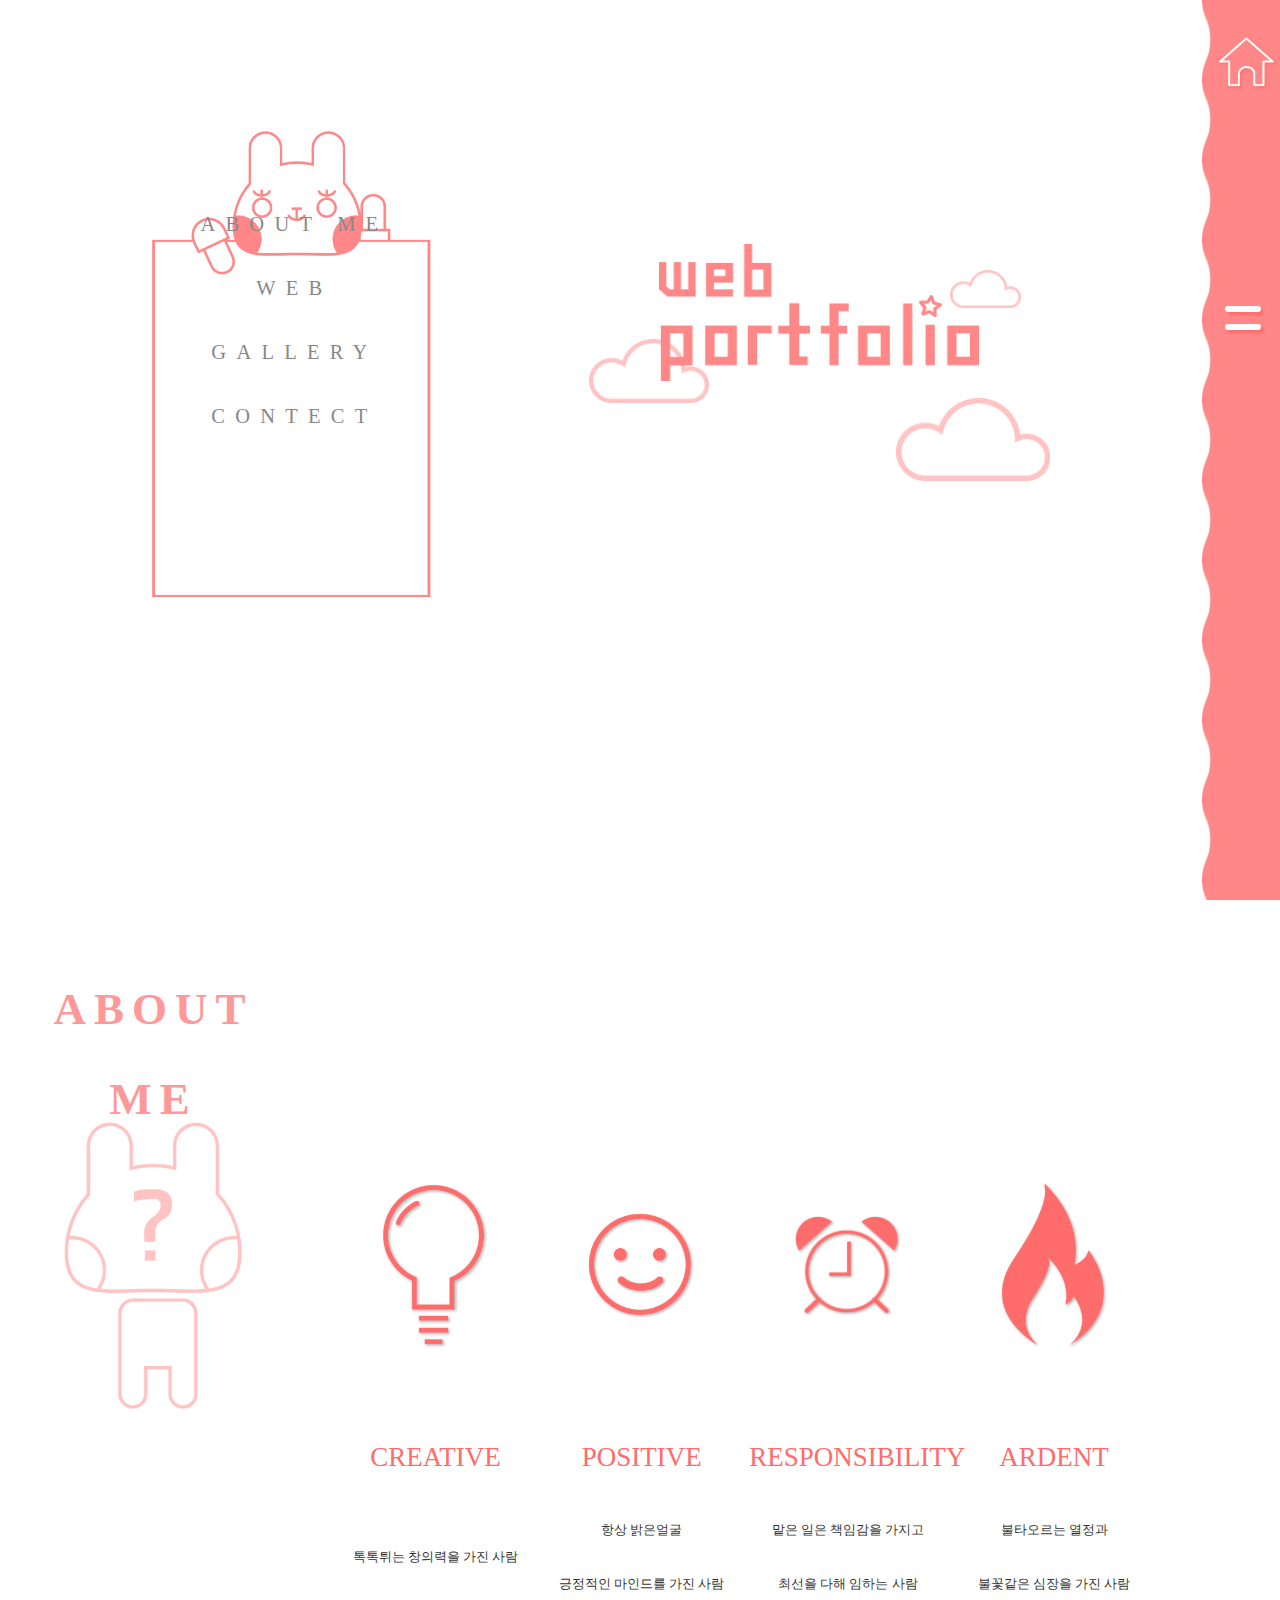
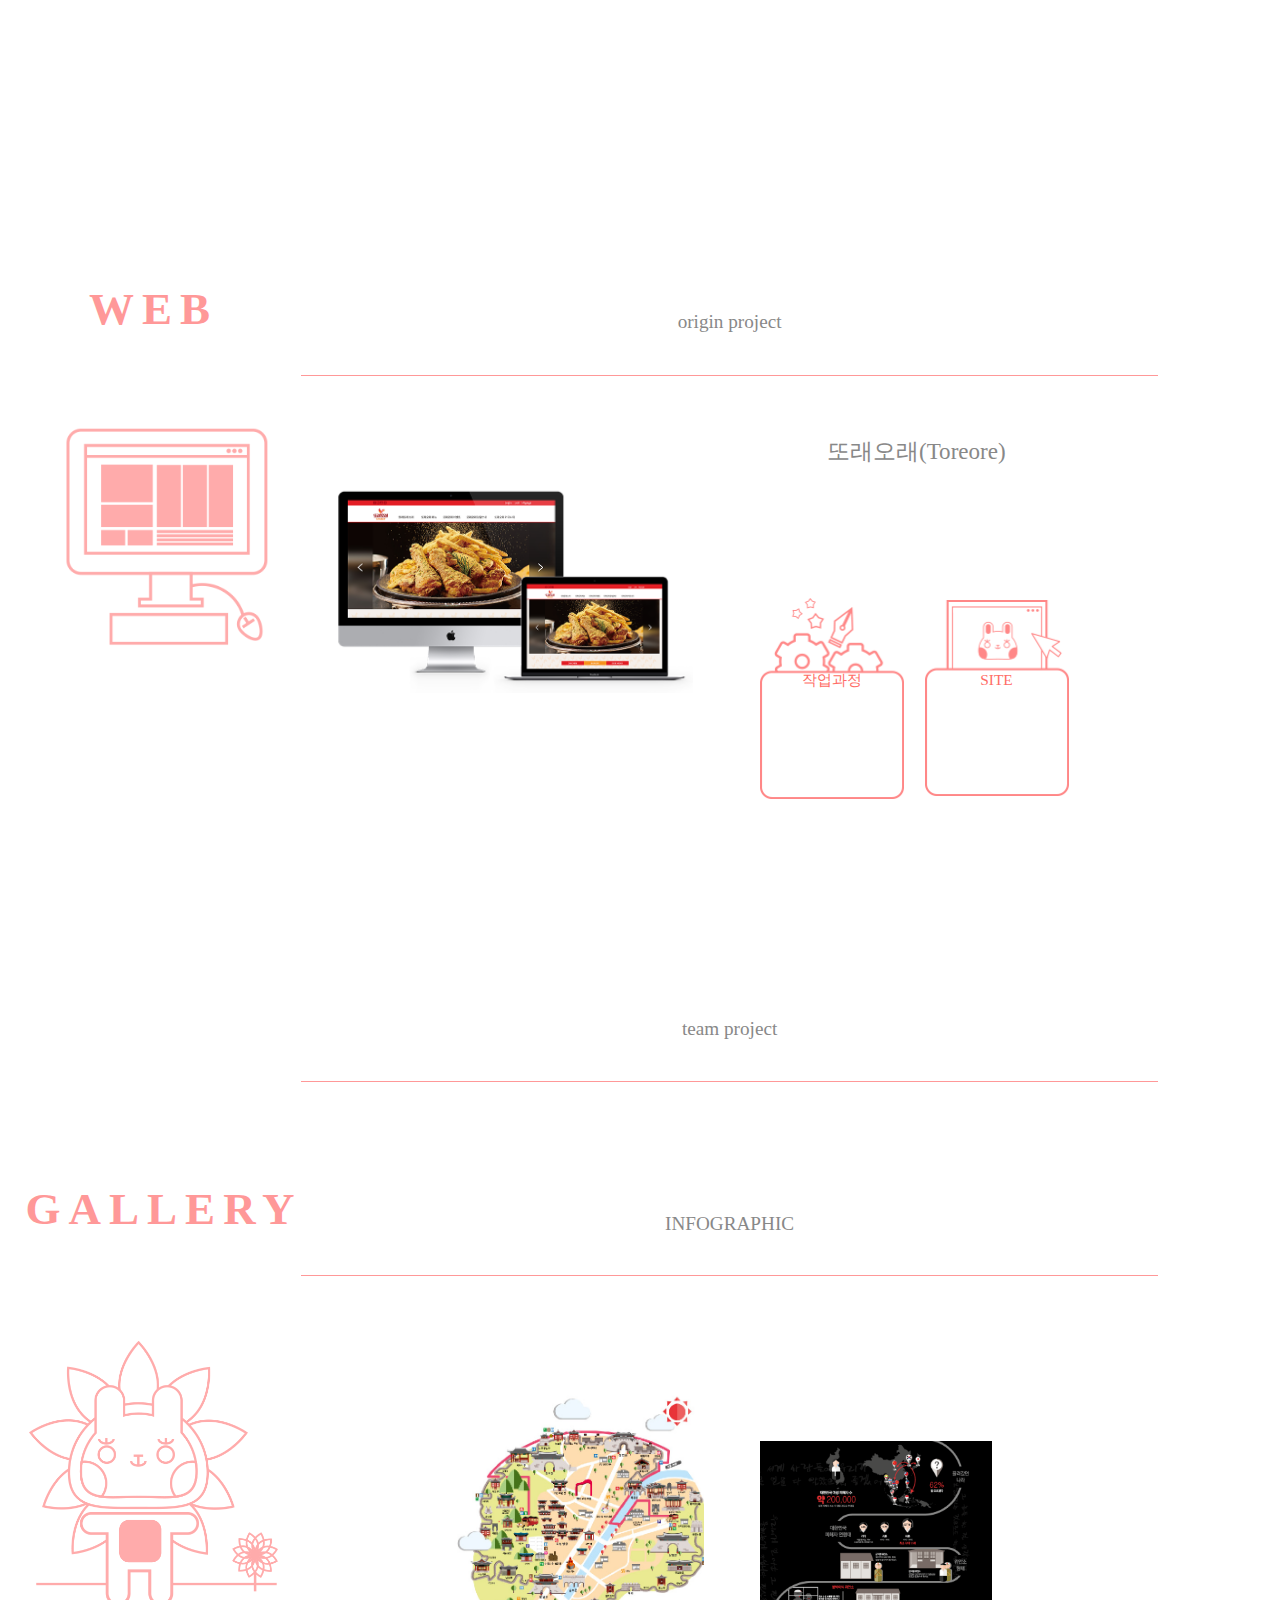
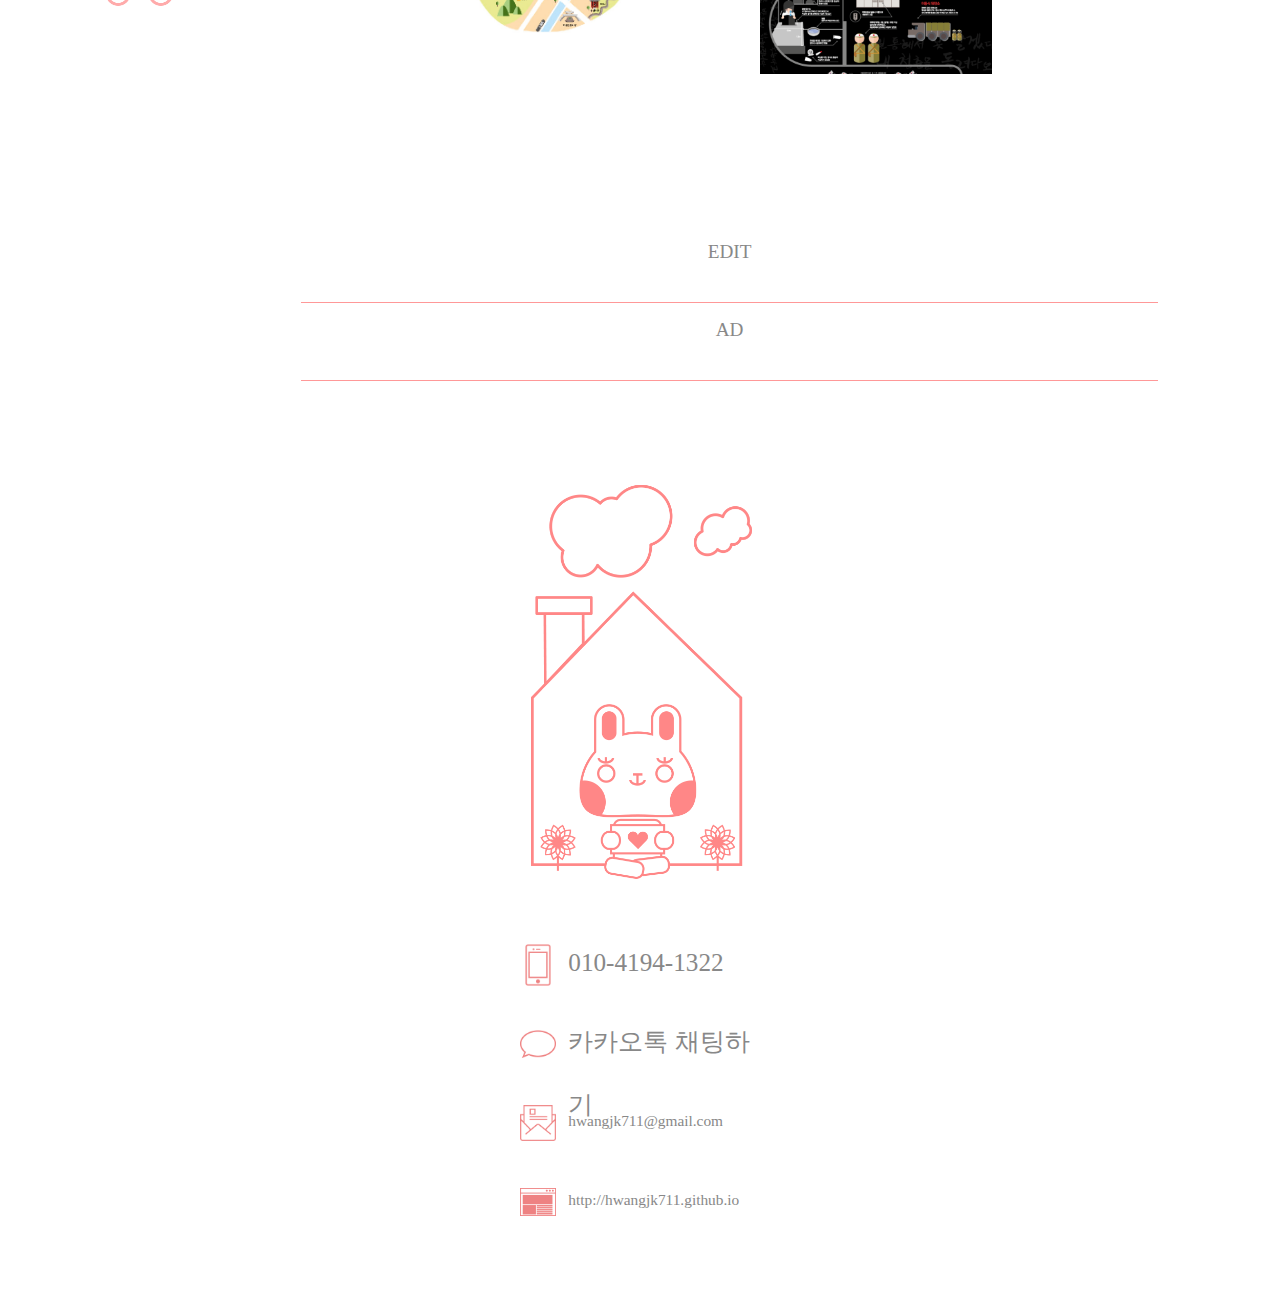
<file: index.html>
<!DOCTYPE html>
<html lang="ko-KR">
<head>
    <meta charset="UTF-8" />
    <meta http-equiv="X-UA-Compatible" content="IE=edge" />
    <meta name="viewport" content="width=device-width, user-scalable=yes, initial-scale=1.0, maximum-scale=3.0, minimum-scale=1.0">
    
    <!--stylesheet-->
    <link rel="stylesheet" href="./css/lib/reset.css">
    <link rel="stylesheet" href="./css/site.css">
    
	<script src="js/jquery/jquery-1.12.3.min.js"></script>
	<script src="js/jquery/jquery-migrate-1.3.0.min.js"></script>
	<script src="js/jquery/jquery-ui.min.js"></script>
	<script src="js/index.js"></script>
    <!--[if lte IE 9]>
    <script src="js/dist/html5shiv.min.js"></script>
    <script src="js/dist/ie9.min.js"></script>
    <script src="js/dist/PIE.js"></script>
    <script src="js/dist/responsive.min.js"></script>
     <script src="js/jquery/jquery-1.12.3.min.js"></script>
    <script src="js/jquery/jquery-migrate-1.3.0.min.js"></script>
    <script src="js/jquery/jquery-ui.min.js"></script>
    <![endif]-->
    

    <title>황진경 포트폴리오</title>

</head>
<body>
    <container id="wrap">
        <div id="resume">
        <div id="resmBar">
        <h1><button class="homeBtn"><a href="#box1" >
        <span class="me_hidden">logo</span>
        </a></button></h1>
             
              <div class="rem_btn">
            <span class="btn_up"><!--btn_up--></span>
            <span class="btn_down"><!--btn_down--></span>
        </div><!--//    .rem_Btn-->
        </div><!--//    #resmBar-->
        <ul class="resm">
            <li class="resm_pro">
                <ul>
                    <li class="r_cha"><!--토끼캐릭터--></li>
                    <li class="r_profile">
                        <ul>
                            <li>&#8226; 황진경 &#40;Hwang Jin Kyoung&#41;</li>
                            <li>&#8226; Birth&#58; 1995. 07. 11</li>
                            <li>&#8226; Address&#58; 경기도 광주시</li>
                            <li><i class="email"><!--icon--></i>                      
                                <p>hwangjk711@gmail.com</p></li>
                            <li><i class="kakao"><!--icon--></i>
                                <p>qo3op1995</p></li>
                            <li><i class="insa"><!--icon--></i>
                                <p>hjin_nk</p></li>
                            <li><i class="git"><!--icon--></i>
                                <p>hwangjk</p></li>
                        </ul>
                    </li>
                </ul>
            </li><!--//    .resm_pro-->
            <li class="resm_con">
                <ul>
                    <li class="re_ed">
                        <dl>
                            <dt><i class="ied"><!--icon--></i><p>Education</p></dt>
                            <dd>
                                <ul>
                                    <li class="date">
                                        <p class="p_one">2016&#46;03&#45;07</p>
                                        <p class="date_2">2014&#46;03&#45;2016&#46;02</p>
                                        <p>2011&#46;03&#45;2014&#46;02</p>
                                    </li>
                                    <li class="re_graph">
                                        <span class="fir_span"><!--circle--></span>
                                        <span><!--circle--></span>
                                        <span><!--circle--></span>
                                    </li>
                                    <li class="re_bar"><!--graph--></li>
                                    <li>
                                        <p class="con_tx p_one">그린컴퓨터<br/>아카데미 수료</p>
                                        <p class="con_tx">한국폴리텍 1대학<br/>시각디자인과</p>
                                        <p class="con_tx">수원정보과학고<br/>캐릭터디자인과</p>
                                    </li>
                                </ul>
                            </dd>
                        </dl>
                    </li><!--//.re_education-->
                    <li class="re_we">
                        <dl>
                            <dt><i class="iwe"><!--icon--></i><p>Work experience</p></dt>
                            <dd>
                                <ul>
                                    <li class="date">
                                        <p class="p_one">2015&#46;12&#45;2016&#46;02</p>
                                        <p class="date_2">2015&#46;02</p>
                                        <p>2014&#46;08&#45;2015&#46;02</p>
                                    </li>
                                    <li class="re_graph">
                                        <span class="fir_span"><!--circle--></span>
                                        <span><!--circle--></span>
                                        <span><!--circle--></span>
                                    </li>
                                    <li class="re_bar"><!--graph--></li>
                                    <li>
                                        <p class="con_tx p_one">&#40;주&#41;CSC커뮤니케이션<br/>편집디자인</p>
                                        <p class="con_tx">&#40;주&#41;켈코스메틱
                                        <br/>패키지디자인</p>
                                        <p class="con_tx">&#40;주&#41;원일테크
                                        <br/>인쇄시안수정</p>
                                    </li>
                                </ul>
                            </dd>
                        </dl>
                    </li><!--//.re_we-->
                    <li class="re_aw">
                        <dl>
                            <dt><i class="iaw"><!--icon--></i><p>Award</p></dt>
                            <dd>
                                <ul>
                                    <li class="date">
                                        <p class="p_one ">2014</p>
                                        <p class="date_2">2013</p>
                                        <p>2011</p>
                                    </li>
                                    <li class="re_graph">
                                        <span class="fir_span"><!--circle--></span>
                                        <span><!--circle--></span>
                                        <span><!--circle--></span>
                                    </li>
                                    <li class="re_bar"><!--graph--></li>
                                    <li>
                                        <p class="con_txt p_one">국제커뮤니케이션<br/>광고디자인입선</p>
                                        <p class="con_txt">청소년디자인전람회<br/>
                                        멀티미디어디자인입선
                                        </p>
                                        <p class="con_txt">청소년디자인전람회<br/>
                                        제품디자인특선
                                        </p>
                                    </li>
                                </ul>
                            </dd>
                        </dl>
                    </li><!--//.re_aw-->
                    <li class="re_li">
                        <dl>
                            <dt><i class="ili"><!--icon--></i><p>Licence</p></dt>
                            <dd>
                                <ul>
                                    <li class="licen_li date">
                                        <p class="p_fir">2015&#46;12&#46;28</p>
                                        <p>2015&#46;07&#46;17</p>
                                        <p>2013&#46;07&#46;19</p>
                                        <p>2012&#46;04&#46;28</p>
                                        <p class="p_last">2016&#46;03&#46;25</p>
                                    </li>
                                    <li class="re_graph_li">
                                        <span class="fir_span"><!--circle--></span>
                                        <span class="snd_span"><!--circle--></span>
                                        <span class="thd_span"><!--circle--></span>
                                        <span class="for_span"><!--circle--></span>
                                        <span><!--circle--></span>
                                    </li>
                                    <li class="re_bar"><!--graph--></li>
                                    <li class="licen_li">
                                        <p class="con_li p_fir">시각디자인<br/>산업기사</p>
                                        <p class="con_li">GTQ일러스트1급</p>
                                        <p class="con_li">컴퓨터그래픽스<br/>운용기능사</p>
                                        <p class="con_li">AUTO CAD2급</p>
                                        <p class="con_li p_last">운전면허보통2종</p>
                                    </li>
                                </ul>
                            </dd>
                        </dl>
                    </li><!--//.re_li-->
                </ul>
            </li>
            <li class="resm_skill">
                <dl class="skill_01">
			        <dt>Adobe Photoshop</dt>
			        <dd>
			            <div class="ps"><!--bar--></div>
			        </dd>
			    </dl>
			    <dl class="skill_02">
			        <dt>Adobe illustation</dt>
			        <dd>
			            <div class="ai"><!--bar--></div>
			        </dd>
			    </dl>
			    <dl class="skill_03">
			        <dt>Adobe Indesign</dt>
			        <dd>
			            <div class="id"><!--bar--></div>
			        </dd>
			    </dl>
			    <dl class="skill_04">
			        <dt>Adobe aftereffct</dt>
			        <dd>
			            <div class="ae"><!--bar--></div>
			        </dd>
			    </dl>
			    <dl class="skill_05">
			        <dt>HTML</dt>
			        <dd>
			            <div class="htm"><!--bar--></div>
			        </dd>
			    </dl>
			    <dl class="skill_06">
			        <dt>CSS</dt>
			        <dd>
			            <div class="css"><!--bar--></div>
			        </dd>
			    </dl>
			    <dl class="skill_07">
			        <dt>SASS(SCSS)</dt>
			        <dd>
			            <div class="sass"><!--bar--></div>
			        </dd>
			    </dl>
			    <dl class="skill_08">
			        <dt>Javascript(jQuery)</dt>
			        <dd>
			            <div class="js"><!--bar--></div>
			        </dd>
			    </dl>
			    <dl class="skill_09">
			        <dt>Assistor PS</dt>
			        <dd>
			            <div class="asi"><!--bar--></div>
			        </dd>
			    </dl>
			    <dl class="skill_10">
			        <dt>Git hurb</dt>
			        <dd>
			            <div class="git"><!--bar--></div>
			        </dd>
			    </dl>
			    <dl class="skill_11">
			        <dt>Auto CAD</dt>
			        <dd>
			            <div class="cad"><!--bar--></div>
			        </dd>
			    </dl>
            </li><!--//    .resm_skill-->
        </ul>
        </div><!--//    #resume-->
        <article id="box1">

            <aside id="gnb">
                <ul class="gnb_nav">
                    <li class="gnb_1"><a href="#box2" class="pic_2">ABOUT ME</a></li>
                    <li><a href="#box3" class="pic_3">WEB</a></li>
                    <li><a href="#box4" class="pic_4">GALLERY</a></li>
                    <li><a href="#box5" class="pic_5">CONTECT</a></li>
                </ul>
            </aside><!--//    #gnb-->
             <div id="box1bg">
               <ul>
                  <li class="bg_text"><span class=" me_hidden">황진경 웹포트폴리오 사이트</span></li>
                   <li class="star"></li>
                   <li class="cloud1"></li>
                   <li class="cloud2"></li>
                   <li class="cloud3"></li>
               </ul>
           </div>
        </article><!--//    #box1-->
        <article id="box2">
           <h2>about me</h2>
           <span class="box2_title">ABOUT ME</span>
            <div class="box2_bg"><!--토끼pic--></div>
            <div id="aboutMe">
               <ol class="abt_btn">
                        <li class="abtn_1"><button></button></li>
                        <li class="abtn_2"><button></button></li>
                        <li class="abtn_3"><button></button></li>
                        <li class="abtn_4"><button></button></li>
                </ol>
                <ul class="abt_box">
                    <li class="abt_box1">
                        <div class="abt_profile">
                           <ul>
                                <li class="abt_cha"><!--토끼캐릭터--></li>
                                <li class="abt_probox">
                        <ul>
                            <li>&#8226; 황진경 &#40;Hwang Jin Kyoung&#41;</li>
                            <li>&#8226; Birth&#58; 1995. 07. 11</li>
                            <li>&#8226; Address&#58; 경기도 광주시</li>
                            <li><i class="email"><!--icon--></i>                      
                                <p>hwangjk711@gmail.com</p></li>
                            <li><i class="kakao"><!--icon--></i>
                                <p>qo3op1995</p></li>
                            <li><i class="insa"><!--icon--></i>
                                <p>hjin_nk</p></li>
                            <li><i class="git"><!--icon--></i>
                                <p>hwangjk</p></li>
                        </ul>
                    </li>
                            </ul>
                       </div><!--//    .abt_profile-->
                    </li>
                    <li class="abt_box2">
                       <div class="abt_profile">
                           <ul>
                    <li class="abt_cha"><!--토끼캐릭터--></li>
                    <li class="abt_probox">
                        <ul>
                            <li>&#8226; 황진경 &#40;Hwang Jin Kyoung&#41;</li>
                            <li>&#8226; Birth&#58; 1995. 07. 11</li>
                            <li>&#8226; Address&#58; 경기도 광주시</li>
                            <li><i class="email"><!--icon--></i>                      
                                <p>hwangjk711@gmail.com</p></li>
                            <li><i class="kakao"><!--icon--></i>
                                <p>qo3op1995</p></li>
                            <li><i class="insa"><!--icon--></i>
                                <p>hjin_nk</p></li>
                            <li><i class="git"><!--icon--></i>
                                <p>hwangjk</p></li>
                        </ul>
                    </li>
                </ul>
                       </div><!--//    .abt_profile-->
                       <div class="abt_skill skill_1">
                        <dl class="skill_01">
			        <dt>Adobe Photoshop</dt>
			        <dd>
			            <div class="ps"><!--bar--></div>
			        </dd>
			    </dl>
                        <dl class="skill_02">
			        <dt>Adobe illustation</dt>
			        <dd>
			            <div class="ai"><!--bar--></div>
			        </dd>
			    </dl>
                        <dl class="skill_03">
			        <dt>Adobe Indesign</dt>
			        <dd>
			            <div class="id"><!--bar--></div>
			        </dd>
			    </dl>
                        <dl class="skill_04">
			        <dt>Adobe aftereffct</dt>
			        <dd>
			            <div class="ae"><!--bar--></div>
			        </dd>
			    </dl>
                        <dl class="skill_05">
			        <dt>HTML</dt>
			        <dd>
			            <div class="htm"><!--bar--></div>
			        </dd>
			    </dl>
                       </div>
                       <div class="abt_skill">
                        <dl class="skill_06">
			        <dt>CSS</dt>
			        <dd>
			            <div class="css"><!--bar--></div>
			        </dd>
			    </dl>
                        <dl class="skill_07">
			        <dt>SASS(SCSS)</dt>
			        <dd>
			            <div class="sass"><!--bar--></div>
			        </dd>
			    </dl>
                        <dl class="skill_08">
			        <dt>Javascript(jQuery)</dt>
			        <dd>
			            <div class="js"><!--bar--></div>
			        </dd>
			    </dl>
                        <dl class="skill_09">
			        <dt>Assistor PS</dt>
			        <dd>
			            <div class="asi"><!--bar--></div>
			        </dd>
			    </dl>
                        <dl class="skill_10">
			        <dt>Git hurb</dt>
			        <dd>
			            <div class="git"><!--bar--></div>
			        </dd>
			    </dl>
                        <dl class="skill_11">
			        <dt>Auto CAD</dt>
			        <dd>
			            <div class="cad"><!--bar--></div>
			        </dd>
			    </dl>
                       </div>
                    </li>
                    <li class="abt_box3">
                        <ul class="abtb_me">
                            <li class="abtb_me_1"><span class="me_hidden">abtb_me_1</span></li>
                            <li class="abtb_me_2"><span class="me_hidden">abtb_me_2</span></li>
                            <li class="abtb_me_3"><span class="me_hidden">abtb_me_3</span></li>
                            <li class="abtb_me_4"><span class="me_hidden">abtb_me_4</span></li>
                            <ul class="abtb_name">
                                <li class="abtb_title">
                                   <p class="abtb_t">CREATIVE</p>
                                   <p>POSITIVE</p>
                                   <p>RESPONSIBILITY</p>
                                   <p>ARDENT</p>
                                    
                                </li>
                                <li class="abtb_con">
                                    <span class="abtb_c">톡톡튀는 창의력을 가진 사람</span>
                                    <span>항상 밝은얼굴<br/>긍정적인 마인드를 가진 사람</span>
                                    <span>맡은 일은 책임감을 가지고<br/>최선을 다해 임하는 사람</span>
                                    <span>불타오르는 열정과<br/> 불꽃같은 심장을 가진 사람</span>
                                </li>
                            </ul>
                        </ul>
                    </li>
                    <li class="abt_box4">
                       <div class="abt_skill skill_1">
                        <dl class="skill_01">
			        <dt>Adobe Photoshop</dt>
			        <dd>
			            <div class="ps"><!--bar--></div>
			        </dd>
			    </dl>
                        <dl class="skill_02">
			        <dt>Adobe illustation</dt>
			        <dd>
			            <div class="ai"><!--bar--></div>
			        </dd>
			    </dl>
                        <dl class="skill_03">
			        <dt>Adobe Indesign</dt>
			        <dd>
			            <div class="id"><!--bar--></div>
			        </dd>
			    </dl>
                        <dl class="skill_04">
			        <dt>Adobe aftereffct</dt>
			        <dd>
			            <div class="ae"><!--bar--></div>
			        </dd>
			    </dl>
                        <dl class="skill_05">
			        <dt>HTML</dt>
			        <dd>
			            <div class="htm"><!--bar--></div>
			        </dd>
			    </dl>
                       </div>
                       <div class="abt_skill">
                        <dl class="skill_06">
			        <dt>CSS</dt>
			        <dd>
			            <div class="css"><!--bar--></div>
			        </dd>
			    </dl>
                        <dl class="skill_07">
			        <dt>SASS(SCSS)</dt>
			        <dd>
			            <div class="sass"><!--bar--></div>
			        </dd>
			    </dl>
                        <dl class="skill_08">
			        <dt>Javascript(jQuery)</dt>
			        <dd>
			            <div class="js"><!--bar--></div>
			        </dd>
			    </dl>
                        <dl class="skill_09">
			        <dt>Assistor PS</dt>
			        <dd>
			            <div class="asi"><!--bar--></div>
			        </dd>
			    </dl>
                        <dl class="skill_10">
			        <dt>Git hurb</dt>
			        <dd>
			            <div class="git"><!--bar--></div>
			        </dd>
			    </dl>
                        <dl class="skill_11">
			        <dt>Auto CAD</dt>
			        <dd>
			            <div class="cad"><!--bar--></div>
			        </dd>
			    </dl>
                       </div>
                    </li>
                    
                </ul><!--//    .abt_box-->
            </div><!--//    #aboutMe-->
        </article><!--//    #box2-->
        <article id="box3">
            <span class="box3_title">WEB</span>
            <div class="box3_bg"><!--토끼pic--></div>
            <dl class="web">
                <dt class="webpo_title1"><p>origin project</p></dt>
                    <dd class="webpo_1 height_view">
                        <div class="webpo_pic1"></div>
                        <div class="webpo_con1">
                           <span class="con1_title">또래오래(Toreore)</span>
                           
                            <ul class="con_btn">
                                <li class="process">
                                <button><a href="./tore_sub.html" target="_blank">작업과정</a></button></li>
                                <li class="sitego"><button><a href="./toreore/index.html" target="_blank">SITE</a></button></li>
                            </ul>
                        </div>
                    </dd>
                <dt class="webpo_title2"><p>team project</p></dt>
                    <dd class="webpo_2">
                        <div class="webpo_pic2"></div>
                        <div class="webpo_con2">
                           <span class="con2_title">세븐일레븐(seven eleven)</span>
                           
                            <ul class="con_btn">
                                <li class="process">
                                <button><a href="./sev_sub.html" target="_blank" >작업과정</a></button></li>
                                <li class="sitego"><button><a href="./seven/index.html" target="_blank">SITE</a></button></li>
                            </ul>
                        </div>
                    </dd>
            </dl>
        </article><!--//    #box3-->
        <article id="box4">
            <span class="box4_title">GALLERY</span>
            <div class="box4_bg"><!--토끼pic--></div>
            <dl class="gallery">
                <dt class="g_title1"><p>INFOGRAPHIC</p></dt>
                    <dd class="vpo_1 ga_height">
                        <ul>
                            <li class="info_1"><a href="#"><span class="me_hidden">info_1</span></a></li>
                            <li class="info_2"><span class="me_hidden">info_2</span></li>
                        </ul>
                    </dd>
                    
                <dt class="g_title2"><p>EDIT</p></dt>
                    <dd class="vpo_2">
                        <ul>
                            <li class="edit_1"><a href="#"><span class="me_hidden">edit_1</span></a></li>
                            <li class="edit_2"><a href="#"><span class="me_hidden">edit_2</span></a></li>
                            <li class="edit_3"><a href="#"><span class="me_hidden">edit_3</span></a></li>
                        </ul>
                    </dd>
                    
                <dt class="g_title3"><p>AD</p></dt>
                    <dd class="vpo_3">
                        <ul>
                            <li class="ad-1"><span class="me_hidden">ad_1</span></li>
                            <li class="ad-2"><span class="me_hidden">ad_2</span></li>
                            <li class="ad-3"><span class="me_hidden">ad_3</span></li>
                        </ul>
                    </dd>
            </dl>
        </article><!--//    #box4-->
        <article id="box5">
            <div id="pro_box">
                <ul>
                    <li class="contect_pic"><!--토끼사진--></li>
                    <li ><i class="ic_phone"><!--icon--></i><p>010-4194-1322</p></li>
                    <li ><i class="ic_kakao"><!--icon--></i><p><a href="http://open.kakao.com/o/s5yyGFk">카카오톡 채팅하기</a></p></li>
                    <li ><i class="ic_email"><!--icon--></i><p class="email">hwangjk711@gmail.com</p></li>
                    <li ><i class="ic_site"><!--icon--></i><p class="last_p4"><a href="http://hwangjk711.github.io">http://hwangjk711.github.io</a></p></li>
                </ul>
            </div>
        </article><!--//    #box5-->
    </container>
        <script>
        $(document).ready(function(){
            index();
			
		 $(function(){
 
            var article_H = $('article').height(),
                timed = 1000;


        $("html, body").on('mousewheel DOMMouseScroll', function(e){
            var E = e.originalEvent;
            console.log(E);
            var delta = E.deltaY;
            if(delta > 0){
            $('html, body').stop().animate({'scrollTop':'+=' + article_H},timed);
                console.log('마우스 휠을 내렸습니다');
                //$('body').css();
            }else{$('html, body').stop().animate({'scrollTop':'-=' + article_H},timed);
                console.log('마우스 휠을 올렸습니다');
                //$('body').css();
            };
        });
    });	
        });
    </script>
</body>
</html>
</file>
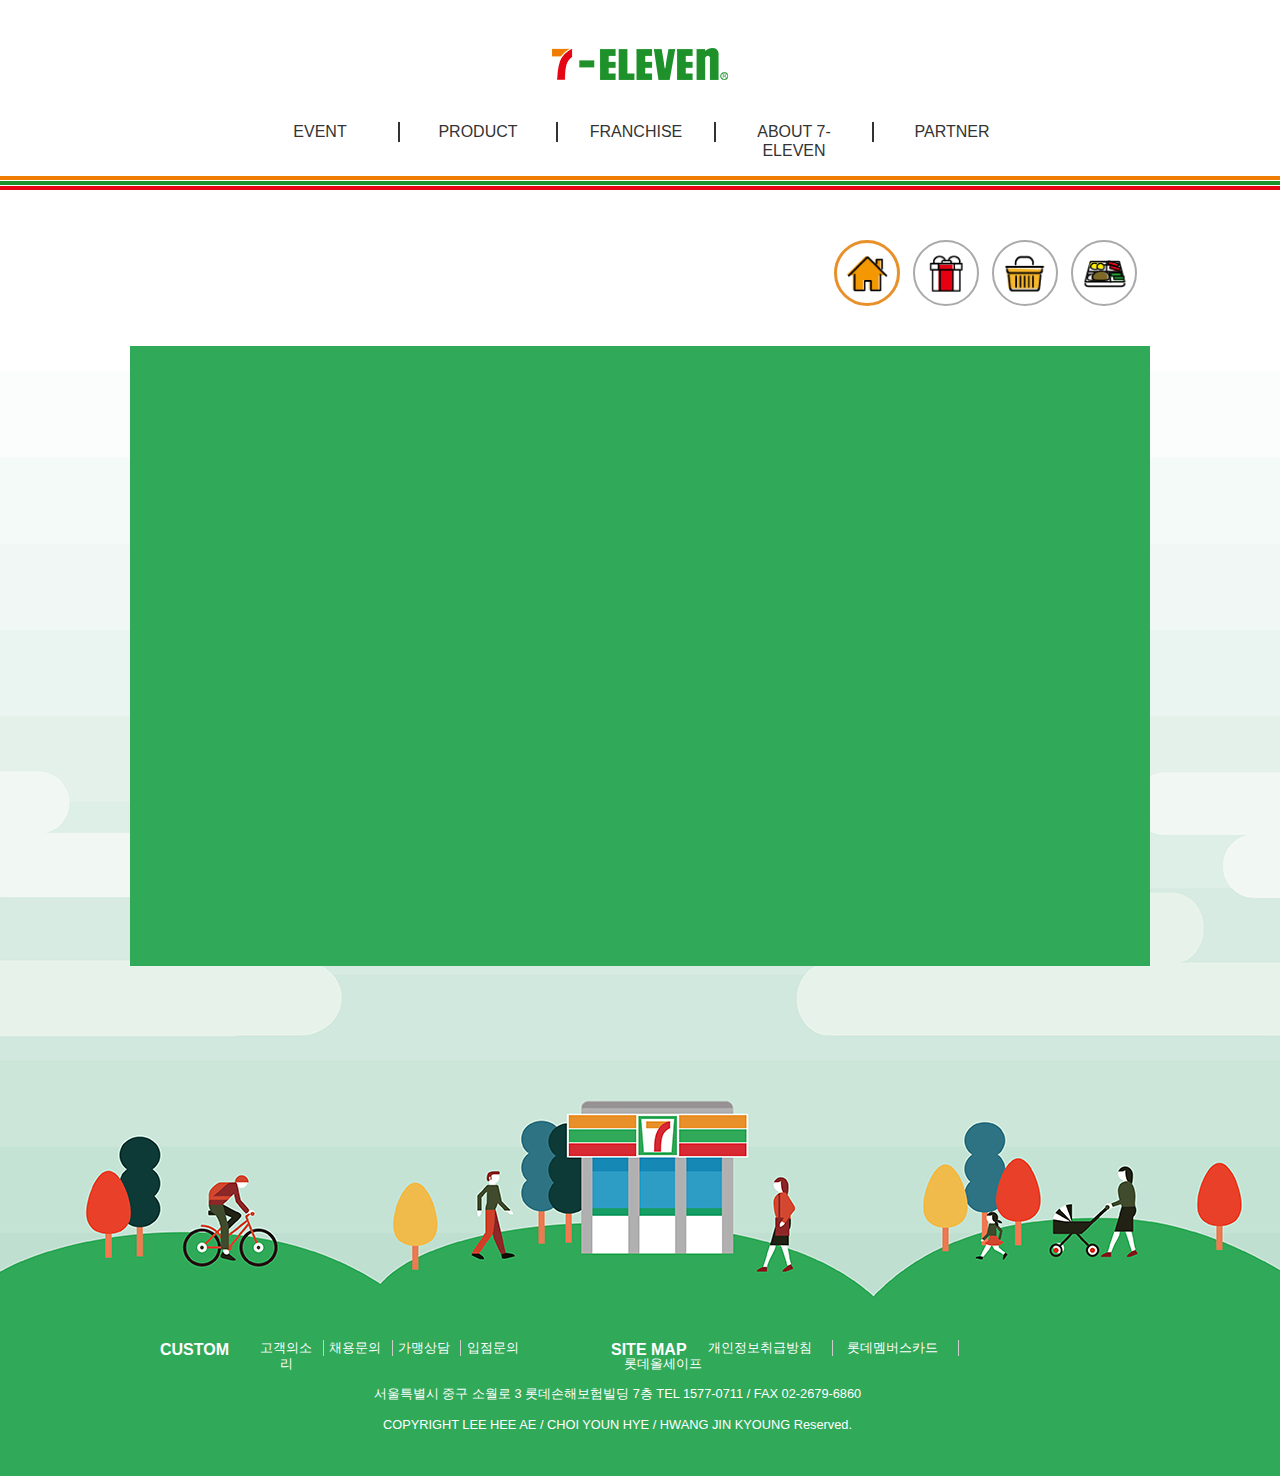
<file: seven/index.html>
<!DOCTYPE html>
<html lang="ko-KR">
<head>
    <meta charset="UTF-8" />
    <meta http-equiv="X-UA-Compatible" content="IE=edge" />
    <meta name="viewport" content="width=device-width, initial-scale=1.0" />
    <link rel="apple-touch-icon" href="favicon.png" />
<!--    <link rel="shortcut icon" type="image/x-icon" href="favicon.ico" />-->
    <link rel="stylesheet" href="./css/lib/reset.css" />
    <link rel="stylesheet" href="./css/index_basic.css" />
    <title>Document</title>
    <!--[if lte IE 6]>
    <script src="./js/html5shiv.min.js"></script>
    <script src="./js/ie9.min.js"></script>
    <script src="./js/PIE.js"></script>w
    <script src="./js/responsive.min.js"></script>
    <![endif]-->
    
    <!--jQuery-->
    <script src="./js/jquery/jquery-1.12.3.min.js"></script>
    <script src="./js/jquery/jquery-migrate-1.3.0.min.js"></script>
    <script src="./js/jquery/jquery-ui.min.js"></script>
    
        <script>
         $(function(){
            
            var btnAll = $('.button>li>button'),
                btn1 = $('.home_btn'),
                btn2 = $('.evt_btn'),
                btn3 = $('.pro_btn'),
                btn4 = $('.do_btn'),
                banner_ul = $('.banner>ul');
            
            btn1.on('click', function(){
               btnAll.removeClass('color', function(){btn1.addClass('color')});
               banner_ul.animate({'margin-left':0},700);
            });
            
            btn2.on('click', function(){
               btnAll.removeClass('color', function(){btn2.addClass('color')});
               banner_ul.animate({'margin-left':-100+'%'},700);
            });
            
            btn3.on('click', function(){
               btnAll.removeClass('color', function(){btn3.addClass('color')});
               banner_ul.animate({'margin-left':-200+'%'},700);
            });
            
            btn4.on('click', function(){
               btnAll.removeClass('color', function(){btn4.addClass('color')});
               banner_ul.animate({'margin-left':-300+'%'},700);
            });
            
            //---------mainmenuhover---
            
            var menuBox = $('#gnb'),
                menuli = $('#gnb>li'),
                submenu = $('.sub_menu');
            
            menuli.on('mouseenter', function(){
               submenu.addClass('submenusize');
               menuBox.addClass('back');
               menuli.css({'border-color':'#1d9433'});
            });
            menuli.on('mouseleave', function(){
               submenu.removeClass('submenusize');
               menuBox.removeClass('back');
               menuli.css({'border-color':'#333'});
            });
            
 /*banner3------------------------------------------------------------*/
            var bobBtn = $('.pro_btn>li>button'),
                bob1 = $('.pro_btn1'),
                bob2 = $('.pro_btn2'),
                bob3 = $('.pro_btn3'),
                bob_ul = $('.bobBtn'); 
             
            bob1.on('click', function(){
               bobBtn.removeClass('color', function(){bob1.addClass('color')});
               bob_ul.animate({'margin-left':0},700);
            });
             
             bob2.on('click', function(){
               bobBtn.removeClass('color', function(){bob2.addClass('color')});
               bob_ul.animate({'margin-left':-100+'%'},700);
            });
             
             bob3.on('click', function(){
               bobBtn.removeClass('color', function(){bob3.addClass('color')});
               bob_ul.animate({'margin-left':-200+'%'},700);
            }); 
            
            //-----------------tab,mob menuClick-----
            
            var gnbBox = $('#menuBtn'),
                gnb = $('#gnb'),
                navBg = $('#navBg'),
                menu_li = gnb.children('li');
            
            gnbBox.on('click', function(){
               gnb.addClass('gnbBoxAdd');
               navBg.addClass('navBgAdd');
              
            });
             var navBg = $('#navBg'),
                 gnb = $('#gnb');
               navBg.on('click', function(){
                  $(this).removeClass('navBgAdd');
                  gnb.removeClass('gnbBoxAdd');
               });
            //-----------------tab,mob menuClick-----
            
         });//jQuery
        
    </script>
</head>
<body>
    <div id="wrap">
        <header>
            <div id="headBox">
                <h1><a href="index.html"><snap class="me_hidden">logo</snap></a></h1>

               <nav id="gnbBox">
                  <button id="menuBtn"><span class="me_hidden">munu</span></button>
                   <ul id="gnb">
                       <li>
                          <a href="#">EVENT</a>
                          <ul class="sub_menu">
                             <li><a href="#">진행중인 이벤트</a></li>
                             <li><a href="#">완료된 이벤트</a></li>
                          </ul>
                       </li>
                       <li>
                          <a href="#">PRODUCT</a>
                          <ul class="sub_menu">
                             <li><a href="#">이달의 증정할인</a></li>
                             <li><a href="#">PB상품</a></li>
                             <li><a href="#">신상품</a></li>
                             <li><a href="#">쿠폰상품</a></li>
                             <li><a href="#">할인,멤버십카드</a></li>
                             <li><a href="#">서비스 안내</a></li>
                             <li><a href="#">E-CATALOG</a></li>
                          </ul>
                       </li>
                       <li>
                          <a href="#">FRANCHISE</a>
                          <ul class="sub_menu">
                             <li><a href="#">가맹가이드</a></li>
                             <li><a href="#">사업설명회</a></li>
                             <li><a href="#">가맹 FAQ</a></li>
                             <li><a href="#">성공스토리</a></li>
                             <li><a href="#">가맹점포</a></li>
                             <li><a href="#">가맹상담</a></li>
                          </ul>
                       </li>
                       <li>
                          <a href="#">ABOUT 7-ELEVEN</a>
                          <ul class="sub_menu">
                             <li><a href="#">회사소개</a></li>
                             <li><a href="#">사회공헌</a></li>
                             <li><a href="#">환경경영</a></li>
                             <li><a href="#">채용안내</a></li>
                             <li><a href="#">7-ELEVEN 포스터</a></li>
                             <li><a href="#">고객의 소리</a></li>
                             <li><a href="#">공지사항</a></li>
                             <li><a href="#">7-STORY</a></li>
                          </ul>
                       </li>
                       <li>
                          <a href="#">PARTNER</a>
                          <ul class="sub_menu">
                             <li><a href="#">상품입점문의</a></li>
                             <li><a href="#">동반성장</a></li>
                          </ul>
                       </li>
                   </ul>
                   <div id="navBg"><!--nav background--></div>
               </nav>

                <div id="searchBox"><span class="me_hidden">검색</span></div>
            </div><!--// #headBox-->
            <span class="h_bar"><!--head_bar--></span>
        </header><!--//    header-->
        
        <article>
            <div id="bannerWrap">
                <ul class="button">
                    <li>
                    <button class="home_btn color">
                    <span class="me_hidden">홈</span>
                    </button>
                    </li>
                    
                    <li>
                    <button class="evt_btn">
                    <span class="me_hidden">이벤트</span>
                    </button>
                    </li>
                    
                    <li>
                    <button class="pro_btn">
                    <span class="me_hidden">제품</span>
                    </button>
                    </li>
                    
                    <li>
                    <button class="do_btn">
                    <span class="me_hidden">도시락</span>
                    </button>
                    </li>
                </ul> <!--// .button-->
                
                <div class="banner">
                <ul>
                    <li class="banner_1"><span class="me_hidden">메인배너_1</span>
<iframe class="se_video"  src="https://www.youtube.com/embed/e_p1kY2SUFA?rel=0&amp;controls=0&amp;showinfo=0&autoplay=1" frameborder="0" allowfullscreen></iframe>
                    </li>
                    <li class="banner_2">
                        <span class="me_hidden">이벤트배너</span>
                    <ul class="ev_li">
                        <li class="ev_li_01 up"><a href="#"><span class="me_hidden">1 plus 1 product</span></a></li>
                        <li class="ev_li_02 right up"><a href="#"><span class="me_hidden">2 plus 1 product</span></a></li>
                        <li class="ev_li_03"><a href="#"><span class="me_hidden">증정행사 product</span></a></li>
                        <li class="ev_li_04 right"><a href="#"><span class="me_hidden">PB상품 product</span></a></li>
                    </ul>
                    
                    <div class="ev_banner">
                        <ul>
                            <li class="ev_ban_01"><span class="me_hidden">이벤트배너_01</span></li>
                            <li class="ev_ban_02"><span class="me_hidden">이벤트배너_02</span></li>
                            <li class="ev_ban_03"><span class="me_hidden">이벤트배너_03</span></li>
                            <li class="ev_ban_04"><span class="me_hidden">이벤트배너_04</span></li>
                            <li class="ev_ban_05"><span class="me_hidden">이벤트배너_05</span></li>
                        </ul>
                        <button class="left"><span class="me_hidden">left</span></button>
                        <button class="right"><span class="me_hidden">right</span></button>
                    </div>
                     <ul class="ev_btn">
                            <li><button><span class="me_hidden">버튼1</span></button></li>
                            <li><button><span class="me_hidden">버튼2</span></button></li>
                            <li><button><span class="me_hidden">버튼3</span></button></li>
                            <li><button><span class="me_hidden">버튼4</span></button></li>
                            <li><button><span class="me_hidden">버튼5</span></button></li>
                        </ul>
                    </li>
                    <li class="banner_3">
                        <ul class="pro_bob">
                            <li class="bob">Best of Best</li>
                            <li class="bob_box">
                                <ul class="bobBtn">
                                    <li class="best_1"><a href="#"><span>망고푸딩1</span></a></li>
                                    <li class="best_2"><a href="#"><span>망고푸딩2</span></a></li>
                                    <li class="best_3"><a href="#"><span>망고푸딩3</span></a></li>
                                </ul>
                            </li>
                            <ul class="bob_btn">
                                <li class="pro_btn1"><button><span class="me_hidden">bob1</span></button></li>
                                <li class="pro_btn2"><button><span class="me_hidden">bob2</span></button></li>
                                <li class="pro_btn3"><button><span class="me_hidden">bob3</span></button></li>
                            </ul>
                            <span class="pro_deco"><!--bar--></span>
                        </ul>
                        
                        <ul class="pro_li">
                            <li class="up"><a href="#"><span>음료</span></a></li>
                            <li class="up"><a href="#"><span>도시락</span></a></li>
                            <li class="up three" ><a href="#"><span>가공식품</span></a></li>
                            <li class="down"><a href="#"><span>의약품</span></a></li>
                            <li class="down"><a href="#"><span>생활용품</span></a></li>
                            <li class="down"><a href="#"><span>PB상품</span></a></li>
                        </ul>
                        
                    </li>
                    <li class="banner_4">
                       <span class="me_hidden">도시락배너</span>
                        <div class="do_banner"></div>
                        
                        <ul class="do_li">
                            <li class="do_li_1"><a href="#"><span class="me_hidden">배달도시락</span></a></li>
                            <li class="do_li_2"><a href="#"><span class="me_hidden">예약도시락</span></a></li>
                            <li class="do_li_3"><a href="#"><span class="me_hidden">이달의도시락</span></a></li>
                        </ul>
                        
                    </li>
                </ul>
                </div><!--// .banner-->
            </div><!--//    #bannerWrap-->
        </article><!--//    article-->
        <footer>
            <div id="footBox">
                <div id="fInfo">
                <dl>
                    <dt>CUSTOM</dt>
                    <dd><a href="#">고객의소리</a></dd>
                    <dd><a href="#">채용문의</a></dd>
                    <dd><a href="#">가맹상담</a></dd>
                    <dd ><a class="last" href="#">입점문의</a></dd>
                </dl>
                
                <ul>
                    <li>SITE MAP</li>
                    <li><a href="#">개인정보취급방침</a></li>
                    <li><a href="#">롯데멤버스카드</a></li>
                    <li><a class="last" href="#">롯데올세이프</a></li>
                </ul>
                
                <p>서울특별시 중구 소월로 3 롯데손해보험빌딩 7층 TEL 1577-0711 / FAX 02-2679-6860 <br/><br/>
                COPYRIGHT LEE HEE AE / CHOI YOUN HYE / HWANG JIN KYOUNG Reserved.</p>
                </div><!--//    #fInfo-->
            </div>
        </footer><!--//    footer-->
    </div>
</body>
</html>
</file>
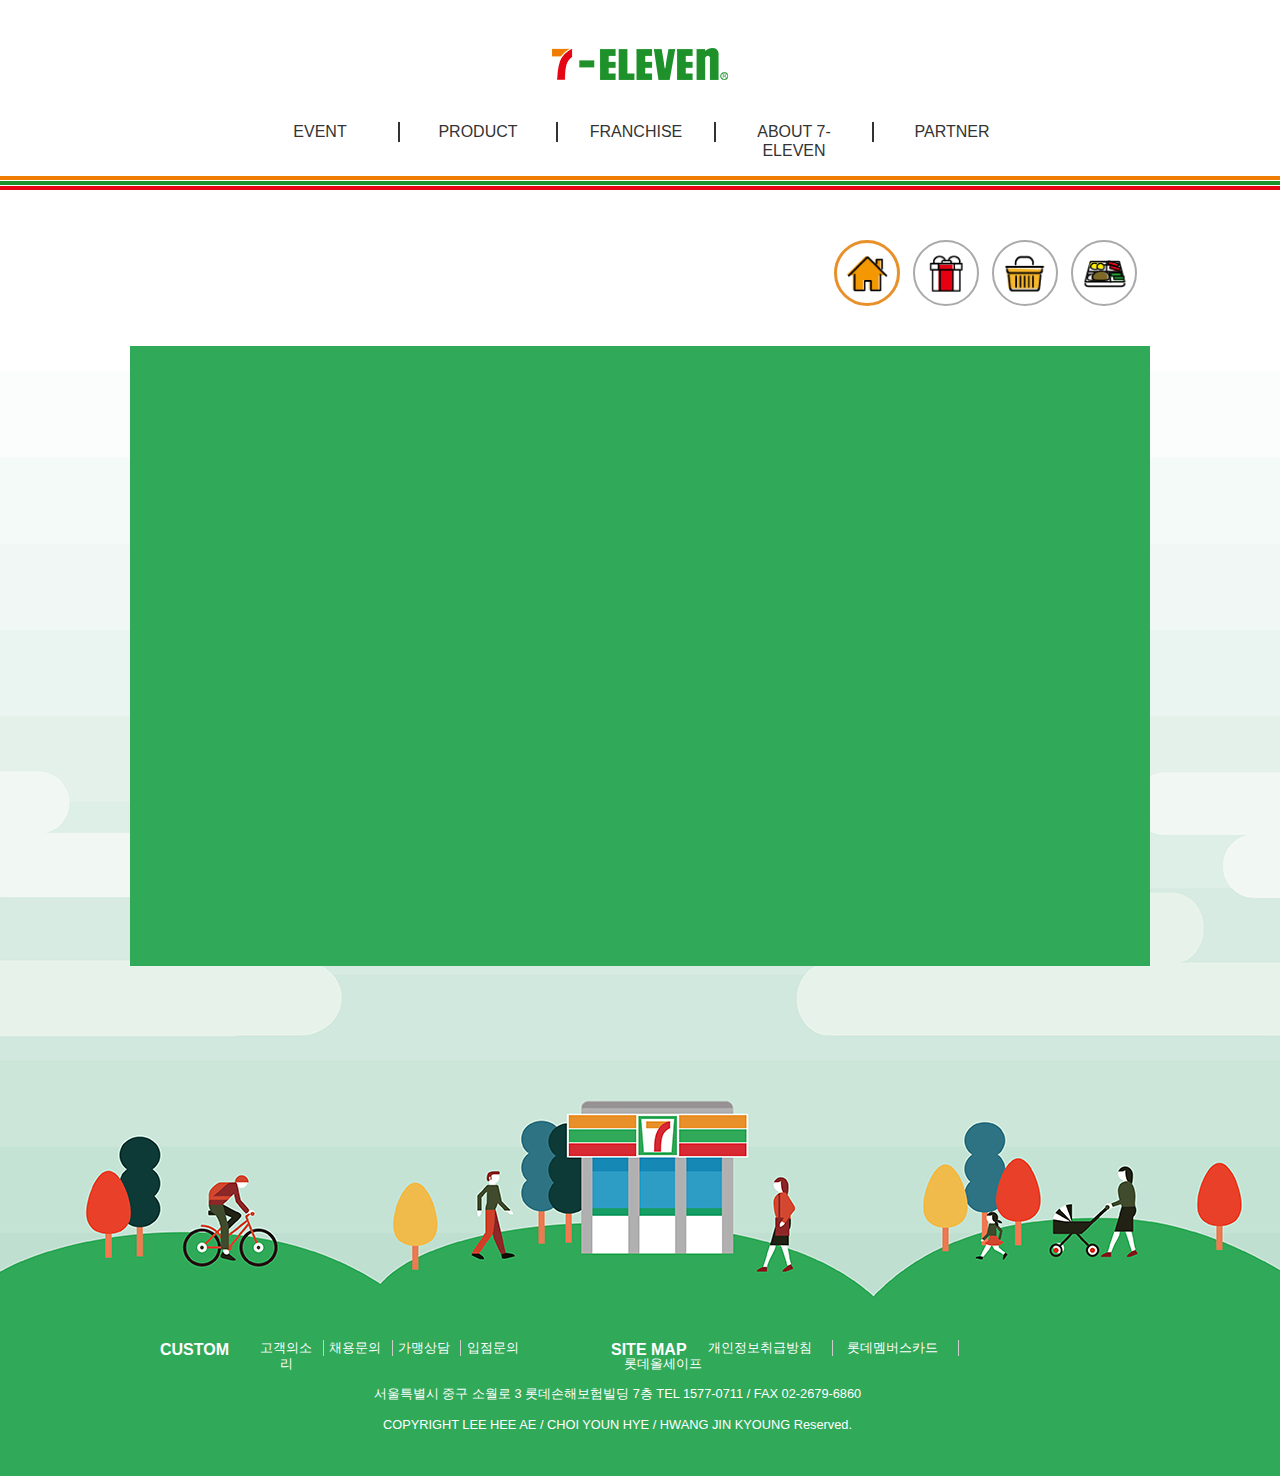
<file: seven_/index.html>
<!DOCTYPE html>
<html lang="ko-KR">
<head>
    <meta charset="UTF-8" />
    <meta http-equiv="X-UA-Compatible" content="IE=edge" />
    <meta name="viewport" content="width=device-width, initial-scale=1.0" />
    <link rel="apple-touch-icon" href="favicon.png" />
<!--    <link rel="shortcut icon" type="image/x-icon" href="favicon.ico" />-->
    <link rel="stylesheet" href="./css/lib/reset.css" />
    <link rel="stylesheet" href="./css/index_basic.css" />
    <title>Document</title>
    <!--[if lte IE 6]>
    <script src="./js/html5shiv.min.js"></script>
    <script src="./js/ie9.min.js"></script>
    <script src="./js/PIE.js"></script>w
    <script src="./js/responsive.min.js"></script>
    <![endif]-->
    
    <!--jQuery-->
    <script src="./js/jquery/jquery-1.12.3.min.js"></script>
    <script src="./js/jquery/jquery-migrate-1.3.0.min.js"></script>
    <script src="./js/jquery/jquery-ui.min.js"></script>
    
        <script>
         $(function(){
            
            var btnAll = $('.button>li>button'),
                btn1 = $('.home_btn'),
                btn2 = $('.evt_btn'),
                btn3 = $('.pro_btn'),
                btn4 = $('.do_btn'),
                banner_ul = $('.banner>ul');
            
            btn1.on('click', function(){
               btnAll.removeClass('color', function(){btn1.addClass('color')});
               banner_ul.animate({'margin-left':0},700);
            });
            
            btn2.on('click', function(){
               btnAll.removeClass('color', function(){btn2.addClass('color')});
               banner_ul.animate({'margin-left':-100+'%'},700);
            });
            
            btn3.on('click', function(){
               btnAll.removeClass('color', function(){btn3.addClass('color')});
               banner_ul.animate({'margin-left':-200+'%'},700);
            });
            
            btn4.on('click', function(){
               btnAll.removeClass('color', function(){btn4.addClass('color')});
               banner_ul.animate({'margin-left':-300+'%'},700);
            });
            
            //---------mainmenuhover---
            
            var menuBox = $('#gnb'),
                menuli = $('#gnb>li'),
                submenu = $('.sub_menu');
            
            menuli.on('mouseenter', function(){
               submenu.addClass('submenusize');
               menuBox.addClass('back');
               menuli.css({'border-color':'#1d9433'});
            });
            menuli.on('mouseleave', function(){
               submenu.removeClass('submenusize');
               menuBox.removeClass('back');
               menuli.css({'border-color':'#333'});
            });
            
 /*banner3------------------------------------------------------------*/
            var bobBtn = $('.pro_btn>li>button'),
                bob1 = $('.pro_btn1'),
                bob2 = $('.pro_btn2'),
                bob3 = $('.pro_btn3'),
                bob_ul = $('.bobBtn'); 
             
            bob1.on('click', function(){
               bobBtn.removeClass('color', function(){bob1.addClass('color')});
               bob_ul.animate({'margin-left':0},700);
            });
             
             bob2.on('click', function(){
               bobBtn.removeClass('color', function(){bob2.addClass('color')});
               bob_ul.animate({'margin-left':-100+'%'},700);
            });
             
             bob3.on('click', function(){
               bobBtn.removeClass('color', function(){bob3.addClass('color')});
               bob_ul.animate({'margin-left':-200+'%'},700);
            }); 
            
         });//jQuery
        
    </script>
</head>
<body>
    <div id="wrap">
        <header>
            <div id="headBox">
                <h1><a href="index.html"><snap class="me_hidden">logo</snap></a></h1>

                <ul id="gnb">
                    <li>
                       <a href="#">EVENT</a>
                       <ul class="sub_menu">
                          <li><a href="#">진행중인 이벤트</a></li>
                          <li><a href="#">완료된 이벤트</a></li>
                       </ul>
                    </li>
                    <li>
                       <a href="#">PRODUCT</a>
                       <ul class="sub_menu">
                          <li><a href="#">이달의 증정할인</a></li>
                          <li><a href="#">PB상품</a></li>
                          <li><a href="#">신상품</a></li>
                          <li><a href="#">쿠폰상품</a></li>
                          <li><a href="#">할인,멤버십카드</a></li>
                          <li><a href="#">서비스 안내</a></li>
                          <li><a href="#">E-CATALOG</a></li>
                       </ul>
                    </li>
                    <li>
                       <a href="#">FRANCHISE</a>
                       <ul class="sub_menu">
                          <li><a href="#">가맹가이드</a></li>
                          <li><a href="#">사업설명회</a></li>
                          <li><a href="#">가맹 FAQ</a></li>
                          <li><a href="#">성공스토리</a></li>
                          <li><a href="#">가맹점포</a></li>
                          <li><a href="#">가맹상담</a></li>
                       </ul>
                    </li>
                    <li>
                       <a href="#">ABOUT 7-ELEVEN</a>
                       <ul class="sub_menu">
                          <li><a href="#">회사소개</a></li>
                          <li><a href="#">사회공헌</a></li>
                          <li><a href="#">환경경영</a></li>
                          <li><a href="#">채용안내</a></li>
                          <li><a href="#">7-ELEVEN 포스터</a></li>
                          <li><a href="#">고객의 소리</a></li>
                          <li><a href="#">공지사항</a></li>
                          <li><a href="#">7-STORY</a></li>
                       </ul>
                    </li>
                    <li>
                       <a href="#">PARTNER</a>
                       <ul class="sub_menu">
                          <li><a href="#">상품입점문의</a></li>
                          <li><a href="#">동반성장</a></li>
                       </ul>
                    </li>
                </ul>

                <div id="searchBox"><span class="me_hidden">검색</span></div>
            </div><!--// #headBox-->
            <span class="h_bar"><!--head_bar--></span>
        </header><!--//    header-->
        
        <article>
            <div id="bannerWrap">
                <ul class="button">
                    <li>
                    <button class="home_btn color">
                    <span class="me_hidden">홈</span>
                    </button>
                    </li>
                    
                    <li>
                    <button class="evt_btn">
                    <span class="me_hidden">이벤트</span>
                    </button>
                    </li>
                    
                    <li>
                    <button class="pro_btn">
                    <span class="me_hidden">제품</span>
                    </button>
                    </li>
                    
                    <li>
                    <button class="do_btn">
                    <span class="me_hidden">도시락</span>
                    </button>
                    </li>
                </ul> <!--// .button-->
                
                <div class="banner">
                <ul>
                    <li class="banner_1"><span class="me_hidden">메인배너_1</span>
<iframe class="se_video"  src="https://www.youtube.com/embed/e_p1kY2SUFA?rel=0&amp;controls=0&amp;showinfo=0&autoplay=1" frameborder="0" allowfullscreen></iframe>
                    </li>
                    <li class="banner_2">
                        <span class="me_hidden">이벤트배너</span>
                    <ul class="ev_li">
                        <li class="ev_li_01 up"><a href="#"><span class="me_hidden">1 plus 1 product</span></a></li>
                        <li class="ev_li_02 right up"><a href="#"><span class="me_hidden">2 plus 1 product</span></a></li>
                        <li class="ev_li_03"><a href="#"><span class="me_hidden">증정행사 product</span></a></li>
                        <li class="ev_li_04 right"><a href="#"><span class="me_hidden">PB상품 product</span></a></li>
                    </ul>
                    
                    <div class="ev_banner">
                        <ul>
                            <li class="ev_ban_01"><span class="me_hidden">이벤트배너_01</span></li>
                            <li class="ev_ban_02"><span class="me_hidden">이벤트배너_02</span></li>
                            <li class="ev_ban_03"><span class="me_hidden">이벤트배너_03</span></li>
                            <li class="ev_ban_04"><span class="me_hidden">이벤트배너_04</span></li>
                            <li class="ev_ban_05"><span class="me_hidden">이벤트배너_05</span></li>
                        </ul>
                        <button class="left"><span class="me_hidden">left</span></button>
                        <button class="right"><span class="me_hidden">right</span></button>
                    </div>
                     <ul class="ev_btn">
                            <li><button><span class="me_hidden">버튼1</span></button></li>
                            <li><button><span class="me_hidden">버튼2</span></button></li>
                            <li><button><span class="me_hidden">버튼3</span></button></li>
                            <li><button><span class="me_hidden">버튼4</span></button></li>
                            <li><button><span class="me_hidden">버튼5</span></button></li>
                        </ul>
                    </li>
                    <li class="banner_3">
                        <ul class="pro_bob">
                            <li class="bob">Best of Best</li>
                            <li class="bob_box">
                                <ul class="bobBtn">
                                    <li class="best_1"><a href="#"><span>망고푸딩1</span></a></li>
                                    <li class="best_2"><a href="#"><span>망고푸딩2</span></a></li>
                                    <li class="best_3"><a href="#"><span>망고푸딩3</span></a></li>
                                </ul>
                            </li>
                            <ul class="bob_btn">
                                <li class="pro_btn1"><button><span class="me_hidden">bob1</span></button></li>
                                <li class="pro_btn2"><button><span class="me_hidden">bob2</span></button></li>
                                <li class="pro_btn3"><button><span class="me_hidden">bob3</span></button></li>
                            </ul>
                            <span class="pro_deco"><!--bar--></span>
                        </ul>
                        
                        <ul class="pro_li">
                            <li class="up"><a href="#"><span>음료</span></a></li>
                            <li class="up"><a href="#"><span>도시락</span></a></li>
                            <li class="up three" ><a href="#"><span>가공식품</span></a></li>
                            <li class="down"><a href="#"><span>의약품</span></a></li>
                            <li class="down"><a href="#"><span>생활용품</span></a></li>
                            <li class="down"><a href="#"><span>PB상품</span></a></li>
                        </ul>
                        
                    </li>
                    <li class="banner_4">
                       <span class="me_hidden">도시락배너</span>
                        <div class="do_banner"></div>
                        
                        <ul class="do_li">
                            <li class="do_li_1"><a href="#"><span class="me_hidden">배달도시락</span></a></li>
                            <li class="do_li_2"><a href="#"><span class="me_hidden">예약도시락</span></a></li>
                            <li class="do_li_3"><a href="#"><span class="me_hidden">이달의도시락</span></a></li>
                        </ul>
                        
                    </li>
                </ul>
                </div><!--// .banner-->
            </div><!--//    #bannerWrap-->
        </article><!--//    article-->
        <footer>
            <div id="footBox">
                <div id="fInfo">
                <dl>
                    <dt>CUSTOM</dt>
                    <dd><a href="#">고객의소리</a></dd>
                    <dd><a href="#">채용문의</a></dd>
                    <dd><a href="#">가맹상담</a></dd>
                    <dd ><a class="last" href="#">입점문의</a></dd>
                </dl>
                
                <ul>
                    <li>SITE MAP</li>
                    <li><a href="#">개인정보취급방침</a></li>
                    <li><a href="#">롯데멤버스카드</a></li>
                    <li><a class="last" href="#">롯데올세이프</a></li>
                </ul>
                
                <p>서울특별시 중구 소월로 3 롯데손해보험빌딩 7층 TEL 1577-0711 / FAX 02-2679-6860 <br/><br/>
                COPYRIGHT LEE HEE AE / CHOI YOUN HYE / HWANG JIN KYOUNG Reserved.</p>
                </div><!--//    #fInfo-->
            </div>
        </footer><!--//    footer-->
    </div>
</body>
</html>
</file>
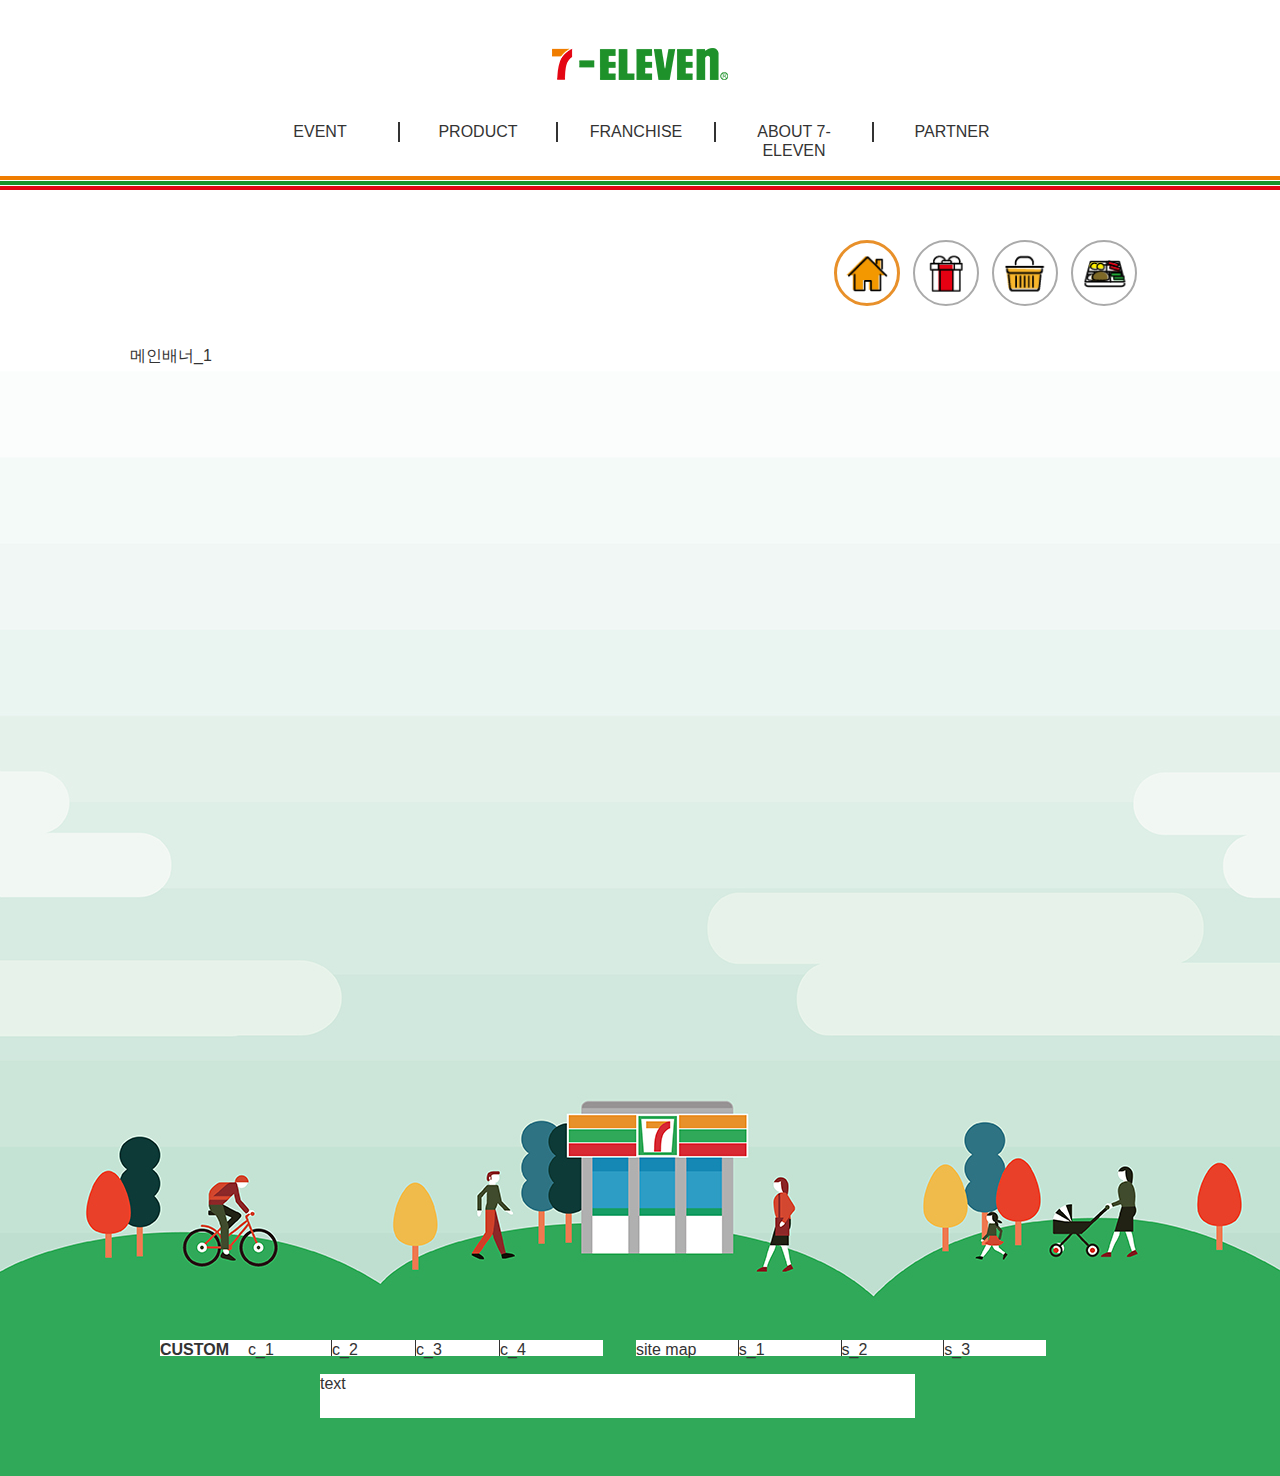
<file: sevenEleven/index.html>
<!DOCTYPE html>
<html lang="ko-KR">
<head>
    <meta charset="UTF-8" />
    <meta http-equiv="X-UA-Compatible" content="IE=edge" />
    <meta name="viewport" content="width=device-width, initial-scale=1.0" />
    <link rel="apple-touch-icon" href="favicon.png" />
    <link rel="shortcut icon" type="image/x-icon" href="favicon.ico" />
    <link rel="stylesheet" href="./css/lib/reset.css" />
    <link rel="stylesheet" href="./css/index_basic.css" />
    <title>Document</title>
    <!--[if lte IE 6]>
    <script src="./js/html5shiv.min.js"></script>
    <script src="./js/ie9.min.js"></script>
    <script src="./js/PIE.js"></script>
    <script src="./js/responsive.min.js"></script>
    <![endif]-->
    
    <!--jQuery-->
    <script src="./js/jquery/jquery-1.12.3.min.js"></script>
    <script src="./js/jquery/jquery-migrate-1.3.0.min.js"></script>
    <script src="./js/jquery/jquery-ui.min.js"></script>
    
        <script>
         $(function(){
            
            var btnAll = $('.button>li>button'),
                btn1 = $('.home_btn'),
                btn2 = $('.evt_btn'),
                btn3 = $('.pro_btn'),
                btn4 = $('.do_btn'),
                banner_ul = $('.banner>ul');
            
            btn1.on('click', function(){
               btnAll.removeClass('color', function(){btn1.addClass('color')});
               banner_ul.animate({'margin-left':0},700);
            });
            
            btn2.on('click', function(){
               btnAll.removeClass('color', function(){btn2.addClass('color')});
               banner_ul.animate({'margin-left':-100+'%'},700);
            });
            
            btn3.on('click', function(){
               btnAll.removeClass('color', function(){btn3.addClass('color')});
               banner_ul.animate({'margin-left':-200+'%'},700);
            });
            
            btn4.on('click', function(){
               btnAll.removeClass('color', function(){btn4.addClass('color')});
               banner_ul.animate({'margin-left':-300+'%'},700);
            });
            
            

            
            //-------------------submenuhover---re
            
            var menuBox = $('#gnb'),
                menuli = $('#gnb>li'),
                submenu = $('.sub_menu');
            
            menuli.on('mouseenter', function(){
               submenu.addClass('submenusize');
               menuBox.addClass('back');
               menuli.css({'border-color':'#1d9433'});
            });
            menuli.on('mouseleave', function(){
               submenu.removeClass('submenusize');
               menuBox.removeClass('back');
               menuli.css({'border-color':'#333'})
            });
            
            //-------------------submenuhover---re
            
         });//jQuery
        
    </script>
</head>
<body>
    <div id="wrap">
        <header>
            <div id="headBox">
                <h1><a href="index.html"><snap class="me_hidden">logo</snap></a></h1>
                <ul id="gnb">
                    <li>
                       <a href="#">EVENT</a>
                       <ul class="sub_menu">
                          <li><a href="#">진행중인 이벤트</a></li>
                          <li><a href="#">완료된 이벤트</a></li>
                       </ul>
                    </li>
                    <li>
                       <a href="#">PRODUCT</a>
                       <ul class="sub_menu">
                          <li><a href="#">이달의 증정할인</a></li>
                          <li><a href="#">PB상품</a></li>
                          <li><a href="#">신상품</a></li>
                          <li><a href="#">쿠폰상품</a></li>
                          <li><a href="#">할인,멤버십카드</a></li>
                          <li><a href="#">서비스 안내</a></li>
                          <li><a href="#">E-CATALOG</a></li>
                       </ul>
                    </li>
                    <li>
                       <a href="#">FRANCHISE</a>
                       <ul class="sub_menu">
                          <li><a href="#">가맹가이드</a></li>
                          <li><a href="#">사업설명회</a></li>
                          <li><a href="#">가맹 FAQ</a></li>
                          <li><a href="#">성공스토리</a></li>
                          <li><a href="#">가맹점포</a></li>
                          <li><a href="#">가맹상담</a></li>
                       </ul>
                    </li>
                    <li>
                       <a href="#">ABOUT 7-ELEVEN</a>
                       <ul class="sub_menu">
                          <li><a href="#">회사소개</a></li>
                          <li><a href="#">사회공헌</a></li>
                          <li><a href="#">환경경영</a></li>
                          <li><a href="#">채용안내</a></li>
                          <li><a href="#">7-ELEVEN 포스터</a></li>
                          <li><a href="#">고객의 소리</a></li>
                          <li><a href="#">공지사항</a></li>
                          <li><a href="#">7-STORY</a></li>
                       </ul>
                    </li>
                    <li>
                       <a href="#">PARTNER</a>
                       <ul class="sub_menu">
                          <li><a href="#">상품입점문의</a></li>
                          <li><a href="#">동반성장</a></li>
                       </ul>
                    </li>
                </ul>
                <div id="searchBox"><span class="me_hidden">랄라</span></div>
            </div><!--// #headBox-->
            <span class="h_bar"><!--head_bar--></span>
        </header><!--//    header-->
        
        <article>
            <div id="bannerWrap">
                <ul class="button">
                    <li><button class="home_btn color"><snap class="me_hidden">홈</snap></button></li>
                    <li><button class="evt_btn"><snap class="me_hidden">이벤트</snap></button></li>
                    <li><button class="pro_btn"><snap class="me_hidden">제품</snap></button></li>
                    <li><button class="do_btn"><snap class="me_hidden">도시락</snap></button></li>
                </ul> <!--// .button-->
                
                <div class="banner">
                <ul>
                    <li class="banner_1">메인배너_1</li>
                    <li class="banner_2">
                        
                    <ul class="ev_li">
                        <li class="ev_li_01 up"><snap>1 plus 1 product</snap></li>
                        <li class="ev_li_02 right up"><snap>2 plus 1 product</snap></li>
                        <li class="ev_li_03"><snap>증정행사 product</snap></li>
                        <li class="ev_li_04 right"><snap>PB상품 product</snap></li>
                    </ul>
                    
                    <div class="ev_banner">
                        <ul>
                            <li class="ev_ban_01">이벤트배너_01</li>
                            <li class="ev_ban_02">이벤트배너_02</li>
                            <li class="ev_ban_03">이벤트배너_03</li>
                            <li class="ev_ban_04">이벤트배너_04</li>
                            <li class="ev_ban_05">이벤트배너_05</li>
                        </ul>
                        <button class="left"><span class="me_hidden">left</span></button>
                        <button class="right"><span class="me_hidden">right</span></button>
                    </div>
                     <ul class="ev_btn">
                            <li><button><snap class="me_hidden">버튼1</snap></button></li>
                            <li><button><snap class="me_hidden">버튼2</snap></button></li>
                            <li><button><snap class="me_hidden">버튼3</snap></button></li>
                            <li><button><snap class="me_hidden">버튼4</snap></button></li>
                            <li><button><snap class="me_hidden">버튼5</snap></button></li>
                        </ul>
                    </li>
                    <li class="banner_3">
                        <ul class="pro_bob">
                            <li class="bob">Best of Best</li>
                            <li class="bob_box">
                                <ul>
                                    <li class="best_1"><a href="#"><span>망고푸딩1</span></a></li>
                                    <li class="best_2"><a href="#"><span>망고푸딩2</span></a></li>
                                    <li class="best_3"><a href="#"><span>망고푸딩3</span></a></li>
                                </ul>
                            </li>
                            <ul class="pro_btn">
                                <li><button><snap class="me_hidden">bob1</snap></button></li>
                                <li><button><snap class="me_hidden">bob2</snap></button></li>
                                <li><button><snap class="me_hidden">bob3</snap></button></li>
                            </ul>
                            <span class="pro_deco"><!--bar--></span>
                        </ul>
                        
                        <ul class="pro_li">
                            <li class="up"><a href="#"><span>음료</span></a></li>
                            <li class="up"><a href="#"><span>도시락</span></a></li>
                            <li class="up three" ><a href="#"><span>가공식품</span></a></li>
                            <li class="down"><a href="#"><span>의약품</span></a></li>
                            <li class="down"><a href="#"><span>생활용품</span></a></li>
                            <li class="down"><a href="#"><span>PB상품</span></a></li>
                        </ul>
                        
                    </li>
                    <li class="banner_4">
                        <div class="do_banner"></div>
                        
                        <ul class="do_li">
                            <li class="do_li_1"></li>
                            <li class="do_li_2"></li>
                            <li class="do_li_3"></li>
                        </ul>
                        
                    </li>
                </ul>
                </div><!--// .banner-->
            </div><!--//    #bannerWrap-->
        </article><!--//    article-->
        <footer>
            <div id="footBox">
                <div id="fInfo">
                <dl>
                    <dt>CUSTOM</dt>
                    <dd>c_1</dd>
                    <dd>c_2</dd>
                    <dd>c_3</dd>
                    <dd>c_4</dd>
                </dl>
                
                <ul>
                    <li>site map</li>
                    <li>s_1</li>
                    <li>s_2</li>
                    <li>s_3</li>
                </ul>
                
                <p>text</p>
                </div><!--//    #fInfo-->
            </div>
        </footer><!--//    footer-->
    </div>
</body>
</html>
</file>
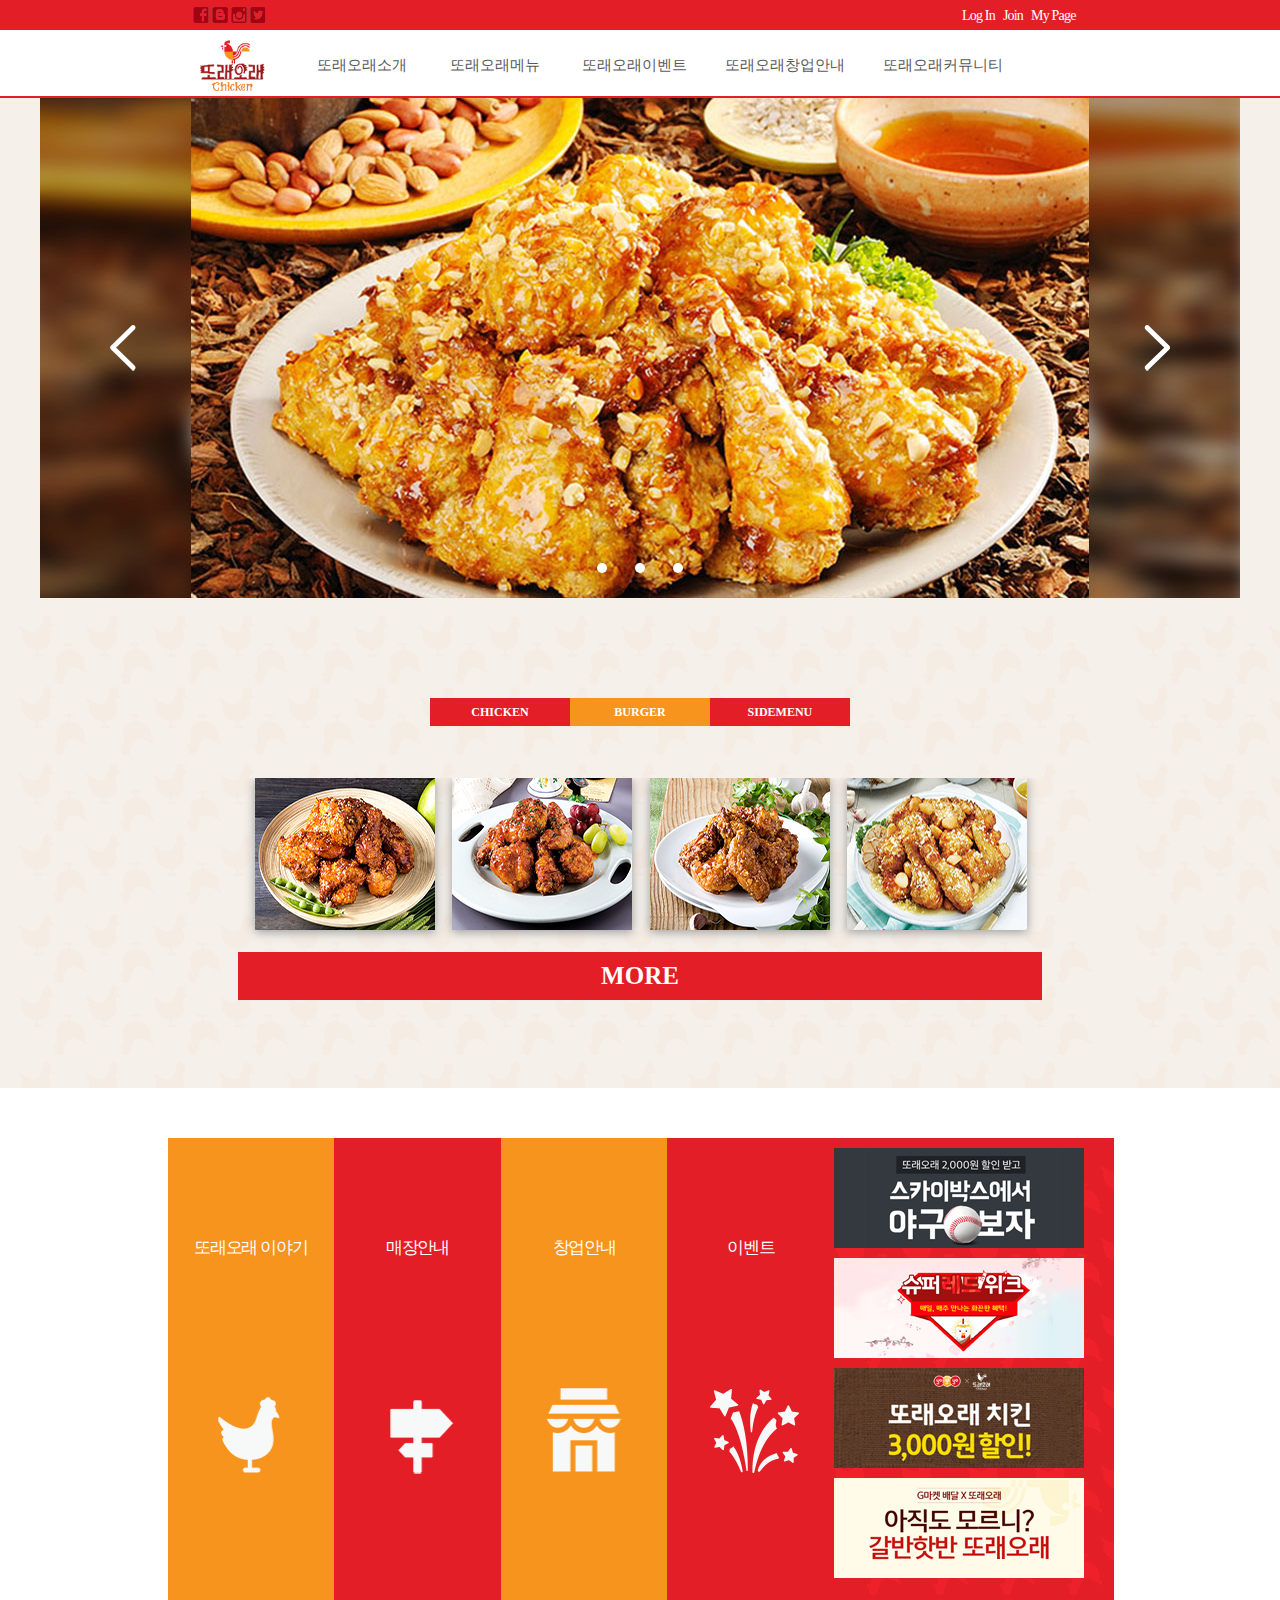
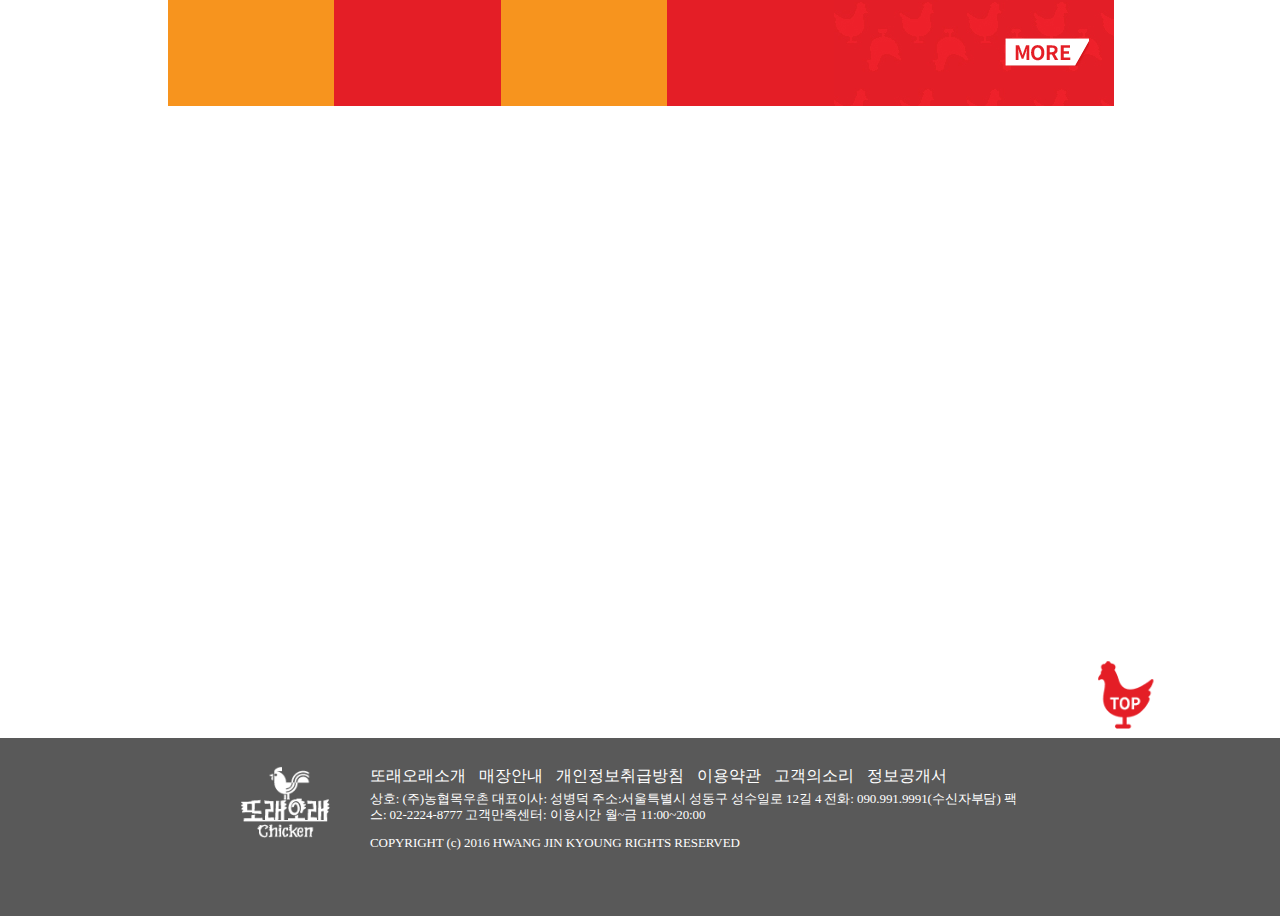
<file: toreore/index.html>
<!DOCTYPE html>
<html lang="ko-KR">
<head>
    <meta charset="UTF-8" />
    <meta http-equiv="X-UA-Compatible" content="IE=edge" />
    <meta name="viewport" content="width=960, user-scalable=no, initial-scale=1.0, maximum-scale=1.0, minimum-scale=1.0" />
    <link rel="shortcut icon" type="image/x-icon" href="favicon.ico" />
    
        <!--stylesheet-->
    <link rel="stylesheet" href="css/lib/reset.css" />
    <link rel="stylesheet" href="css/d_login.css" />
    <link rel="stylesheet" href="css/sub_product.css" />
    <link rel="stylesheet" href="css/index.css">
    
    <!--[if lte IE 9]>
    
    <script src="js/dist/html5shiv.min.js"></script>
    <script src="js/dist/ie9.min.js"></script>
    <script src="js/dist/PIE.js"></script>
    <script src="js/dist/responsive.min.js"></script>
    
    <![endif]-->
    
    <!--javascript-->    
    <script src="./js/jquery/jquery-1.12.3.min.js"></script>
    <script src="./js/jquery/jquery-migrate-1.3.0.min.js"></script>
    <script src="./js/jquery/jquery-ui.min.js"></script>
    <script src="./js/index.js"></script>
    

    <title>또래오래</title>
    
    <script>
        $(document).ready(function(){
            index();
        });
    </script>
</head>
<body>
    <header>
      <div id="headLnb">
         <section id="headLnbBox">
           <div id="sns">
            <ul >
                <li class="face"><a href="https://www.facebook.com/toreore9292/?fref=ts"><snap class="me_hidden">facebook</snap></a></li>
                <li class="blog"><a href="#"><snap class="me_hidden">blog</snap></a></li>
                <li class="inst"><a href="https://www.instagram.com/explore/tags/%EB%98%90%EB%9E%98%EC%98%A4%EB%9E%98/"><snap class="me_hidden">instgram</snap></a></li>
                <li class="twit"><a href="https://twitter.com/toreore9292"><snap class="me_hidden">twitter</snap></a></li>
            </ul>
            </div>
            
            <div id="siteMap">
            <ul>
                <li><a class="me_first" href="d_login.html">Log In</a></li>
                <li><a href="#">Join</a></li>
                <li class="me_last"><a href="#">My Page</a></li>
            </ul>
        </div>
            </section><!--//    #headLnbBox-->
          
      </div><!--//    #headLnb-->
       <div id="headBox">
       
        <h1 id="headH1"><a href="#"><span class="me_hidden">또래오래</span></a></h1>
        
            
        <nav id="gnb">
            <ul class="gnb_box">
               
                <li class="menu_1" >
                <a href="#">또래오래소개</a>
                <ul class="bar_1">
                    <li><a href="#">또래오래 소개</a></li>
                    <li><a href="#">연혁</a></li>
                    <li><a href="#">비전 및 경영이념</a></li>
                    <li><a href="#">홍보실</a></li>
                    <li><a href="#">찾아오시는 길</a></li>
                </ul>
                </li><!--menu_1-->
                
                <li class="menu_2">
                 <a href="./sub_product.html">또래오래메뉴</a>
                  <ul class="bar_2">
                    <li><a href="./sub_product.html">또래오래 맛의 비밀</a></li>
                    <li><a href="#">또래오래 추천메뉴</a></li>
                    <li><a href="#">치킨</a></li>
                    <li><a href="#">햄버거</a></li>
                    <li><a href="#">사이드메뉴</a></li>
                </ul>
                </li><!--menu_2-->
                
                <li class="menu_3">
                <a href="#">또래오래이벤트</a>
                </li>
                
                <li class="menu_4">
                <a href="#">또래오래창업안내</a>
                    <ul class="bar_4">
                        <li><a href="#">또래오래 성공포인트</a></li>
                        <li><a href="#">가맹점 개설안내</a></li>
                        <li><a href="#">창업자금지원안내</a></li>
                        <li><a href="#">가맹점상담</a></li>
                    </ul>
                </li>
                
                <li class="me_last"><a href="#">또래오래커뮤니티</a></li>
            </ul>
        </nav>
            
            
        </div><!--//    #headBox-->
    </header>
    
    
    <article id="container">
    <div id="bannerBox">
    <section id="indexBanner">
       
        <h2>chicken banner</h2>
        
        <!--button-->
        <button id="indexBtn_L" class="index_btn"><span class="me_hidden">left</span></button>
        <button id="indexBtn_R" class="index_btn"><span class="me_hidden">right</span></button>
        <ol class="ind">
            <li class="b_olbtn_1"><!--배너하단버튼--></li>
            <li class="b_olbtn_2"><!--배너하단버튼--></li>
            <li class="b_olbtn_3"><!--배너하단버튼--></li>
            
        </ol>
        
        <!--banner-->
        <ul class="banner_box">
            <li class="banner_1"><!--배너--></li>
            <li class="banner_2"><!--배너--></li>
            <li class="banner_3"><!--배너--></li>
        </ul>
    </section><!--//    #indexBanner-->
    </div><!--//    #bannerBox-->
    
    
    <article id="product">
        <h2>PRODUCT</h2>
        <dl>
            <dt>PRODUCT</dt>
            <dd id="product_btn">
                <button id="pro_btn_1" class="btn_red">CHICKEN</button>
                <button id="pro_btn_2">BURGER</button>
                <button id="pro_btn_3" class="btn_red">SIDEMENU</button>
            </dd>
            <dd>
                <ol id="productBox">
                    <ul>
                        <li class="productBan_1">
                            <div class="chicken">
                                <ul>
                                    <li class="chi_1"><a href="#"><snap>핫 크리스피 베이크</snap></a></li>
                                    <li class="chi_2"><a href="#"><snap>스위트칠리 크리스피 베이크</snap></a></li>
                                    <li class="chi_3"><a href="#"><snap>갈릭 크리스피 베이크</snap></a></li>
                                    <li class="chi_4"><a href="#"><snap>마늘아 마늘아 치킨</snap></a></li>
                                </ul>
                            </div>
                            <div class="more_1"><a href="#">MORE</a></div>
                        </li>
                        <li class="productBan_2">
                            <div class="burger">
                                <ul>
                                   <li class="burger_1"> <a hrer="#"><snap>새우버거</snap></a></li>
                                    <li class="burger_2"><a hrer="#"><snap>치킨버거</snap></a></li>
                                    <li class="burger_3"><a hrer="#"><snap>불고기버거</snap></a></li>
                                    <li class="burger_4"><a hrer="#"><snap>빅불버거</snap></a></li>
                                </ul>
                            </div>
                            <div class="more_2"><a href="#">MORE</a></div>
                        </li>
                        
                        
                        
                       
                        <li class="productBan_3">
                            <div class="sidemenu">
                                <ul>
                                    <li class="side_1"><a href="#"><snap></snap></a></li>
                                    <li class="side_2"><a href="#"><snap></snap></a></li>
                                    <li class="side_3"><a href="#"><snap></snap></a></li>
                                    <li class="side_4"><a href="#"><snap></snap></a></li>
                                </ul>
                            </div>
                            <div class="more_3"><a href="">MORE</a></div>
                        </li>
                    </ul>
                </ol>
            </dd>
        </dl>
   
        
        
    </article><!--//product-->
    
    
    <article id="information">
        <div id="articleBox">
            <h2>INFORMATION</h2>
            <dl>
                <dt>INFORMATION</dt>
                <dd>
                    <dl class="info_menu">
                        <dt class="orange info_1" ><a href="#"><p>또래오래 이야기</p></a></dt>
                            <dd class="infobox_1">
                            <ul>
                                <li class="title">또래오래 가맹점주들의 <br />솔직담백한 이야기를 <br />소개합니다.</li>
                            <li class="intro_box1">
                                <a href="#"><ul>
                                            <li class= "intro_pic_1"><!--책자1--></li>
                                            <li class= "intro_title_1">
                                                <p>2016년 5월<br/>
                                                또래오래이야기</p>
                                            </li>
                                        </ul></a>
                            </li>
                            <li class="intro_box2">
                                    <a href="#"><ul>
                                                <li class= "intro_pic_2"><!--책자2--></li>
                                                <li class= "intro_title_2">
                                                    <p>2016년 6월<br/>
                                                또래오래이야기</p>
                                                </li>
                                            </ul></a>
                            </li>
                            <li class="intro_box3">
                                    <a href="#"><ul>
                                                <li class= "intro_pic_3"><!--책자3--></li>
                                                <li class= "intro_title_3">
                                                    <p>2016년 7월<br/>
                                                또래오래이야기</p>
                                                </li>
                                            </ul></a>
                            </li>
                            </ul>
                            <button><span class="me_hidden">more</span></button>
                            </dd>
                            
                            
                        <dt class="red info_2"><a href="#"><p>매장안내</p></a></dt>
                            <dd class="infobox_2">
                            <div class="chicken_icon"><span class="me_hidden">매장검색을 해보세요</span></div>
                            <select name="" id="address">
                                <option>-지역선택-</option>
                                <option value="000">서울특별시</option>
                                <option value="001">인천광역시</option>
                                <option value="002">경기도</option>
                                <option value="003">충청북도</option>
                                <option value="004">충청남도</option>
                                <option value="005">경상북도</option>
                                <option value="006">경상남도</option>
                                <option value="007">전라북도</option>
                                <option value="008">전라남도</option>
                                <option value="009">제주광역시</option>
                            </select>
                            <button type="submit" class="go">GO<span class="me_hidden">이동하기</span></button>
                            <button class="box2_more"><span class="me_hidden">more</span></button>
                            </dd>
                            
                            
                        <dt class="orange info_3"><a href="#"><p>창업안내</p></a></dt>
                            <dd class="infobox_3">
                                <ul>
                                    <li><a href="#"><i class="icon_1"><!--아이콘--></i><p>성공포인트</p></a></li>
                                    <li><a href="#"><i class="icon_2"><!--아이콘--></i><p>가맹점개설안내</p></a></li>
                                    <li><a href="#"><i class="icon_3"><!--아이콘--></i><p>창업자금지원안내</p></a></li>
                                    <li><a href="#"><i class="icon_4"><!--아이콘--></i><p>가맹점상담</p></a></li>
                                </ul>
                                <button><span class="me_hidden">more</span></button>
                            </dd>
                            
                            
                        <dt class="red info_4 "><a href="#"><p>이벤트</p></a> </dt>
                            <dd class="infobox_4 widthView">
                            <ul>
                                <li><a href="#"><img src="./img/article/infomenu_box4/evt_banner_01.jpg" /></a></li>
                                <li><a href="#"><img src="./img/article/infomenu_box4/evt_banner_02.jpg" /></a></li>
                                <li><a href="#"><img src="./img/article/infomenu_box4/evt_banner_03.jpg" /></a></li>
                                <li><a href="#"><img src="./img/article/infomenu_box4/evt_banner_04.jpg" /></a></li>
                            </ul>
                            <button><span class="me_hidden">more</span></button>
                            </dd>
                    </dl>
                </dd>
            </dl>
        </div>
    </article><!--//    #information-->
    
    <article id="video">
       <div id="videoBox">
        <h2>VIDEO</h2>
        <dl>
            <dt>VIDEO</dt>
            <dd><iframe width="560" height="315" src="https://www.youtube.com/embed/nhakz1BtpCg" frameborder="0" allowfullscreen></iframe></dd>
        </dl>
        </div>
    </article><!--//    #video-->
    
    
    </article><!--//    #container-->
    
     
    <footer>
       <div id="footerBox">
       <h2 id="footH2"><span class="me_hidden">또래오래</span></h2>
       <article id="footWrap">
           <ul class="foot_site">
               <li><a href="#">또래오래소개</a></li>
               <li><a href="#">매장안내</a></li>
               <li><a href="#">개인정보취급방침</a></li>
               <li><a href="#">이용약관</a></li>
               <li><a href="#">고객의소리</a></li>
               <li><a href="#">정보공개서</a></li>
           </ul>
       </article>
       <div id="text">
       <p class="adderess">상호: (주)농협목우촌 대표이사: 성병덕 주소:서울특별시 성동구 성수일로 12길 4
       전화: 090.991.9991(수신자부담) 팩스: 02-2224-8777  고객만족센터: 이용시간 월~금 11:00~20:00 </p>
       <p class="copy_right">COPYRIGHT (c) 2016 HWANG JIN KYOUNG RIGHTS RESERVED</p>
       <div class="top"><a href="#"><snap class="me_hidden">top</snap></a></div>
       
       </div>
        </div>
    </footer>
</body>
</html>
</file>
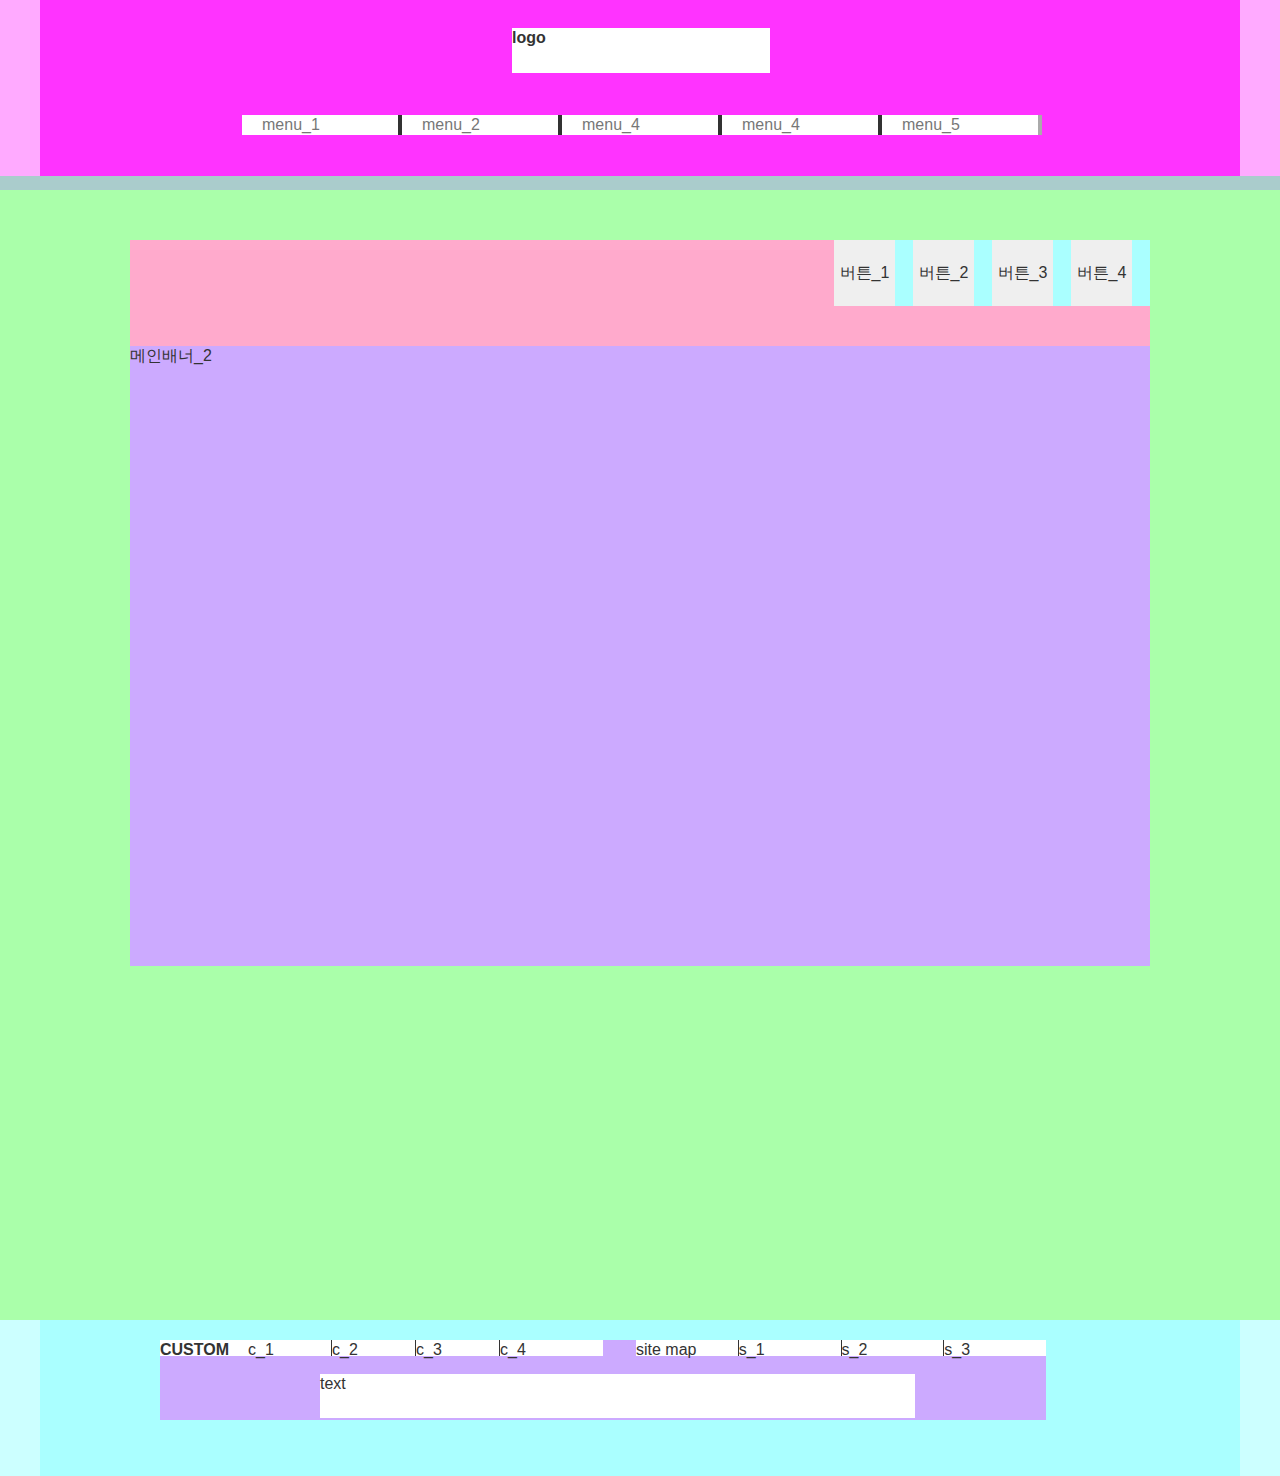
<file: seven/team_7eleven_160510/index.html>
<!DOCTYPE html>
<html lang="ko-KR">
<head>
    <meta charset="UTF-8" />
    <meta http-equiv="X-UA-Compatible" content="IE=edge" />
    <meta name="viewport" content="1200" />
    <link rel="apple-touch-icon" href="favicon.png" />
    <link rel="shortcut icon" type="image/x-icon" href="favicon.ico" />
    <link rel="stylesheet" href="./css/lib/reset.css" />
    <link rel="stylesheet" href="./css/index.css" />
    <title>Document</title>
</head>
<body>
    <div id="wrap">
        <header>
            <div id="headBox">
                <h1>logo</h1>
                <ul id="gnb">
                    <li><a href="#">menu_1</a></li>
                    <li><a href="#">menu_2</a></li>
                    <li><a href="#">menu_4</a></li>
                    <li><a href="#">menu_4</a></li>
                    <li><a href="#">menu_5</a></li>
                </ul>
                
            </div><!--// #headBox-->
            <span class="h_bar"><!--head_bar--></span>
        </header><!--//    header-->
        
        <article>
            <div id="bannerWrap">
                <ul class="button">
                    <li><button>버튼_1</button></li>
                    <li><button>버튼_2</button></li>
                    <li><button>버튼_3</button></li>
                    <li><button>버튼_4</button></li>
                </ul> <!--// .button-->
                
                <div class="banner">
                <ul>
                    <li class="banner_1">메인배너_1</li>
                    <li class="banner_2">메인배너_2</li>
                    <li class="banner_3">메인배너_3</li>
                    <li class="banner_4">메인배너_4</li>
                </ul>
                </div><!--// .banner-->
            </div><!--//    #bannerWrap-->
        </article><!--//    article-->
        <footer>
            <div id="footBox">
                <div id="fInfo">
                <dl>
                    <dt>CUSTOM</dt>
                    <dd>c_1</dd>
                    <dd>c_2</dd>
                    <dd>c_3</dd>
                    <dd>c_4</dd>
                </dl>
                
                <ul>
                    <li>site map</li>
                    <li>s_1</li>
                    <li>s_2</li>
                    <li>s_3</li>
                </ul>
                
                <p>text</p>
                </div><!--//    #fInfo-->
            </div>
        </footer><!--//    footer-->
    </div>
</body>
</html>
</file>
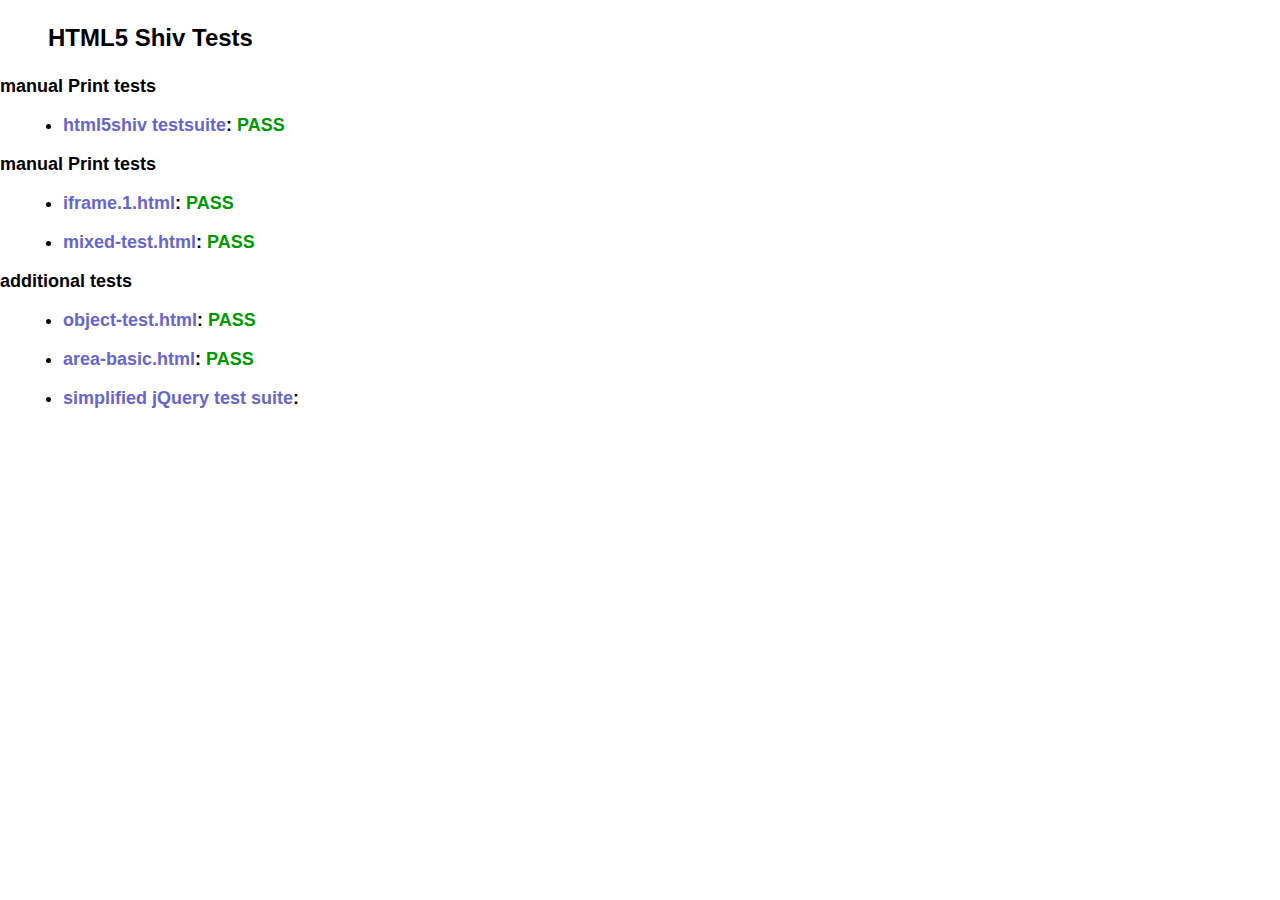
<file: js/html5shiv-master/test/index.html>
<!doctype html>
<html>
	<head>
		<meta charset="utf-8">
		<title>IE&lt;9 HTML5 Shiv Tests</title>
		<link rel="stylesheet" href="style.css">
		<script src="../src/html5shiv-printshiv.js"></script>
	</head>
	<body>
		<h1>
			HTML5 Shiv Tests
		</h1>
		<h2>manual Print tests</h2>
		<ul>
			<li>
				<a href="html5shiv.html">html5shiv testsuite</a>: <span class="pass">PASS</span>
			</li>
			
		</ul>
		<h2>manual Print tests</h2>
		<ul>
			<li>
				<a href="iframe.1.html">iframe.1.html</a>: <span class="pass">PASS</span>
			</li>
			<li>
				<a href="mixed-test.html">mixed-test.html</a>: <span class="pass">PASS</span>
			</li>
			
		</ul>
		<h2>additional tests</h2>
		<ul>
			
			<li>
				<a href="object-test.html">object-test.html</a>: <span class="pass">PASS</span>
			</li>
			
			<li>
				<a href="highcharts/area-basic.html">area-basic.html</a>: <span class="pass">PASS</span>
			</li>
			<li>
				<a href="jquery-1.7.1/index.html">simplified jQuery test suite</a>:
			</li>
		</ul>
	<body>
</html>
</file>
<file: css/site.css>
/*----------------animation----------------*/
@keyframes cloud {
  0% {
    transform: translate(0, 0); }
  100% {
    transform: translate(-40px, 0); } }
@keyframes ncloud {
  0% {
    transform: translate(-10px, 0); }
  100% {
    transform: translate(50px, 0); } }
@keyframes bcloud {
  0% {
    transform: translate(0, 0); }
  100% {
    transform: translate(-40px, 0); } }
@keyframes star {
  0% {
    transform: rotate(0deg); }
  100% {
    transform: rotate(360deg); } }
/*btn*/
/*_______________pc_______________*/
@media screen and (min-width: 1200px) {
  html body {
    overflow-x: hidden; }

  #wrap {
    width: 100%;
    height: auto; }
  #wrap #resume {
    width: 92%;
    height: 100vh;
    position: fixed;
    right: -85%;
    z-index: 1000;
    transition: all 1s;
    background-color: #fff; }
  #wrap #resume.resm_move {
    right: 0; }
  #wrap #resume #resmBar {
    width: 7vw;
    height: 100%;
    float: left;
    margin-left: 1%;
    background-image: url(../img/resume_bg.png);
    background-repeat: repeat-y;
    background-size: contain; }
  #wrap #resume #resmBar h1 {
    width: 5vw;
    height: 4.5vw;
    margin-left: 15%;
    margin-top: 20%; }
  #wrap #resume #resmBar h1 button {
    width: 100%;
    height: 100%;
    background-color: transparent;
    background-image: url(../img/home.png);
    background-size: cover;
    background-repeat: no-repeat; }
  #wrap #resume #resmBar h1 button:hover {
    background-image: url(../img/home_hov.png);
    background-size: cover;
    background-repeat: no-repeat; }
  #wrap #resume #resmBar h1 a {
    width: 100%;
    height: 100%;
    display: block;
    text-decoration: none; }
  #wrap #resume #resmBar .rem_btn {
    width: 50%;
    height: 3vw;
    margin-top: 17vw;
    padding-top: 1vw;
    margin-left: 1.8vw;
    cursor: pointer; }
  #wrap #resume #resmBar .rem_btn:hover > .btn_up {
    transform: rotate(-35deg); }
  #wrap #resume #resmBar .rem_btn:hover > .btn_down {
    transform: rotate(35deg); }
  #wrap #resume #resmBar .rem_btn span {
    display: block; }
  #wrap #resume #resmBar .rem_btn .btn_up {
    width: 80%;
    height: 0.5vw;
    border-radius: 10px;
    background-color: #fff;
    margin-bottom: 0.9vw;
    transition: all 0.2s;
    box-shadow: 3px 3px 3px #ff6c6c; }
  #wrap #resume #resmBar .rem_btn .btn_down {
    width: 80%;
    height: 0.5vw;
    border-radius: 10px;
    background-color: #fff;
    transition: all 0.2s;
    box-shadow: 3px 3px 3px #ff6c6c; }
  #wrap #resume .resm {
    width: 82vw;
    height: 100%;
    float: left;
    background-color: #ffdfdf; }
  #wrap #resume .resm li {
    height: 100%;
    float: left; }
  #wrap #resume .resm .resm_pro {
    width: 20%; }
  #wrap #resume .resm .resm_pro > ul {
    width: 100%;
    height: 100%; }
  #wrap #resume .resm .resm_pro > ul .r_cha {
    width: 95%;
    height: 50%;
    background-image: url(../img/myface.png);
    background-repeat: no-repeat;
    background-size: 100%;
    margin-left: 2.5%;
    margin-top: 10%; }
  #wrap #resume .resm .resm_pro > ul .r_profile {
    width: 95%;
    height: 40%;
    margin-left: 2.5%;
    margin-top: 8%; }
  #wrap #resume .resm .resm_pro > ul .r_profile > ul {
    width: 100%;
    height: 100%; }
  #wrap #resume .resm .resm_pro > ul .r_profile > ul > li {
    width: 100%;
    height: 10%;
    margin-bottom: 0.833vw;
    font-size: 1vw;
    line-height: 2vw;
    color: #555;
    font-family: "Noto Sans KR";
    font-weight: normal;
    word-spacing: 0.2rem; }
  #wrap #resume .resm .resm_pro > ul .r_profile > ul > li > i {
    width: 12%;
    height: 100%;
    float: left;
    display: block;
    margin-right: 0.5vw;
    background-repeat: no-repeat;
    background-size: 90%; }
  #wrap #resume .resm .resm_pro > ul .r_profile > ul > li .email {
    background-image: url(../img/pro_e.png); }
  #wrap #resume .resm .resm_pro > ul .r_profile > ul > li .kakao {
    background-image: url(../img/pro_ka.png);
    background-position: 0 6px; }
  #wrap #resume .resm .resm_pro > ul .r_profile > ul > li .insa {
    background-image: url(../img/pro_in.png); }
  #wrap #resume .resm .resm_pro > ul .r_profile > ul > li .git {
    background-image: url(../img/pro_git.png);
    background-position: 0 4px; }
  #wrap #resume .resm .resm_pro > ul .r_profile > ul > li > p {
    line-height: 2vw;
    color: #555;
    font-family: "Noto Sans KR"; }
  #wrap #resume .resm .resm_con {
    width: 50%;
    background-color: #ffdfdf; }
  #wrap #resume .resm .resm_con > ul {
    width: 98.5%;
    height: 100%;
    margin-left: 1.5%; }
  #wrap #resume .resm .resm_con > ul > li {
    width: 100%;
    height: 24%;
    margin-top: 1%; }
  #wrap #resume .resm .resm_con > ul > li:first-child {
    margin-top: 4%; }
  #wrap #resume .resm .resm_con > ul > li > dl {
    width: 100%;
    height: 100%; }
  #wrap #resume .resm .resm_con > ul > li > dl > dt {
    width: 100%;
    height: 20%;
    margin-bottom: 0.6%; }
  #wrap #resume .resm .resm_con > ul > li > dl > dt > i {
    width: 6%;
    height: 100%;
    display: block;
    float: left;
    background-repeat: no-repeat;
    background-size: 85%;
    background-position: center; }
  #wrap #resume .resm .resm_con > ul > li > dl > dt .ied {
    background-image: url(../img/pro_eu.png);
    background-size: 100%; }
  #wrap #resume .resm .resm_con > ul > li > dl > dt .iwe {
    background-image: url(../img/pro_work.png); }
  #wrap #resume .resm .resm_con > ul > li > dl > dt .iaw {
    background-image: url(../img/pro_aw.png); }
  #wrap #resume .resm .resm_con > ul > li > dl > dt .ili {
    background-image: url(../img/pro_li.png); }
  #wrap #resume .resm .resm_con > ul > li > dl > dt > p {
    width: 50%;
    height: 100%;
    display: block;
    margin-left: 7%;
    font-size: 2vw;
    font-weight: 500;
    line-height: 2.3vw;
    font-family: "Noto Sans KR";
    color: #ff6c6c; }
  #wrap #resume .resm .resm_con > ul > li > dl > dd {
    width: 100%;
    height: 78%; }
  #wrap #resume .resm .resm_con > ul > li > dl > dd > ul {
    width: 100%;
    height: 100%;
    position: relative; }
  #wrap #resume .resm .resm_con > ul > li > dl > dd > ul > li {
    width: 100%;
    height: 30%;
    margin-top: 1%; }
  #wrap #resume .resm .resm_con > ul > li > dl > dd > ul > li:first-child {
    margin-top: 0; }
  #wrap #resume .resm .resm_con > ul > li > dl > dd > ul > li p {
    width: 25%;
    height: 100%;
    float: left;
    margin-left: 5%;
    text-align: center;
    color: #555;
    font-family: "Noto Sans KR";
    font-weight: 400; }
  #wrap #resume .resm .resm_con > ul > li > dl > dd > ul > li .con_tx {
    font-size: 2vh;
    font-family: "Noto Sans KR";
    font-weight: 400; }
  #wrap #resume .resm .resm_con > ul > li > dl > dd > ul > li .con_txt {
    font-size: 1.9vh;
    line-height: 1vw;
    font-family: "Noto Sans KR";
    font-weight: 400; }
  #wrap #resume .resm .resm_con > ul > li > dl > dd > ul .re_graph {
    width: 100%;
    height: 12%;
    position: absolute;
    top: 27%; }
  #wrap #resume .resm .resm_con > ul > li > dl > dd > ul .re_graph > span {
    width: 2.6%;
    height: 100%;
    border-radius: 5vw;
    background-color: #ff6c6c;
    display: block;
    margin-left: 28%;
    float: left; }
  #wrap #resume .resm .resm_con > ul > li > dl > dd > ul .re_graph .fir_span {
    margin-left: 16%; }
  #wrap #resume .resm .resm_con > ul > li > dl > dd > ul .re_graph_li {
    width: 100%;
    height: 12%;
    position: absolute;
    top: 27%; }
  #wrap #resume .resm .resm_con > ul > li > dl > dd > ul .re_graph_li > span {
    width: 2.6%;
    height: 100%;
    border-radius: 10px;
    background-color: #ff6c6c;
    display: block;
    margin-left: 18%;
    float: left; }
  #wrap #resume .resm .resm_con > ul > li > dl > dd > ul .re_graph_li .fir_span {
    margin-left: 9%; }
  #wrap #resume .resm .resm_con > ul > li > dl > dd > ul .re_graph_li .snd_span {
    margin-right: -1%; }
  #wrap #resume .resm .resm_con > ul > li > dl > dd > ul .re_graph_li .thd_span {
    margin-right: -1%; }
  #wrap #resume .resm .resm_con > ul > li > dl > dd > ul .re_graph_li .for_span {
    margin-right: -1%; }
  #wrap #resume .resm .resm_con > ul > li > dl > dd > ul .date > p {
    line-height: 3vw; }
  #wrap #resume .resm .resm_con > ul > li > dl > dd > ul .re_bar {
    width: 90%;
    height: 5%;
    margin-left: 5%;
    border-radius: 5vw;
    background-color: #ff9898;
    margin-bottom: 2%; }
  #wrap #resume .resm .resm_con > ul > li > dl > dd > ul .licen_li > p {
    width: 19%;
    height: 100%;
    margin-left: 0;
    margin-right: 1%; }
  #wrap #resume .resm .resm_con > ul > li > dl > dd > ul .licen_li .con_li {
    font-size: 1vw;
    font-family: "Noto Sans KR";
    font-weight: 400; }
  #wrap #resume .resm .resm_con > ul > li > dl > dd > ul .licen_li .p_fir {
    margin-left: 0.5%; }
  #wrap #resume .resm .resm_con > ul > li > dl > dd > ul .licen_li .p_last {
    margin-right: 0; }
  #wrap #resume .resm .resm_skill {
    width: 30%;
    background-color: #ffdfdf; }
  #wrap #resume .resm .resm_skill > dl {
    margin-top: 1.3vw;
    margin-left: 1.2vw; }
  #wrap #resume .resm .resm_skill > dl > dt {
    margin-bottom: 0.7vw;
    color: #555;
    font-size: 1.2vw;
    font-family: "Noto Sans KR";
    font-weight: 300; }
  #wrap #resume .resm .resm_skill > dl > dd {
    width: 95%;
    height: 8px;
    border-radius: 5vw;
    background-color: #ffabab; }
  #wrap #resume .resm .resm_skill > dl > dd > div {
    width: 0;
    height: 100%;
    background-color: #ff6c6c;
    border-radius: 5vw; }
  #wrap #resume .resm .resm_skill > dl:nth-of-type(1) div.gage {
    width: 90%;
    transition: width 1s ease-out 0.5s; }
  #wrap #resume .resm .resm_skill > dl:nth-of-type(2) div.gage {
    width: 90%;
    transition: width 1s ease-out 0.5s; }
  #wrap #resume .resm .resm_skill > dl:nth-of-type(3) div.gage {
    width: 90%;
    transition: width 1s ease-out 0.5s; }
  #wrap #resume .resm .resm_skill > dl:nth-of-type(4) div.gage {
    width: 60%;
    transition: width 1s ease-out 0.5s; }
  #wrap #resume .resm .resm_skill > dl:nth-of-type(5) div.gage {
    width: 80%;
    transition: width 1s ease-out 0.5s; }
  #wrap #resume .resm .resm_skill > dl:nth-of-type(6) div.gage {
    width: 80%;
    transition: width 1s ease-out 0.5s; }
  #wrap #resume .resm .resm_skill > dl:nth-of-type(7) div.gage {
    width: 70%;
    transition: width 1s ease-out 0.5s; }
  #wrap #resume .resm .resm_skill > dl:nth-of-type(8) div.gage {
    width: 50%;
    transition: width 1s ease-out 0.5s; }
  #wrap #resume .resm .resm_skill > dl:nth-of-type(9) div.gage {
    width: 70%;
    transition: width 1s ease-out 0.5s; }
  #wrap #resume .resm .resm_skill > dl:nth-of-type(10) div.gage {
    width: 60%;
    transition: width 1s ease-out 0.5s; }
  #wrap #resume .resm .resm_skill > dl:nth-of-type(11) div.gage {
    width: 70%;
    transition: width 1s ease-out 0.5s; }
  #wrap #resume .resm .resm_skill .skill_01 {
    margin-top: 2vw;
    /*25px;*/ }
  #wrap #box1 {
    width: 100%;
    height: 100vh;
    position: relative; }
  #wrap #box1 #box1bg {
    width: 40vw;
    height: 20vw;
    position: absolute;
    right: 16%;
    top: 20%; }
  #wrap #box1 #box1bg ul {
    width: 100%;
    height: 100%;
    position: relative; }
  #wrap #box1 #box1bg ul .bg_text {
    width: 25vw;
    height: 5vw;
    margin: 5vw auto;
    background-image: url(../img/title.png);
    background-repeat: no-repeat;
    background-size: contain;
    padding-top: 10vw; }
  #wrap #box1 #box1bg ul .star {
    width: 1.8vw;
    height: 1.8vw;
    position: absolute;
    right: 26%;
    top: 20%;
    background-image: url(../img/star.png);
    background-repeat: no-repeat;
    animation: star 2s infinite;
    background-size: contain; }
  #wrap #box1 #box1bg ul .cloud1 {
    width: 5.8vw;
    height: 3vw;
    background-image: url(../img/cloud3.png);
    background-repeat: no-repeat;
    position: absolute;
    top: 10%;
    right: 10%;
    animation: cloud 3s infinite alternate;
    background-size: contain; }
  #wrap #box1 #box1bg ul .cloud2 {
    width: 9.5vw;
    height: 5vw;
    background-image: url(../img/cloud2.png);
    background-repeat: no-repeat;
    position: absolute;
    top: 37%;
    left: 5%;
    animation: ncloud 5s infinite alternate;
    background-size: contain; }
  #wrap #box1 #box1bg ul .cloud3 {
    width: 12vw;
    height: 6.5vw;
    background-image: url(../img/cloud.png);
    background-repeat: no-repeat;
    position: absolute;
    top: 60%;
    right: 5%;
    animation: bcloud 5s infinite alternate;
    background-size: contain; }
  #wrap #box1 #gnb {
    width: 46%;
    height: 100%;
    float: left; }
  #wrap #box1 .gnb_nav {
    width: 100%;
    height: 100%;
    background-image: url(../img/menu.png);
    background-repeat: no-repeat;
    background-position: 50% 30%;
    background-size: 50%; }
  #wrap #box1 .gnb_nav li {
    width: 90%;
    height: 2.5vw;
    margin-bottom: 2.5vw;
    margin-left: 5%; }
  #wrap #box1 .gnb_nav li:first-child {
    padding-top: 16vw; }
  #wrap #box1 .gnb_nav li a {
    width: 100%;
    height: 100%;
    display: block;
    text-align: center;
    text-decoration: none;
    line-height: 3vw;
    font-size: 1.6vw;
    letter-spacing: 0.8vw;
    color: #888;
    font-family: "Noto Sans KR";
    font-weight: 300; }
  #wrap #box1 .gnb_nav li a:hover {
    color: #ff9898;
    font-weight: bold; }
  #wrap #box2 {
    width: 100%;
    height: calc(100vh - 3vw);
    padding-top: 3vw; }
  #wrap #box2 .box2_title {
    width: 20%;
    height: 10vh;
    margin-left: 2vw;
    display: block;
    margin-top: 2vw;
    text-align: center;
    font-size: 5vh;
    font-weight: bold;
    letter-spacing: 0.5rem;
    line-height: 10vh;
    color: #ff9898;
    font-family: "Noto Sans KR"; }
  #wrap #box2 .box2_bg {
    width: 20%;
    height: 75%;
    background-image: url(../img/abtme.png);
    background-repeat: no-repeat;
    background-size: 70%;
    background-position: 3vw 3vw;
    margin-left: 2vw;
    float: left;
    margin-top: 2.3%; }
  #wrap #box2 #aboutMe {
    width: 67%;
    height: 80%;
    margin-left: 1.5vw;
    float: left;
    overflow: hidden;
    position: relative; }
  #wrap #box2 #aboutMe .abt_btn {
    width: 15%;
    height: 5%;
    display: none;
    position: absolute;
    left: 50%;
    margin-left: -8%;
    bottom: 0; }
  #wrap #box2 #aboutMe .abt_btn li {
    width: 20%;
    height: 100%;
    float: left;
    margin-left: 18%; }
  #wrap #box2 #aboutMe .abt_btn li:first-child {
    display: none; }
  #wrap #box2 #aboutMe .abt_box {
    width: 100%;
    height: 400%; }
  #wrap #box2 #aboutMe .abt_box li {
    width: 100%;
    height: calc(100% / 4); }
  #wrap #box2 #aboutMe .abt_box .abt_box1 {
    display: none; }
  #wrap #box2 #aboutMe .abt_box .abt_box2 {
    display: none; }
  #wrap #box2 #aboutMe .abt_box .abt_box3 {
    height: 30.3%;
    padding-top: 5%; }
  #wrap #box2 #aboutMe .abt_box .abt_box3 .abtb_me {
    width: 100%;
    height: 90%; }
  #wrap #box2 #aboutMe .abt_box .abt_box3 .abtb_me > li {
    width: 23%;
    height: 45%;
    float: left;
    margin-left: 1vh;
    background-size: contain;
    background-repeat: no-repeat;
    background-position: center;
    background-size: 55%; }
  #wrap #box2 #aboutMe .abt_box .abt_box3 .abtb_me > li:first-child {
    margin-left: 4vh; }
  #wrap #box2 #aboutMe .abt_box .abt_box3 .abtb_me .abtb_me_1 {
    background-image: url(../img/abticon_1.png); }
  #wrap #box2 #aboutMe .abt_box .abt_box3 .abtb_me .abtb_me_2 {
    background-image: url(../img/abticon_2.png); }
  #wrap #box2 #aboutMe .abt_box .abt_box3 .abtb_me .abtb_me_3 {
    background-image: url(../img/abticon_3.png); }
  #wrap #box2 #aboutMe .abt_box .abt_box3 .abtb_me .abtb_me_4 {
    background-image: url(../img/abticon_4.png); }
  #wrap #box2 #aboutMe .abt_box .abt_box3 .abtb_name {
    width: 100%;
    height: 30%;
    float: left; }
  #wrap #box2 #aboutMe .abt_box .abt_box3 .abtb_name > .abtb_title {
    width: 100%;
    height: 30%; }
  #wrap #box2 #aboutMe .abt_box .abt_box3 .abtb_name > .abtb_title > p {
    width: 23%;
    height: 100%;
    margin-left: 1vh;
    display: block;
    float: left;
    text-align: center;
    font-size: 3vh;
    line-height: 5vh;
    font-weight: normal;
    font-family: "Noto Sans KR";
    color: #ff6c6c; }
  #wrap #box2 #aboutMe .abt_box .abt_box3 .abtb_name > .abtb_title .abtb_t {
    margin-left: 4vh; }
  #wrap #box2 #aboutMe .abt_box .abt_box3 .abtb_name > .abtb_con {
    width: 100%;
    height: 70%; }
  #wrap #box2 #aboutMe .abt_box .abt_box3 .abtb_name > .abtb_con > span {
    width: 23%;
    height: 100%;
    display: block;
    text-align: center;
    line-height: 6vh;
    float: left;
    margin-left: 1vh;
    font-size: 1vw; }
  #wrap #box2 #aboutMe .abt_box .abt_box3 .abtb_name > .abtb_con .abtb_c {
    margin-left: 4vh;
    line-height: 12vh; }
  #wrap #box2 #aboutMe .abt_box .abt_box4 {
    display: none; }
  #wrap #box3 {
    width: 100%;
    height: calc(100vh - 3vw);
    padding-top: 3vw; }
  #wrap #box3 .box3_title {
    width: 20%;
    height: 10vh;
    margin-left: 2vw;
    display: block;
    margin-top: 2vw;
    text-align: center;
    font-size: 5vh;
    font-weight: bold;
    letter-spacing: 0.5rem;
    line-height: 10vh;
    color: #ff9898;
    font-family: "Noto Sans KR"; }
  #wrap #box3 .box3_bg {
    width: 20%;
    height: 75%;
    background-image: url(../img/web.png);
    background-repeat: no-repeat;
    background-size: 80%;
    background-position: 3vw 3vw;
    margin-left: 2vw;
    float: left;
    margin-top: 2.7%; }
  #wrap #box3 .web {
    width: 67%;
    height: 91%;
    margin-top: -4.5vw;
    margin-left: 1.5vw;
    float: left; }
  #wrap #box3 .web > dt {
    width: 100%;
    height: 10%;
    border-bottom: 1px solid #ff9898;
    transition: all 0.3s; }
  #wrap #box3 .web > dt:hover {
    background-color: #ffdfdf;
    cursor: pointer; }
  #wrap #box3 .web > dt > p {
    width: 100%;
    height: 100%;
    font-size: 1.5vw;
    text-align: center;
    line-height: 4vw;
    font-family: "Noto Sans KR";
    color: #888;
    font-weight: 300; }
  #wrap #box3 .web > dd {
    width: 100%;
    height: 0%;
    overflow: hidden;
    transition: all 1s; }
  #wrap #box3 .web > dd.height_view {
    height: 80%; }
  #wrap #box3 .web .webpo_1 .webpo_pic1 {
    width: 30vw;
    height: 100%;
    background-image: url(../img/tore_web.png);
    background-position: 0vw 5vw;
    background-repeat: no-repeat;
    background-size: contain;
    float: left;
    margin-right: 2%;
    margin-left: 1%; }
  #wrap #box3 .web .webpo_1 .webpo_con1 {
    width: 48%;
    height: 100%;
    float: left; }
  #wrap #box3 .web .webpo_1 .webpo_con1 .con1_title {
    width: 90%;
    height: 10%;
    display: block;
    margin-bottom: 10%;
    margin-top: 15%;
    margin-left: 5%;
    text-align: center;
    font-family: "Noto Sans KR";
    font-size: 1.8vw;
    color: #888; }
  #wrap #box3 .web .webpo_1 .webpo_con1 .con_btn {
    width: 100%;
    height: 50%; }
  #wrap #box3 .web .webpo_1 .webpo_con1 .con_btn > li {
    width: 35%;
    height: 100%;
    float: left;
    margin-right: 5%;
    cursor: pointer; }
  #wrap #box3 .web .webpo_1 .webpo_con1 .con_btn > li:hover button {
    color: #fff; }
  #wrap #box3 .web .webpo_1 .webpo_con1 .con_btn > li:first-child {
    margin-left: 12%; }
  #wrap #box3 .web .webpo_1 .webpo_con1 .con_btn > li:last-child {
    margin-right: 0; }
  #wrap #box3 .web .webpo_1 .webpo_con1 .con_btn > li > button {
    width: 100%;
    height: 50%;
    margin-top: 60%;
    cursor: pointer;
    font-family: "Noto Sans KR";
    font-weight: 500;
    background-color: transparent;
    color: #ff6c66; }
  #wrap #box3 .web .webpo_1 .webpo_con1 .con_btn .process {
    background-image: url(../img/procesbtn_hov.png);
    background-repeat: no-repeat;
    background-position: center;
    background-size: contain; }
  #wrap #box3 .web .webpo_1 .webpo_con1 .con_btn .process a {
    width: 100%;
    height: 100%;
    display: block;
    text-decoration: none;
    padding-top: 30%;
    cursor: pointer;
    font-family: "Noto Sans KR";
    font-weight: 500;
    background-color: transparent;
    color: #ff6c66;
    font-size: 1.2vw; }
  #wrap #box3 .web .webpo_1 .webpo_con1 .con_btn .process a:hover {
    color: #fff; }
  #wrap #box3 .web .webpo_1 .webpo_con1 .con_btn .process:hover {
    background-image: url(../img/procesbtn.png);
    background-repeat: no-repeat;
    transition: all 0.2s;
    background-size: contain; }
  #wrap #box3 .web .webpo_1 .webpo_con1 .con_btn .sitego {
    background-image: url(../img/sitebtn.png);
    background-repeat: no-repeat;
    background-position: center;
    background-size: contain; }
  #wrap #box3 .web .webpo_1 .webpo_con1 .con_btn .sitego a {
    width: 100%;
    height: 100%;
    display: block;
    text-decoration: none;
    padding-top: 30%;
    cursor: pointer;
    font-family: "Noto Sans KR";
    font-weight: 500;
    background-color: transparent;
    color: #ff6c66;
    font-size: 1.2vw; }
  #wrap #box3 .web .webpo_1 .webpo_con1 .con_btn .sitego a:hover {
    color: #fff; }
  #wrap #box3 .web .webpo_1 .webpo_con1 .con_btn .sitego:hover {
    background-image: url(../img/sitebtn_hov.png);
    background-repeat: no-repeat;
    transition: all 0.2s;
    background-size: contain; }
  #wrap #box3 .web .webpo_2 .webpo_pic2 {
    width: 48%;
    height: 100%;
    background-image: url(../img/seven-eleven_web.png);
    background-repeat: no-repeat;
    background-size: 110%;
    background-position: -1.5vw 5vw;
    float: left;
    margin-right: 2%;
    margin-left: 1%; }
  #wrap #box3 .web .webpo_2 .webpo_con2 {
    width: 48%;
    height: 100%;
    float: left; }
  #wrap #box3 .web .webpo_2 .webpo_con2 .con2_title {
    width: 90%;
    height: 10%;
    display: block;
    margin-bottom: 10%;
    margin-top: 15%;
    margin-left: 5%;
    text-align: center;
    font-family: "Noto Sans KR";
    font-size: 1.8vw;
    color: #888; }
  #wrap #box3 .web .webpo_2 .webpo_con2 .con_btn {
    width: 100%;
    height: 50%; }
  #wrap #box3 .web .webpo_2 .webpo_con2 .con_btn > li {
    width: 35%;
    height: 100%;
    float: left;
    margin-right: 5%;
    cursor: pointer; }
  #wrap #box3 .web .webpo_2 .webpo_con2 .con_btn > li:hover button {
    color: #fff; }
  #wrap #box3 .web .webpo_2 .webpo_con2 .con_btn > li:first-child {
    margin-left: 12%; }
  #wrap #box3 .web .webpo_2 .webpo_con2 .con_btn > li:last-child {
    margin-right: 0; }
  #wrap #box3 .web .webpo_2 .webpo_con2 .con_btn > li > button {
    width: 100%;
    height: 50%;
    margin-top: 60%;
    cursor: pointer;
    font-family: "Noto Sans KR";
    font-weight: 500;
    background-color: transparent;
    color: #ff6c66; }
  #wrap #box3 .web .webpo_2 .webpo_con2 .con_btn .process {
    background-image: url(../img/procesbtn_hov.png);
    background-repeat: no-repeat;
    background-position: center;
    background-size: contain; }
  #wrap #box3 .web .webpo_2 .webpo_con2 .con_btn .process a {
    width: 100%;
    height: 70%;
    display: block;
    text-decoration: none;
    padding-top: 30%;
    cursor: pointer;
    font-family: "Noto Sans KR";
    font-weight: 500;
    background-color: transparent;
    color: #ff6c66;
    font-size: 1.2vw; }
  #wrap #box3 .web .webpo_2 .webpo_con2 .con_btn .process a:hover {
    color: #fff; }
  #wrap #box3 .web .webpo_2 .webpo_con2 .con_btn .process:hover {
    background-image: url(../img/procesbtn.png);
    background-repeat: no-repeat;
    transition: all 0.2s;
    background-size: contain; }
  #wrap #box3 .web .webpo_2 .webpo_con2 .con_btn .sitego {
    background-image: url(../img/sitebtn.png);
    background-repeat: no-repeat;
    background-position: center;
    background-size: contain; }
  #wrap #box3 .web .webpo_2 .webpo_con2 .con_btn .sitego a {
    width: 100%;
    height: 70%;
    display: block;
    text-decoration: none;
    padding-top: 30%;
    cursor: pointer;
    font-family: "Noto Sans KR";
    font-weight: 500;
    background-color: transparent;
    color: #ff6c66;
    font-size: 1.2vw; }
  #wrap #box3 .web .webpo_2 .webpo_con2 .con_btn .sitego a:hover {
    color: #fff; }
  #wrap #box3 .web .webpo_2 .webpo_con2 .con_btn .sitego:hover {
    background-image: url(../img/sitebtn_hov.png);
    background-repeat: no-repeat;
    transition: all 0.2s;
    background-size: contain; }
  #wrap #box4 {
    width: 100%;
    height: calc(100vh - 3vw);
    padding-top: 3vw; }
  #wrap #box4 .box4_title {
    width: 20%;
    height: 10vh;
    margin-left: 2vw;
    display: block;
    margin-top: 2vw;
    text-align: center;
    font-size: 5vh;
    font-weight: bold;
    letter-spacing: 0.5rem;
    line-height: 10vh;
    font-family: "Noto Sans KR";
    color: #ff9898; }
  #wrap #box4 .box4_bg {
    width: 20%;
    height: 75%;
    margin-left: 2vw;
    float: left;
    margin-top: 2.7%;
    background-image: url(../img/visual.png);
    background-repeat: no-repeat;
    background-size: 100%;
    background-position: 0 3vw; }
  #wrap #box4 .gallery {
    width: 67%;
    height: 91%;
    margin-top: -4.5vw;
    margin-left: 1.5vw;
    float: left; }
  #wrap #box4 .gallery > dt {
    width: 100%;
    height: 10%;
    cursor: pointer;
    transition: all 0.3s; }
  #wrap #box4 .gallery > dt p {
    width: 100%;
    height: 100%;
    font-size: 1.2rem;
    text-align: center;
    line-height: 55px;
    font-family: "Noto Sans KR";
    color: #888;
    border-bottom: 1px solid #ff9898;
    font-weight: 300; }
  #wrap #box4 .gallery > dt:hover {
    background-color: #ffdfdf; }
  #wrap #box4 .gallery > dd {
    width: 100%;
    height: 0%;
    overflow: hidden;
    transition: all 0.5s; }
  #wrap #box4 .gallery > dd.ga_height {
    height: 70%; }
  #wrap #box4 .gallery .vpo_1 > ul {
    width: 100%;
    height: 100%; }
  #wrap #box4 .gallery .vpo_1 > ul > li {
    width: 30%;
    height: 70%;
    margin-left: 5%;
    margin-top: 10vh;
    float: left; }
  #wrap #box4 .gallery .vpo_1 > ul > li:first-child {
    margin-left: 17%; }
  #wrap #box4 .gallery .vpo_1 > ul .info_1 {
    background-image: url(../img/infomap.jpg);
    background-size: cover;
    background-repeat: no-repeat;
    background-position: 0 -6rem;
    /*							a{width:100%; height: 100%; display: block; transition:all 0.7s;
    								&:hover {background-color:rgba(3, 3, 3, 0.2);}
    						}*/ }
  #wrap #box4 .gallery .vpo_1 > ul .info_2 {
    background-image: url(../img/infographic.png);
    background-size: 90%;
    background-repeat: no-repeat;
    background-position: center; }
  #wrap #box4 .gallery .vpo_2 > ul {
    width: 100%;
    height: 100%; }
  #wrap #box4 .gallery .vpo_2 > ul > li {
    width: 25%;
    height: 70%;
    margin-left: 2%;
    margin-top: 10vh;
    background-color: #ddd;
    float: left; }
  #wrap #box4 .gallery .vpo_2 > ul > li:first-child {
    margin-left: 11%; }
  #wrap #box4 .gallery .vpo_3 > ul {
    width: 100%;
    height: 100%; }
  #wrap #box4 .gallery .vpo_3 > ul > li {
    width: 25%;
    height: 70%;
    margin-left: 2%;
    margin-top: 10vh;
    float: left;
    background-size: contain;
    background-repeat: no-repeat;
    background-position: center; }
  #wrap #box4 .gallery .vpo_3 > ul > li:first-child {
    margin-left: 11%; }
  #wrap #box4 .gallery .vpo_3 > ul .ad-1 {
    background-image: url(../img/ad_1.png); }
  #wrap #box4 .gallery .vpo_3 > ul .ad-2 {
    background-image: url(../img/ad.2.png); }
  #wrap #box4 .gallery .vpo_3 > ul .ad-3 {
    background-image: url(../img/ad_3.png); }
  #wrap #box5 {
    width: 100%;
    height: calc(100vh - 3vw);
    padding-top: 3vw; }
  #wrap #box5 #pro_box {
    width: 20%;
    height: 80%;
    margin: 0 auto; }
  #wrap #box5 #pro_box > ul {
    width: 100%;
    height: 100%; }
  #wrap #box5 #pro_box > ul li {
    width: 100%;
    height: 10%;
    margin-bottom: 10px; }
  #wrap #box5 #pro_box > ul li:first-child {
    height: 70%; }
  #wrap #box5 #pro_box > ul li:last-child {
    margin-bottom: 0; }
  #wrap #box5 #pro_box > ul li i {
    width: 20%;
    height: 100%;
    display: block;
    float: left;
    background-repeat: no-repeat;
    background-size: 70%;
    background-position: center; }
  #wrap #box5 #pro_box > ul li .ic_phone {
    background-image: url(../img/ic_phone.png);
    background-size: 50%; }
  #wrap #box5 #pro_box > ul li .ic_kakao {
    background-image: url(../img/ic_kakao.png); }
  #wrap #box5 #pro_box > ul li .ic_email {
    background-image: url(../img/ic_email.png); }
  #wrap #box5 #pro_box > ul li .ic_site {
    background-image: url(../img//ic_webpage.png); }
  #wrap #box5 #pro_box > ul li p {
    width: 78%;
    height: 100%;
    float: left;
    color: #888;
    font-size: 2.8vh;
    line-height: 7vh;
    margin-left: 2%;
    font-family: "Noto Sans KR";
    font-weight: 300; }
  #wrap #box5 #pro_box > ul li p a {
    width: 100%;
    height: 100%;
    display: block;
    text-decoration: none;
    color: #888;
    line-height: 7vh; }
  #wrap #box5 #pro_box > ul li .email {
    font-size: 1.2vw; }
  #wrap #box5 #pro_box > ul li .last_p4 {
    font-size: 1.2vw;
    line-height: 8vh; }
  #wrap #box5 #pro_box > ul .contect_pic {
    background-image: url(../img/contect_pic.png);
    background-repeat: no-repeat;
    background-size: contain;
    background-position: center; } }
/*btn*/
/*_______________tab_h_______________*/
@media screen and (min-width: 769px) and (max-width: 1199px) {
  html body {
    overflow-x: hidden; }

  #wrap {
    width: 100%;
    height: auto; }
  #wrap #resume {
    width: 92%;
    height: 100vh;
    position: fixed;
    right: -85%;
    z-index: 1000;
    transition: all 1s; }
  #wrap #resume.resm_move {
    right: 0; }
  #wrap #resume #resmBar {
    width: 9%;
    height: 100%;
    background-image: url(../img/resume_bg.png);
    float: left; }
  #wrap #resume #resmBar h1 {
    width: 50%;
    height: 4.5vw;
    margin-left: 20%;
    margin-top: 20%; }
  #wrap #resume #resmBar h1 button {
    width: 100%;
    height: 100%;
    background-color: transparent;
    background-image: url(../img/home.png);
    background-size: cover;
    background-repeat: no-repeat; }
  #wrap #resume #resmBar h1 button:hover {
    background-image: url(../img/home_hov.png);
    background-size: cover;
    background-repeat: no-repeat; }
  #wrap #resume #resmBar h1 a {
    width: 100%;
    height: 100%;
    display: block;
    text-decoration: none; }
  #wrap #resume #resmBar .rem_btn {
    width: 50%;
    height: 40px;
    margin-top: 240px;
    padding-top: 10px;
    margin-left: 30px;
    cursor: pointer; }
  #wrap #resume #resmBar .rem_btn:hover > .btn_up {
    transform: rotate(-35deg); }
  #wrap #resume #resmBar .rem_btn:hover > .btn_down {
    transform: rotate(35deg); }
  #wrap #resume #resmBar .rem_btn span {
    display: block; }
  #wrap #resume #resmBar .rem_btn .btn_up {
    width: 80%;
    height: 6px;
    border-radius: 10px;
    background-color: #fff;
    margin-bottom: 13px;
    transition: all 0.2s;
    box-shadow: 3px 3px 3px #ff6c6c; }
  #wrap #resume #resmBar .rem_btn .btn_down {
    width: 80%;
    height: 6px;
    border-radius: 10px;
    background-color: #fff;
    transition: all 0.2s;
    box-shadow: 3px 3px 3px #ff6c6c; }
  #wrap #resume .resm {
    width: 91%;
    height: 100%;
    float: left;
    background-color: #ffdfdf; }
  #wrap #resume .resm li {
    height: 100%;
    float: left; }
  #wrap #resume .resm .resm_pro {
    width: 30%; }
  #wrap #resume .resm .resm_pro > ul {
    width: 100%;
    height: 100%; }
  #wrap #resume .resm .resm_pro > ul .r_cha {
    width: 95%;
    height: 50%;
    background-image: url(../img/myface.png);
    background-repeat: no-repeat;
    background-size: 100%;
    margin-left: 2.5%;
    margin-top: 10%; }
  #wrap #resume .resm .resm_pro > ul .r_profile {
    width: 95%;
    height: 40%;
    margin-left: 2.5%;
    margin-top: 8%; }
  #wrap #resume .resm .resm_pro > ul .r_profile > ul {
    width: 100%;
    height: 100%; }
  #wrap #resume .resm .resm_pro > ul .r_profile > ul > li {
    width: 100%;
    height: 10%;
    margin-bottom: 0.833vw;
    font-size: 1.5vw;
    line-height: 2vw;
    color: #555;
    font-family: "Noto Sans KR";
    font-weight: normal;
    word-spacing: 0.2rem; }
  #wrap #resume .resm .resm_pro > ul .r_profile > ul > li > i {
    width: 12%;
    height: 100%;
    float: left;
    display: block;
    margin-right: 6px;
    background-repeat: no-repeat;
    background-size: 80%; }
  #wrap #resume .resm .resm_pro > ul .r_profile > ul > li .email {
    background-image: url(../img/pro_e.png); }
  #wrap #resume .resm .resm_pro > ul .r_profile > ul > li .kakao {
    background-image: url(../img/pro_ka.png);
    background-position: 0 6px; }
  #wrap #resume .resm .resm_pro > ul .r_profile > ul > li .insa {
    background-image: url(../img/pro_in.png); }
  #wrap #resume .resm .resm_pro > ul .r_profile > ul > li .git {
    background-image: url(../img/pro_git.png);
    background-position: 0 4px; }
  #wrap #resume .resm .resm_pro > ul .r_profile > ul > li > p {
    line-height: 2vw;
    color: #555;
    font-family: "Noto Sans KR"; }
  #wrap #resume .resm .resm_con {
    width: 70%;
    background-color: #ff9898; }
  #wrap #resume .resm .resm_con > ul {
    width: 98.5%;
    height: 100%;
    margin-left: 1.5%; }
  #wrap #resume .resm .resm_con > ul > li {
    width: 100%;
    height: 24%;
    margin-top: 1%; }
  #wrap #resume .resm .resm_con > ul > li:first-child {
    margin-top: 4%; }
  #wrap #resume .resm .resm_con > ul > li > dl {
    width: 100%;
    height: 100%; }
  #wrap #resume .resm .resm_con > ul > li > dl > dt {
    width: 100%;
    height: 20%;
    margin-bottom: 0.6%; }
  #wrap #resume .resm .resm_con > ul > li > dl > dt > i {
    width: 6%;
    height: 100%;
    display: block;
    float: left;
    background-repeat: no-repeat;
    background-size: 85%;
    background-position: center; }
  #wrap #resume .resm .resm_con > ul > li > dl > dt .ied {
    background-image: url(../img/pro_eu.png);
    background-size: 100%; }
  #wrap #resume .resm .resm_con > ul > li > dl > dt .iwe {
    background-image: url(../img/pro_work.png); }
  #wrap #resume .resm .resm_con > ul > li > dl > dt .iaw {
    background-image: url(../img/pro_aw.png); }
  #wrap #resume .resm .resm_con > ul > li > dl > dt .ili {
    background-image: url(../img/pro_li.png); }
  #wrap #resume .resm .resm_con > ul > li > dl > dt > p {
    width: 50%;
    height: 100%;
    display: block;
    margin-left: 7%;
    font-size: 3.5vh;
    font-weight: 500;
    line-height: 2.3vw;
    font-family: "Noto Sans KR";
    color: #ff6c6c; }
  #wrap #resume .resm .resm_con > ul > li > dl > dd {
    width: 100%;
    height: 78%; }
  #wrap #resume .resm .resm_con > ul > li > dl > dd > ul {
    width: 100%;
    height: 100%;
    position: relative; }
  #wrap #resume .resm .resm_con > ul > li > dl > dd > ul > li {
    width: 100%;
    height: 30%;
    margin-top: 1%; }
  #wrap #resume .resm .resm_con > ul > li > dl > dd > ul > li:first-child {
    margin-top: 0; }
  #wrap #resume .resm .resm_con > ul > li > dl > dd > ul > li p {
    width: 25%;
    height: 100%;
    float: left;
    margin-left: 5%;
    text-align: center;
    color: #555;
    font-family: "Noto Sans KR";
    font-weight: 400; }
  #wrap #resume .resm .resm_con > ul > li > dl > dd > ul > li .con_tx {
    font-size: 2.2vh;
    font-family: "Noto Sans KR";
    font-weight: 400; }
  #wrap #resume .resm .resm_con > ul > li > dl > dd > ul > li .con_txt {
    font-size: 1.8vh;
    line-height: 2.2vh;
    font-family: "Noto Sans KR";
    font-weight: 400; }
  #wrap #resume .resm .resm_con > ul > li > dl > dd > ul .re_graph {
    width: 100%;
    height: 10%;
    position: absolute;
    top: 27%; }
  #wrap #resume .resm .resm_con > ul > li > dl > dd > ul .re_graph > span {
    width: 2.6%;
    height: 100%;
    border-radius: 20px;
    background-color: #ff6c6c;
    display: block;
    margin-left: 28%;
    float: left; }
  #wrap #resume .resm .resm_con > ul > li > dl > dd > ul .re_graph .fir_span {
    margin-left: 16%; }
  #wrap #resume .resm .resm_con > ul > li > dl > dd > ul .re_graph_li {
    width: 100%;
    height: 12%;
    position: absolute;
    top: 27%; }
  #wrap #resume .resm .resm_con > ul > li > dl > dd > ul .re_graph_li > span {
    width: 2.6%;
    height: 100%;
    border-radius: 10px;
    background-color: #ff6c6c;
    display: block;
    margin-left: 18%;
    float: left; }
  #wrap #resume .resm .resm_con > ul > li > dl > dd > ul .re_graph_li .fir_span {
    margin-left: 9%; }
  #wrap #resume .resm .resm_con > ul > li > dl > dd > ul .re_graph_li .snd_span {
    margin-right: -1%; }
  #wrap #resume .resm .resm_con > ul > li > dl > dd > ul .re_graph_li .thd_span {
    margin-right: -1%; }
  #wrap #resume .resm .resm_con > ul > li > dl > dd > ul .re_graph_li .for_span {
    margin-right: -1%; }
  #wrap #resume .resm .resm_con > ul > li > dl > dd > ul .date > p {
    line-height: 2vw; }
  #wrap #resume .resm .resm_con > ul > li > dl > dd > ul .re_bar {
    width: 90%;
    height: 5%;
    margin-left: 5%;
    border-radius: 6px;
    background-color: #ff9898;
    margin-bottom: 2%; }
  #wrap #resume .resm .resm_con > ul > li > dl > dd > ul .licen_li > p {
    width: 19%;
    height: 100%;
    margin-left: 0;
    margin-right: 1%; }
  #wrap #resume .resm .resm_con > ul > li > dl > dd > ul .licen_li .con_li {
    font-size: 1.8vh;
    font-family: "Noto Sans KR";
    font-weight: 400; }
  #wrap #resume .resm .resm_con > ul > li > dl > dd > ul .licen_li .p_fir {
    margin-left: 0.5%; }
  #wrap #resume .resm .resm_con > ul > li > dl > dd > ul .licen_li .p_last {
    margin-right: 0; }
  #wrap #resume .resm .resm_skill {
    width: 30%;
    background-color: #ff9898;
    display: none; }
  #wrap #resume .resm .resm_skill > dl {
    margin-top: 1.3vw;
    margin-left: 1.2vw; }
  #wrap #resume .resm .resm_skill > dl > dt {
    margin-bottom: 0.7vw;
    color: #555;
    font-size: 2.7vh;
    font-family: "Noto Sans KR";
    font-weight: 300; }
  #wrap #resume .resm .resm_skill > dl > dd {
    width: 95%;
    height: 8px;
    border-radius: 6px;
    background-color: #ffabab; }
  #wrap #resume .resm .resm_skill > dl > dd > div {
    height: 0%;
    height: 100%;
    background-color: #ff6c6c;
    border-radius: 6px; }
  #wrap #resume .resm .resm_skill > dl:nth-of-type(1) div.gage {
    width: 90%;
    transition: width 1s ease-out 0.5s; }
  #wrap #resume .resm .resm_skill > dl:nth-of-type(2) div.gage {
    width: 90%;
    transition: width 1s ease-out 0.5s; }
  #wrap #resume .resm .resm_skill > dl:nth-of-type(3) div.gage {
    width: 90%;
    transition: width 1s ease-out 0.5s; }
  #wrap #resume .resm .resm_skill > dl:nth-of-type(4) div.gage {
    width: 60%;
    transition: width 1s ease-out 0.5s; }
  #wrap #resume .resm .resm_skill > dl:nth-of-type(5) div.gage {
    width: 80%;
    transition: width 1s ease-out 0.5s; }
  #wrap #resume .resm .resm_skill > dl:nth-of-type(6) div.gage {
    width: 80%;
    transition: width 1s ease-out 0.5s; }
  #wrap #resume .resm .resm_skill > dl:nth-of-type(7) div.gage {
    width: 70%;
    transition: width 1s ease-out 0.5s; }
  #wrap #resume .resm .resm_skill > dl:nth-of-type(8) div.gage {
    width: 50%;
    transition: width 1s ease-out 0.5s; }
  #wrap #resume .resm .resm_skill > dl:nth-of-type(9) div.gage {
    width: 70%;
    transition: width 1s ease-out 0.5s; }
  #wrap #resume .resm .resm_skill > dl:nth-of-type(10) div.gage {
    width: 60%;
    transition: width 1s ease-out 0.5s; }
  #wrap #resume .resm .resm_skill > dl:nth-of-type(11) div.gage {
    width: 70%;
    transition: width 1s ease-out 0.5s; }
  #wrap #resume .resm .resm_skill .skill_01 {
    margin-top: 2vw;
    /*25px;*/ }
  #wrap #box1 {
    width: 100%;
    height: 100vh;
    position: relative; }
  #wrap #box1 #box1bg {
    width: 45%;
    height: 30vw;
    position: absolute;
    right: 12%;
    top: 20%; }
  #wrap #box1 #box1bg ul {
    width: 100%;
    height: 100%; }
  #wrap #box1 #box1bg ul .bg_text {
    width: 67%;
    height: 12vw;
    margin: 70px auto;
    background-image: url(../img/title.png);
    background-repeat: no-repeat;
    position: relative;
    background-size: contain; }
  #wrap #box1 #box1bg ul .star {
    width: 5%;
    height: 2vw;
    position: absolute;
    right: 27%;
    top: 123px;
    background-image: url(../img/star.png);
    background-repeat: no-repeat;
    background-size: contain; }
  #wrap #box1 #box1bg ul .cloud1 {
    width: 75px;
    height: 42px;
    background-image: url(../img/cloud3.png);
    background-repeat: no-repeat;
    position: absolute;
    top: 10%;
    right: 10%; }
  #wrap #box1 #box1bg ul .cloud2 {
    width: 126px;
    height: 68px;
    background-image: url(../img/cloud2.png);
    background-repeat: no-repeat;
    position: absolute;
    top: 37%;
    left: 5%; }
  #wrap #box1 #box1bg ul .cloud3 {
    width: 152px;
    height: 83px;
    background-image: url(../img/cloud.png);
    background-repeat: no-repeat;
    position: absolute;
    top: 60%;
    right: 5%; }
  #wrap #box1 #gnb {
    width: 46%;
    height: 100%;
    /*120px*/
    float: left; }
  #wrap #box1 .gnb_nav {
    width: 50%;
    height: 35vw;
    background-image: url(../img/menu.png);
    background-repeat: no-repeat;
    background-position: center;
    background-size: contain;
    margin-left: 20%;
    margin-top: 8vw; }
  #wrap #box1 .gnb_nav li {
    width: 100%;
    height: 3vw;
    margin-bottom: 2.9vw; }
  #wrap #box1 .gnb_nav li:first-child {
    padding-top: 12vw; }
  #wrap #box1 .gnb_nav li a {
    width: 100%;
    height: 100%;
    display: block;
    text-align: center;
    text-decoration: none;
    line-height: 2.125rem;
    font-size: 2vw;
    letter-spacing: 0.375rem;
    color: #888;
    font-family: "Noto Sans KR";
    font-weight: 300; }
  #wrap #box1 .gnb_nav li a:hover {
    color: #ff9898;
    font-weight: bold; }
  #wrap #box1 #gnb_pic {
    width: 46%;
    height: 100%;
    float: left; }
  #wrap #box1 #gnb_pic ul {
    width: 100%;
    height: 100%; }
  #wrap #box1 #gnb_pic ul li {
    width: 100%;
    height: 100%; }
  #wrap #box1 #gnb_pic ul .box2_pic {
    background-color: #ffa;
    display: none; }
  #wrap #box1 #gnb_pic ul .box3_pic {
    background-color: #aff;
    display: none; }
  #wrap #box1 #gnb_pic ul .box4_pic {
    background-color: #ccc;
    display: none; }
  #wrap #box1 #gnb_pic ul .box5_pic {
    background-color: #f21;
    display: none; }
  #wrap #box2 {
    width: 100%;
    height: calc(100vh - 3vw);
    padding-top: 3vw; }
  #wrap #box2 .box2_title {
    width: 20%;
    height: 10vh;
    margin-left: 2vw;
    display: block;
    margin-top: 2vw;
    text-align: center;
    font-size: 4vh;
    font-weight: bold;
    letter-spacing: 0.5rem;
    line-height: 5vh;
    color: #ff9898;
    font-family: "Noto Sans KR"; }
  #wrap #box2 .box2_bg {
    width: 20%;
    height: 75%;
    background-image: url(../img/abtme.png);
    background-repeat: no-repeat;
    background-size: 70%;
    background-position: 0 50px;
    margin-left: 2vw;
    float: left;
    margin-top: 2.3%; }
  #wrap #box2 #aboutMe {
    width: 67%;
    height: 80%;
    margin-left: 1.5vw;
    float: left;
    overflow: hidden;
    position: relative; }
  #wrap #box2 #aboutMe .abt_btn {
    width: 50%;
    height: 5%;
    position: absolute;
    left: 50%;
    margin-left: -24%;
    bottom: 5%; }
  #wrap #box2 #aboutMe .abt_btn > li {
    width: 4vh;
    height: 100%;
    margin-left: 3%;
    float: left;
    background-color: #ff9898; }
  #wrap #box2 #aboutMe .abt_btn .abtn_1 {
    display: none; }
  #wrap #box2 #aboutMe .abt_btn .abtn_2 {
    display: none; }
  #wrap #box2 #aboutMe .abt_btn .abtn_3 {
    margin-left: 30%; }
  #wrap #box2 #aboutMe .abt_box {
    width: 100%;
    height: 200%;
    /* display: none;*/
    margin-top: -76vh; }
  #wrap #box2 #aboutMe .abt_box li {
    width: 100%;
    height: calc(100% / 2); }
  #wrap #box2 #aboutMe .abt_box .abt_box1 {
    display: none; }
  #wrap #box2 #aboutMe .abt_box .abt_box2 {
    display: none; }
  #wrap #box2 #aboutMe .abt_box .abt_box3 .abtb_me {
    width: 100%; }
  #wrap #box2 #aboutMe .abt_box .abt_box3 .abtb_me > li {
    width: 15vw;
    height: 30vh;
    float: left;
    margin-left: 1vh;
    margin-top: 10vh;
    background-size: contain;
    background-repeat: no-repeat;
    background-position: center;
    background-size: 55%; }
  #wrap #box2 #aboutMe .abt_box .abt_box3 .abtb_me > li:first-child {
    margin-left: 3.35%; }
  #wrap #box2 #aboutMe .abt_box .abt_box3 .abtb_me .abtb_me_1 {
    background-image: url(../img/abticon_1.png); }
  #wrap #box2 #aboutMe .abt_box .abt_box3 .abtb_me .abtb_me_2 {
    background-image: url(../img/abticon_2.png); }
  #wrap #box2 #aboutMe .abt_box .abt_box3 .abtb_me .abtb_me_3 {
    background-image: url(../img/abticon_3.png); }
  #wrap #box2 #aboutMe .abt_box .abt_box3 .abtb_me .abtb_me_4 {
    background-image: url(../img/abticon_4.png); }
  #wrap #box2 #aboutMe .abt_box .abt_box3 .abtb_name {
    width: 100%;
    height: 30%;
    float: left; }
  #wrap #box2 #aboutMe .abt_box .abt_box3 .abtb_name > .abtb_title {
    width: 100%;
    height: 30%; }
  #wrap #box2 #aboutMe .abt_box .abt_box3 .abtb_name > .abtb_title > p {
    width: 15vw;
    height: 100%;
    margin-left: 1vh;
    font-family: "Noto Sans KR";
    font-weight: normal;
    color: #ff6c6c;
    display: block;
    float: left;
    text-align: center;
    font-size: 1.8vw;
    line-height: 7vh; }
  #wrap #box2 #aboutMe .abt_box .abt_box3 .abtb_name > .abtb_title .abtb_t {
    margin-left: 3%; }
  #wrap #box2 #aboutMe .abt_box .abt_box3 .abtb_name > .abtb_con {
    width: 100%;
    height: 70%;
    margin-top: 1vh; }
  #wrap #box2 #aboutMe .abt_box .abt_box3 .abtb_name > .abtb_con > span {
    width: 15vw;
    height: 100%;
    display: block;
    text-align: center;
    line-height: 3vw;
    float: left;
    margin-left: 1vh;
    font-size: 2vh; }
  #wrap #box2 #aboutMe .abt_box .abt_box3 .abtb_name > .abtb_con .abtb_c {
    margin-left: 3%;
    line-height: 3vw; }
  #wrap #box2 #aboutMe .abt_box .abt_box4 .abt_skill {
    width: 45%;
    height: 100%;
    background-color: #fff;
    float: left;
    margin-left: 2%; }
  #wrap #box2 #aboutMe .abt_box .abt_box4 .abt_skill > dl {
    margin-top: 3vw;
    margin-left: 1.2vw; }
  #wrap #box2 #aboutMe .abt_box .abt_box4 .abt_skill > dl > dt {
    margin-bottom: 0.7vw;
    color: #888;
    font-size: 2.7vh;
    font-family: "Noto Sans KR";
    font-weight: 300; }
  #wrap #box2 #aboutMe .abt_box .abt_box4 .abt_skill > dl > dd {
    width: 95%;
    height: 8px;
    border-radius: 6px;
    background-color: #ffabab; }
  #wrap #box2 #aboutMe .abt_box .abt_box4 .abt_skill > dl > dd > div {
    height: 100%;
    background-color: #ff6c6c;
    border-radius: 6px; }
  #wrap #box2 #aboutMe .abt_box .abt_box4 .abt_skill > dl:nth-of-type(1) div.gage {
    width: 90%;
    transition: width 1s ease-out 0.5s; }
  #wrap #box2 #aboutMe .abt_box .abt_box4 .abt_skill > dl:nth-of-type(2) div.gage {
    width: 90%;
    transition: width 1s ease-out 0.5s; }
  #wrap #box2 #aboutMe .abt_box .abt_box4 .abt_skill > dl:nth-of-type(3) div.gage {
    width: 90%;
    transition: width 1s ease-out 0.5s; }
  #wrap #box2 #aboutMe .abt_box .abt_box4 .abt_skill > dl:nth-of-type(4) div.gage {
    width: 60%;
    transition: width 1s ease-out 0.5s; }
  #wrap #box2 #aboutMe .abt_box .abt_box4 .abt_skill > dl:nth-of-type(5) div.gage {
    width: 80%;
    transition: width 1s ease-out 0.5s; }
  #wrap #box2 #aboutMe .abt_box .abt_box4 .abt_skill > dl:nth-of-type(6) div.gage {
    width: 80%;
    transition: width 1s ease-out 0.5s; }
  #wrap #box2 #aboutMe .abt_box .abt_box4 .abt_skill > dl:nth-of-type(7) div.gage {
    width: 70%;
    transition: width 1s ease-out 0.5s; }
  #wrap #box2 #aboutMe .abt_box .abt_box4 .abt_skill > dl:nth-of-type(8) div.gage {
    width: 50%;
    transition: width 1s ease-out 0.5s; }
  #wrap #box2 #aboutMe .abt_box .abt_box4 .abt_skill > dl:nth-of-type(9) div.gage {
    width: 70%;
    transition: width 1s ease-out 0.5s; }
  #wrap #box2 #aboutMe .abt_box .abt_box4 .abt_skill > dl:nth-of-type(10) div.gage {
    width: 60%;
    transition: width 1s ease-out 0.5s; }
  #wrap #box2 #aboutMe .abt_box .abt_box4 .abt_skill > dl:nth-of-type(11) div.gage {
    width: 70%;
    transition: width 1s ease-out 0.5s; }
  #wrap #box2 #aboutMe .abt_box .abt_box4 .skill_1 {
    margin-left: 4%; }
  #wrap #box3 {
    width: 100%;
    height: calc(100vh - 3vw);
    padding-top: 3vw; }
  #wrap #box3 .box3_title {
    width: 20%;
    height: 10vh;
    margin-left: 2vw;
    display: block;
    margin-top: 2vw;
    text-align: center;
    font-size: 5vh;
    font-weight: bold;
    letter-spacing: 0.5rem;
    line-height: 10vh;
    color: #ff9898;
    font-family: "Noto Sans KR"; }
  #wrap #box3 .box3_bg {
    width: 20%;
    height: 75%;
    margin-left: 2vw;
    float: left;
    margin-top: 2.7%;
    background-image: url(../img/web.png);
    background-repeat: no-repeat;
    background-size: 80%;
    background-position: 0px 100px; }
  #wrap #box3 .web {
    width: 67%;
    height: 91%;
    margin-top: -4.5vw;
    margin-left: 1.5vw;
    float: left; }
  #wrap #box3 .web > dt {
    width: 100%;
    height: 10%;
    border-bottom: 1px solid #ff9898;
    transition: all 0.3s; }
  #wrap #box3 .web > dt:hover {
    background-color: #ffdfdf;
    cursor: pointer; }
  #wrap #box3 .web > dt p {
    width: 100%;
    height: 100%;
    font-size: 1rem;
    text-align: center;
    line-height: 4vw;
    font-family: "Noto Sans KR";
    color: #888;
    font-weight: 300; }
  #wrap #box3 .web > dd {
    width: 100%;
    height: 0%;
    overflow: hidden;
    transition: all 0.5s; }
  #wrap #box3 .web > dd.height_view {
    height: 80%; }
  #wrap #box3 .web .webpo_1 .webpo_pic1 {
    width: 48%;
    height: 100%;
    background-color: #eee;
    float: left;
    margin-right: 2%;
    margin-left: 1%; }
  #wrap #box3 .web .webpo_1 .webpo_con1 {
    width: 48%;
    height: 100%;
    float: left; }
  #wrap #box3 .web .webpo_1 .webpo_con1 .con1_title {
    width: 90%;
    height: 9%;
    display: block;
    color: #888;
    margin-top: 5%;
    margin-left: -100%;
    text-align: center;
    font-family: "Noto Sans KR";
    font-size: 1.3rem; }
  #wrap #box3 .web .webpo_1 .webpo_con1 .con_btn {
    width: 100%;
    height: 70%;
    margin-top: -30px; }
  #wrap #box3 .web .webpo_1 .webpo_con1 .con_btn > li {
    width: 80%;
    height: 62%;
    margin-top: 0%;
    margin-left: 10%;
    margin-left: 12%; }
  #wrap #box3 .web .webpo_1 .webpo_con1 .con_btn > li:first-child {
    margin-bottom: 10px; }
  #wrap #box3 .web .webpo_1 .webpo_con1 .con_btn > li:hover button {
    color: #fff; }
  #wrap #box3 .web .webpo_1 .webpo_con1 .con_btn > li:last-child {
    margin-right: 0; }
  #wrap #box3 .web .webpo_1 .webpo_con1 .con_btn > li > button {
    width: 100%;
    height: 100%;
    cursor: pointer;
    font-family: "Noto Sans KR";
    font-weight: 500;
    background-color: transparent;
    color: #ff6c66; }
  #wrap #box3 .web .webpo_1 .webpo_con1 .con_btn .process {
    background-image: url(../img/processbtn_v.png);
    background-repeat: no-repeat;
    background-position: center;
    background-size: contain; }
  #wrap #box3 .web .webpo_1 .webpo_con1 .con_btn .process:hover {
    background-image: url(../img/processbtn_vhov.png);
    background-repeat: no-repeat;
    background-position: center;
    transition: all 0.5s;
    background-size: contain; }
  #wrap #box3 .web .webpo_1 .webpo_con1 .con_btn .sitego {
    background-image: url(../img/sitegobtn_v.png);
    background-repeat: no-repeat;
    background-position: center;
    background-size: contain; }
  #wrap #box3 .web .webpo_1 .webpo_con1 .con_btn .sitego:hover {
    background-image: url(../img/sitegobtn_vhov.png);
    background-repeat: no-repeat;
    background-position: 3px 11px;
    transition: all 0.5s;
    background-position: center; }
  #wrap #box3 .web .webpo_2 .webpo_pic2 {
    width: 48%;
    height: 100%;
    background-color: #eee;
    float: left;
    margin-right: 2%;
    margin-left: 1%; }
  #wrap #box3 .web .webpo_2 .webpo_con2 {
    width: 48%;
    height: 100%;
    float: left; }
  #wrap #box3 .web .webpo_2 .webpo_con2 .con1_title {
    width: 90%;
    height: 9%;
    display: block;
    color: #888;
    margin-top: 5%;
    margin-left: -100%;
    text-align: center;
    font-family: "Noto Sans KR";
    font-size: 1.3rem; }
  #wrap #box3 .web .webpo_2 .webpo_con2 .con_btn {
    width: 100%;
    height: 70%; }
  #wrap #box3 .web .webpo_2 .webpo_con2 .con_btn > li {
    width: 80%;
    height: 62%;
    margin-top: 0%;
    margin-left: 10%;
    margin-left: 12%; }
  #wrap #box3 .web .webpo_2 .webpo_con2 .con_btn > li:first-child {
    margin-bottom: 10px; }
  #wrap #box3 .web .webpo_2 .webpo_con2 .con_btn > li:hover button {
    color: #fff; }
  #wrap #box3 .web .webpo_2 .webpo_con2 .con_btn > li:last-child {
    margin-right: 0; }
  #wrap #box3 .web .webpo_2 .webpo_con2 .con_btn > li > button {
    width: 100%;
    height: 100%;
    cursor: pointer;
    font-family: "Noto Sans KR";
    font-weight: 500;
    background-color: transparent;
    color: #ff6c66; }
  #wrap #box3 .web .webpo_2 .webpo_con2 .con_btn .process {
    background-image: url(../img/processbtn_v.png);
    background-repeat: no-repeat;
    background-position: center;
    background-size: contain; }
  #wrap #box3 .web .webpo_2 .webpo_con2 .con_btn .process:hover {
    background-image: url(../img/processbtn_vhov.png);
    background-repeat: no-repeat;
    background-position: center;
    transition: all 0.5s;
    background-size: contain; }
  #wrap #box3 .web .webpo_2 .webpo_con2 .con_btn .sitego {
    background-image: url(../img/sitegobtn_v.png);
    background-repeat: no-repeat;
    background-position: center;
    background-size: contain; }
  #wrap #box3 .web .webpo_2 .webpo_con2 .con_btn .sitego:hover {
    background-image: url(../img/sitegobtn_vhov.png);
    background-repeat: no-repeat;
    background-position: 3px 11px;
    transition: all 0.5s;
    background-position: center; }
  #wrap #box4 {
    width: 100%;
    height: calc(100vh - 3vw);
    padding-top: 3vw; }
  #wrap #box4 .box4_title {
    width: 20%;
    height: 10vh;
    margin-left: 2vw;
    display: block;
    margin-top: 2vw;
    text-align: center;
    font-size: 3.8vh;
    font-weight: bold;
    letter-spacing: 0.5rem;
    line-height: 10vh;
    color: #ff9898; }
  #wrap #box4 .box4_bg {
    width: 20%;
    height: 75%;
    background-color: #eee;
    margin-left: 2vw;
    float: left;
    margin-top: 2.7%;
    background-image: url(../img/visual.png);
    background-repeat: no-repeat;
    background-size: 100%;
    background-position: 0 50px; }
  #wrap #box4 .gallery {
    width: 67%;
    height: 91%;
    margin-top: -4.5vw;
    margin-left: 1.5vw;
    float: left; }
  #wrap #box4 .gallery > dt {
    width: 100%;
    height: 10%;
    cursor: pointer;
    transition: all 0.3s; }
  #wrap #box4 .gallery > dt p {
    width: 100%;
    height: 100%;
    font-size: 1.5vw;
    text-align: center;
    line-height: 50px;
    font-family: "Noto Sans KR";
    color: #888;
    border-bottom: 1px solid #ff9898;
    font-weight: 300; }
  #wrap #box4 .gallery > dt:hover {
    background-color: #ffdfdf; }
  #wrap #box4 .gallery > dd {
    width: 100%;
    height: 0%;
    overflow: hidden; }
  #wrap #box4 .gallery > dd.ga_height {
    height: 70%; }
  #wrap #box4 .gallery .vpo_1 > ul {
    width: 100%;
    height: 100%; }
  #wrap #box4 .gallery .vpo_1 > ul > li {
    width: 30%;
    height: 70%;
    margin-left: 5%;
    margin-top: 10vh;
    background-color: #eee;
    float: left; }
  #wrap #box4 .gallery .vpo_1 > ul > li:first-child {
    margin-left: 12vw; }
  #wrap #box4 .gallery .vpo_2 > ul {
    width: 100%;
    height: 100%; }
  #wrap #box4 .gallery .vpo_2 > ul > li {
    width: 25%;
    height: 70%;
    margin-left: 2%;
    margin-top: 10vh;
    background-color: #eee;
    float: left; }
  #wrap #box4 .gallery .vpo_2 > ul > li:first-child {
    margin-left: 11%; }
  #wrap #box4 .gallery .vpo_3 > ul {
    width: 100%;
    height: 100%; }
  #wrap #box4 .gallery .vpo_3 > ul > li {
    width: 25%;
    height: 70%;
    margin-left: 2%;
    margin-top: 10vh;
    background-color: #eee;
    float: left; }
  #wrap #box4 .gallery .vpo_3 > ul > li:first-child {
    margin-left: 11%; }
  #wrap #box5 {
    width: 100%;
    height: calc(100vh - 3vw);
    padding-top: 3vw; }
  #wrap #box5 #pro_box {
    width: 50vh;
    height: 80%;
    margin: 0 auto; }
  #wrap #box5 #pro_box > ul {
    width: 100%;
    height: 100%; }
  #wrap #box5 #pro_box > ul li {
    width: 100%;
    height: 10%;
    margin-bottom: 10px; }
  #wrap #box5 #pro_box > ul li:first-child {
    height: 52%; }
  #wrap #box5 #pro_box > ul li:last-child {
    margin-bottom: 0; }
  #wrap #box5 #pro_box > ul li i {
    width: 20%;
    height: 100%;
    display: block;
    float: left;
    background-repeat: no-repeat;
    background-size: 70%;
    background-position: center; }
  #wrap #box5 #pro_box > ul li .ic_phone {
    background-image: url(../img/ic_phone.png);
    background-size: 50%; }
  #wrap #box5 #pro_box > ul li .ic_kakao {
    background-image: url(../img/ic_kakao.png); }
  #wrap #box5 #pro_box > ul li .ic_email {
    background-image: url(../img/ic_email.png); }
  #wrap #box5 #pro_box > ul li .ic_site {
    background-image: url(../img//ic_webpage.png); }
  #wrap #box5 #pro_box > ul li p {
    width: 78%;
    height: 100%;
    float: left;
    color: #888;
    font-size: 2.8vh;
    line-height: 7vh;
    margin-left: 2%;
    font-family: "Noto Sans KR";
    font-weight: 300; }
  #wrap #box5 #pro_box > ul li p a {
    width: 100%;
    height: 100%;
    display: block;
    text-decoration: none;
    color: #888;
    line-height: 7vh; }
  #wrap #box5 #pro_box > ul li .email {
    font-size: 3vh; }
  #wrap #box5 #pro_box > ul li .last_p4 {
    font-size: 3vh;
    line-height: 8vh; }
  #wrap #box5 #pro_box > ul .contect_pic {
    background-image: url(../img/contect_pic.png);
    background-repeat: no-repeat;
    background-size: contain;
    background-position: center; } }
/*_______________tab_v_______________*/
@media screen and (min-width: 641px) and (max-width: 768px) {
  html body {
    overflow-x: hidden; }

  #wrap {
    width: 100%;
    height: auto; }
  #wrap #resume {
    width: 100%;
    height: 100vh;
    position: fixed;
    /*right: -84%;*/
    z-index: 1000;
    top: -91%;
    transition: all 1s; }
  #wrap #resume.resm_move {
    top: 0; }
  #wrap #resume #resmBar {
    width: 100%;
    height: 9%;
    background-position: 0 -74px;
    background-image: url(../img/resume_v_bg.png);
    position: absolute;
    bottom: 0; }
  #wrap #resume #resmBar h1 {
    width: 6%;
    height: 65%;
    margin-left: 13%;
    margin-top: 1%;
    float: left; }
  #wrap #resume #resmBar h1 button {
    width: 100%;
    height: 100%;
    background-color: transparent;
    background-image: url(../img/home.png);
    background-size: cover;
    background-repeat: no-repeat; }
  #wrap #resume #resmBar h1 button:hover {
    background-image: url(../img/home_hov.png);
    background-size: cover;
    background-repeat: no-repeat; }
  #wrap #resume #resmBar h1 a {
    width: 100%;
    height: 100%;
    display: block;
    text-decoration: none; }
  #wrap #resume #resmBar .rem_btn {
    width: 7%;
    height: 40px;
    margin-top: 10px;
    padding-top: 10px;
    margin-left: 45%;
    cursor: pointer; }
  #wrap #resume #resmBar .rem_btn span {
    display: block; }
  #wrap #resume #resmBar .rem_btn .btn_up {
    width: 80%;
    height: 6px;
    border-radius: 10px;
    background-color: #fff;
    margin-bottom: 13px;
    box-shadow: 3px 3px 3px #ff6c6c; }
  #wrap #resume #resmBar .rem_btn .btn_down {
    width: 80%;
    height: 6px;
    border-radius: 10px;
    background-color: #fff;
    box-shadow: 3px 3px 3px #ff6c6c; }
  #wrap #resume .resm {
    width: 100%;
    height: 100%;
    float: left;
    background-color: #ffdfdf; }
  #wrap #resume .resm li {
    width: 100%;
    float: left; }
  #wrap #resume .resm .resm_pro {
    height: 10%;
    background-color: #fff;
    display: none; }
  #wrap #resume .resm .resm_pro > ul {
    width: 100%;
    height: 100%; }
  #wrap #resume .resm .resm_pro > ul .r_cha {
    width: 95%;
    height: 50%;
    background-color: #faa;
    margin-left: 2.5%;
    margin-top: 10%;
    display: none; }
  #wrap #resume .resm .resm_pro > ul .r_profile {
    width: 95%;
    height: 40%;
    margin-left: 2.5%;
    margin-top: 8%; }
  #wrap #resume .resm .resm_pro > ul .r_profile > ul {
    width: 100%;
    height: 100%; }
  #wrap #resume .resm .resm_pro > ul .r_profile > ul > li {
    width: 100%;
    height: 10%;
    margin-bottom: 0.833vw;
    font-size: 2.2vh;
    line-height: 2vw;
    color: #fff; }
  #wrap #resume .resm .resm_pro > ul .r_profile > ul > li > i {
    width: 12%;
    height: 100%;
    background-color: #faa;
    float: left;
    display: block;
    margin-right: 6px; }
  #wrap #resume .resm .resm_pro > ul .r_profile > ul > li > p {
    line-height: 2vw;
    color: #fff; }
  #wrap #resume .resm .resm_con {
    height: 100%;
    background-color: #ff9898; }
  #wrap #resume .resm .resm_con > ul {
    width: 100%;
    height: 100%; }
  #wrap #resume .resm .resm_con > ul > li {
    width: 100%;
    height: 23%; }
  #wrap #resume .resm .resm_con > ul > li:first-child {
    margin-top: 2%; }
  #wrap #resume .resm .resm_con > ul > li > dl {
    width: 100%;
    height: 70%; }
  #wrap #resume .resm .resm_con > ul > li > dl > dt {
    width: 100%;
    height: 20%;
    margin-bottom: 0.6%; }
  #wrap #resume .resm .resm_con > ul > li > dl > dt > i {
    width: 3%;
    height: 100%;
    background-color: #faf;
    display: block;
    float: left;
    margin-left: 5%;
    margin-right: 2%; }
  #wrap #resume .resm .resm_con > ul > li > dl > dt > p {
    width: 50%;
    height: 100%;
    display: block;
    margin-left: 7%;
    font-size: 3.5vh;
    font-weight: 500;
    line-height: 3.2vh;
    color: #ffdfdf;
    font-family: "Noto Sans KR"; }
  #wrap #resume .resm .resm_con > ul > li > dl > dd {
    width: 100%;
    height: 77%; }
  #wrap #resume .resm .resm_con > ul > li > dl > dd > ul {
    width: 100%;
    height: 100%;
    position: relative; }
  #wrap #resume .resm .resm_con > ul > li > dl > dd > ul > li {
    width: 100%;
    height: 30%;
    margin-top: 1%; }
  #wrap #resume .resm .resm_con > ul > li > dl > dd > ul > li:first-child {
    margin-top: 0; }
  #wrap #resume .resm .resm_con > ul > li > dl > dd > ul > li p {
    width: 25%;
    height: 100%;
    float: left;
    margin-left: 5%;
    text-align: center;
    color: #fff;
    font-family: "Noto Sans KR";
    font-weight: 300; }
  #wrap #resume .resm .resm_con > ul > li > dl > dd > ul > li .date_2 {
    margin-right: -0.5%; }
  #wrap #resume .resm .resm_con > ul > li > dl > dd > ul > li .p_one {
    margin-right: -0.7%; }
  #wrap #resume .resm .resm_con > ul > li > dl > dd > ul > li .con_tx {
    font-size: 2vh; }
  #wrap #resume .resm .resm_con > ul > li > dl > dd > ul > li .con_txt {
    font-size: 1.9vh;
    line-height: 2.2vh; }
  #wrap #resume .resm .resm_con > ul > li > dl > dd > ul .re_graph {
    width: 100%;
    height: 12%;
    position: absolute;
    top: 27%; }
  #wrap #resume .resm .resm_con > ul > li > dl > dd > ul .re_graph > span {
    width: 1.3%;
    height: 100%;
    border-radius: 10px;
    background-color: #fff;
    display: block;
    margin-left: 28%;
    float: left; }
  #wrap #resume .resm .resm_con > ul > li > dl > dd > ul .re_graph .fir_span {
    margin-left: 17%; }
  #wrap #resume .resm .resm_con > ul > li > dl > dd > ul .re_graph_li {
    width: 100%;
    height: 12%;
    position: absolute;
    top: 27%; }
  #wrap #resume .resm .resm_con > ul > li > dl > dd > ul .re_graph_li > span {
    width: 1.5%;
    height: 100%;
    border-radius: 20px;
    background-color: #fff;
    display: block;
    margin-left: 18%;
    float: left; }
  #wrap #resume .resm .resm_con > ul > li > dl > dd > ul .re_graph_li .fir_span {
    margin-left: 9%;
    margin-right: 1%; }
  #wrap #resume .resm .resm_con > ul > li > dl > dd > ul .re_graph_li .for_span {
    margin-right: 1%; }
  #wrap #resume .resm .resm_con > ul > li > dl > dd > ul .date > p {
    line-height: 3vw; }
  #wrap #resume .resm .resm_con > ul > li > dl > dd > ul .re_bar {
    width: 90%;
    height: 5%;
    margin-left: 5%;
    border-radius: 6px;
    background-color: #ffdfdf;
    margin-bottom: 2%; }
  #wrap #resume .resm .resm_con > ul > li > dl > dd > ul .licen_li > p {
    width: 19%;
    height: 100%;
    margin-left: 0;
    margin-right: 1%; }
  #wrap #resume .resm .resm_con > ul > li > dl > dd > ul .licen_li .con_li {
    font-size: 1.8vh; }
  #wrap #resume .resm .resm_con > ul > li > dl > dd > ul .licen_li .p_fir {
    margin-left: 0; }
  #wrap #resume .resm .resm_con > ul > li > dl > dd > ul .licen_li .p_last {
    margin-right: 0; }
  #wrap #resume .resm .resm_skill {
    width: 30%;
    background-color: #ff9898;
    display: none; }
  #wrap #resume .resm .resm_skill > dl {
    margin-top: 1.3vw;
    margin-left: 1.2vw; }
  #wrap #resume .resm .resm_skill > dl > dt {
    margin-bottom: 0.7vw;
    color: #fff;
    font-size: 2.7vh; }
  #wrap #resume .resm .resm_skill > dl > dd {
    width: 95%;
    height: 8px;
    border-radius: 6px;
    background-color: #ffabab; }
  #wrap #resume .resm .resm_skill > dl > dd > div {
    height: 100%;
    background-color: #ffdfdf;
    border-radius: 6px; }
  #wrap #resume .resm .resm_skill > dl > dd .ps {
    width: 90%;
    animation-name: ps;
    animation-duration: 4s; }
  @keyframes ps {
    0% {
      width: 0%; }
    100% {
      width: 90%; } }
  #wrap #resume .resm .resm_skill > dl > dd .ai {
    width: 90%;
    animation-name: ai;
    animation-duration: 4s; }
  @keyframes ai {
    0% {
      width: 0%; }
    100% {
      width: 90%; } }
  #wrap #resume .resm .resm_skill > dl > dd .id {
    width: 90%;
    animation-name: id;
    animation-duration: 4s; }
  @keyframes id {
    0% {
      width: 0%; }
    100% {
      width: 90%; } }
  #wrap #resume .resm .resm_skill > dl > dd .ae {
    width: 60%;
    animation-name: ae;
    animation-duration: 4s; }
  @keyframes ae {
    0% {
      width: 0%; }
    100% {
      width: 60%; } }
  #wrap #resume .resm .resm_skill > dl > dd .htm {
    width: 80%;
    animation-name: htm;
    animation-duration: 4s; }
  @keyframes htm {
    0% {
      width: 0%; }
    100% {
      width: 80%; } }
  #wrap #resume .resm .resm_skill > dl > dd .css {
    width: 80%;
    animation-name: css;
    animation-duration: 4s; }
  @keyframes css {
    0% {
      width: 0%; }
    100% {
      width: 80%; } }
  #wrap #resume .resm .resm_skill > dl > dd .sass {
    width: 70%;
    animation-name: sass;
    animation-duration: 4s; }
  @keyframes sass {
    0% {
      width: 0%; }
    100% {
      width: 70%; } }
  #wrap #resume .resm .resm_skill > dl > dd .js {
    width: 50%;
    animation-name: js;
    animation-duration: 4s; }
  @keyframes js {
    0% {
      width: 0%; }
    100% {
      width: 50%; } }
  #wrap #resume .resm .resm_skill > dl > dd .asi {
    width: 70%;
    animation-name: asi;
    animation-duration: 4s; }
  @keyframes asi {
    0% {
      width: 0%; }
    100% {
      width: 70%; } }
  #wrap #resume .resm .resm_skill > dl > dd .git {
    width: 60%;
    animation-name: git;
    animation-duration: 4s; }
  @keyframes git {
    0% {
      width: 0%; }
    100% {
      width: 60%; } }
  #wrap #resume .resm .resm_skill > dl > dd .cad {
    width: 70%;
    animation-name: cad;
    animation-duration: 4s; }
  @keyframes cad {
    0% {
      width: 0%; }
    100% {
      width: 70%; } }
  #wrap #resume .resm .resm_skill .skill_01 {
    margin-top: 2vw;
    /*25px;*/ }
  #wrap #box1 {
    width: 100%;
    height: 100vh; }
  #wrap #box1 #gnb {
    width: 100%;
    height: calc(100% - 20vw);
    padding-top: 20vw;
    float: left; }
  #wrap #box1 .gnb_nav {
    width: 50vh;
    height: calc(80% - 10vw);
    margin: 0 auto;
    padding-top: 10vw;
    padding-bottom: 3vw; }
  #wrap #box1 .gnb_nav li {
    width: 100%;
    height: 6vh;
    background-color: #eee;
    margin-bottom: 2.9vw; }
  #wrap #box1 .gnb_nav li a {
    width: 100%;
    height: 100%;
    display: block;
    text-align: center;
    text-decoration: none;
    line-height: 2.125rem;
    font-size: 1.5rem;
    letter-spacing: 0.375rem;
    color: #888; }
  #wrap #box1 .gnb_nav li a:hover {
    color: #ff9898; }
  #wrap #box1 #gnb_pic {
    width: 50%;
    height: 100%;
    background-color: #eee;
    float: left;
    display: none; }
  #wrap #box1 #gnb_pic ul {
    width: 100%;
    height: 100%; }
  #wrap #box1 #gnb_pic ul li {
    width: 100%;
    height: 100%; }
  #wrap #box1 #gnb_pic ul .box2_pic {
    background-color: #ffa;
    display: none; }
  #wrap #box1 #gnb_pic ul .box3_pic {
    background-color: #aff;
    display: none; }
  #wrap #box1 #gnb_pic ul .box4_pic {
    background-color: #ccc;
    display: none; }
  #wrap #box1 #gnb_pic ul .box5_pic {
    background-color: #f21;
    display: none; }
  #wrap #box2 {
    width: 100%;
    height: calc(100vh - 10vw);
    padding-top: 10vw; }
  #wrap #box2 .box2_title {
    width: 80%;
    height: 6vh;
    margin-left: 10vw;
    display: block;
    margin-top: 2vw;
    text-align: center;
    font-size: 4vh;
    font-weight: bold;
    letter-spacing: 0.5rem;
    line-height: 5vh;
    color: #ff9898;
    font-family: "Noto Sans KR";
    font-weight: bold; }
  #wrap #box2 .box2_bg {
    width: 20%;
    height: 75%;
    margin-left: 2vw;
    float: left;
    margin-top: 2.3%;
    display: none; }
  #wrap #box2 #aboutMe {
    width: 95%;
    height: 80%;
    margin-left: 2vw;
    margin-top: 2vw;
    float: left;
    overflow: hidden;
    position: relative; }
  #wrap #box2 #aboutMe .abt_btn {
    width: 15%;
    height: 5%;
    position: absolute;
    left: 50%;
    margin-left: -8%;
    bottom: 0; }
  #wrap #box2 #aboutMe .abt_btn > li {
    width: 4vh;
    height: 100%;
    background-color: #ff9898;
    margin-left: 5%;
    float: left; }
  #wrap #box2 #aboutMe .abt_btn .abtn_1 {
    display: none; }
  #wrap #box2 #aboutMe .abt_btn .abtn_2 {
    margin-left: 20%; }
  #wrap #box2 #aboutMe .abt_btn .abtn_4 {
    display: none; }
  #wrap #box2 #aboutMe .abt_box {
    width: 100%;
    height: 200%;
    margin-top: -71vh; }
  #wrap #box2 #aboutMe .abt_box li {
    width: 100%;
    height: calc(100% / 2); }
  #wrap #box2 #aboutMe .abt_box .abt_box1 {
    display: none; }
  #wrap #box2 #aboutMe .abt_box .abt_box2 .abt_profile {
    width: 35%;
    height: 100%;
    float: left; }
  #wrap #box2 #aboutMe .abt_box .abt_box2 .abt_profile .abt_cha {
    width: 100%;
    height: 45vh;
    background-color: #eee; }
  #wrap #box2 #aboutMe .abt_box .abt_box2 .abt_profile .abt_probox > ul {
    width: 100%;
    height: 26vh; }
  #wrap #box2 #aboutMe .abt_box .abt_box2 .abt_profile .abt_probox > ul > li {
    width: 100%;
    height: 2.5vw;
    margin-top: 1.5%;
    font-size: 2vw;
    font-family: "Noto Sans KR";
    font-weight: 400;
    color: #888; }
  #wrap #box2 #aboutMe .abt_box .abt_box2 .abt_profile .abt_probox > ul > li > i {
    width: 3.5vh;
    height: 100%;
    background-color: #eee;
    display: block;
    float: left; }
  #wrap #box2 #aboutMe .abt_box .abt_box2 .abt_profile .abt_probox > ul > li > p {
    width: 80%;
    height: 100%;
    float: left;
    margin-left: 2%;
    color: #888;
    letter-spacing: 0.02rem; }
  #wrap #box2 #aboutMe .abt_box .abt_box2 .abt_skill {
    width: 30%;
    height: 100%;
    float: left;
    margin-left: 2%;
    float: right; }
  #wrap #box2 #aboutMe .abt_box .abt_box2 .abt_skill > dl {
    margin-top: 3vw;
    margin-left: 1.2vw; }
  #wrap #box2 #aboutMe .abt_box .abt_box2 .abt_skill > dl > dt {
    margin-bottom: 0.7vw;
    color: #888;
    font-size: 2.7vh; }
  #wrap #box2 #aboutMe .abt_box .abt_box2 .abt_skill > dl > dd {
    width: 95%;
    height: 8px;
    border-radius: 6px;
    background-color: #ffdfdf; }
  #wrap #box2 #aboutMe .abt_box .abt_box2 .abt_skill > dl > dd > div {
    height: 100%;
    background-color: #ffabab;
    border-radius: 6px; }
  #wrap #box2 #aboutMe .abt_box .abt_box2 .abt_skill > dl > dd .ps {
    width: 90%;
    animation-name: ps;
    animation-duration: 4s; }
  @keyframes ps {
    0% {
      width: 0%; }
    100% {
      width: 90%; } }
  #wrap #box2 #aboutMe .abt_box .abt_box2 .abt_skill > dl > dd .ai {
    width: 90%;
    animation-name: ai;
    animation-duration: 4s; }
  @keyframes ai {
    0% {
      width: 0%; }
    100% {
      width: 90%; } }
  #wrap #box2 #aboutMe .abt_box .abt_box2 .abt_skill > dl > dd .id {
    width: 90%;
    animation-name: id;
    animation-duration: 4s; }
  @keyframes id {
    0% {
      width: 0%; }
    100% {
      width: 90%; } }
  #wrap #box2 #aboutMe .abt_box .abt_box2 .abt_skill > dl > dd .ae {
    width: 60%;
    animation-name: ae;
    animation-duration: 4s; }
  @keyframes ae {
    0% {
      width: 0%; }
    100% {
      width: 60%; } }
  #wrap #box2 #aboutMe .abt_box .abt_box2 .abt_skill > dl > dd .htm {
    width: 80%;
    animation-name: htm;
    animation-duration: 4s; }
  @keyframes htm {
    0% {
      width: 0%; }
    100% {
      width: 80%; } }
  #wrap #box2 #aboutMe .abt_box .abt_box2 .abt_skill > dl > dd .css {
    width: 80%;
    animation-name: css;
    animation-duration: 4s; }
  @keyframes css {
    0% {
      width: 0%; }
    100% {
      width: 80%; } }
  #wrap #box2 #aboutMe .abt_box .abt_box2 .abt_skill > dl > dd .sass {
    width: 70%;
    animation-name: sass;
    animation-duration: 4s; }
  @keyframes sass {
    0% {
      width: 0%; }
    100% {
      width: 70%; } }
  #wrap #box2 #aboutMe .abt_box .abt_box2 .abt_skill > dl > dd .js {
    width: 50%;
    animation-name: js;
    animation-duration: 4s; }
  @keyframes js {
    0% {
      width: 0%; }
    100% {
      width: 50%; } }
  #wrap #box2 #aboutMe .abt_box .abt_box2 .abt_skill > dl > dd .asi {
    width: 70%;
    animation-name: asi;
    animation-duration: 4s; }
  @keyframes asi {
    0% {
      width: 0%; }
    100% {
      width: 70%; } }
  #wrap #box2 #aboutMe .abt_box .abt_box2 .abt_skill > dl > dd .git {
    width: 60%;
    animation-name: git;
    animation-duration: 4s; }
  @keyframes git {
    0% {
      width: 0%; }
    100% {
      width: 60%; } }
  #wrap #box2 #aboutMe .abt_box .abt_box2 .abt_skill > dl > dd .cad {
    width: 70%;
    animation-name: cad;
    animation-duration: 4s; }
  @keyframes cad {
    0% {
      width: 0%; }
    100% {
      width: 70%; } }
  #wrap #box2 #aboutMe .abt_box .abt_box3 .abtb_me > li {
    width: 21vw;
    height: 35vh;
    float: left;
    margin-left: 1vh;
    background-color: #fac;
    margin-top: 7vh; }
  #wrap #box2 #aboutMe .abt_box .abt_box3 .abtb_me > li:first-child {
    margin-left: 3.35%; }
  #wrap #box2 #aboutMe .abt_box .abt_box3 .abtb_name {
    width: 100%;
    height: 30%;
    margin-top: 0.7%;
    float: left; }
  #wrap #box2 #aboutMe .abt_box .abt_box3 .abtb_name > .abtb_title {
    width: 100%;
    height: 30%; }
  #wrap #box2 #aboutMe .abt_box .abt_box3 .abtb_name > .abtb_title > p {
    width: 21vw;
    height: 100%;
    margin-left: 1vh;
    display: block;
    float: left;
    text-align: center;
    font-size: 2.5vw;
    font-family: "Noto Sans KR";
    color: #ff9898;
    line-height: 7vh;
    font-weight: normal; }
  #wrap #box2 #aboutMe .abt_box .abt_box3 .abtb_name > .abtb_title .abtb_t {
    margin-left: 3%; }
  #wrap #box2 #aboutMe .abt_box .abt_box3 .abtb_name > .abtb_con {
    width: 100%;
    height: 70%;
    margin-top: 1vh; }
  #wrap #box2 #aboutMe .abt_box .abt_box3 .abtb_name > .abtb_con > span {
    width: 21vw;
    height: 10vh;
    display: block;
    text-align: center;
    line-height: 3vw;
    float: left;
    margin-left: 1vh;
    font-size: 1.8vh;
    letter-spacing: -0.12vw; }
  #wrap #box2 #aboutMe .abt_box .abt_box3 .abtb_name > .abtb_con .abtb_c {
    margin-left: 3%;
    line-height: 3vw; }
  #wrap #box2 #aboutMe .abt_box .abt_box4 {
    display: none; }
  #wrap #box3 {
    width: 100%;
    height: calc(100vh - 10vw);
    padding-top: 10vw; }
  #wrap #box3 .box3_title {
    width: 80%;
    height: 6vh;
    background-color: #fff;
    margin-left: 10vw;
    display: block;
    margin-top: 2vw;
    text-align: center;
    font-size: 4vh;
    font-weight: bold;
    letter-spacing: 0.5rem;
    line-height: 5vh;
    color: #ff9898;
    font-family: "Noto Sans KR"; }
  #wrap #box3 .box3_bg {
    width: 20%;
    height: 75%;
    margin-left: 2vw;
    float: left;
    margin-top: 2.7%;
    display: none; }
  #wrap #box3 .web {
    width: 95%;
    height: 80%;
    margin-left: 1.5vw;
    float: left;
    margin-top: 2vw; }
  #wrap #box3 .web > dt {
    width: 100%;
    height: 10%;
    border-bottom: 1px solid #ffdfdf;
    cursor: pointer;
    background-color: #ff9898; }
  #wrap #box3 .web > dt p {
    width: 100%;
    height: 100%;
    font-size: 1rem;
    text-align: center;
    line-height: 6vw;
    color: #fff;
    font-family: "Noto Sans KR";
    /*50px*/
    font-weight: 300; }
  #wrap #box3 .web > dd {
    width: 100%;
    height: 0%;
    overflow: hidden; }
  #wrap #box3 .web .webpo_1 .webpo_pic1 {
    width: 48%;
    height: 100%;
    background-color: #eee;
    float: left;
    margin-right: 2%;
    margin-left: 1%; }
  #wrap #box3 .web .webpo_1 .webpo_con1 {
    width: 48%;
    height: 100%;
    float: left; }
  #wrap #box3 .web .webpo_1 .webpo_con1 .con1_title {
    width: 90%;
    height: 10%;
    display: block;
    color: #888;
    font-family: "Noto Sans KR";
    text-align: center;
    font-size: 1.3rem;
    margin-bottom: 10%;
    margin-top: 5%;
    margin-left: 5%; }
  #wrap #box3 .web .webpo_1 .webpo_con1 .con_btn {
    width: 100%;
    height: 70%; }
  #wrap #box3 .web .webpo_1 .webpo_con1 .con_btn > li {
    width: 80%;
    height: 35%;
    background-color: #faa;
    float: left;
    margin-top: 10%;
    margin-left: 10%; }
  #wrap #box3 .web .webpo_1 .webpo_con1 .con_btn > li > button {
    width: 100%;
    height: 100%;
    cursor: pointer;
    font-family: "Noto Sans KR";
    font-weight: 300; }
  #wrap #box3 .web .webpo_2 .webpo_pic2 {
    width: 48%;
    height: 100%;
    background-color: #eee;
    float: left;
    margin-right: 2%;
    margin-left: 1%; }
  #wrap #box3 .web .webpo_2 .webpo_con2 {
    width: 48%;
    height: 100%;
    float: left; }
  #wrap #box3 .web .webpo_2 .webpo_con2 .con2_title {
    width: 90%;
    height: 10%;
    display: block;
    margin-bottom: 10%;
    margin-top: 5%;
    margin-left: 5%;
    color: #888;
    font-family: "Noto Sans KR";
    text-align: center;
    font-size: 1.3rem; }
  #wrap #box3 .web .webpo_2 .webpo_con2 .con_btn {
    width: 100%;
    height: 70%; }
  #wrap #box3 .web .webpo_2 .webpo_con2 .con_btn > li {
    width: 80%;
    height: 35%;
    background-color: #faa;
    float: left;
    margin-top: 10%;
    margin-left: 10%; }
  #wrap #box3 .web .webpo_2 .webpo_con2 .con_btn > li > button {
    width: 100%;
    height: 100%;
    cursor: pointer;
    font-family: "Noto Sans KR";
    font-weight: 300; }
  #wrap #box4 {
    width: 100%;
    height: calc(100vh - 10vw);
    padding-top: 10vw; }
  #wrap #box4 .box4_title {
    width: 80%;
    height: 6vh;
    margin-left: 10vw;
    display: block;
    margin-top: 2vw;
    text-align: center;
    font-size: 4vh;
    font-weight: bold;
    letter-spacing: 0.5rem;
    line-height: 5vh;
    color: #ff9898;
    font-family: "Noto Sans KR"; }
  #wrap #box4 .box4_bg {
    width: 20%;
    height: 75%;
    margin-left: 2vw;
    float: left;
    margin-top: 2.7%;
    display: none; }
  #wrap #box4 .gallery {
    width: 96%;
    height: 80%;
    margin-left: 1.5vw;
    float: left;
    margin-top: 2vw; }
  #wrap #box4 .gallery > dt {
    width: 100%;
    height: 10%;
    border-bottom: 1px solid #ffdfdf;
    cursor: pointer;
    background-color: #ff9898; }
  #wrap #box4 .gallery > dt p {
    width: 100%;
    height: 100%;
    font-size: 2.3vw;
    text-align: center;
    line-height: 6vw;
    font-family: "Noto Sans KR";
    color: #fff;
    font-weight: 300; }
  #wrap #box4 .gallery > dd {
    width: 100%;
    height: 0%;
    overflow: hidden; }
  #wrap #box4 .gallery .vpo_1 > ul {
    width: 100%;
    height: 100%; }
  #wrap #box4 .gallery .vpo_1 > ul > li {
    width: 30%;
    height: 80%;
    margin-left: 5vh;
    margin-top: 5vh;
    background-color: #eee;
    float: left; }
  #wrap #box4 .gallery .vpo_1 > ul > li:first-child {
    margin-left: 16vw; }
  #wrap #box4 .gallery .vpo_2 > ul {
    width: 100%;
    height: 100%; }
  #wrap #box4 .gallery .vpo_2 > ul > li {
    width: 26%;
    height: 80%;
    margin-left: 4vh;
    margin-top: 5vh;
    background-color: #eee;
    float: left; }
  #wrap #box4 .gallery .vpo_2 > ul > li:first-child {
    margin-left: 7vw; }
  #wrap #box4 .gallery .vpo_3 > ul {
    width: 100%;
    height: 100%; }
  #wrap #box4 .gallery .vpo_3 > ul > li {
    width: 26%;
    height: 80%;
    margin-left: 4vh;
    margin-top: 5vh;
    background-color: #eee;
    float: left; }
  #wrap #box4 .gallery .vpo_3 > ul > li:first-child {
    margin-left: 7vw; }
  #wrap #box5 {
    width: 100%;
    height: calc(100vh - 10vw);
    padding-top: 10vw; }
  #wrap #box5 #pro_box {
    width: 50vh;
    height: 80%;
    margin: 0 auto; }
  #wrap #box5 #pro_box > ul {
    width: 100%;
    height: 100%; }
  #wrap #box5 #pro_box > ul li {
    width: 100%;
    height: 10%;
    background-color: #eee;
    margin-bottom: 10px;
    font-family: "Noto Sans KR";
    font-weight: 300; }
  #wrap #box5 #pro_box > ul li:first-child {
    height: 52%; }
  #wrap #box5 #pro_box > ul li:last-child {
    margin-bottom: 0; }
  #wrap #box5 #pro_box > ul li i {
    width: 20%;
    height: 100%;
    background-color: #fcf;
    display: block;
    float: left; }
  #wrap #box5 #pro_box > ul li p {
    width: 78%;
    height: 100%;
    float: left;
    color: #888;
    font-size: 2.8vh;
    line-height: 7vh;
    margin-left: 2%; }
  #wrap #box5 #pro_box > ul li p a {
    width: 100%;
    height: 100%;
    display: block;
    text-decoration: none;
    color: #888;
    line-height: 7vh; }
  #wrap #box5 #pro_box > ul li .email {
    font-size: 3vh; }
  #wrap #box5 #pro_box > ul li .last_p4 {
    font-size: 3vh;
    line-height: 8vh; } }
/*_______________mobile_h_______________*/
@media screen and (min-width: 481px) and (max-width: 640px) {
  html body {
    overflow-x: hidden; }

  #wrap {
    width: 100%;
    height: auto; }
  #wrap #resume {
    width: 100%;
    height: 100vh;
    background-color: #ff9898;
    position: fixed;
    /*right: -84%;*/
    z-index: 1000;
    top: -91%; }
  #wrap #resume #resmBar {
    width: 100%;
    height: 9%;
    background-color: #ff9898;
    float: left;
    background-color: #ff9898;
    position: absolute;
    bottom: 0; }
  #wrap #resume #resmBar h1 {
    width: 6vh;
    height: 65%;
    background-color: #fff;
    margin-left: 5%;
    margin-top: 1%;
    float: left; }
  #wrap #resume #resmBar h1 button {
    width: 100%;
    height: 100%;
    background-color: transparent; }
  #wrap #resume #resmBar h1 a {
    width: 100%;
    height: 100%;
    display: block;
    text-decoration: none; }
  #wrap #resume #resmBar .resm_btn {
    width: 6vh;
    height: 65%;
    margin-top: 1%;
    margin-left: 35%;
    float: left; }
  #wrap #resume .resm {
    width: 100%;
    height: 100%;
    float: left; }
  #wrap #resume .resm li {
    width: 100%;
    float: left; }
  #wrap #resume .resm .resm_pro {
    height: 10%;
    background-color: #fff;
    display: none; }
  #wrap #resume .resm .resm_pro > ul {
    width: 100%;
    height: 100%; }
  #wrap #resume .resm .resm_pro > ul .r_cha {
    width: 95%;
    height: 50%;
    background-color: #faa;
    margin-left: 2.5%;
    margin-top: 10%;
    display: none; }
  #wrap #resume .resm .resm_pro > ul .r_profile {
    width: 95%;
    height: 40%;
    margin-left: 2.5%;
    margin-top: 8%; }
  #wrap #resume .resm .resm_pro > ul .r_profile > ul {
    width: 100%;
    height: 100%; }
  #wrap #resume .resm .resm_pro > ul .r_profile > ul > li {
    width: 100%;
    height: 10%;
    margin-bottom: 0.833vw;
    font-size: 2.2vh;
    line-height: 2vw;
    color: #fff; }
  #wrap #resume .resm .resm_pro > ul .r_profile > ul > li > i {
    width: 12%;
    height: 100%;
    background-color: #faa;
    float: left;
    display: block;
    margin-right: 6px; }
  #wrap #resume .resm .resm_pro > ul .r_profile > ul > li > p {
    line-height: 2vw;
    color: #fff; }
  #wrap #resume .resm .resm_con {
    height: 100%;
    background-color: #ff9898;
    background-color: #faa; }
  #wrap #resume .resm .resm_con > ul {
    width: 100%;
    height: 100%; }
  #wrap #resume .resm .resm_con > ul > li {
    width: 100%;
    height: 23%; }
  #wrap #resume .resm .resm_con > ul > li:first-child {
    margin-top: 2%; }
  #wrap #resume .resm .resm_con > ul > li > dl {
    width: 100%;
    height: 70%; }
  #wrap #resume .resm .resm_con > ul > li > dl > dt {
    width: 100%;
    height: 20%;
    margin-bottom: 0.6%; }
  #wrap #resume .resm .resm_con > ul > li > dl > dt > i {
    width: 4vh;
    height: 100%;
    background-color: #faf;
    display: block;
    float: left;
    margin-left: 5%;
    margin-right: 2%; }
  #wrap #resume .resm .resm_con > ul > li > dl > dt > p {
    width: 50%;
    height: 100%;
    display: block;
    margin-left: 7%;
    font-size: 3.5vh;
    font-weight: 500;
    line-height: 3.2vh;
    color: #ffdfdf;
    font-family: "Noto Sans KR"; }
  #wrap #resume .resm .resm_con > ul > li > dl > dd {
    width: 100%;
    height: 77%; }
  #wrap #resume .resm .resm_con > ul > li > dl > dd > ul {
    width: 100%;
    height: 100%;
    position: relative; }
  #wrap #resume .resm .resm_con > ul > li > dl > dd > ul > li {
    width: 100%;
    height: 30%;
    margin-top: 1%; }
  #wrap #resume .resm .resm_con > ul > li > dl > dd > ul > li:first-child {
    margin-top: 0; }
  #wrap #resume .resm .resm_con > ul > li > dl > dd > ul > li p {
    width: 25%;
    height: 100%;
    float: left;
    margin-left: 5%;
    text-align: center;
    color: #fff;
    font-size: 2.2vh;
    font-family: "Noto Sans KR";
    font-weight: 300; }
  #wrap #resume .resm .resm_con > ul > li > dl > dd > ul > li .date_2 {
    margin-right: -0.5%; }
  #wrap #resume .resm .resm_con > ul > li > dl > dd > ul > li .p_one {
    margin-right: -0.7%; }
  #wrap #resume .resm .resm_con > ul > li > dl > dd > ul > li .con_tx {
    font-size: 2vh; }
  #wrap #resume .resm .resm_con > ul > li > dl > dd > ul > li .con_txt {
    font-size: 1.9vh;
    line-height: 2.2vh; }
  #wrap #resume .resm .resm_con > ul > li > dl > dd > ul .re_graph {
    width: 100%;
    height: 12%;
    position: absolute;
    top: 27%; }
  #wrap #resume .resm .resm_con > ul > li > dl > dd > ul .re_graph > span {
    width: 1.5vh;
    height: 100%;
    border-radius: 10px;
    background-color: #fff;
    display: block;
    margin-left: 28%;
    float: left; }
  #wrap #resume .resm .resm_con > ul > li > dl > dd > ul .re_graph .fir_span {
    margin-left: 17%; }
  #wrap #resume .resm .resm_con > ul > li > dl > dd > ul .re_graph_li {
    width: 100%;
    height: 12%;
    position: absolute;
    top: 27%; }
  #wrap #resume .resm .resm_con > ul > li > dl > dd > ul .re_graph_li > span {
    width: 1.5vh;
    height: 100%;
    border-radius: 20px;
    background-color: #fff;
    display: block;
    margin-left: 18%;
    float: left; }
  #wrap #resume .resm .resm_con > ul > li > dl > dd > ul .re_graph_li .fir_span {
    margin-left: 9%;
    margin-right: 1%; }
  #wrap #resume .resm .resm_con > ul > li > dl > dd > ul .re_graph_li .for_span {
    margin-right: -3%; }
  #wrap #resume .resm .resm_con > ul > li > dl > dd > ul .date > p {
    line-height: 3vw; }
  #wrap #resume .resm .resm_con > ul > li > dl > dd > ul .re_bar {
    width: 90%;
    height: 5%;
    margin-left: 5%;
    border-radius: 6px;
    background-color: #ffdfdf;
    margin-bottom: 2%; }
  #wrap #resume .resm .resm_con > ul > li > dl > dd > ul .licen_li > p {
    width: 19%;
    height: 100%;
    margin-left: 0;
    margin-right: 1%; }
  #wrap #resume .resm .resm_con > ul > li > dl > dd > ul .licen_li .con_li {
    font-size: 1.8vh; }
  #wrap #resume .resm .resm_con > ul > li > dl > dd > ul .licen_li .p_fir {
    margin-left: 0; }
  #wrap #resume .resm .resm_con > ul > li > dl > dd > ul .licen_li .p_last {
    margin-right: 0; }
  #wrap #resume .resm .resm_skill {
    width: 30%;
    background-color: #ff9898;
    display: none; }
  #wrap #resume .resm .resm_skill > dl {
    margin-top: 1.3vw;
    margin-left: 1.2vw; }
  #wrap #resume .resm .resm_skill > dl > dt {
    margin-bottom: 0.7vw;
    color: #fff;
    font-size: 2.7vh; }
  #wrap #resume .resm .resm_skill > dl > dd {
    width: 95%;
    height: 8px;
    border-radius: 6px;
    background-color: #ffabab; }
  #wrap #resume .resm .resm_skill > dl > dd > div {
    height: 100%;
    background-color: #ffdfdf;
    border-radius: 6px; }
  #wrap #resume .resm .resm_skill > dl > dd .ps {
    width: 90%;
    animation-name: ps;
    animation-duration: 4s; }
  @keyframes ps {
    0% {
      width: 0%; }
    100% {
      width: 90%; } }
  #wrap #resume .resm .resm_skill > dl > dd .ai {
    width: 90%;
    animation-name: ai;
    animation-duration: 4s; }
  @keyframes ai {
    0% {
      width: 0%; }
    100% {
      width: 90%; } }
  #wrap #resume .resm .resm_skill > dl > dd .id {
    width: 90%;
    animation-name: id;
    animation-duration: 4s; }
  @keyframes id {
    0% {
      width: 0%; }
    100% {
      width: 90%; } }
  #wrap #resume .resm .resm_skill > dl > dd .ae {
    width: 60%;
    animation-name: ae;
    animation-duration: 4s; }
  @keyframes ae {
    0% {
      width: 0%; }
    100% {
      width: 60%; } }
  #wrap #resume .resm .resm_skill > dl > dd .htm {
    width: 80%;
    animation-name: htm;
    animation-duration: 4s; }
  @keyframes htm {
    0% {
      width: 0%; }
    100% {
      width: 80%; } }
  #wrap #resume .resm .resm_skill > dl > dd .css {
    width: 80%;
    animation-name: css;
    animation-duration: 4s; }
  @keyframes css {
    0% {
      width: 0%; }
    100% {
      width: 80%; } }
  #wrap #resume .resm .resm_skill > dl > dd .sass {
    width: 70%;
    animation-name: sass;
    animation-duration: 4s; }
  @keyframes sass {
    0% {
      width: 0%; }
    100% {
      width: 70%; } }
  #wrap #resume .resm .resm_skill > dl > dd .js {
    width: 50%;
    animation-name: js;
    animation-duration: 4s; }
  @keyframes js {
    0% {
      width: 0%; }
    100% {
      width: 50%; } }
  #wrap #resume .resm .resm_skill > dl > dd .asi {
    width: 70%;
    animation-name: asi;
    animation-duration: 4s; }
  @keyframes asi {
    0% {
      width: 0%; }
    100% {
      width: 70%; } }
  #wrap #resume .resm .resm_skill > dl > dd .git {
    width: 60%;
    animation-name: git;
    animation-duration: 4s; }
  @keyframes git {
    0% {
      width: 0%; }
    100% {
      width: 60%; } }
  #wrap #resume .resm .resm_skill > dl > dd .cad {
    width: 70%;
    animation-name: cad;
    animation-duration: 4s; }
  @keyframes cad {
    0% {
      width: 0%; }
    100% {
      width: 70%; } }
  #wrap #resume .resm .resm_skill .skill_01 {
    margin-top: 2vw;
    /*25px;*/ }
  #wrap #box1 {
    width: 100%;
    height: 100vh; }
  #wrap #box1 #gnb {
    width: 100%;
    height: calc(100% - 20vw);
    padding-top: 20vw;
    float: left; }
  #wrap #box1 .gnb_nav {
    width: 50vh;
    height: calc(80% - 10vw);
    margin: 0 auto;
    padding-top: 10vw;
    padding-bottom: 3vw; }
  #wrap #box1 .gnb_nav li {
    width: 100%;
    height: 6vh;
    background-color: #eee;
    margin-bottom: 2.9vw; }
  #wrap #box1 .gnb_nav li a {
    width: 100%;
    height: 100%;
    display: block;
    text-align: center;
    text-decoration: none;
    line-height: 2.125rem;
    font-size: 1.5rem;
    letter-spacing: 0.375rem;
    color: #888; }
  #wrap #box1 .gnb_nav li a:hover {
    color: #ff9898; }
  #wrap #box1 #gnb_pic {
    width: 50%;
    height: 100%;
    background-color: #afa;
    float: left;
    display: none; }
  #wrap #box1 #gnb_pic ul {
    width: 100%;
    height: 100%; }
  #wrap #box1 #gnb_pic ul li {
    width: 100%;
    height: 100%; }
  #wrap #box1 #gnb_pic ul .box2_pic {
    background-color: #ffa;
    display: none; }
  #wrap #box1 #gnb_pic ul .box3_pic {
    background-color: #aff;
    display: none; }
  #wrap #box1 #gnb_pic ul .box4_pic {
    background-color: #ccc;
    display: none; }
  #wrap #box1 #gnb_pic ul .box5_pic {
    background-color: #f21;
    display: none; }
  #wrap #box2 {
    width: 100%;
    height: calc(100vh - 13vw);
    padding-top: 13vw; }
  #wrap #box2 .box2_title {
    width: 50%;
    height: 5vh;
    margin: 0 auto;
    /*50px*/
    display: block;
    margin-top: 2vw;
    text-align: center;
    font-size: 4vh;
    font-weight: bold;
    letter-spacing: 0.5rem;
    line-height: 5vh;
    color: #ff9898;
    font-family: "Noto Sans KR"; }
  #wrap #box2 .box2_bg {
    width: 20%;
    height: 75%;
    margin-left: 2vw;
    float: left;
    margin-top: 2.3%;
    display: none; }
  #wrap #box2 #aboutMe {
    width: 97%;
    height: 86%;
    margin-left: 1.5vw;
    float: left;
    overflow: hidden;
    position: relative;
    margin-top: 5%; }
  #wrap #box2 #aboutMe .abt_btn {
    width: 40%;
    height: 10%;
    position: absolute;
    left: 50%;
    margin-left: -20%;
    bottom: 0; }
  #wrap #box2 #aboutMe .abt_btn > li {
    width: 8vh;
    height: 100%;
    background-color: #fa5;
    margin-left: 5%;
    float: left; }
  #wrap #box2 #aboutMe .abt_btn .abtn_1 {
    margin-left: 11%; }
  #wrap #box2 #aboutMe .abt_btn .abtn_4 {
    display: none; }
  #wrap #box2 #aboutMe .abt_box {
    width: 100%;
    height: 300%;
    margin-top: -150vh; }
  #wrap #box2 #aboutMe .abt_box li {
    width: 100%;
    height: calc(100% / 3); }
  #wrap #box2 #aboutMe .abt_box .abt_box1 .abt_profile {
    width: 100%;
    height: 100%;
    float: left; }
  #wrap #box2 #aboutMe .abt_box .abt_box1 .abt_profile .abt_cha {
    width: 40%;
    height: 60vh;
    background-color: #eee;
    float: left;
    margin-top: 5%; }
  #wrap #box2 #aboutMe .abt_box .abt_box1 .abt_profile .abt_probox > ul {
    width: 58%;
    height: 60vh;
    float: left;
    margin-left: 2%;
    margin-top: 5%; }
  #wrap #box2 #aboutMe .abt_box .abt_box1 .abt_profile .abt_probox > ul > li {
    width: 100%;
    height: 5vw;
    margin-top: 1.5%;
    font-size: 3vw;
    font-family: "Noto Sans KR";
    color: #888; }
  #wrap #box2 #aboutMe .abt_box .abt_box1 .abt_profile .abt_probox > ul > li:first-child {
    margin-top: 10%; }
  #wrap #box2 #aboutMe .abt_box .abt_box1 .abt_profile .abt_probox > ul > li > i {
    width: 5vh;
    height: 100%;
    background-color: #eee;
    display: block;
    float: left; }
  #wrap #box2 #aboutMe .abt_box .abt_box1 .abt_profile .abt_probox > ul > li > p {
    width: 80%;
    height: 100%;
    float: left;
    margin-left: 2%;
    line-height: 5vw;
    color: #888; }
  #wrap #box2 #aboutMe .abt_box .abt_box2 .abt_profile {
    display: none; }
  #wrap #box2 #aboutMe .abt_box .abt_box2 .abt_skill {
    width: 48%;
    height: 80%;
    float: left;
    margin-left: 2%;
    float: left; }
  #wrap #box2 #aboutMe .abt_box .abt_box2 .abt_skill > dl {
    margin-top: 6vw;
    margin-left: 1.2vw; }
  #wrap #box2 #aboutMe .abt_box .abt_box2 .abt_skill > dl > dt {
    margin-bottom: 0.7vw;
    color: #888;
    font-size: 2.7vh;
    font-family: "Noto Sans KR";
    font-weight: 300; }
  #wrap #box2 #aboutMe .abt_box .abt_box2 .abt_skill > dl > dd {
    width: 95%;
    height: 8px;
    border-radius: 6px;
    background-color: #ffdfdf; }
  #wrap #box2 #aboutMe .abt_box .abt_box2 .abt_skill > dl > dd > div {
    height: 100%;
    background-color: #ffabab;
    border-radius: 6px; }
  #wrap #box2 #aboutMe .abt_box .abt_box2 .abt_skill > dl > dd .ps {
    width: 90%;
    animation-name: ps;
    animation-duration: 4s; }
  @keyframes ps {
    0% {
      width: 0%; }
    100% {
      width: 90%; } }
  #wrap #box2 #aboutMe .abt_box .abt_box2 .abt_skill > dl > dd .ai {
    width: 90%;
    animation-name: ai;
    animation-duration: 4s; }
  @keyframes ai {
    0% {
      width: 0%; }
    100% {
      width: 90%; } }
  #wrap #box2 #aboutMe .abt_box .abt_box2 .abt_skill > dl > dd .id {
    width: 90%;
    animation-name: id;
    animation-duration: 4s; }
  @keyframes id {
    0% {
      width: 0%; }
    100% {
      width: 90%; } }
  #wrap #box2 #aboutMe .abt_box .abt_box2 .abt_skill > dl > dd .ae {
    width: 60%;
    animation-name: ae;
    animation-duration: 4s; }
  @keyframes ae {
    0% {
      width: 0%; }
    100% {
      width: 60%; } }
  #wrap #box2 #aboutMe .abt_box .abt_box2 .abt_skill > dl > dd .htm {
    width: 80%;
    animation-name: htm;
    animation-duration: 4s; }
  @keyframes htm {
    0% {
      width: 0%; }
    100% {
      width: 80%; } }
  #wrap #box2 #aboutMe .abt_box .abt_box2 .abt_skill > dl > dd .css {
    width: 80%;
    animation-name: css;
    animation-duration: 4s; }
  @keyframes css {
    0% {
      width: 0%; }
    100% {
      width: 80%; } }
  #wrap #box2 #aboutMe .abt_box .abt_box2 .abt_skill > dl > dd .sass {
    width: 70%;
    animation-name: sass;
    animation-duration: 4s; }
  @keyframes sass {
    0% {
      width: 0%; }
    100% {
      width: 70%; } }
  #wrap #box2 #aboutMe .abt_box .abt_box2 .abt_skill > dl > dd .js {
    width: 50%;
    animation-name: js;
    animation-duration: 4s; }
  @keyframes js {
    0% {
      width: 0%; }
    100% {
      width: 50%; } }
  #wrap #box2 #aboutMe .abt_box .abt_box2 .abt_skill > dl > dd .asi {
    width: 70%;
    animation-name: asi;
    animation-duration: 4s; }
  @keyframes asi {
    0% {
      width: 0%; }
    100% {
      width: 70%; } }
  #wrap #box2 #aboutMe .abt_box .abt_box2 .abt_skill > dl > dd .git {
    width: 60%;
    animation-name: git;
    animation-duration: 4s; }
  @keyframes git {
    0% {
      width: 0%; }
    100% {
      width: 60%; } }
  #wrap #box2 #aboutMe .abt_box .abt_box2 .abt_skill > dl > dd .cad {
    width: 70%;
    animation-name: cad;
    animation-duration: 4s; }
  @keyframes cad {
    0% {
      width: 0%; }
    100% {
      width: 70%; } }
  #wrap #box2 #aboutMe .abt_box .abt_box3 .abtb_me > li {
    width: 22vw;
    height: 35vh;
    float: left;
    margin-left: 1vw;
    background-color: #fac;
    margin-top: 7vh; }
  #wrap #box2 #aboutMe .abt_box .abt_box3 .abtb_me > li:first-child {
    margin-left: 1.6vw; }
  #wrap #box2 #aboutMe .abt_box .abt_box3 .abtb_name {
    width: 100%;
    height: 30%;
    margin-top: 0.7%;
    float: left; }
  #wrap #box2 #aboutMe .abt_box .abt_box3 .abtb_name > .abtb_title {
    width: 100%;
    height: 30%; }
  #wrap #box2 #aboutMe .abt_box .abt_box3 .abtb_name > .abtb_title > p {
    width: 22vw;
    height: 100%;
    margin-left: 1vw;
    display: block;
    float: left;
    text-align: center;
    font-size: 2.5vw;
    line-height: 7vh;
    font-weight: normal;
    font-family: "Noto Sans KR";
    color: #ff9898; }
  #wrap #box2 #aboutMe .abt_box .abt_box3 .abtb_name > .abtb_title .abtb_t {
    margin-left: 1.6vw; }
  #wrap #box2 #aboutMe .abt_box .abt_box3 .abtb_name > .abtb_con {
    width: 100%;
    height: 70%;
    margin-top: 1vh; }
  #wrap #box2 #aboutMe .abt_box .abt_box3 .abtb_name > .abtb_con > span {
    width: 22vw;
    height: 10vh;
    display: block;
    text-align: center;
    line-height: 3vw;
    float: left;
    margin-left: 1vw;
    font-size: 1.8vh;
    letter-spacing: -0.12vw; }
  #wrap #box2 #aboutMe .abt_box .abt_box3 .abtb_name > .abtb_con .abtb_c {
    margin-left: 1.6vw;
    line-height: 3vw; }
  #wrap #box2 #aboutMe .abt_box .abt_box4 {
    display: none; }
  #wrap #box3 {
    width: 100%;
    height: calc(100vh - 13vw);
    padding-top: 13vw; }
  #wrap #box3 .box3_title {
    width: 50%;
    height: 5vh;
    margin: 0 auto;
    /*50px*/
    display: block;
    margin-top: 2vw;
    text-align: center;
    font-size: 4vh;
    font-weight: bold;
    letter-spacing: 0.5rem;
    line-height: 5vh;
    color: #ff9898;
    font-family: "Noto Sans KR"; }
  #wrap #box3 .box3_bg {
    display: none; }
  #wrap #box3 .web {
    width: 97%;
    height: 86%;
    margin-left: 1.5vw;
    float: left;
    overflow: hidden;
    position: relative;
    margin-top: 5%; }
  #wrap #box3 .web > dt {
    width: 100%;
    height: 10%;
    background-color: #ff9898;
    border-bottom: 1px solid #ffdfdf; }
  #wrap #box3 .web > dt p {
    width: 100%;
    height: 100%;
    font-size: 1rem;
    text-align: center;
    line-height: 6vw;
    color: #fff; }
  #wrap #box3 .web > dd {
    width: 100%;
    height: 80%;
    overflow: hidden; }
  #wrap #box3 .web .webpo_1 {
    display: none; }
  #wrap #box3 .web .webpo_1 .webpo_pic1 {
    width: 48%;
    height: 100%;
    background-color: #eee;
    float: left;
    margin-right: 2%;
    margin-left: 1%; }
  #wrap #box3 .web .webpo_1 .webpo_con1 {
    width: 48%;
    height: 100%;
    float: left; }
  #wrap #box3 .web .webpo_1 .webpo_con1 .con1_title {
    width: 90%;
    height: 10%;
    display: block;
    color: #888;
    text-align: center;
    font-size: 1.2rem;
    font-family: "Noto Sans KR";
    margin-bottom: 10%;
    margin-top: 5%;
    margin-left: 5%; }
  #wrap #box3 .web .webpo_1 .webpo_con1 .con_btn {
    width: 100%;
    height: 70%; }
  #wrap #box3 .web .webpo_1 .webpo_con1 .con_btn > li {
    width: 80%;
    height: 35%;
    float: left;
    margin-top: 10%;
    margin-left: 10%; }
  #wrap #box3 .web .webpo_1 .webpo_con1 .con_btn > li > button {
    width: 100%;
    height: 100%;
    cursor: pointer;
    font-family: "Noto Sans KR";
    font-weight: 300; }
  #wrap #box3 .web .webpo_2 .webpo_pic2 {
    width: 48%;
    height: 100%;
    background-color: #eee;
    float: left;
    margin-right: 2%;
    margin-left: 1%; }
  #wrap #box3 .web .webpo_2 .webpo_con2 {
    width: 48%;
    height: 100%;
    float: left; }
  #wrap #box3 .web .webpo_2 .webpo_con2 .con2_title {
    width: 90%;
    height: 10%;
    display: block;
    margin-bottom: 10%;
    margin-top: 5%;
    margin-left: 5%;
    font-size: 1.2rem;
    font-family: "Noto Sans KR";
    text-align: center;
    color: #888; }
  #wrap #box3 .web .webpo_2 .webpo_con2 .con_btn {
    width: 100%;
    height: 70%; }
  #wrap #box3 .web .webpo_2 .webpo_con2 .con_btn > li {
    width: 80%;
    height: 35%;
    background-color: #faa;
    float: left;
    margin-top: 10%;
    margin-left: 10%; }
  #wrap #box3 .web .webpo_2 .webpo_con2 .con_btn > li > button {
    width: 100%;
    height: 100%;
    cursor: pointer;
    font-family: "Noto Sans KR"; }
  #wrap #box4 {
    width: 100%;
    height: calc(100vh - 10vw);
    padding-top: 10vw; }
  #wrap #box4 .box4_title {
    width: 50%;
    height: 5vh;
    background-color: #fff;
    margin: 0 auto;
    /*50px*/
    display: block;
    margin-top: 2vw;
    text-align: center;
    font-size: 4vh;
    font-weight: bold;
    letter-spacing: 0.5rem;
    line-height: 5vh;
    color: #ff9898;
    font-family: "Noto Sans KR"; }
  #wrap #box4 .box4_bg {
    width: 20%;
    height: 75%;
    margin-left: 2vw;
    float: left;
    margin-top: 2.7%;
    display: none; }
  #wrap #box4 .gallery {
    width: 97%;
    height: 86%;
    margin-left: 1.5vw;
    float: left;
    overflow: hidden;
    position: relative;
    margin-top: 5%; }
  #wrap #box4 .gallery > dt {
    width: 100%;
    height: 10%;
    background-color: #ff9898;
    border-bottom: 1px solid #ffdfdf; }
  #wrap #box4 .gallery > dt p {
    width: 100%;
    height: 100%;
    font-size: 3vh;
    text-align: center;
    line-height: 50px;
    color: #fff; }
  #wrap #box4 .gallery > dd {
    width: 100%;
    height: 0%;
    overflow: hidden; }
  #wrap #box4 .gallery .vpo_1 > ul {
    width: 100%;
    height: 100%; }
  #wrap #box4 .gallery .vpo_1 > ul > li {
    width: 30%;
    height: 80%;
    margin-left: 5vh;
    margin-top: 5vh;
    background-color: #eee;
    float: left; }
  #wrap #box4 .gallery .vpo_1 > ul > li:first-child {
    margin-left: 16vw; }
  #wrap #box4 .gallery .vpo_2 > ul {
    width: 100%;
    height: 100%; }
  #wrap #box4 .gallery .vpo_2 > ul > li {
    width: 26%;
    height: 80%;
    margin-left: 4vh;
    margin-top: 5vh;
    background-color: #eee;
    float: left; }
  #wrap #box4 .gallery .vpo_2 > ul > li:first-child {
    margin-left: 7vw; }
  #wrap #box4 .gallery .vpo_3 > ul {
    width: 100%;
    height: 100%; }
  #wrap #box4 .gallery .vpo_3 > ul > li {
    width: 26%;
    height: 80%;
    margin-left: 4vh;
    margin-top: 5vh;
    background-color: #eee;
    float: left; }
  #wrap #box4 .gallery .vpo_3 > ul > li:first-child {
    margin-left: 7vw; }
  #wrap #box5 {
    width: 100%;
    height: calc(100vh - 13vw);
    padding-top: 13vw; }
  #wrap #box5 #pro_box {
    width: 50vh;
    height: 80%;
    margin: 0 auto; }
  #wrap #box5 #pro_box > ul {
    width: 100%;
    height: 100%; }
  #wrap #box5 #pro_box > ul li {
    width: 100%;
    height: 10%;
    background-color: #eee;
    margin-bottom: 10px; }
  #wrap #box5 #pro_box > ul li:first-child {
    height: 52%; }
  #wrap #box5 #pro_box > ul li:last-child {
    margin-bottom: 0; }
  #wrap #box5 #pro_box > ul li i {
    width: 20%;
    height: 100%;
    background-color: #fac;
    display: block;
    float: left; }
  #wrap #box5 #pro_box > ul li p {
    width: 78%;
    height: 100%;
    float: left;
    color: #888;
    font-size: 2.8vh;
    line-height: 7vh;
    margin-left: 2%;
    font-family: "Noto Sans KR";
    font-weight: 300; }
  #wrap #box5 #pro_box > ul li p a {
    width: 100%;
    height: 100%;
    display: block;
    text-decoration: none;
    color: #888;
    line-height: 7vh; }
  #wrap #box5 #pro_box > ul li .email {
    font-size: 3vh; }
  #wrap #box5 #pro_box > ul li .last_p4 {
    font-size: 3vh;
    line-height: 8vh; } }
/*_______________mobile_v_______________*/
@media screen and (max-width: 480px) {
  html body {
    min-width: 320px;
    min-height: 568px; }

  #wrap {
    width: 100%;
    height: auto; }
  #wrap #resume {
    width: 100%;
    height: 100vh;
    background-color: #ff9898;
    position: fixed;
    /*right: -84%;*/
    z-index: 1000;
    top: -91%; }
  #wrap #resume #resmBar {
    width: 100%;
    height: 9%;
    background-color: #ff9898;
    float: left;
    background-color: #ff9898;
    position: absolute;
    bottom: 0; }
  #wrap #resume #resmBar h1 {
    width: 6vh;
    height: 65%;
    background-color: #fff;
    margin-left: 5%;
    margin-top: 1%;
    float: left; }
  #wrap #resume #resmBar h1 button {
    width: 100%;
    height: 100%;
    background-color: transparent; }
  #wrap #resume #resmBar h1 a {
    width: 100%;
    height: 100%;
    display: block;
    text-decoration: none; }
  #wrap #resume #resmBar .resm_btn {
    width: 6vh;
    height: 65%;
    margin-top: 1%;
    margin-left: 35%;
    float: left; }
  #wrap #resume .resm {
    width: 100%;
    height: 100%;
    float: left; }
  #wrap #resume .resm li {
    width: 100%;
    float: left; }
  #wrap #resume .resm .resm_pro {
    height: 10%;
    background-color: #fff;
    display: none; }
  #wrap #resume .resm .resm_pro > ul {
    width: 100%;
    height: 100%; }
  #wrap #resume .resm .resm_pro > ul .r_cha {
    width: 95%;
    height: 50%;
    background-color: #faa;
    margin-left: 2.5%;
    margin-top: 10%;
    display: none; }
  #wrap #resume .resm .resm_pro > ul .r_profile {
    width: 95%;
    height: 40%;
    margin-left: 2.5%;
    margin-top: 8%; }
  #wrap #resume .resm .resm_pro > ul .r_profile > ul {
    width: 100%;
    height: 100%; }
  #wrap #resume .resm .resm_pro > ul .r_profile > ul > li {
    width: 100%;
    height: 10%;
    margin-bottom: 0.833vw;
    font-size: 2.2vh;
    line-height: 2vw;
    color: #fff; }
  #wrap #resume .resm .resm_pro > ul .r_profile > ul > li > i {
    width: 12%;
    height: 100%;
    background-color: #faa;
    float: left;
    display: block;
    margin-right: 6px; }
  #wrap #resume .resm .resm_pro > ul .r_profile > ul > li > p {
    line-height: 2vw;
    color: #fff; }
  #wrap #resume .resm .resm_con {
    height: 100%;
    background-color: #ff9898;
    background-color: #faa; }
  #wrap #resume .resm .resm_con > ul {
    width: 100%;
    height: 100%; }
  #wrap #resume .resm .resm_con > ul > li {
    width: 100%;
    height: 23%; }
  #wrap #resume .resm .resm_con > ul > li:first-child {
    margin-top: 2%; }
  #wrap #resume .resm .resm_con > ul > li > dl {
    width: 100%;
    height: 70%; }
  #wrap #resume .resm .resm_con > ul > li > dl > dt {
    width: 100%;
    height: 20%;
    margin-bottom: 0.6%; }
  #wrap #resume .resm .resm_con > ul > li > dl > dt > i {
    width: 5%;
    height: 100%;
    background-color: #faf;
    display: block;
    float: left;
    margin-left: 5%;
    margin-right: 2%; }
  #wrap #resume .resm .resm_con > ul > li > dl > dt > p {
    width: 80%;
    height: 100%;
    display: block;
    margin-left: 7%;
    font-size: 3vh;
    font-weight: bold;
    line-height: 3.2vh;
    color: #ffdfdf; }
  #wrap #resume .resm .resm_con > ul > li > dl > dd {
    width: 100%;
    height: 77%; }
  #wrap #resume .resm .resm_con > ul > li > dl > dd > ul {
    width: 100%;
    height: 100%;
    position: relative; }
  #wrap #resume .resm .resm_con > ul > li > dl > dd > ul > li {
    width: 100%;
    height: 30%;
    margin-top: 1%; }
  #wrap #resume .resm .resm_con > ul > li > dl > dd > ul > li:first-child {
    margin-top: 0; }
  #wrap #resume .resm .resm_con > ul > li > dl > dd > ul > li p {
    width: 29%;
    height: 100%;
    float: left;
    margin-left: 2%;
    text-align: center;
    color: #fff;
    font-size: 2vh; }
  #wrap #resume .resm .resm_con > ul > li > dl > dd > ul > li .date_2 {
    margin-right: -2%; }
  #wrap #resume .resm .resm_con > ul > li > dl > dd > ul > li .p_one {
    margin-right: -0.7%; }
  #wrap #resume .resm .resm_con > ul > li > dl > dd > ul > li .con_tx {
    font-size: 2vh; }
  #wrap #resume .resm .resm_con > ul > li > dl > dd > ul > li .con_txt {
    font-size: 1.9vh;
    line-height: 2.2vh; }
  #wrap #resume .resm .resm_con > ul > li > dl > dd > ul .re_graph {
    width: 100%;
    height: 12%;
    position: absolute;
    top: 27%; }
  #wrap #resume .resm .resm_con > ul > li > dl > dd > ul .re_graph > span {
    width: 1.5vh;
    height: 100%;
    border-radius: 10px;
    background-color: #fff;
    display: block;
    margin-left: 28%;
    float: left; }
  #wrap #resume .resm .resm_con > ul > li > dl > dd > ul .re_graph .fir_span {
    margin-left: 17%; }
  #wrap #resume .resm .resm_con > ul > li > dl > dd > ul .re_graph_li {
    width: 100%;
    height: 12%;
    position: absolute;
    top: 27%; }
  #wrap #resume .resm .resm_con > ul > li > dl > dd > ul .re_graph_li > span {
    width: 1.3vh;
    height: 100%;
    border-radius: 20px;
    background-color: #fff;
    display: block;
    margin-left: 16%;
    float: left; }
  #wrap #resume .resm .resm_con > ul > li > dl > dd > ul .re_graph_li .fir_span {
    margin-left: 8%;
    margin-right: 1%; }
  #wrap #resume .resm .resm_con > ul > li > dl > dd > ul .re_graph_li .for_span {
    margin-right: 3%; }
  #wrap #resume .resm .resm_con > ul > li > dl > dd > ul .date > p {
    line-height: 3vw; }
  #wrap #resume .resm .resm_con > ul > li > dl > dd > ul .re_bar {
    width: 90%;
    height: 5%;
    margin-left: 5%;
    border-radius: 6px;
    background-color: #ffdfdf;
    margin-bottom: 2%; }
  #wrap #resume .resm .resm_con > ul > li > dl > dd > ul .licen_li > p {
    width: 19%;
    height: 100%;
    margin-left: 0;
    margin-right: 1%; }
  #wrap #resume .resm .resm_con > ul > li > dl > dd > ul .licen_li .con_li {
    font-size: 1.8vh; }
  #wrap #resume .resm .resm_con > ul > li > dl > dd > ul .licen_li .p_fir {
    margin-left: 0; }
  #wrap #resume .resm .resm_con > ul > li > dl > dd > ul .licen_li .p_last {
    margin-right: 0; }
  #wrap #resume .resm .resm_skill {
    width: 30%;
    background-color: #ff9898;
    display: none; }
  #wrap #resume .resm .resm_skill > dl {
    margin-top: 1.3vw;
    margin-left: 1.2vw; }
  #wrap #resume .resm .resm_skill > dl > dt {
    margin-bottom: 0.7vw;
    color: #fff;
    font-size: 2.7vh; }
  #wrap #resume .resm .resm_skill > dl > dd {
    width: 95%;
    height: 8px;
    border-radius: 6px;
    background-color: #ffabab; }
  #wrap #resume .resm .resm_skill > dl > dd > div {
    height: 100%;
    background-color: #ffdfdf;
    border-radius: 6px; }
  #wrap #resume .resm .resm_skill > dl > dd .ps {
    width: 90%;
    animation-name: ps;
    animation-duration: 4s; }
  @keyframes ps {
    0% {
      width: 0%; }
    100% {
      width: 90%; } }
  #wrap #resume .resm .resm_skill > dl > dd .ai {
    width: 90%;
    animation-name: ai;
    animation-duration: 4s; }
  @keyframes ai {
    0% {
      width: 0%; }
    100% {
      width: 90%; } }
  #wrap #resume .resm .resm_skill > dl > dd .id {
    width: 90%;
    animation-name: id;
    animation-duration: 4s; }
  @keyframes id {
    0% {
      width: 0%; }
    100% {
      width: 90%; } }
  #wrap #resume .resm .resm_skill > dl > dd .ae {
    width: 60%;
    animation-name: ae;
    animation-duration: 4s; }
  @keyframes ae {
    0% {
      width: 0%; }
    100% {
      width: 60%; } }
  #wrap #resume .resm .resm_skill > dl > dd .htm {
    width: 80%;
    animation-name: htm;
    animation-duration: 4s; }
  @keyframes htm {
    0% {
      width: 0%; }
    100% {
      width: 80%; } }
  #wrap #resume .resm .resm_skill > dl > dd .css {
    width: 80%;
    animation-name: css;
    animation-duration: 4s; }
  @keyframes css {
    0% {
      width: 0%; }
    100% {
      width: 80%; } }
  #wrap #resume .resm .resm_skill > dl > dd .sass {
    width: 70%;
    animation-name: sass;
    animation-duration: 4s; }
  @keyframes sass {
    0% {
      width: 0%; }
    100% {
      width: 70%; } }
  #wrap #resume .resm .resm_skill > dl > dd .js {
    width: 50%;
    animation-name: js;
    animation-duration: 4s; }
  @keyframes js {
    0% {
      width: 0%; }
    100% {
      width: 50%; } }
  #wrap #resume .resm .resm_skill > dl > dd .asi {
    width: 70%;
    animation-name: asi;
    animation-duration: 4s; }
  @keyframes asi {
    0% {
      width: 0%; }
    100% {
      width: 70%; } }
  #wrap #resume .resm .resm_skill > dl > dd .git {
    width: 60%;
    animation-name: git;
    animation-duration: 4s; }
  @keyframes git {
    0% {
      width: 0%; }
    100% {
      width: 60%; } }
  #wrap #resume .resm .resm_skill > dl > dd .cad {
    width: 70%;
    animation-name: cad;
    animation-duration: 4s; }
  @keyframes cad {
    0% {
      width: 0%; }
    100% {
      width: 70%; } }
  #wrap #resume .resm .resm_skill .skill_01 {
    margin-top: 2vw;
    /*25px;*/ }
  #wrap #box1 {
    width: 100%;
    height: 100vh; }
  #wrap #box1 #gnb {
    width: 100%;
    height: calc(100% - 20vh);
    padding-top: 20vh;
    float: left; }
  #wrap #box1 .gnb_nav {
    width: 35vh;
    height: calc(80% - 20vw);
    margin: 0 auto;
    padding-top: 20vw;
    padding-bottom: 3vw; }
  #wrap #box1 .gnb_nav li {
    width: 90%;
    height: 6vh;
    background-color: #eee;
    margin-bottom: 2.9vw;
    margin-left: 5%; }
  #wrap #box1 .gnb_nav li a {
    width: 100%;
    height: 100%;
    display: block;
    text-align: center;
    text-decoration: none;
    line-height: 2.125rem;
    font-size: 1.5rem;
    letter-spacing: 0.375rem;
    color: #888; }
  #wrap #box1 .gnb_nav li a:hover {
    color: #ff9898; }
  #wrap #box1 #gnb_pic {
    display: none; }
  #wrap #box1 #gnb_pic ul {
    width: 100%;
    height: 100%; }
  #wrap #box1 #gnb_pic ul li {
    width: 100%;
    height: 100%; }
  #wrap #box1 #gnb_pic ul .box2_pic {
    background-color: #ffa;
    display: none; }
  #wrap #box1 #gnb_pic ul .box3_pic {
    background-color: #aff;
    display: none; }
  #wrap #box1 #gnb_pic ul .box4_pic {
    background-color: #ccc;
    display: none; }
  #wrap #box1 #gnb_pic ul .box5_pic {
    background-color: #f21;
    display: none; }
  #wrap #box2 {
    width: 100%;
    height: calc(100vh - 80px);
    padding-top: 80px; }
  #wrap #box2 .box2_title {
    width: 80%;
    height: 5vh;
    font-family: "Noto Sans KR";
    margin: 0 auto;
    /*50px*/
    display: block;
    margin-top: 2vw;
    text-align: center;
    font-size: 8vw;
    font-weight: bold;
    letter-spacing: 0.5rem;
    line-height: 5vh;
    color: #ff9898; }
  #wrap #box2 .box2_bg {
    width: 20%;
    height: 75%;
    margin-left: 2vw;
    float: left;
    margin-top: 2.3%;
    display: none; }
  #wrap #box2 #aboutMe {
    width: 97%;
    height: 405px;
    margin-left: 1.5vw;
    float: left;
    overflow: hidden;
    position: relative;
    margin-top: 5%; }
  #wrap #box2 #aboutMe .abt_btn {
    width: 100%;
    height: 10%;
    position: absolute;
    left: 50%;
    margin-left: -50%;
    bottom: 0; }
  #wrap #box2 #aboutMe .abt_btn > li {
    width: 8vh;
    height: 100%;
    background-color: #fa5;
    margin-left: 5%;
    float: left; }
  #wrap #box2 #aboutMe .abt_btn .abtn_1 {
    margin-left: 25%; }
  #wrap #box2 #aboutMe .abt_btn .abtn_4 {
    display: none; }
  #wrap #box2 #aboutMe .abt_box {
    width: 100%;
    height: 1215px;
    margin-top: -860px;
    /*-450*,-860px*/ }
  #wrap #box2 #aboutMe .abt_box li {
    width: 100%;
    height: 450px; }
  #wrap #box2 #aboutMe .abt_box .abt_box1 .abt_profile {
    width: 100%; }
  #wrap #box2 #aboutMe .abt_box .abt_box1 .abt_profile ul {
    width: 100%;
    height: 100%; }
  #wrap #box2 #aboutMe .abt_box .abt_box1 .abt_profile ul .abt_cha {
    width: 40%;
    height: 70vw;
    background-color: #eee;
    float: left;
    margin-top: 5%; }
  #wrap #box2 #aboutMe .abt_box .abt_box1 .abt_profile ul .abt_probox > ul {
    width: 58%;
    height: 50vw;
    float: left;
    margin-left: 2%;
    margin-top: 5%; }
  #wrap #box2 #aboutMe .abt_box .abt_box1 .abt_profile ul .abt_probox > ul > li {
    width: 100%;
    height: 5vh;
    margin-top: 1.5%;
    font-size: 4vw;
    line-height: 5vh;
    font-family: "Noto Sans KR";
    color: #888; }
  #wrap #box2 #aboutMe .abt_box .abt_box1 .abt_profile ul .abt_probox > ul > li:first-child {
    margin-top: 10%; }
  #wrap #box2 #aboutMe .abt_box .abt_box1 .abt_profile ul .abt_probox > ul > li > i {
    width: 5vw;
    height: 5vw;
    background-color: #eee;
    display: block;
    float: left; }
  #wrap #box2 #aboutMe .abt_box .abt_box1 .abt_profile ul .abt_probox > ul > li > p {
    width: 85%;
    height: 100%;
    float: left;
    margin-left: 2%;
    line-height: 5vh;
    font-family: "Noto Sans KR";
    color: #888; }
  #wrap #box2 #aboutMe .abt_box .abt_box2 {
    height: 405px; }
  #wrap #box2 #aboutMe .abt_box .abt_box2 .abt_profile {
    display: none; }
  #wrap #box2 #aboutMe .abt_box .abt_box2 .abt_skill {
    width: 48%;
    height: 74%;
    background-color: #fff;
    float: left;
    margin-left: 2%;
    float: left;
    margin-top: 8%; }
  #wrap #box2 #aboutMe .abt_box .abt_box2 .abt_skill > dl {
    margin-top: 5vw;
    margin-left: 1.2vw; }
  #wrap #box2 #aboutMe .abt_box .abt_box2 .abt_skill > dl > dt {
    margin-bottom: 0.7vw;
    color: #888;
    font-size: 3vw; }
  #wrap #box2 #aboutMe .abt_box .abt_box2 .abt_skill > dl > dd {
    width: 95%;
    height: 8px;
    border-radius: 6px;
    background-color: #ffabab; }
  #wrap #box2 #aboutMe .abt_box .abt_box2 .abt_skill > dl > dd > div {
    height: 100%;
    background-color: #ffdfdf;
    border-radius: 6px; }
  #wrap #box2 #aboutMe .abt_box .abt_box2 .abt_skill > dl > dd .ps {
    width: 90%;
    animation-name: ps;
    animation-duration: 4s; }
  @keyframes ps {
    0% {
      width: 0%; }
    100% {
      width: 90%; } }
  #wrap #box2 #aboutMe .abt_box .abt_box2 .abt_skill > dl > dd .ai {
    width: 90%;
    animation-name: ai;
    animation-duration: 4s; }
  @keyframes ai {
    0% {
      width: 0%; }
    100% {
      width: 90%; } }
  #wrap #box2 #aboutMe .abt_box .abt_box2 .abt_skill > dl > dd .id {
    width: 90%;
    animation-name: id;
    animation-duration: 4s; }
  @keyframes id {
    0% {
      width: 0%; }
    100% {
      width: 90%; } }
  #wrap #box2 #aboutMe .abt_box .abt_box2 .abt_skill > dl > dd .ae {
    width: 60%;
    animation-name: ae;
    animation-duration: 4s; }
  @keyframes ae {
    0% {
      width: 0%; }
    100% {
      width: 60%; } }
  #wrap #box2 #aboutMe .abt_box .abt_box2 .abt_skill > dl > dd .htm {
    width: 80%;
    animation-name: htm;
    animation-duration: 4s; }
  @keyframes htm {
    0% {
      width: 0%; }
    100% {
      width: 80%; } }
  #wrap #box2 #aboutMe .abt_box .abt_box2 .abt_skill > dl > dd .css {
    width: 80%;
    animation-name: css;
    animation-duration: 4s; }
  @keyframes css {
    0% {
      width: 0%; }
    100% {
      width: 80%; } }
  #wrap #box2 #aboutMe .abt_box .abt_box2 .abt_skill > dl > dd .sass {
    width: 70%;
    animation-name: sass;
    animation-duration: 4s; }
  @keyframes sass {
    0% {
      width: 0%; }
    100% {
      width: 70%; } }
  #wrap #box2 #aboutMe .abt_box .abt_box2 .abt_skill > dl > dd .js {
    width: 50%;
    animation-name: js;
    animation-duration: 4s; }
  @keyframes js {
    0% {
      width: 0%; }
    100% {
      width: 50%; } }
  #wrap #box2 #aboutMe .abt_box .abt_box2 .abt_skill > dl > dd .asi {
    width: 70%;
    animation-name: asi;
    animation-duration: 4s; }
  @keyframes asi {
    0% {
      width: 0%; }
    100% {
      width: 70%; } }
  #wrap #box2 #aboutMe .abt_box .abt_box2 .abt_skill > dl > dd .git {
    width: 60%;
    animation-name: git;
    animation-duration: 4s; }
  @keyframes git {
    0% {
      width: 0%; }
    100% {
      width: 60%; } }
  #wrap #box2 #aboutMe .abt_box .abt_box2 .abt_skill > dl > dd .cad {
    width: 70%;
    animation-name: cad;
    animation-duration: 4s; }
  @keyframes cad {
    0% {
      width: 0%; }
    100% {
      width: 70%; } }
  #wrap #box2 #aboutMe .abt_box .abt_box3 .abtb_me > li {
    width: 45%;
    height: 30vh;
    float: left;
    margin-left: 3vw;
    background-color: #fac;
    margin-top: 1.5vh; }
  #wrap #box2 #aboutMe .abt_box .abt_box3 .abtb_me > li:first-child {
    margin-left: 3vw; }
  #wrap #box2 #aboutMe .abt_box .abt_box3 .abtb_name {
    width: 100%;
    height: 30%;
    background-color: #faa;
    margin-top: 0.7%;
    float: left;
    display: none; }
  #wrap #box2 #aboutMe .abt_box .abt_box3 .abtb_name > .abtb_title {
    display: none; }
  #wrap #box2 #aboutMe .abt_box .abt_box3 .abtb_name > .abtb_con {
    display: none; }
  #wrap #box2 #aboutMe .abt_box .abt_box3 .abtb_name > .abtb_con > span {
    width: 22vw;
    height: 10vh;
    display: block;
    background-color: #aaa;
    text-align: center;
    line-height: 3vw;
    float: left;
    margin-left: 1vw;
    font-size: 1.8vh;
    letter-spacing: -0.12vw; }
  #wrap #box2 #aboutMe .abt_box .abt_box3 .abtb_name > .abtb_con .abtb_c {
    margin-left: 1.6vw;
    line-height: 3vw; }
  #wrap #box2 #aboutMe .abt_box .abt_box4 {
    display: none; }
  #wrap #box3 {
    width: 100%;
    height: calc(100vh - 80px);
    background-color: #faf;
    padding-top: 80px; }
  #wrap #box3 .box3_title {
    width: 80%;
    height: 5vh;
    background-color: #fff;
    margin: 0 auto;
    /*50px*/
    display: block;
    margin-top: 2vw;
    text-align: center;
    font-size: 8vw;
    font-weight: bold;
    letter-spacing: 0.5rem;
    line-height: 5vh;
    color: #ff9898; }
  #wrap #box3 .box3_bg {
    width: 20%;
    height: 75%;
    background-color: #faf;
    margin-left: 2vw;
    float: left;
    margin-top: 2.7%;
    display: none; }
  #wrap #box3 .web {
    width: 97%;
    height: 86%;
    margin-left: 1.5vw;
    background-color: #afa;
    float: left;
    overflow: hidden;
    position: relative;
    margin-top: 5%; }
  #wrap #box3 .web > dt {
    width: 100%;
    height: 10%; }
  #wrap #box3 .web > dt p {
    width: 100%;
    height: 100%;
    font-size: 1rem;
    text-align: center;
    line-height: 7vh; }
  #wrap #box3 .web .webpo_title1 {
    background-color: #fff; }
  #wrap #box3 .web .webpo_title2 {
    background-color: #ccc; }
  #wrap #box3 .web > dd {
    width: 100%;
    height: 80%;
    background-color: #faf;
    overflow: hidden; }
  #wrap #box3 .web .webpo_1 .webpo_pic1 {
    width: 100%;
    height: 80%;
    background-color: #a5a;
    margin-right: 2%; }
  #wrap #box3 .web .webpo_1 .webpo_con1 {
    width: 100%;
    height: 100%;
    background-color: #aca;
    float: left; }
  #wrap #box3 .web .webpo_1 .webpo_con1 .con1_title {
    width: 100%;
    height: 30%;
    display: block;
    background-color: #f55;
    margin-bottom: 10%;
    margin-top: 0%;
    margin-left: 5%;
    display: none; }
  #wrap #box3 .web .webpo_1 .webpo_con1 .con_btn {
    width: 100%;
    height: 20%;
    background-color: #f55; }
  #wrap #box3 .web .webpo_1 .webpo_con1 .con_btn > li {
    width: 40%;
    height: 100%;
    background-color: #faa;
    float: left;
    margin-left: 7%; }
  #wrap #box3 .web .webpo_1 .webpo_con1 .con_btn > li > button {
    width: 100%;
    height: 100%;
    cursor: pointer; }
  #wrap #box3 .web .webpo_2 .webpo_pic2 {
    width: 100%;
    height: 80%;
    background-color: #a5a;
    margin-right: 2%; }
  #wrap #box3 .web .webpo_2 .webpo_con2 {
    width: 100%;
    height: 100%;
    background-color: #aca;
    float: left; }
  #wrap #box3 .web .webpo_2 .webpo_con2 .con1_title {
    width: 100%;
    height: 30%;
    display: block;
    background-color: #f55;
    margin-bottom: 10%;
    margin-top: 0%;
    margin-left: 5%;
    display: none; }
  #wrap #box3 .web .webpo_2 .webpo_con2 .con_btn {
    width: 100%;
    height: 20%;
    background-color: #f55; }
  #wrap #box3 .web .webpo_2 .webpo_con2 .con_btn > li {
    width: 40%;
    height: 100%;
    background-color: #faa;
    float: left;
    margin-left: 7%; }
  #wrap #box3 .web .webpo_2 .webpo_con2 .con_btn > li > button {
    width: 100%;
    height: 100%;
    cursor: pointer; }
  #wrap #box4 {
    width: 100%;
    height: calc(100vh - 25vw);
    background-color: #faf;
    padding-top: 80px; }
  #wrap #box4 .box4_title {
    width: 80%;
    height: 5vh;
    background-color: #fff;
    margin: 0 auto;
    /*50px*/
    display: block;
    margin-top: 2vw;
    text-align: center;
    font-size: 8vw;
    font-weight: bold;
    letter-spacing: 0.5rem;
    line-height: 5vh;
    color: #ff9898; }
  #wrap #box4 .box4_bg {
    width: 20%;
    height: 75%;
    background-color: #faf;
    margin-left: 2vw;
    float: left;
    margin-top: 2.7%;
    display: none; }
  #wrap #box4 .gallery {
    width: 97%;
    height: 86%;
    margin-left: 1.5vw;
    background-color: #afa;
    float: left;
    overflow: hidden;
    position: relative;
    margin-top: 6%; }
  #wrap #box4 .gallery > dt {
    width: 100%;
    height: 10%; }
  #wrap #box4 .gallery > dt p {
    width: 100%;
    height: 100%;
    font-size: 3vh;
    text-align: center;
    line-height: 50px; }
  #wrap #box4 .gallery .g_title1 {
    background-color: #fff; }
  #wrap #box4 .gallery .g_title2 {
    background-color: #ccc; }
  #wrap #box4 .gallery .g_title3 {
    background-color: #aaa; }
  #wrap #box4 .gallery > dd {
    width: 100%;
    height: 0%;
    background-color: #ffc;
    overflow: hidden; }
  #wrap #box4 .gallery .vpo_1 > ul {
    width: 100%;
    height: 100%;
    background-color: #faf; }
  #wrap #box4 .gallery .vpo_1 > ul > li {
    width: 49%;
    height: 80%;
    margin-left: 2%;
    margin-top: 5vh;
    background-color: #aaf;
    float: left; }
  #wrap #box4 .gallery .vpo_1 > ul > li:first-child {
    margin-left: 0; }
  #wrap #box4 .gallery .vpo_2 > ul {
    width: 100%;
    height: 100%;
    background-color: #faf; }
  #wrap #box4 .gallery .vpo_2 > ul > li {
    width: 30%;
    height: 80%;
    margin-left: 4vh;
    margin-top: 5vh;
    background-color: #aaf;
    float: left; }
  #wrap #box4 .gallery .vpo_2 > ul > li:first-child {
    margin-left: 0; }
  #wrap #box4 .gallery .vpo_3 > ul {
    width: 100%;
    height: 100%;
    background-color: #faf; }
  #wrap #box4 .gallery .vpo_3 > ul > li {
    width: 30%;
    height: 80%;
    margin-left: 4vh;
    margin-top: 5vh;
    background-color: #aaf;
    float: left; }
  #wrap #box4 .gallery .vpo_3 > ul > li:first-child {
    margin-left: 0; }
  #wrap #box5 {
    width: 100%;
    height: calc(100vh - 25vw);
    background-color: #faf;
    padding-top: 25vw; }
  #wrap #box5 #pro_box {
    width: 70vw;
    height: 80%;
    margin: 0 auto;
    background-color: #fff; }
  #wrap #box5 #pro_box > ul {
    width: 100%;
    height: 100%; }
  #wrap #box5 #pro_box > ul li {
    width: 100%;
    height: 10%;
    background-color: #fac;
    margin-bottom: 10px; }
  #wrap #box5 #pro_box > ul li:first-child {
    height: 52%; }
  #wrap #box5 #pro_box > ul li:last-child {
    margin-bottom: 0; }
  #wrap #box5 #pro_box > ul li i {
    width: 20%;
    height: 100%;
    background-color: #fcf;
    display: block;
    float: left; }
  #wrap #box5 #pro_box > ul li p {
    width: 78%;
    height: 100%;
    float: left;
    color: #888;
    font-size: 5vw;
    line-height: 7vh;
    margin-left: 2%; }
  #wrap #box5 #pro_box > ul li p a {
    width: 100%;
    height: 100%;
    display: block;
    text-decoration: none;
    color: #888;
    line-height: 7vh; }
  #wrap #box5 #pro_box > ul li .email {
    font-size: 4.8vw; }
  #wrap #box5 #pro_box > ul li .last_p4 {
    font-size: 4.2vw;
    line-height: 8vh; } }

/*# sourceMappingURL=site.css.map */
</file>
<file: seven/css/index_basic.css>
/*      pc       */
@media screen and (min-width: 1200px) { #wrap > article > #bannerWrap > .banner > ul .banner_1, #wrap > article > #bannerWrap > .banner > ul .banner_2, #wrap > article > #bannerWrap > .banner > ul .banner_3, #wrap > article > #bannerWrap > .banner > ul .banner_4 { background-color: #30a959; border: 10px solid #30a959; box-sizing: border-box; }
  #wrap { width: 100%; height: auto; /* header*/ /* article*/ /* footer*/ }
  #wrap > header { width: 100%; height: auto; /* #headBox*/ }
  #wrap > header > #headBox { width: 1200px; height: 128px; padding-top: 48px; margin: 0 auto; position: relative; }
  #wrap > header > #headBox > h1 { width: 176px; height: 32px; margin-left: 512px; }
  #wrap > header > #headBox > h1 a { width: 100%; height: 100%; display: block; }
  #wrap > header > #headBox > #gnbBox { /* #gnb*/ }
  #wrap > header > #headBox > #gnbBox > #menuBtn { display: none; }
  #wrap > header > #headBox > #gnbBox > #gnb { width: 800px; height: 20px; margin-left: 202px; margin-top: 42px; position: absolute; /* #gnb li*/ }
  #wrap > header > #headBox > #gnbBox > #gnb > li { width: calc(100% / 5 - 44px); height: 100%; padding: 0 20px; border-right: 2px solid #333; float: left; text-align: center; }
  #wrap > header > #headBox > #gnbBox > #gnb > li > a { width: 100%; height: 20px; display: block; text-decoration: none; color: #333; }
  #wrap > header > #headBox > #gnbBox > #gnb > li > a:hover { color: #e40613; }
  #wrap > header > #headBox > #gnbBox > #gnb > li > ul { width: 100%; height: 0; overflow: hidden; }
  #wrap > header > #headBox > #gnbBox > #gnb > li > ul > li { width: 100%; height: 20px; margin-top: 20px; }
  #wrap > header > #headBox > #gnbBox > #gnb > li > ul > li > a { width: 100%; height: 100%; text-decoration: none; color: #333; font-size: 0.875rem; }
  #wrap > header > #headBox > #gnbBox > #gnb > li > ul > li > a:hover { color: #30a959; font-weight: bold; }
  #wrap > header > #headBox > #gnbBox > #gnb > li .submenusize { height: 350px; }
  #wrap > header > #headBox > #gnbBox > #gnb > li:last-child { border-right: 0; }
  #wrap > header > #headBox > #gnbBox > .back { width: 100%; height: 400px !important; background-color: #fff; z-index: 3000; }
  #wrap > header > #headBox > #gnbBox > #navBg { display: none; }
  #wrap > header > .h_bar { width: 100%; height: 14px; display: block; }
  #wrap > article { width: 100%; height: 1080px; padding-top: 50px; /* #bannerWrap*/ }
  #wrap > article > #bannerWrap { width: 1020px; height: 726px; margin: 0 auto; /* .button*/ /* .banner*/ }
  #wrap > article > #bannerWrap > .button { width: 316px; height: 66px; float: right; /* .button li*/ }
  #wrap > article > #bannerWrap > .button > li { width: 66px; height: 100%; margin-right: 13px; float: left; /*button*/ }
  #wrap > article > #bannerWrap > .button > li > button { width: 100%; height: 100%; background-color: transparent; transition: all 0.1s; border: 2px solid #aaa; border-radius: 50%; }
  #wrap > article > #bannerWrap > .button > li > button:hover { border: 3px solid #e8902a; border-radius: 50%; cursor: pointer; }
  #wrap > article > #bannerWrap > .button > li .color { border: 3px solid #e8902a; border-radius: 50%; }
  #wrap > article > #bannerWrap > .banner { width: 100%; height: 620px; float: left; margin-top: 40px; overflow: hidden; /* .banner ul*/ }
  #wrap > article > #bannerWrap > .banner > ul { width: 400%; height: 100%; /* .banner_1*/ /* .banner_2*/ /* .banner_3*/ /* .banner_4*/ }
  #wrap > article > #bannerWrap > .banner > ul li { width: calc(100% / 4); height: 100%; float: left; }
  #wrap > article > #bannerWrap > .banner > ul .banner_1 .se_video { width: 100%; height: 100%; }
  #wrap > article > #bannerWrap > .banner > ul .banner_2 { position: relative; /*.ev_li*/ /*.ev_banner*/ /*.ev_btn*/ }
  #wrap > article > #bannerWrap > .banner > ul .banner_2 > .ev_li { width: 290px; height: 600px; float: left; }
  #wrap > article > #bannerWrap > .banner > ul .banner_2 > .ev_li li { width: 100%; height: 142px; margin-bottom: 11px; background-color: #fff; }
  #wrap > article > #bannerWrap > .banner > ul .banner_2 > .ev_li li:last-child { margin-bottom: 0; }
  #wrap > article > #bannerWrap > .banner > ul .banner_2 > .ev_li li a { width: 100%; height: 100%; display: block; }
  #wrap > article > #bannerWrap > .banner > ul .banner_2 > .ev_li .ev_li_01 > a { background-image: url(../img/container/banner_2/se_pc/1_product.png); background-size: 65%; background-repeat: no-repeat; background-position: center; }
  #wrap > article > #bannerWrap > .banner > ul .banner_2 > .ev_li .ev_li_02 > a { background-image: url(../img/container/banner_2/se_pc/2_product.png); background-size: 65%; background-repeat: no-repeat; background-position: center; }
  #wrap > article > #bannerWrap > .banner > ul .banner_2 > .ev_li .ev_li_03 > a { background-image: url(../img/container/banner_2/se_pc/ev_product.png); background-size: 65%; background-repeat: no-repeat; background-position: center; }
  #wrap > article > #bannerWrap > .banner > ul .banner_2 > .ev_li .ev_li_04 > a { background-image: url(../img/container/banner_2/se_pc//pb_product.png); background-size: 65%; background-repeat: no-repeat; background-position: center; }
  #wrap > article > #bannerWrap > .banner > ul .banner_2 > .ev_banner { width: 700px; height: 600px; margin-left: 10px; float: left; overflow: hidden; position: relative; /*ul*/ /*button*/ }
  #wrap > article > #bannerWrap > .banner > ul .banner_2 > .ev_banner ul { width: 500%; height: 100%; margin-left: 0; float: left; /* li*/ }
  #wrap > article > #bannerWrap > .banner > ul .banner_2 > .ev_banner ul li { width: calc(100% / 5); height: 100%; float: left; background-color: #faf; }
  #wrap > article > #bannerWrap > .banner > ul .banner_2 > .ev_banner ul .ev_ban_01 { background-image: url(../img/container/banner_2/se_pc/banner_5.jpg); background-size: cover; }
  #wrap > article > #bannerWrap > .banner > ul .banner_2 > .ev_banner ul .ev_ban_02 { background-image: url(../img/container/banner_2/se_pc/banner_1.jpg); background-size: cover; }
  #wrap > article > #bannerWrap > .banner > ul .banner_2 > .ev_banner ul .ev_ban_03 { background-image: url(../img/container/banner_2/se_pc/banner_2.jpg); background-size: cover; }
  #wrap > article > #bannerWrap > .banner > ul .banner_2 > .ev_banner ul .ev_ban_04 { background-image: url(../img/container/banner_2/se_pc/banner_3.jpg); background-size: cover; }
  #wrap > article > #bannerWrap > .banner > ul .banner_2 > .ev_banner ul .ev_ban_05 { background-image: url(../img/container/banner_2/se_pc/banner_4.jpg); background-size: cover; }
  #wrap > article > #bannerWrap > .banner > ul .banner_2 > .ev_banner button { width: 20px; height: 60px; background-color: transparent; position: absolute; top: 45%; background-size: cover; cursor: pointer; }
  #wrap > article > #bannerWrap > .banner > ul .banner_2 > .ev_banner .left { left: 20px; background-image: url(../img/container/banner_2/se_pc/bnn_arrw.png); }
  #wrap > article > #bannerWrap > .banner > ul .banner_2 > .ev_banner .right { right: 20px; background-image: url(../img/container/banner_2/se_pc/bnn_arrw_r.png); position: -100px 0; }
  #wrap > article > #bannerWrap > .banner > ul .banner_2 .ev_btn { width: 94px; height: 14px; position: absolute; right: 300px; bottom: 25px; }
  #wrap > article > #bannerWrap > .banner > ul .banner_2 .ev_btn li { width: 14px; height: 14px; margin-left: 6px; }
  #wrap > article > #bannerWrap > .banner > ul .banner_2 .ev_btn li:first-child { margin-left: 0; }
  #wrap > article > #bannerWrap > .banner > ul .banner_2 .ev_btn button { width: 14px; height: 14px; border-radius: 15px; background-color: #30a959; cursor: pointer; }
  #wrap > article > #bannerWrap > .banner > ul .banner_3 { /* .pro_bob*/ /* .pro_li*/ }
  #wrap > article > #bannerWrap > .banner > ul .banner_3 > .pro_bob { width: 394px; height: 600px; float: left; position: relative; /* .bob_box*/ /*.pro_btn*/ }
  #wrap > article > #bannerWrap > .banner > ul .banner_3 > .pro_bob .bob { width: 100%; height: 72px; font-size: 1.75rem; font-weight: bold; text-align: center; line-height: 72px; color: #fff; }
  #wrap > article > #bannerWrap > .banner > ul .banner_3 > .pro_bob .bob_box { width: 100%; height: 527px; background-color: #fff; overflow: hidden; /*ul*/ }
  #wrap > article > #bannerWrap > .banner > ul .banner_3 > .pro_bob .bob_box .bobBtn { width: 300%; height: 428px; margin-top: 20px; /*margin-left:-100%;*/ /*li*/ }
  #wrap > article > #bannerWrap > .banner > ul .banner_3 > .pro_bob .bob_box .bobBtn li { width: calc(100% / 3); height: 100%; }
  #wrap > article > #bannerWrap > .banner > ul .banner_3 > .pro_bob .bob_box .bobBtn li > a { width: 100%; height: 100%; display: block; background-position: center; background-repeat: no-repeat; }
  #wrap > article > #bannerWrap > .banner > ul .banner_3 > .pro_bob .bob_box .bobBtn .best_1 > a { background-image: url(../img/container/banner_3/pc/bob_01.jpg); }
  #wrap > article > #bannerWrap > .banner > ul .banner_3 > .pro_bob .bob_box .bobBtn .best_2 > a { background-image: url(../img/container/banner_3/pc/bob_02.jpg); }
  #wrap > article > #bannerWrap > .banner > ul .banner_3 > .pro_bob .bob_box .bobBtn .best_3 > a { background-image: url(../img/container/banner_3/pc/bob_03.jpg); }
  #wrap > article > #bannerWrap > .banner > ul .banner_3 > .pro_bob .bob_btn { width: 100px; height: 22px; position: absolute; bottom: 22px; left: 147px; }
  #wrap > article > #bannerWrap > .banner > ul .banner_3 > .pro_bob .bob_btn li { width: 22px; height: 22px; margin-right: 16px; }
  #wrap > article > #bannerWrap > .banner > ul .banner_3 > .pro_bob .bob_btn li:last-child { margin-right: 0; }
  #wrap > article > #bannerWrap > .banner > ul .banner_3 > .pro_bob .bob_btn li button { width: 100%; height: 100%; border-radius: 10px; background-color: #aaa; cursor: pointer; }
  #wrap > article > #bannerWrap > .banner > ul .banner_3 > .pro_li { width: 596px; height: 600px; margin-left: 10px; float: left; /* li*/ }
  #wrap > article > #bannerWrap > .banner > ul .banner_3 > .pro_li li { width: 190px; height: 295px; margin-top: 10px; margin-right: 13px; }
  #wrap > article > #bannerWrap > .banner > ul .banner_3 > .pro_li li.up { margin-top: 0; }
  #wrap > article > #bannerWrap > .banner > ul .banner_3 > .pro_li li:last-child { margin-right: 0; }
  #wrap > article > #bannerWrap > .banner > ul .banner_3 > .pro_li li a { width: 100%; height: 100%; display: block; float: left; background-color: #fff; background-position: center; background-repeat: no-repeat; background-size: 50%; }
  #wrap > article > #bannerWrap > .banner > ul .banner_3 > .pro_li li:nth-child(1) > a { background-image: url(../img/container/banner_3/pc/product_01.png); }
  #wrap > article > #bannerWrap > .banner > ul .banner_3 > .pro_li li:nth-child(2) > a { background-image: url(../img/container/banner_3/pc/product_02.png); }
  #wrap > article > #bannerWrap > .banner > ul .banner_3 > .pro_li li:nth-child(3) > a { background-image: url(../img/container/banner_3/pc/product_03.png); }
  #wrap > article > #bannerWrap > .banner > ul .banner_3 > .pro_li li:nth-child(4) > a { background-image: url(../img/container/banner_3/pc/product_04.jpg); }
  #wrap > article > #bannerWrap > .banner > ul .banner_3 > .pro_li li:nth-child(5) > a { background-image: url(../img/container/banner_3/pc/product_05.jpg); }
  #wrap > article > #bannerWrap > .banner > ul .banner_3 > .pro_li li:nth-child(6) > a { background-image: url(../img/container/banner_3/pc/product_06.jpg); }
  #wrap > article > #bannerWrap > .banner > ul .banner_3 > .pro_li .three { margin-right: 0; }
  #wrap > article > #bannerWrap > .banner > ul .banner_4 { /*.do_banner*/ /* .do_li*/ }
  #wrap > article > #bannerWrap > .banner > ul .banner_4 > .do_banner { width: 480px; height: 600px; float: left; background-image: url(../img/container/banner_4/do_img/pc/do_pc_01.jpg); background-repeat: no-repeat; background-size: contain; }
  #wrap > article > #bannerWrap > .banner > ul .banner_4 > .do_li { width: 508px; height: 600px; float: left; margin-left: 12px; }
  #wrap > article > #bannerWrap > .banner > ul .banner_4 > .do_li li { width: 100%; height: 190px; background-color: #fff; margin-bottom: 15px; }
  #wrap > article > #bannerWrap > .banner > ul .banner_4 > .do_li li:last-child { margin-bottom: 0; }
  #wrap > article > #bannerWrap > .banner > ul .banner_4 > .do_li .do_li_1 > a { width: 100%; height: 100%; display: block; background-image: url(../img/container/banner_4/do_img/pc/do_pc_02.jpg); background-repeat: no-repeat; background-size: contain; }
  #wrap > article > #bannerWrap > .banner > ul .banner_4 > .do_li .do_li_2 > a { width: 100%; height: 100%; display: block; background-image: url(../img/container/banner_4/do_img/pc/do_pc_03.jpg); background-repeat: no-repeat; background-size: contain; }
  #wrap > article > #bannerWrap > .banner > ul .banner_4 > .do_li .do_li_3 > a { width: 100%; height: 100%; display: block; background-image: url(../img/container/banner_4/do_img/pc/do_pc_04.jpg); background-repeat: no-repeat; background-size: contain; }
  #wrap > footer { width: 100%; height: auto; background-color: #30a959; /* #footBox*/ }
  #wrap > footer > #footBox { width: 1200px; height: 136px; padding-top: 20px; margin: 0 auto; /* #fInfo*/ }
  #wrap > footer > #footBox > #fInfo { width: 886px; height: 80px; margin-left: 120px; /* dl*/ /* ul*/ /* p*/ }
  #wrap > footer > #footBox > #fInfo > dl { width: 50%; height: 16px; float: left; /* dt*/ /* dd*/ }
  #wrap > footer > #footBox > #fInfo > dl > dt { width: 88px; height: 100%; float: left; font-weight: bold; color: #fff; }
  #wrap > footer > #footBox > #fInfo > dl > dd { width: calc((100% - 200px) / 4); height: 100%; float: left; margin-left: 8px; }
  #wrap > footer > #footBox > #fInfo > dl > dd a { width: 100%; height: 100%; display: block; text-decoration: none; font-size: 0.8rem; padding-right: 6px; line-height: 1rem; text-align: center; border-right: #ccc solid 1px; margin-right: 20px; color: #fff; }
  #wrap > footer > #footBox > #fInfo > dl > dd .last { border-right: 0; }
  #wrap > footer > #footBox > #fInfo > ul { width: 50%; height: 16px; float: right; /* ul li*/ }
  #wrap > footer > #footBox > #fInfo > ul > li { width: auto; height: 100%; float: left; margin-left: 8px; color: #fff; font-weight: bold; }
  #wrap > footer > #footBox > #fInfo > ul > li a { width: 100%; height: 100%; display: block; text-decoration: none; font-size: 0.8rem; padding-right: 6px; line-height: 1rem; text-align: center; border-right: #ccc solid 1px; margin-right: 20px; color: #fff; }
  #wrap > footer > #footBox > #fInfo > ul > li .last { border-right: 0; }
  #wrap > footer > #footBox > #fInfo > p { width: 595px; height: 44px; float: left; margin-left: 160px; margin-top: 30px; font-size: 0.8rem; text-align: center; color: #fff; }
  /* #wrap*/ }
/*      pc       */
/*      tab-h       */
@media screen and (min-width: 769px) and (max-width: 1199px) { #wrap { width: 100%; height: auto; /* header*/ /* article*/ /* footer*/ }
  #wrap > header { width: 100%; height: auto; /* #headBox*/ }
  #wrap > header > #headBox { width: 100%; height: 148px; padding-top: 28px; position: relative; }
  #wrap > header > #headBox > h1 { width: 176px; height: 32px; margin: 0 auto; }
  #wrap > header > #headBox > h1 > a { width: 100%; height: 100%; display: block; }
  #wrap > header > #headBox > #gnbBox { /* #gnb*/ }
  #wrap > header > #headBox > #gnbBox > #menuBtn { display: none; }
  #wrap > header > #headBox > #gnbBox > #gnb { width: 800px; min-width: 769px; height: 20px; margin-left: calc(50% - 400px); margin-top: 42px; position: absolute; /* #gnb li*/ }
  #wrap > header > #headBox > #gnbBox > #gnb > li { width: calc(100% / 5 - 3.666666vw); height: 100%; padding: 0 1.666666vw; border-right: 2px solid #333; float: left; text-align: center; }
  #wrap > header > #headBox > #gnbBox > #gnb > li > a { width: 100%; height: 20px; display: block; text-decoration: none; color: #333; line-height: 20px; }
  #wrap > header > #headBox > #gnbBox > #gnb > li > a:hover { color: #e40613; }
  #wrap > header > #headBox > #gnbBox > #gnb > li > ul { width: 100%; height: 0; overflow: hidden; }
  #wrap > header > #headBox > #gnbBox > #gnb > li > ul > li { width: 100%; height: 20px; margin-top: 20px; }
  #wrap > header > #headBox > #gnbBox > #gnb > li > ul > li > a { width: 100%; height: 100%; text-decoration: none; color: #333; font-size: 0.875rem; }
  #wrap > header > #headBox > #gnbBox > #gnb > li > ul > li > a:hover { color: #1d9433; font-weight: bold; }
  #wrap > header > #headBox > #gnbBox > #gnb > li .submenusize { height: 350px; }
  #wrap > header > #headBox > #gnbBox > #gnb > li:last-child { border-right: 0; }
  #wrap > header > #headBox > #gnbBox > .back { width: 100%; height: 400px !important; background-color: #fff; z-index: 3000; }
  #wrap > header > #headBox > #gnbBox > #navBg { display: none; }
  #wrap > header > .h_bar { width: 100%; height: 14px; display: block; }
  #wrap > article { width: 100%; height: 90vw; padding-top: 50px; /* #bannerWrap*/ }
  #wrap > article > #bannerWrap { width: 100%; height: 64.5vw; margin: 0 auto; /* .button*/ /* .banner*/ }
  #wrap > article > #bannerWrap > .button { width: 316px; height: 66px; float: right; margin-right: 5.5vw; /* .button li*/ }
  #wrap > article > #bannerWrap > .button > li { width: 66px; height: 100%; margin-right: 13px; float: left; /*button*/ }
  #wrap > article > #bannerWrap > .button > li > button { width: 100%; height: 100%; background-color: transparent; transition: all 0.1s; border: 2px solid #aaa; border-radius: 50%; }
  #wrap > article > #bannerWrap > .button > li > button:hover { border: 3px solid #e8902a; border-radius: 50%; cursor: pointer; }
  #wrap > article > #bannerWrap > .button > li .color { border: 3px solid #e8902a; border-radius: 50%; }
  #wrap > article > #bannerWrap > .banner { width: 85.070892vw; height: 51.666666vw; float: left; margin-top: 40px; margin-left: 7.464553794829024vw; overflow: hidden; /* .banner ul*/ }
  #wrap > article > #bannerWrap > .banner > ul { width: 400%; height: 100%; /* .banner_1*/ /* .banner_2*/ /* .banner_3*/ /* .banner_4*/ }
  #wrap > article > #bannerWrap > .banner > ul li { width: calc(100% / 4); height: 100%; float: left; }
  #wrap > article > #bannerWrap > .banner > ul .banner_1 { background-color: #30a959; border: 0.83333vw solid #30a959; box-sizing: border-box; }
  #wrap > article > #bannerWrap > .banner > ul .banner_1 .se_video { width: 100%; height: 100%; }
  #wrap > article > #bannerWrap > .banner > ul .banner_2 { background-color: #30a959; border: 0.83333vw solid #30a959; box-sizing: border-box; position: relative; /*.ev_li*/ /*.ev_banner*/ /*.ev_btn*/ }
  #wrap > article > #bannerWrap > .banner > ul .banner_2 > .ev_li { width: 24.166666vw; height: 50vw; float: left; }
  #wrap > article > #bannerWrap > .banner > ul .banner_2 > .ev_li li { width: 100%; height: 11.843202vw; margin-bottom: 0.917431vw; background-color: #fff; }
  #wrap > article > #bannerWrap > .banner > ul .banner_2 > .ev_li li:last-child { margin-bottom: 0; }
  #wrap > article > #bannerWrap > .banner > ul .banner_2 > .ev_li li a { width: 100%; height: 100%; display: block; }
  #wrap > article > #bannerWrap > .banner > ul .banner_2 > .ev_li .ev_li_01 > a { background-image: url(../img/container/banner_2/se_pc/1_product.png); background-size: 65%; background-repeat: no-repeat; background-position: center; }
  #wrap > article > #bannerWrap > .banner > ul .banner_2 > .ev_li .ev_li_02 > a { background-image: url(../img/container/banner_2/se_pc/2_product.png); background-size: 65%; background-repeat: no-repeat; background-position: center; }
  #wrap > article > #bannerWrap > .banner > ul .banner_2 > .ev_li .ev_li_03 > a { background-image: url(../img/container/banner_2/se_pc/ev_product.png); background-size: 65%; background-repeat: no-repeat; background-position: center; }
  #wrap > article > #bannerWrap > .banner > ul .banner_2 > .ev_li .ev_li_04 > a { background-image: url(../img/container/banner_2/se_pc//pb_product.png); background-size: 65%; background-repeat: no-repeat; background-position: center; }
  #wrap > article > #bannerWrap > .banner > ul .banner_2 > .ev_banner { width: 58.33333vw; height: 50vw; margin-left: 0.833333vw; float: left; overflow: hidden; position: relative; /*ul*/ /*button*/ }
  #wrap > article > #bannerWrap > .banner > ul .banner_2 > .ev_banner ul { width: 500%; height: 100%; margin-left: -100%; float: left; /* li*/ }
  #wrap > article > #bannerWrap > .banner > ul .banner_2 > .ev_banner ul li { width: calc(100% / 5); height: 100%; float: left; background-color: #faf; }
  #wrap > article > #bannerWrap > .banner > ul .banner_2 > .ev_banner ul .ev_ban_01 { background-image: url(../img/container/banner_2/se_pc/banner_5.jpg); background-size: cover; }
  #wrap > article > #bannerWrap > .banner > ul .banner_2 > .ev_banner ul .ev_ban_02 { background-image: url(../img/container/banner_2/se_pc/banner_1.jpg); background-size: cover; }
  #wrap > article > #bannerWrap > .banner > ul .banner_2 > .ev_banner ul .ev_ban_03 { background-image: url(../img/container/banner_2/se_pc/banner_2.jpg); background-size: cover; }
  #wrap > article > #bannerWrap > .banner > ul .banner_2 > .ev_banner ul .ev_ban_04 { background-image: url(../img/container/banner_2/se_pc/banner_3.jpg); background-size: cover; }
  #wrap > article > #bannerWrap > .banner > ul .banner_2 > .ev_banner ul .ev_ban_05 { background-image: url(../img/container/banner_2/se_pc/banner_4.jpg); background-size: cover; }
  #wrap > article > #bannerWrap > .banner > ul .banner_2 > .ev_banner button { width: 20px; height: 60px; background-color: transparent; position: absolute; top: 45%; background-size: cover; cursor: pointer; }
  #wrap > article > #bannerWrap > .banner > ul .banner_2 > .ev_banner .left { left: 20px; background-image: url(../img/container/banner_2/se_pc/bnn_arrw.png); }
  #wrap > article > #bannerWrap > .banner > ul .banner_2 > .ev_banner .right { right: 20px; background-image: url(../img/container/banner_2/se_pc/bnn_arrw_r.png); position: -100px 0; }
  #wrap > article > #bannerWrap > .banner > ul .banner_2 .ev_btn { width: 94px; height: 14px; position: absolute; right: 25vw; bottom: 1.5vw; }
  #wrap > article > #bannerWrap > .banner > ul .banner_2 .ev_btn li { width: 14px; height: 14px; margin-left: 6px; }
  #wrap > article > #bannerWrap > .banner > ul .banner_2 .ev_btn li:first-child { margin-left: 0; }
  #wrap > article > #bannerWrap > .banner > ul .banner_2 .ev_btn button { width: 14px; height: 14px; border-radius: 15px; background-color: #f0a; cursor: pointer; }
  #wrap > article > #bannerWrap > .banner > ul .banner_3 { background-color: #30a959; border: 0.83333vw solid #30a959; box-sizing: border-box; /* .pro_bob*/ /* .pro_li*/ }
  #wrap > article > #bannerWrap > .banner > ul .banner_3 > .pro_bob { width: 35vw; height: 50vw; float: left; position: relative; /* .bob_box*/ /*.pro_btn*/ }
  #wrap > article > #bannerWrap > .banner > ul .banner_3 > .pro_bob .bob { width: 100%; height: 6vw; font-size: 1.75rem; font-weight: bold; text-align: center; line-height: 6vw; color: #fff; }
  #wrap > article > #bannerWrap > .banner > ul .banner_3 > .pro_bob .bob_box { width: 100%; height: 44.05vw; background-color: #fff; overflow: hidden; /*ul*/ }
  #wrap > article > #bannerWrap > .banner > ul .banner_3 > .pro_bob .bob_box ul { width: 300%; height: 100%; /*li*/ }
  #wrap > article > #bannerWrap > .banner > ul .banner_3 > .pro_bob .bob_box ul li { width: calc(100% / 3); height: 90%; }
  #wrap > article > #bannerWrap > .banner > ul .banner_3 > .pro_bob .bob_box ul li > a { width: 100%; height: 100%; display: block; background-position: center; background-repeat: no-repeat; background-size: 70%; }
  #wrap > article > #bannerWrap > .banner > ul .banner_3 > .pro_bob .bob_box ul .best_1 > a { background-image: url(../img/container/banner_3/tab/bob_01.jpg); }
  #wrap > article > #bannerWrap > .banner > ul .banner_3 > .pro_bob .bob_box ul .best_2 > a { background-image: url(../img/container/banner_3/tab/bob_02.jpg); }
  #wrap > article > #bannerWrap > .banner > ul .banner_3 > .pro_bob .bob_box ul .best_3 > a { background-image: url(../img/container/banner_3/tab/bob_03.jpg); }
  #wrap > article > #bannerWrap > .banner > ul .banner_3 > .pro_bob .bob_btn { width: 100px; height: 1.833333vw; position: absolute; bottom: 1.833333vw; left: 12.25vw; }
  #wrap > article > #bannerWrap > .banner > ul .banner_3 > .pro_bob .bob_btn li { width: 1.833333vw; height: 1.833333vw; margin-right: 16px; }
  #wrap > article > #bannerWrap > .banner > ul .banner_3 > .pro_bob .bob_btn li:last-child { margin-right: 0; }
  #wrap > article > #bannerWrap > .banner > ul .banner_3 > .pro_bob .bob_btn li button { width: 100%; height: 100%; border-radius: 10px; background-color: #aaa; }
  #wrap > article > #bannerWrap > .banner > ul .banner_3 > .pro_li { width: 47.4vw; height: 50vw; margin-left: 0.9vw; float: left; /* li*/ }
  #wrap > article > #bannerWrap > .banner > ul .banner_3 > .pro_li li { width: 15.3vw; height: 24.5888888vw; margin-top: 0.8vw; margin-right: 0.75vw; }
  #wrap > article > #bannerWrap > .banner > ul .banner_3 > .pro_li li.up { margin-top: 0; }
  #wrap > article > #bannerWrap > .banner > ul .banner_3 > .pro_li li:last-child { margin-right: 0; }
  #wrap > article > #bannerWrap > .banner > ul .banner_3 > .pro_li li a { width: 100%; height: 100%; display: block; float: left; background-color: #fff; background-position: center; background-repeat: no-repeat; background-size: 60%; }
  #wrap > article > #bannerWrap > .banner > ul .banner_3 > .pro_li li:nth-child(1) > a { background-image: url(../img/container/banner_3/tab/product_1.jpg); }
  #wrap > article > #bannerWrap > .banner > ul .banner_3 > .pro_li li:nth-child(2) > a { background-image: url(../img/container/banner_3/tab/product_2.jpg); }
  #wrap > article > #bannerWrap > .banner > ul .banner_3 > .pro_li li:nth-child(3) > a { background-image: url(../img/container/banner_3/tab/product_3.jpg); }
  #wrap > article > #bannerWrap > .banner > ul .banner_3 > .pro_li li:nth-child(4) > a { background-image: url(../img/container/banner_3/tab/product_4.jpg); }
  #wrap > article > #bannerWrap > .banner > ul .banner_3 > .pro_li li:nth-child(5) > a { background-image: url(../img/container/banner_3/tab/product_5.jpg); }
  #wrap > article > #bannerWrap > .banner > ul .banner_3 > .pro_li li:nth-child(6) > a { background-image: url(../img/container/banner_3/tab/product_6.jpg); }
  #wrap > article > #bannerWrap > .banner > ul .banner_3 > .pro_li .three { margin-right: 0; }
  #wrap > article > #bannerWrap > .banner > ul .banner_4 { background-color: #30a959; border: 0.83333vw solid #30a959; box-sizing: border-box; /*.do_banner*/ /* .do_li*/ }
  #wrap > article > #bannerWrap > .banner > ul .banner_4 > .do_banner { width: 40vw; height: 50vw; float: left; background-image: url(../img/container/banner_4/do_img/tab-h/do_tab_h_01.jpg); background-size: contain; background-repeat: no-repeat; }
  #wrap > article > #bannerWrap > .banner > ul .banner_4 > .do_li { width: 42.333333vw; height: 50vw; float: left; margin-left: 1vw; }
  #wrap > article > #bannerWrap > .banner > ul .banner_4 > .do_li li { width: 100%; height: 15.833333vw; background-color: #fff; margin-bottom: 1.25vw; }
  #wrap > article > #bannerWrap > .banner > ul .banner_4 > .do_li li:last-child { margin-bottom: 0; }
  #wrap > article > #bannerWrap > .banner > ul .banner_4 > .do_li .do_li_1 > a { width: 100%; height: 100%; display: block; background-image: url(../img/container/banner_4/do_img/tab-h/do_tab_h_02.jpg); background-size: contain; background-repeat: no-repeat; }
  #wrap > article > #bannerWrap > .banner > ul .banner_4 > .do_li .do_li_2 > a { width: 100%; height: 100%; display: block; background-image: url(../img/container/banner_4/do_img/tab-h/do_tab_h_03.jpg); background-size: contain; background-repeat: no-repeat; }
  #wrap > article > #bannerWrap > .banner > ul .banner_4 > .do_li .do_li_3 > a { width: 100%; height: 100%; display: block; background-image: url(../img/container/banner_4/do_img/tab-h/do_tab_h_04.jpg); background-size: contain; background-repeat: no-repeat; }
  #wrap > footer { width: 100%; height: auto; /* #footBox*/ }
  #wrap > footer > #footBox { width: 100%; height: 136px; padding-top: 20px; margin: 0 auto; /* #fInfo*/ }
  #wrap > footer > #footBox > #fInfo { width: 70vw; height: 10vw; margin-left: 14vw; /* dl*/ /* ul*/ /* p*/ }
  #wrap > footer > #footBox > #fInfo > dl { width: 70%; height: 2.080624vw; float: left; margin-left: 15vw; /* dt*/ /* dd*/ }
  #wrap > footer > #footBox > #fInfo > dl > dt { width: 88px; height: 100%; float: left; font-weight: bold; color: #fff; }
  #wrap > footer > #footBox > #fInfo > dl > dd { width: calc((100% - 17vw) / 4); height: 100%; float: left; margin-left: 8px; }
  #wrap > footer > #footBox > #fInfo > dl > dd a { width: 100%; height: 100%; display: block; text-decoration: none; font-size: 0.8rem; padding-right: 6px; line-height: 1rem; text-align: center; border-right: #ccc solid 1px; margin-right: 20px; color: #fff; }
  #wrap > footer > #footBox > #fInfo > dl > dd .last { border-right: 0; }
  #wrap > footer > #footBox > #fInfo > ul { width: 90%; height: 2.080624vw; float: left; margin-left: 14vw; margin-top: 1vw; /* ul li*/ }
  #wrap > footer > #footBox > #fInfo > ul > li { width: auto; height: 100%; float: left; margin-left: 8px; color: #fff; font-weight: bold; }
  #wrap > footer > #footBox > #fInfo > ul > li a { width: 100%; height: 100%; display: block; text-decoration: none; font-size: 0.8rem; padding-right: 6px; line-height: 1rem; text-align: center; border-right: #ccc solid 1px; margin-right: 20px; color: #fff; }
  #wrap > footer > #footBox > #fInfo > ul > li .last { border-right: 0; }
  #wrap > footer > #footBox > #fInfo > p { width: 58vw; height: 3.666666vw; float: left; margin-left: 15vw; margin-top: 2vw; font-size: 0.8rem; text-align: left; color: #fff; }
  /* #wrap*/ }
/*      tab-h       */
/*      tab-v       */
@media screen and (min-width: 641px) and (max-width: 768px) { #wrap { width: 100%; height: auto; /* header*/ /* article*/ /* footer*/ }
  #wrap > header { width: 100%; height: auto; /* #headBox*/ }
  #wrap > header > #headBox { width: 100%; /*394/461*100*/ height: 44px; padding-top: 18px; /*18/461*100*/ margin: 0 auto; position: relative; }
  #wrap > header > #headBox > h1 { width: 155px; height: 28px; background-color: #fff; position: absolute; left: calc(50% - 77.5px); }
  #wrap > header > #headBox > h1 > a { width: 100%; height: 100%; display: block; }
  #wrap > header > #headBox > #gnbBox { width: auto; height: auto; position: relative; cursor: pointer; left: 30px; /* #gnb*/ }
  #wrap > header > #headBox > #gnbBox > #menuBtn { width: 30px; height: 30px; background-image: url(../img/header/MENU.png); background-repeat: no-repeat; background-size: contain; background-position: center; background-color: transparent; }
  #wrap > header > #headBox > #gnbBox > #gnb { display: none; /* #gnb li*/ }
  #wrap > header > #headBox > #gnbBox > #gnb > li > ul { display: none; }
  #wrap > header > #headBox > #gnbBox > .gnbBoxAdd { width: 230px; height: 430px; /* background-color:#fff;*/ position: absolute; top: -18px; left: -30px; z-index: 3000; display: block !important; }
  #wrap > header > #headBox > #gnbBox > .gnbBoxAdd > li { width: 100%; height: 80px; background-color: rgba(36, 141, 58, 0.8); margin-bottom: 10px; text-align: center; }
  #wrap > header > #headBox > #gnbBox > .gnbBoxAdd > li:last-child { margin-bottom: 0; }
  #wrap > header > #headBox > #gnbBox > .gnbBoxAdd > li > a { width: 100%; height: 100%; line-height: 80px; text-decoration: none; color: #fff; font-size: 1.5rem; }
  #wrap > header > #headBox > #gnbBox > #navBg { width: 0; height: 0; overflow: hidden; }
  #wrap > header > #headBox > #gnbBox > .navBgAdd { width: 100% !important; height: 100% !important; background-color: rgba(0, 0, 0, 0.4); top: 0; left: 0; position: fixed; z-index: 2000; }
  #wrap > header > #headBox > #searchBox { width: 30px; height: 30px; background-image: url(../img/header/search.png); background-repeat: no-repeat; background-size: contain; background-position: center; position: absolute; top: 20px; right: 30px; display: block !important; }
  #wrap > header > .h_bar { width: 100%; height: 14px; display: block; }
  #wrap > article { width: 100%; height: 159.219088vw; padding-top: 20px; /* #bannerWrap*/ }
  #wrap > article > #bannerWrap { width: 100%; height: 127.114967vw; /*586/461*100*/ margin: 0 auto; /* .button*/ /* .banner*/ }
  #wrap > article > #bannerWrap > .button { width: 46.420824vw; height: 8.676789vw; margin: 0 auto; background-color: #fff; /* .button li*/ }
  #wrap > article > #bannerWrap > .button > li { width: 8.676789vw; height: 100%; margin-right: 3.904555vw; float: left; /*button*/ }
  #wrap > article > #bannerWrap > .button > li:last-child { margin-right: 0; }
  #wrap > article > #bannerWrap > .button > li > button { width: 100%; height: 100%; background-color: transparent; transition: all 0.1s; border: 2px solid #aaa; border-radius: 50%; }
  #wrap > article > #bannerWrap > .button > li > button:hover { border: 3px solid #e8902a; border-radius: 50%; cursor: pointer; }
  #wrap > article > #bannerWrap > .button > li .color { border: 3px solid #e8902a; border-radius: 50%; }
  #wrap > article > #bannerWrap > .banner { width: 91.106290vw; /*420/461*100*/ height: 115.401301vw; /*532/461*100*/ margin: 0 auto; margin-top: 14px; overflow: hidden; /* .banner ul*/ }
  #wrap > article > #bannerWrap > .banner > ul { width: 400%; height: 100%; /* .banner_1*/ /*.banner_2*/ /* .banner_3*/ /* .banner_4*/ }
  #wrap > article > #bannerWrap > .banner > ul li { width: calc(100% / 4); height: 100%; float: left; }
  #wrap > article > #bannerWrap > .banner > ul .banner_1 { height: 60%; background-color: #30a959; border: 0.83333vw solid #30a959; box-sizing: border-box; }
  #wrap > article > #bannerWrap > .banner > ul .banner_1 .se_video { width: 100%; height: 100%; }
  #wrap > article > #bannerWrap > .banner > ul .banner_2 { background-color: #30a959; border: 0.83333vw solid #30a959; box-sizing: border-box; position: relative; /*.ev_li*/ /*.ev_banner*/ }
  #wrap > article > #bannerWrap > .banner > ul .banner_2 > .ev_li { width: 89.5vw; height: 54vw; position: absolute; top: 59.58vw; }
  #wrap > article > #bannerWrap > .banner > ul .banner_2 > .ev_li li { width: calc(100% / 2 - 0.5vw); height: 26.6vw; margin-right: 1vw; margin-top: 1vw; background-color: #fff; }
  #wrap > article > #bannerWrap > .banner > ul .banner_2 > .ev_li li a { width: 100%; height: 100%; display: block; }
  #wrap > article > #bannerWrap > .banner > ul .banner_2 > .ev_li .ev_li_01 > a { background-image: url(../img/container/banner_2/se_pc/1_product.png); background-size: 65%; background-repeat: no-repeat; background-position: center; }
  #wrap > article > #bannerWrap > .banner > ul .banner_2 > .ev_li .ev_li_02 > a { background-image: url(../img/container/banner_2/se_pc/2_product.png); background-size: 65%; background-repeat: no-repeat; background-position: center; }
  #wrap > article > #bannerWrap > .banner > ul .banner_2 > .ev_li .ev_li_03 > a { background-image: url(../img/container/banner_2/se_pc/ev_product.png); background-size: 65%; background-repeat: no-repeat; background-position: center; }
  #wrap > article > #bannerWrap > .banner > ul .banner_2 > .ev_li .ev_li_04 > a { background-image: url(../img/container/banner_2/se_pc//pb_product.png); background-size: 65%; background-repeat: no-repeat; background-position: center; }
  #wrap > article > #bannerWrap > .banner > ul .banner_2 > .ev_li .right { margin-right: 0; }
  #wrap > article > #bannerWrap > .banner > ul .banner_2 > .ev_li .up { margin-top: 0; }
  #wrap > article > #bannerWrap > .banner > ul .banner_2 > .ev_banner { width: 89.5vw; height: 58.8vw; position: absolute; overflow: hidden; /*ul*/ /*button*/ }
  #wrap > article > #bannerWrap > .banner > ul .banner_2 > .ev_banner ul { width: 500%; height: 100%; margin-left: 0; float: left; }
  #wrap > article > #bannerWrap > .banner > ul .banner_2 > .ev_banner ul li { width: calc(100% / 5); height: 100%; float: left; }
  #wrap > article > #bannerWrap > .banner > ul .banner_2 > .ev_banner ul .ev_ban_01 { background-image: url(../img/container/banner_2/se_tablet/banner_5.jpg); background-size: cover; background-repeat: no-repeat; }
  #wrap > article > #bannerWrap > .banner > ul .banner_2 > .ev_banner ul .ev_ban_02 { background-image: url(../img/container/banner_2/se_tablet/banner_1.jpg); background-size: cover; background-repeat: no-repeat; }
  #wrap > article > #bannerWrap > .banner > ul .banner_2 > .ev_banner ul .ev_ban_03 { background-image: url(../img/container/banner_2/se_tablet/banner_2.jpg); background-size: cover; background-repeat: no-repeat; }
  #wrap > article > #bannerWrap > .banner > ul .banner_2 > .ev_banner ul .ev_ban_04 { background-image: url(../img/container/banner_2/se_tablet/banner_3.jpg); background-size: cover; background-repeat: no-repeat; }
  #wrap > article > #bannerWrap > .banner > ul .banner_2 > .ev_banner ul .ev_ban_05 { background-image: url(../img/container/banner_2/se_tablet/banner_4.jpg); background-size: cover; background-repeat: no-repeat; }
  #wrap > article > #bannerWrap > .banner > ul .banner_2 > .ev_banner button { width: 20px; height: 60px; background-color: transparent; position: absolute; top: 45%; background-size: cover; cursor: pointer; }
  #wrap > article > #bannerWrap > .banner > ul .banner_2 > .ev_banner .left { left: 20px; background-image: url(../img/container/banner_2/se_pc/bnn_arrw.png); }
  #wrap > article > #bannerWrap > .banner > ul .banner_2 > .ev_banner .right { right: 20px; background-image: url(../img/container/banner_2/se_pc/bnn_arrw_r.png); position: -100px 0; }
  #wrap > article > #bannerWrap > .banner > ul .banner_3 { background-color: #30a959; border: 0.83333vw solid #30a959; box-sizing: border-box; position: relative; /* .pro_bob*/ /* .pro_li*/ }
  #wrap > article > #bannerWrap > .banner > ul .banner_3 > .pro_bob { width: 89.5vw; height: 46vw; position: absolute; top: 67.8vw; /*.bob*/ /*.bob_box*/ }
  #wrap > article > #bannerWrap > .banner > ul .banner_3 > .pro_bob .bob { width: 100%; height: 4.204993vw; margin-top: 18px; background-color: #30a959; text-align: center; font-weight: bold; line-height: 4.204993vw; font-size: 1.5rem; color: #fff; }
  #wrap > article > #bannerWrap > .banner > ul .banner_3 > .pro_bob .bob_box { width: 100%; height: 39vw; background-color: #fff; /*li*/ }
  #wrap > article > #bannerWrap > .banner > ul .banner_3 > .pro_bob .bob_box li { width: 26vw; height: 39vw; float: left; margin-left: 2vw; }
  #wrap > article > #bannerWrap > .banner > ul .banner_3 > .pro_bob .bob_box li:first-child { margin-left: 5.650459vw; }
  #wrap > article > #bannerWrap > .banner > ul .banner_3 > .pro_bob .bob_box li > a { width: 100%; height: 100%; display: block; background-position: center; background-repeat: no-repeat; background-size: 100%; }
  #wrap > article > #bannerWrap > .banner > ul .banner_3 > .pro_bob .bob_box .best_1 > a { background-image: url(../img/container/banner_3/tab/bob_01.jpg); }
  #wrap > article > #bannerWrap > .banner > ul .banner_3 > .pro_bob .bob_box .best_2 > a { background-image: url(../img/container/banner_3/tab/bob_02.jpg); }
  #wrap > article > #bannerWrap > .banner > ul .banner_3 > .pro_bob .bob_box .best_3 > a { background-image: url(../img/container/banner_3/tab/bob_03.jpg); }
  #wrap > article > #bannerWrap > .banner > ul .banner_3 > .pro_li { width: 89.5vw; height: 67.9vw; position: absolute; float: left; /* li*/ }
  #wrap > article > #bannerWrap > .banner > ul .banner_3 > .pro_li li { width: 29.16vw; height: 34vw; background-color: #fff; margin-top: 0.9vw; margin-right: 1vw; }
  #wrap > article > #bannerWrap > .banner > ul .banner_3 > .pro_li li.up { margin-top: 0; }
  #wrap > article > #bannerWrap > .banner > ul .banner_3 > .pro_li li:last-child { margin-right: 0; }
  #wrap > article > #bannerWrap > .banner > ul .banner_3 > .pro_li li:nth-child(3) { margin-right: 0; }
  #wrap > article > #bannerWrap > .banner > ul .banner_3 > .pro_li li a { width: 100%; height: 100%; display: block; float: left; background-color: #fff; background-position: center; background-repeat: no-repeat; background-size: 45%; }
  #wrap > article > #bannerWrap > .banner > ul .banner_3 > .pro_li li:nth-child(1) > a { background-image: url(../img/container/banner_3/tab/product_1.jpg); }
  #wrap > article > #bannerWrap > .banner > ul .banner_3 > .pro_li li:nth-child(2) > a { background-image: url(../img/container/banner_3/tab/product_2.jpg); }
  #wrap > article > #bannerWrap > .banner > ul .banner_3 > .pro_li li:nth-child(3) > a { background-image: url(../img/container/banner_3/tab/product_3.jpg); }
  #wrap > article > #bannerWrap > .banner > ul .banner_3 > .pro_li li:nth-child(4) > a { background-image: url(../img/container/banner_3/tab/product_4.jpg); }
  #wrap > article > #bannerWrap > .banner > ul .banner_3 > .pro_li li:nth-child(5) > a { background-image: url(../img/container/banner_3/tab/product_5.jpg); }
  #wrap > article > #bannerWrap > .banner > ul .banner_3 > .pro_li li:nth-child(6) > a { background-image: url(../img/container/banner_3/tab/product_6.jpg); }
  #wrap > article > #bannerWrap > .banner > ul .banner_3 > .pro_li .three { margin-right: 0; }
  #wrap > article > #bannerWrap > .banner > ul .banner_4 { background-color: #30a959; border: 0.83333vw solid #30a959; box-sizing: border-box; }
  #wrap > article > #bannerWrap > .banner > ul .banner_4 > .do_banner { width: 100%; height: 40.643155vw; background-image: url(../img/container/banner_4/do_img/tab-v/do_tab_v_01.jpg); background-repeat: no-repeat; background-size: contain; }
  #wrap > article > #bannerWrap > .banner > ul .banner_4 > .do_li { width: 100%; height: 72.0914794vw; margin-top: 1vw; }
  #wrap > article > #bannerWrap > .banner > ul .banner_4 > .do_li li { width: 100%; height: 23.363826vw; background-color: #fff; margin-bottom: 1vw; }
  #wrap > article > #bannerWrap > .banner > ul .banner_4 > .do_li li:last-child { margin-bottom: 0; }
  #wrap > article > #bannerWrap > .banner > ul .banner_4 > .do_li .do_li_1 > a { width: 100%; height: 100%; display: block; background-image: url(../img/container/banner_4/do_img/tab-v/do_tab_v_02.jpg); background-repeat: no-repeat; background-size: contain; }
  #wrap > article > #bannerWrap > .banner > ul .banner_4 > .do_li .do_li_2 > a { width: 100%; height: 100%; display: block; background-image: url(../img/container/banner_4/do_img/tab-v/do_tab_v_03.jpg); background-repeat: no-repeat; background-size: contain; }
  #wrap > article > #bannerWrap > .banner > ul .banner_4 > .do_li .do_li_3 > a { width: 100%; height: 100%; display: block; background-image: url(../img/container/banner_4/do_img/tab-v/do_tab_v_04.jpg); background-repeat: no-repeat; background-size: contain; }
  #wrap > footer { width: 100%; height: auto; /* #footBox*/ }
  #wrap > footer > #footBox { width: 100%; height: 24.728850vw; /*114/261*100*/ padding-top: 20px; margin: 0 auto; /* #fInfo*/ }
  #wrap > footer > #footBox > #fInfo { width: 61.171366vw; /*282/461*100*/ height: 16.485900vw; /*76/461*100*/ margin-left: 120px; /* dl*/ /* ul*/ /* p*/ }
  #wrap > footer > #footBox > #fInfo > dl { display: none; }
  #wrap > footer > #footBox > #fInfo > ul { width: 100%; height: 2.080624vw; float: left; margin-left: 2vw; margin-top: 1vw; /* ul li*/ }
  #wrap > footer > #footBox > #fInfo > ul > li { width: calc((100% - 3px) / 4); height: 100%; float: left; color: #fff; }
  #wrap > footer > #footBox > #fInfo > ul > li:last-child { border-right: 0px; }
  #wrap > footer > #footBox > #fInfo > ul > li a { width: 100%; height: 100%; display: block; text-decoration: none; font-size: 0.8rem; padding-right: 6px; line-height: 1rem; text-align: center; border-right: #ccc solid 1px; margin-right: 20px; color: #fff; }
  #wrap > footer > #footBox > #fInfo > ul > li .last { border-right: 0; }
  #wrap > footer > #footBox > #fInfo > p { width: 80vw; height: 13.882863vw; /*64/461*100*/ float: left; color: #fff; text-align: center; margin-left: -10vw; margin-top: 18px; font-size: 0.8rem; }
  /* #wrap*/ }
/*      tab-v       */
/*      mob-h       */
@media screen and (min-width: 481px) and (max-width: 640px) { #wrap { width: 100%; height: auto; /* header*/ /* article*/ /* footer*/ }
  #wrap > header { width: 100%; height: auto; /* #headBox*/ }
  #wrap > header > #headBox { width: 100%; /*394/461*100*/ height: 44px; padding-top: 18px; /*18/461*100*/ margin: 0 auto; position: relative; }
  #wrap > header > #headBox > h1 { width: 155px; height: 28px; background-color: #fff; position: absolute; left: calc(50% - 77.5px); }
  #wrap > header > #headBox > h1 > a { width: 100%; height: 100%; display: block; }
  #wrap > header > #headBox > #gnbBox { width: auto; height: auto; position: relative; cursor: pointer; left: 20px; /* #gnb*/ }
  #wrap > header > #headBox > #gnbBox > #menuBtn { width: 30px; height: 30px; background-image: url(../img/header/MENU.png); background-repeat: no-repeat; background-size: contain; background-position: center; background-color: transparent; }
  #wrap > header > #headBox > #gnbBox > #gnb { display: none; /* #gnb li*/ }
  #wrap > header > #headBox > #gnbBox > #gnb > li > ul { display: none; }
  #wrap > header > #headBox > #gnbBox > .gnbBoxAdd { width: 230px; height: 430px; position: absolute; top: -18px; left: -20px; z-index: 3000; display: block !important; }
  #wrap > header > #headBox > #gnbBox > .gnbBoxAdd > li { width: 100%; height: 80px; background-color: rgba(36, 141, 58, 0.8); margin-bottom: 10px; text-align: center; }
  #wrap > header > #headBox > #gnbBox > .gnbBoxAdd > li:last-child { margin-bottom: 0; }
  #wrap > header > #headBox > #gnbBox > .gnbBoxAdd > li > a { width: 100%; height: 100%; line-height: 80px; text-decoration: none; color: #fff; font-size: 1.5rem; }
  #wrap > header > #headBox > #gnbBox > #navBg { width: 0; height: 0; overflow: hidden; }
  #wrap > header > #headBox > #gnbBox > .navBgAdd { width: 100% !important; height: 100% !important; background-color: rgba(0, 0, 0, 0.4); top: 0; left: 0; position: fixed; z-index: 2000; }
  #wrap > header > #headBox > #searchBox { width: 30px; height: 30px; background-image: url(../img/header/search.png); background-repeat: no-repeat; background-size: contain; background-position: center; position: absolute; top: 20px; right: 20px; }
  #wrap > header > .h_bar { width: 100%; height: 14px; display: block; }
  #wrap > article { width: 100%; height: 159.219088vw; padding-top: 20px; /* #bannerWrap*/ }
  #wrap > article > #bannerWrap { width: 100%; height: 127.114967vw; /*586/461*100*/ margin: 0 auto; /* .button*/ /* .banner*/ }
  #wrap > article > #bannerWrap > .button { width: 46.420824vw; height: 8.676789vw; margin: 0 auto; background-color: #fff; /* .button li*/ }
  #wrap > article > #bannerWrap > .button > li { width: 8.676789vw; height: 100%; margin-right: 3.904555vw; float: left; cursor: pointer; /*button*/ }
  #wrap > article > #bannerWrap > .button > li:last-child { margin-right: 0; }
  #wrap > article > #bannerWrap > .button > li > button { width: 100%; height: 100%; background-color: transparent; transition: all 0.1s; border: 2px solid #aaa; border-radius: 50%; }
  #wrap > article > #bannerWrap > .button > li > button:hover { border: 3px solid #e8902a; border-radius: 50%; cursor: pointer; }
  #wrap > article > #bannerWrap > .button > li .color { border: 3px solid #e8902a; border-radius: 50%; }
  #wrap > article > #bannerWrap > .banner { width: 91.106290vw; /*420/461*100*/ height: 115.401301vw; /*532/461*100*/ margin: 0 auto; margin-top: 14px; overflow: hidden; /* .banner ul*/ }
  #wrap > article > #bannerWrap > .banner > ul { width: 400%; height: 100%; /* .banner_1*/ /* .banner_2*/ /* .banner_3*/ /* .banner_4*/ }
  #wrap > article > #bannerWrap > .banner > ul li { width: calc(100% / 4); height: 100%; float: left; }
  #wrap > article > #bannerWrap > .banner > ul .banner_1 { height: 60%; background-color: #30a959; border: 0.83333vw solid #30a959; box-sizing: border-box; }
  #wrap > article > #bannerWrap > .banner > ul .banner_1 .se_video { width: 100%; height: 100%; }
  #wrap > article > #bannerWrap > .banner > ul .banner_2 { background-color: #30a959; border: 0.83333vw solid #30a959; box-sizing: border-box; position: relative; /*.ev_li*/ /*.ev_banner*/ }
  #wrap > article > #bannerWrap > .banner > ul .banner_2 .ev_li { width: 89.5vw; height: 54vw; position: absolute; top: 59.58vw; }
  #wrap > article > #bannerWrap > .banner > ul .banner_2 .ev_li li { width: calc(100% / 2 - 0.5vw); height: 26.6vw; margin-right: 1vw; margin-top: 1vw; background-color: #fff; }
  #wrap > article > #bannerWrap > .banner > ul .banner_2 .ev_li li a { width: 100%; height: 100%; display: block; }
  #wrap > article > #bannerWrap > .banner > ul .banner_2 .ev_li .ev_li_01 > a { background-image: url(../img/container/banner_2/se_pc/1_product.png); background-size: 65%; background-repeat: no-repeat; background-position: center; }
  #wrap > article > #bannerWrap > .banner > ul .banner_2 .ev_li .ev_li_02 > a { background-image: url(../img/container/banner_2/se_pc/2_product.png); background-size: 65%; background-repeat: no-repeat; background-position: center; }
  #wrap > article > #bannerWrap > .banner > ul .banner_2 .ev_li .ev_li_03 > a { background-image: url(../img/container/banner_2/se_pc/ev_product.png); background-size: 65%; background-repeat: no-repeat; background-position: center; }
  #wrap > article > #bannerWrap > .banner > ul .banner_2 .ev_li .ev_li_04 > a { background-image: url(../img/container/banner_2/se_pc//pb_product.png); background-size: 65%; background-repeat: no-repeat; background-position: center; }
  #wrap > article > #bannerWrap > .banner > ul .banner_2 .ev_li .right { margin-right: 0; }
  #wrap > article > #bannerWrap > .banner > ul .banner_2 .ev_li .up { margin-top: 0; }
  #wrap > article > #bannerWrap > .banner > ul .banner_2 > .ev_banner { width: 89.5vw; height: 58.8vw; position: absolute; overflow: hidden; /*ul*/ /*button*/ }
  #wrap > article > #bannerWrap > .banner > ul .banner_2 > .ev_banner ul { width: 500%; height: 100%; margin-left: -100%; float: left; }
  #wrap > article > #bannerWrap > .banner > ul .banner_2 > .ev_banner ul li { width: calc(100% / 5); height: 100%; float: left; }
  #wrap > article > #bannerWrap > .banner > ul .banner_2 > .ev_banner ul .ev_ban_01 { background-image: url(../img/container/banner_2/se_tablet/banner_5.jpg); background-size: cover; background-repeat: no-repeat; }
  #wrap > article > #bannerWrap > .banner > ul .banner_2 > .ev_banner ul .ev_ban_02 { background-image: url(../img/container/banner_2/se_tablet/banner_1.jpg); background-size: cover; background-repeat: no-repeat; }
  #wrap > article > #bannerWrap > .banner > ul .banner_2 > .ev_banner ul .ev_ban_03 { background-image: url(../img/container/banner_2/se_tablet/banner_2.jpg); background-size: cover; background-repeat: no-repeat; }
  #wrap > article > #bannerWrap > .banner > ul .banner_2 > .ev_banner ul .ev_ban_04 { background-image: url(../img/container/banner_2/se_tablet/banner_3.jpg); background-size: cover; background-repeat: no-repeat; }
  #wrap > article > #bannerWrap > .banner > ul .banner_2 > .ev_banner ul .ev_ban_05 { background-image: url(../img/container/banner_2/se_tablet/banner_4.jpg); background-size: cover; background-repeat: no-repeat; }
  #wrap > article > #bannerWrap > .banner > ul .banner_2 > .ev_banner button { width: 20px; height: 60px; background-color: transparent; position: absolute; top: 45%; background-size: cover; cursor: pointer; }
  #wrap > article > #bannerWrap > .banner > ul .banner_2 > .ev_banner .left { left: 20px; background-image: url(../img/container/banner_2/se_pc/bnn_arrw.png); }
  #wrap > article > #bannerWrap > .banner > ul .banner_2 > .ev_banner .right { right: 20px; background-image: url(../img/container/banner_2/se_pc/bnn_arrw_r.png); position: -100px 0; }
  #wrap > article > #bannerWrap > .banner > ul .banner_3 { background-color: #30a959; border: 0.83333vw solid #30a959; box-sizing: border-box; position: relative; /* .pro_bob*/ /* .pro_li*/ }
  #wrap > article > #bannerWrap > .banner > ul .banner_3 > .pro_bob { width: 89.5vw; height: 46vw; position: absolute; top: 67.8vw; /*.bob*/ /*.bob_box*/ }
  #wrap > article > #bannerWrap > .banner > ul .banner_3 > .pro_bob .bob { width: 100%; height: 4.204993vw; margin-top: 1vw; background-color: #30a959; text-align: center; font-weight: bold; line-height: 4.204993vw; font-size: 1.5rem; color: #fff; }
  #wrap > article > #bannerWrap > .banner > ul .banner_3 > .pro_bob .bob_box { width: 100%; height: 40.7vw; background-color: #fff; /*li*/ }
  #wrap > article > #bannerWrap > .banner > ul .banner_3 > .pro_bob .bob_box li { width: 26vw; height: 40.68vw; float: left; margin-left: 2vw; }
  #wrap > article > #bannerWrap > .banner > ul .banner_3 > .pro_bob .bob_box li:first-child { margin-left: 5.650459vw; }
  #wrap > article > #bannerWrap > .banner > ul .banner_3 > .pro_bob .bob_box li > a { width: 100%; height: 100%; display: block; background-position: center; background-repeat: no-repeat; background-size: 110%; }
  #wrap > article > #bannerWrap > .banner > ul .banner_3 > .pro_bob .bob_box .best_1 > a { background-image: url(../img/container/banner_3/tab/bob_01.jpg); }
  #wrap > article > #bannerWrap > .banner > ul .banner_3 > .pro_bob .bob_box .best_2 > a { background-image: url(../img/container/banner_3/tab/bob_02.jpg); }
  #wrap > article > #bannerWrap > .banner > ul .banner_3 > .pro_bob .bob_box .best_3 > a { background-image: url(../img/container/banner_3/tab/bob_03.jpg); }
  #wrap > article > #bannerWrap > .banner > ul .banner_3 > .pro_li { width: 89.5vw; height: 67.9vw; position: absolute; /* li*/ }
  #wrap > article > #bannerWrap > .banner > ul .banner_3 > .pro_li li { width: 29.16vw; height: 33.3vw; background-color: #fff; margin-top: 0.9vw; margin-right: 1vw; }
  #wrap > article > #bannerWrap > .banner > ul .banner_3 > .pro_li li.up { margin-top: 0; }
  #wrap > article > #bannerWrap > .banner > ul .banner_3 > .pro_li li:last-child { margin-right: 0; }
  #wrap > article > #bannerWrap > .banner > ul .banner_3 > .pro_li li:nth-child(3) { margin-right: 0; }
  #wrap > article > #bannerWrap > .banner > ul .banner_3 > .pro_li li a { width: 100%; height: 100%; display: block; float: left; background-color: #fff; background-position: center; background-repeat: no-repeat; background-size: 50%; }
  #wrap > article > #bannerWrap > .banner > ul .banner_3 > .pro_li li:nth-child(1) > a { background-image: url(../img/container/banner_3/tab/product_1.jpg); }
  #wrap > article > #bannerWrap > .banner > ul .banner_3 > .pro_li li:nth-child(2) > a { background-image: url(../img/container/banner_3/tab/product_2.jpg); }
  #wrap > article > #bannerWrap > .banner > ul .banner_3 > .pro_li li:nth-child(3) > a { background-image: url(../img/container/banner_3/tab/product_3.jpg); }
  #wrap > article > #bannerWrap > .banner > ul .banner_3 > .pro_li li:nth-child(4) > a { background-image: url(../img/container/banner_3/tab/product_4.jpg); }
  #wrap > article > #bannerWrap > .banner > ul .banner_3 > .pro_li li:nth-child(5) > a { background-image: url(../img/container/banner_3/tab/product_5.jpg); }
  #wrap > article > #bannerWrap > .banner > ul .banner_3 > .pro_li li:nth-child(6) > a { background-image: url(../img/container/banner_3/tab/product_6.jpg); }
  #wrap > article > #bannerWrap > .banner > ul .banner_3 > .pro_li .three { margin-right: 0; }
  #wrap > article > #bannerWrap > .banner > ul .banner_4 { background-color: #30a959; border: 0.83333vw solid #30a959; box-sizing: border-box; }
  #wrap > article > #bannerWrap > .banner > ul .banner_4 > .do_banner { width: 100%; height: 40.643155vw; background-image: url(../img/container/banner_4/do_img/mob-h/do_mob_h_01.jpg); background-repeat: no-repeat; background-size: contain; }
  #wrap > article > #bannerWrap > .banner > ul .banner_4 > .do_li { width: 100%; height: 72.0914794vw; margin-top: 1vw; }
  #wrap > article > #bannerWrap > .banner > ul .banner_4 > .do_li li { width: 100%; height: 23.363826vw; background-color: #fff; margin-bottom: 1vw; }
  #wrap > article > #bannerWrap > .banner > ul .banner_4 > .do_li li:last-child { margin-bottom: 0; }
  #wrap > article > #bannerWrap > .banner > ul .banner_4 > .do_li .do_li_1 > a { width: 100%; height: 100%; display: block; background-image: url(../img/container/banner_4/do_img/mob-h/do_mob_h_02.jpg); background-repeat: no-repeat; background-size: contain; }
  #wrap > article > #bannerWrap > .banner > ul .banner_4 > .do_li .do_li_2 > a { width: 100%; height: 100%; display: block; background-image: url(../img/container/banner_4/do_img/mob-h/do_mob_h_03.jpg); background-repeat: no-repeat; background-size: contain; }
  #wrap > article > #bannerWrap > .banner > ul .banner_4 > .do_li .do_li_3 > a { width: 100%; height: 100%; display: block; background-image: url(../img/container/banner_4/do_img/mob-h/do_mob_h_04.jpg); background-repeat: no-repeat; background-size: contain; }
  #wrap > footer { width: 100%; height: auto; /* #footBox*/ }
  #wrap > footer > #footBox { width: 100%; height: 24.728850vw; /*114/261*100*/ padding-top: 4.158004vw; margin: 0 auto; /* #fInfo*/ }
  #wrap > footer > #footBox > #fInfo { width: 61.171366vw; /*282/461*100*/ height: 16.485900vw; /*76/461*100*/ margin: 0 auto; /* dl*/ /* ul*/ /* p*/ }
  #wrap > footer > #footBox > #fInfo > dl { display: none; }
  #wrap > footer > #footBox > #fInfo > ul { width: 78vw; height: 3.1vw; float: left; margin-left: 2vw; margin-top: 1vw; margin-left: -8vw; /* ul li*/ }
  #wrap > footer > #footBox > #fInfo > ul > li { width: calc(100% / 4); height: 100%; float: left; color: #fff; font-size: 1rem; }
  #wrap > footer > #footBox > #fInfo > ul > li:last-child { border-right: 0px; }
  #wrap > footer > #footBox > #fInfo > ul > li a { width: 100%; height: 100%; display: block; text-decoration: none; font-size: 2vw; padding-right: 1.247401vw; line-height: 1rem; text-align: center; border-right: #ccc solid 1px; margin-right: 4.158004vw; color: #fff; }
  #wrap > footer > #footBox > #fInfo > ul > li .last { border-right: 0; }
  #wrap > footer > #footBox > #fInfo > p { width: 80vw; height: 9.55vw; /*64/461*100*/ float: left; color: #fff; font-size: 2.257vw; margin-top: 3.742203vw; margin-left: -12vw; text-align: center; }
  /* #wrap*/ }
/*      mob-h       */
/*      mob-v       */
@media screen and (max-width: 480px) { #wrap { width: 100%; height: auto; /* header*/ /* article*/ /* footer*/ }
  #wrap > header { width: 100%; height: 25vw; /*120/480*100*/ }
  #wrap > header > #headBox { width: 100%; height: 35px; margin: 0 auto; position: relative; top: 4.16667vw; }
  #wrap > header > #headBox > h1 { width: 120px; height: 35px; margin: 0 auto; background-color: #fff; }
  #wrap > header > #headBox > h1 > a { width: 100%; height: 100%; display: block; }
  #wrap > header > #headBox > #gnbBox { width: 35px; height: 35px; position: relative; position: absolute; cursor: pointer; top: 0; /* #gnb*/ }
  #wrap > header > #headBox > #gnbBox > #menuBtn { width: 100%; height: 100%; background-image: url(../img/header/MENU.png); background-repeat: no-repeat; background-size: contain; background-position: center; background-color: transparent; }
  #wrap > header > #headBox > #gnbBox > #gnb { display: none; /* #gnb li*/ }
  #wrap > header > #headBox > #gnbBox > #gnb > li > ul { display: none; }
  #wrap > header > #headBox > #gnbBox > .gnbBoxAdd { width: 230px; height: 430px; position: absolute; top: -4.166666vw; left: 0; z-index: 3000; display: block !important; }
  #wrap > header > #headBox > #gnbBox > .gnbBoxAdd > li { width: 100%; height: 80px; background-color: rgba(36, 141, 58, 0.8); margin-bottom: 10px; text-align: center; }
  #wrap > header > #headBox > #gnbBox > .gnbBoxAdd > li:last-child { margin-bottom: 0; }
  #wrap > header > #headBox > #gnbBox > .gnbBoxAdd > li > a { width: 100%; height: 100%; line-height: 80px; text-decoration: none; color: #fff; font-size: 1.5rem; }
  #wrap > header > #headBox > #gnbBox > #navBg { width: 0; height: 0; overflow: hidden; }
  #wrap > header > #headBox > #gnbBox > .navBgAdd { width: 100% !important; height: 100% !important; background-color: rgba(0, 0, 0, 0.4); top: 0; left: 0; position: fixed; z-index: 2000; }
  #wrap > header > #headBox > #searchBox { width: 35px; height: 35px; background-image: url(../img/header/search.png); background-repeat: no-repeat; background-size: contain; background-position: center; position: absolute; top: 0px; right: 0px; }
  #wrap > header > .h_bar { width: 100%; height: 14px; display: block; margin-top: 8.33333vw; }
  #wrap > article { width: 100%; height: 264.166666vw; /*1268/480*100*/ /* #bannerWrap*/ }
  #wrap > article > #bannerWrap { width: 100%; height: auto; /*972/480*100*/ padding-top: 15px; /* .button*/ /* .banner*/ }
  #wrap > article > #bannerWrap > .button { width: 230px; height: 50px; margin: 0 auto; /* .button li*/ }
  #wrap > article > #bannerWrap > .button > li { width: 50px; height: 50px; margin-right: 10px; float: left; /*button*/ }
  #wrap > article > #bannerWrap > .button > li:last-child { margin-right: 0; }
  #wrap > article > #bannerWrap > .button > li > button { width: 100%; height: 100%; background-color: transparent; transition: all 0.1s; border: 2px solid #aaa; border-radius: 50%; }
  #wrap > article > #bannerWrap > .button > li > button:hover { border: 3px solid #e8902a; border-radius: 50%; cursor: pointer; }
  #wrap > article > #bannerWrap > .button > li .color { border: 3px solid #e8902a; border-radius: 50%; }
  #wrap > article > #bannerWrap > .banner { width: 100%; height: 184.375vw; /*885/480*100*/ margin-top: 5.833333vw; /*25/480*100*/ overflow: hidden; /* .banner ul*/ }
  #wrap > article > #bannerWrap > .banner > ul { width: 400%; height: 100%; /* .banner_1*/ /* .banner_2*/ /* .banner_3*/ /* .banner_4*/ }
  #wrap > article > #bannerWrap > .banner > ul li { width: calc(100% / 4); height: 100%; background-color: #30a959; float: left; border: 1vw solid #30a959; box-sizing: border-box; }
  #wrap > article > #bannerWrap > .banner > ul .banner_1 { height: 30%; }
  #wrap > article > #bannerWrap > .banner > ul .banner_1 .se_video { width: 100%; height: 100%; }
  #wrap > article > #bannerWrap > .banner > ul .banner_2 { position: relative; }
  #wrap > article > #bannerWrap > .banner > ul .banner_2 > .ev_li { width: 100%; height: 104.166666vw; position: absolute; top: 63.541666vw; }
  #wrap > article > #bannerWrap > .banner > ul .banner_2 > .ev_li li { width: 100%; height: 28.854166vw; background-color: #fff; border: 0; margin-bottom: 1.2vw; }
  #wrap > article > #bannerWrap > .banner > ul .banner_2 > .ev_li li:last-child { margin-bottom: 0; }
  #wrap > article > #bannerWrap > .banner > ul .banner_2 > .ev_li li a { width: 100%; height: 100%; display: block; }
  #wrap > article > #bannerWrap > .banner > ul .banner_2 > .ev_li .ev_li_01 > a { background-image: url(../img/container/banner_2/se_mobile/1_text.png); background-size: 55%; background-repeat: no-repeat; background-position: center; }
  #wrap > article > #bannerWrap > .banner > ul .banner_2 > .ev_li .ev_li_02 > a { background-image: url(../img/container/banner_2/se_mobile/2_text.png); background-size: 55%; background-repeat: no-repeat; background-position: center; }
  #wrap > article > #bannerWrap > .banner > ul .banner_2 > .ev_li .ev_li_03 > a { background-image: url(../img/container/banner_2/se_mobile/ev_text.png); background-size: 46%; background-repeat: no-repeat; background-position: center; }
  #wrap > article > #bannerWrap > .banner > ul .banner_2 > .ev_li .ev_li_04 > a { background-image: url(../img/container/banner_2/se_mobile//pb_text.png); background-size: 38%; background-repeat: no-repeat; background-position: center; }
  #wrap > article > #bannerWrap > .banner > ul .banner_2 > .ev_banner { width: 100%; height: 62.5vw; background-color: #ffa; position: absolute; overflow: hidden; /*button*/ }
  #wrap > article > #bannerWrap > .banner > ul .banner_2 > .ev_banner ul { width: 500%; height: 100%; background-color: #fff; margin-left: li; margin-left-width: calc(100% / 5); margin-left-height: 100%; margin-left-float: left; margin-left-background-color: #fff; margin-left-border: 0; }
  #wrap > article > #bannerWrap > .banner > ul .banner_2 > .ev_banner ul .ev_ban_01 { background-image: url(../img/container/banner_2/se_mobile/banner_5.jpg); background-position: -12.5vw 0; background-size: cover; background-repeat: no-repeat; }
  #wrap > article > #bannerWrap > .banner > ul .banner_2 > .ev_banner ul .ev_ban_02 { background-image: url(../img/container/banner_2/se_mobile/banner_1.jpg); background-position: -12.5vw 0; background-size: cover; background-repeat: no-repeat; }
  #wrap > article > #bannerWrap > .banner > ul .banner_2 > .ev_banner ul .ev_ban_03 { background-image: url(../img/container/banner_2/se_mobile/banner_2.jpg); background-position: -12.5vw 0; background-size: cover; background-repeat: no-repeat; }
  #wrap > article > #bannerWrap > .banner > ul .banner_2 > .ev_banner ul .ev_ban_04 { background-image: url(../img/container/banner_2/se_mobile/banner_3.jpg); background-position: -12.5vw 0; background-size: cover; background-repeat: no-repeat; }
  #wrap > article > #bannerWrap > .banner > ul .banner_2 > .ev_banner ul .ev_ban_05 { background-image: url(../img/container/banner_2/se_mobile/banner_4.jpg); background-position: -12.5vw 0; background-size: cover; background-repeat: no-repeat; }
  #wrap > article > #bannerWrap > .banner > ul .banner_2 > .ev_banner button { width: 20px; height: 60px; background-color: transparent; position: absolute; top: 45%; background-size: cover; cursor: pointer; }
  #wrap > article > #bannerWrap > .banner > ul .banner_2 > .ev_banner .left { left: 20px; background-image: url(../img/container/banner_2/se_pc/bnn_arrw.png); }
  #wrap > article > #bannerWrap > .banner > ul .banner_2 > .ev_banner .right { right: 20px; background-image: url(../img/container/banner_2/se_pc/bnn_arrw_r.png); position: -100px 0; }
  #wrap > article > #bannerWrap > .banner > ul .banner_3 { background-color: #30a959; position: relative; }
  #wrap > article > #bannerWrap > .banner > ul .banner_3 > .pro_li { width: 100%; height: 80vw; position: absolute; top: 0; left: 50%; margin-left: -50%; /* li*/ }
  #wrap > article > #bannerWrap > .banner > ul .banner_3 > .pro_li > li { width: calc(50% - 0.520833vw); height: 25.8vw; margin-right: 1.041666vw; margin-bottom: 1.25vw; background-color: #fff; float: left; border: 0; }
  #wrap > article > #bannerWrap > .banner > ul .banner_3 > .pro_li > li:nth-child(2) { margin-right: 0; }
  #wrap > article > #bannerWrap > .banner > ul .banner_3 > .pro_li > li:nth-child(4) { margin-right: 0; }
  #wrap > article > #bannerWrap > .banner > ul .banner_3 > .pro_li > li:nth-child(3) { margin-right: 1.041666vw; }
  #wrap > article > #bannerWrap > .banner > ul .banner_3 > .pro_li > li:nth-child(5) { margin-bottom: 0; }
  #wrap > article > #bannerWrap > .banner > ul .banner_3 > .pro_li > li:nth-child(6) { margin-right: 0; margin-bottom: 0; }
  #wrap > article > #bannerWrap > .banner > ul .banner_3 > .pro_li > li a { width: 100%; height: 100%; display: block; float: left; background-color: #fff; background-position: center; background-repeat: no-repeat; background-size: 70%; }
  #wrap > article > #bannerWrap > .banner > ul .banner_3 > .pro_li li:nth-child(1) > a { background-image: url(../img/container/banner_3/mob/product_1.jpg); }
  #wrap > article > #bannerWrap > .banner > ul .banner_3 > .pro_li li:nth-child(2) > a { background-image: url(../img/container/banner_3/mob/product_2.jpg); }
  #wrap > article > #bannerWrap > .banner > ul .banner_3 > .pro_li li:nth-child(3) > a { background-image: url(../img/container/banner_3/mob/product_3.jpg); }
  #wrap > article > #bannerWrap > .banner > ul .banner_3 > .pro_li li:nth-child(4) > a { background-image: url(../img/container/banner_3/mob/product_4.jpg); }
  #wrap > article > #bannerWrap > .banner > ul .banner_3 > .pro_li li:nth-child(5) > a { background-image: url(../img/container/banner_3/mob/product_5.jpg); }
  #wrap > article > #bannerWrap > .banner > ul .banner_3 > .pro_li li:nth-child(6) > a { background-image: url(../img/container/banner_3/mob/product_6.jpg); }
  #wrap > article > #bannerWrap > .banner > ul .banner_3 > .pro_li .three { margin-right: 0; }
  #wrap > article > #bannerWrap > .banner > ul .banner_3 > .pro_bob { width: 100%; height: 92.916666vw; background-color: #ddd; position: absolute; top: 83vw; position: relative; }
  #wrap > article > #bannerWrap > .banner > ul .banner_3 > .pro_bob > .bob { width: 100%; height: 1.95rem; background-color: #30a959; /*border-top: 2.5vw solid $MAIN; */ border: 0; font-size: 1.375rem; font-weight: bold; color: #fff; text-align: center; line-height: 1.95rem; }
  #wrap > article > #bannerWrap > .banner > ul .banner_3 > .pro_bob > .bob_box { width: 100%; height: 87vw; overflow: hidden; border: 0; background-color: #fff; }
  #wrap > article > #bannerWrap > .banner > ul .banner_3 > .pro_bob > .bob_box > ul { width: 300%; height: 100%; /*li*/ }
  #wrap > article > #bannerWrap > .banner > ul .banner_3 > .pro_bob > .bob_box > ul > li { width: calc(100% / 3); height: 100%; float: left; border: 0; }
  #wrap > article > #bannerWrap > .banner > ul .banner_3 > .pro_bob > .bob_box > ul > li > a { width: 100%; height: 100%; display: block; background-position: center; background-repeat: no-repeat; background-size: 65%; background-color: #fff; }
  #wrap > article > #bannerWrap > .banner > ul .banner_3 > .pro_bob > .bob_box > ul .best_1 > a { background-image: url(../img/container/banner_3/tab/bob_01.jpg); }
  #wrap > article > #bannerWrap > .banner > ul .banner_3 > .pro_bob > .bob_box > ul .best_2 > a { background-image: url(../img/container/banner_3/tab/bob_02.jpg); }
  #wrap > article > #bannerWrap > .banner > ul .banner_3 > .pro_bob > .bob_box > ul .best_3 > a { background-image: url(../img/container/banner_3/tab/bob_03.jpg); }
  #wrap > article > #bannerWrap > .banner > ul .banner_3 > .pro_bob > .bob_btn { width: 14.583333vw; height: 3.333333vw; position: absolute; /*top:78.333333vw; */ bottom: -6vw; left: 50%; margin-left: -7.291666vw; border: 0; z-index: 200; }
  #wrap > article > #bannerWrap > .banner > ul .banner_3 > .pro_bob > .bob_btn > li { width: 3.333333vw; height: 3.333333vw; margin-right: 2.291666vw; float: left; border: 0; }
  #wrap > article > #bannerWrap > .banner > ul .banner_3 > .pro_bob > .bob_btn > li:last-child { margin-right: 0; }
  #wrap > article > #bannerWrap > .banner > ul .banner_3 > .pro_bob > .bob_btn > li > button { width: 100%; height: 100%; cursor: pointer; }
  #wrap > article > #bannerWrap > .banner > ul .banner_3 > .pro_bob > .pro_deco { width: 100%; height: 3.333333vw; background-color: #30a959; display: block; position: absolute; bottom: -6.5vw; z-index: 100; }
  #wrap > article > #bannerWrap > .banner > ul .banner_4 > .do_banner { width: 100%; height: 79vw; background-color: #fff; background-image: url(../img/container/banner_4/do_img/mob-v/do_mob_v_01.jpg); background-repeat: no-repeat; background-size: cover; }
  #wrap > article > #bannerWrap > .banner > ul .banner_4 > .do_li { width: 100%; height: 104.166666vw; margin-top: 1vw; }
  #wrap > article > #bannerWrap > .banner > ul .banner_4 > .do_li > li { width: 100%; height: 33.125vw; background-color: #fff; margin-bottom: 1vw; border: 0; }
  #wrap > article > #bannerWrap > .banner > ul .banner_4 > .do_li > li:last-child { margin-bottom: 0; }
  #wrap > article > #bannerWrap > .banner > ul .banner_4 > .do_li .do_li_1 > a { width: 100%; height: 100%; display: block; background-image: url(../img/container/banner_4/do_img/mob-v/do_mob_v_02.jpg); background-repeat: no-repeat; background-size: contain; }
  #wrap > article > #bannerWrap > .banner > ul .banner_4 > .do_li .do_li_2 > a { width: 100%; height: 100%; display: block; background-image: url(../img/container/banner_4/do_img/mob-v/do_mob_v_03.jpg); background-repeat: no-repeat; background-size: contain; }
  #wrap > article > #bannerWrap > .banner > ul .banner_4 > .do_li .do_li_3 > a { width: 100%; height: 100%; display: block; background-image: url(../img/container/banner_4/do_img/mob-v/do_mob_v_04.jpg); background-repeat: no-repeat; background-size: contain; }
  #wrap footer { width: 100%; height: 20vw; padding-top: 2.083333vw; /*10/480*100*/ /* #footBox*/ }
  #wrap footer > #footBox { width: 90vw; /*325/480*100;*/ height: 7.5vw; margin: 0 auto; /* #fInfo*/ }
  #wrap footer > #footBox > #fInfo { width: 100%; height: 100%; /* dl*/ /* ul*/ /* p*/ }
  #wrap footer > #footBox > #fInfo > dl { display: none; }
  #wrap footer > #footBox > #fInfo > ul { width: 100%; height: 100%; margin: 0 auto; margin-top: 2.5vw; /* ul li*/ }
  #wrap footer > #footBox > #fInfo > ul > li { width: 23%; /*80/480*100*/ height: 100%; margin-right: 2%; color: #fff; float: left; }
  #wrap footer > #footBox > #fInfo > ul > li:last-child { margin-right: 0; }
  #wrap footer > #footBox > #fInfo > ul > li a { width: 100%; height: 100%; display: block; color: #fff; text-decoration: none; font-size: 2.5vw; }
  #wrap footer > #footBox > #fInfo > p { display: none; }
  /* #wrap*/ }
/*      mob-v       */
#headBox > h1 > a { background-image: url(../img/header/h1_logo.png); background-repeat: no-repeat; background-size: contain; background-position: center; }

.h_bar { background-image: url(../img/header/h_bar.jpg); }

article { background-image: url(../img/homeBackground/homeBack.jpg); background-position: center; background-size: cover; }

.home_btn { background-image: url(../img/container/homeBtn.png); background-repeat: no-repeat; background-size: contain; background-position: center; }

.evt_btn { background-image: url(../img/container/eventBtn.png); background-repeat: no-repeat; background-size: contain; background-position: center; }

.pro_btn { background-image: url(../img/container/proBtn.png); background-repeat: no-repeat; background-size: contain; background-position: center; }

.do_btn { background-image: url(../img/container/doBtn.png); background-repeat: no-repeat; background-size: contain; background-position: center; }

footer { background-color: #30a959; }

/*# sourceMappingURL=index_basic.css.map */
</file>
<file: seven_/css/index_basic.css>
/*      pc       */
@media screen and (min-width: 1200px) { #wrap > article > #bannerWrap > .banner > ul .banner_1, #wrap > article > #bannerWrap > .banner > ul .banner_2, #wrap > article > #bannerWrap > .banner > ul .banner_3, #wrap > article > #bannerWrap > .banner > ul .banner_4 { background-color: #30a959; border: 10px solid #30a959; box-sizing: border-box; }
  #wrap { width: 100%; height: auto; /* header*/ /* article*/ /* footer*/ }
  #wrap > header { width: 100%; height: auto; /* #headBox*/ }
  #wrap > header > #headBox { width: 1200px; height: 128px; padding-top: 48px; margin: 0 auto; position: relative; /* #gnb*/ }
  #wrap > header > #headBox > h1 { width: 176px; height: 32px; margin-left: 512px; }
  #wrap > header > #headBox > h1 a { width: 100%; height: 100%; display: block; }
  #wrap > header > #headBox > #gnb { width: 800px; height: 20px; margin-left: 202px; margin-top: 42px; position: absolute; /* #gnb li*/ }
  #wrap > header > #headBox > #gnb > li { width: calc(100% / 5 - 44px); height: 100%; padding: 0 20px; border-right: 2px solid #333; float: left; text-align: center; }
  #wrap > header > #headBox > #gnb > li > a { width: 100%; height: 20px; display: block; text-decoration: none; color: #333; }
  #wrap > header > #headBox > #gnb > li > a:hover { color: #e40613; }
  #wrap > header > #headBox > #gnb > li > ul { width: 100%; height: 0; overflow: hidden; }
  #wrap > header > #headBox > #gnb > li > ul > li { width: 100%; height: 20px; margin-top: 20px; }
  #wrap > header > #headBox > #gnb > li > ul > li > a { width: 100%; height: 100%; text-decoration: none; color: #333; font-size: 0.875rem; }
  #wrap > header > #headBox > #gnb > li > ul > li > a:hover { color: #30a959; font-weight: bold; }
  #wrap > header > #headBox > #gnb > li .submenusize { height: 350px; }
  #wrap > header > #headBox > #gnb > li:last-child { border-right: 0; }
  #wrap > header > #headBox > .back { width: 100%; height: 400px !important; background-color: #fff; z-index: 3000; }
  #wrap > header > .h_bar { width: 100%; height: 14px; display: block; }
  #wrap > article { width: 100%; height: 1080px; padding-top: 50px; /* #bannerWrap*/ }
  #wrap > article > #bannerWrap { width: 1020px; height: 726px; margin: 0 auto; /* .button*/ /* .banner*/ }
  #wrap > article > #bannerWrap > .button { width: 316px; height: 66px; float: right; /* .button li*/ }
  #wrap > article > #bannerWrap > .button > li { width: 66px; height: 100%; margin-right: 13px; float: left; /*button*/ }
  #wrap > article > #bannerWrap > .button > li > button { width: 100%; height: 100%; background-color: transparent; transition: all 0.1s; border: 2px solid #aaa; border-radius: 50%; }
  #wrap > article > #bannerWrap > .button > li > button:hover { border: 3px solid #e8902a; border-radius: 50%; cursor: pointer; }
  #wrap > article > #bannerWrap > .button > li .color { border: 3px solid #e8902a; border-radius: 50%; }
  #wrap > article > #bannerWrap > .banner { width: 100%; height: 620px; float: left; margin-top: 40px; overflow: hidden; /* .banner ul*/ }
  #wrap > article > #bannerWrap > .banner > ul { width: 400%; height: 100%; /* .banner_1*/ /* .banner_2*/ /* .banner_3*/ /* .banner_4*/ }
  #wrap > article > #bannerWrap > .banner > ul li { width: calc(100% / 4); height: 100%; float: left; }
  #wrap > article > #bannerWrap > .banner > ul .banner_1 .se_video { width: 100%; height: 100%; }
  #wrap > article > #bannerWrap > .banner > ul .banner_2 { position: relative; /*.ev_li*/ /*.ev_banner*/ /*.ev_btn*/ }
  #wrap > article > #bannerWrap > .banner > ul .banner_2 > .ev_li { width: 290px; height: 600px; float: left; }
  #wrap > article > #bannerWrap > .banner > ul .banner_2 > .ev_li li { width: 100%; height: 142px; margin-bottom: 11px; background-color: #fff; }
  #wrap > article > #bannerWrap > .banner > ul .banner_2 > .ev_li li:last-child { margin-bottom: 0; }
  #wrap > article > #bannerWrap > .banner > ul .banner_2 > .ev_li li a { width: 100%; height: 100%; display: block; }
  #wrap > article > #bannerWrap > .banner > ul .banner_2 > .ev_li .ev_li_01 > a { background-image: url(../img/container/banner_2/se_pc/1_product.png); background-size: 65%; background-repeat: no-repeat; background-position: center; }
  #wrap > article > #bannerWrap > .banner > ul .banner_2 > .ev_li .ev_li_02 > a { background-image: url(../img/container/banner_2/se_pc/2_product.png); background-size: 65%; background-repeat: no-repeat; background-position: center; }
  #wrap > article > #bannerWrap > .banner > ul .banner_2 > .ev_li .ev_li_03 > a { background-image: url(../img/container/banner_2/se_pc/ev_product.png); background-size: 65%; background-repeat: no-repeat; background-position: center; }
  #wrap > article > #bannerWrap > .banner > ul .banner_2 > .ev_li .ev_li_04 > a { background-image: url(../img/container/banner_2/se_pc//pb_product.png); background-size: 65%; background-repeat: no-repeat; background-position: center; }
  #wrap > article > #bannerWrap > .banner > ul .banner_2 > .ev_banner { width: 700px; height: 600px; margin-left: 10px; float: left; overflow: hidden; position: relative; /*ul*/ /*button*/ }
  #wrap > article > #bannerWrap > .banner > ul .banner_2 > .ev_banner ul { width: 500%; height: 100%; margin-left: 0; float: left; /* li*/ }
  #wrap > article > #bannerWrap > .banner > ul .banner_2 > .ev_banner ul li { width: calc(100% / 5); height: 100%; float: left; background-color: #faf; }
  #wrap > article > #bannerWrap > .banner > ul .banner_2 > .ev_banner ul .ev_ban_01 { background-image: url(../img/container/banner_2/se_pc/banner_5.jpg); background-size: cover; }
  #wrap > article > #bannerWrap > .banner > ul .banner_2 > .ev_banner ul .ev_ban_02 { background-image: url(../img/container/banner_2/se_pc/banner_1.jpg); background-size: cover; }
  #wrap > article > #bannerWrap > .banner > ul .banner_2 > .ev_banner ul .ev_ban_03 { background-image: url(../img/container/banner_2/se_pc/banner_2.jpg); background-size: cover; }
  #wrap > article > #bannerWrap > .banner > ul .banner_2 > .ev_banner ul .ev_ban_04 { background-image: url(../img/container/banner_2/se_pc/banner_3.jpg); background-size: cover; }
  #wrap > article > #bannerWrap > .banner > ul .banner_2 > .ev_banner ul .ev_ban_05 { background-image: url(../img/container/banner_2/se_pc/banner_4.jpg); background-size: cover; }
  #wrap > article > #bannerWrap > .banner > ul .banner_2 > .ev_banner button { width: 20px; height: 60px; background-color: transparent; position: absolute; top: 45%; background-size: cover; cursor: pointer; }
  #wrap > article > #bannerWrap > .banner > ul .banner_2 > .ev_banner .left { left: 20px; background-image: url(../img/container/banner_2/se_pc/bnn_arrw.png); }
  #wrap > article > #bannerWrap > .banner > ul .banner_2 > .ev_banner .right { right: 20px; background-image: url(../img/container/banner_2/se_pc/bnn_arrw_r.png); position: -100px 0; }
  #wrap > article > #bannerWrap > .banner > ul .banner_2 .ev_btn { width: 94px; height: 14px; position: absolute; right: 300px; bottom: 25px; }
  #wrap > article > #bannerWrap > .banner > ul .banner_2 .ev_btn li { width: 14px; height: 14px; margin-left: 6px; }
  #wrap > article > #bannerWrap > .banner > ul .banner_2 .ev_btn li:first-child { margin-left: 0; }
  #wrap > article > #bannerWrap > .banner > ul .banner_2 .ev_btn button { width: 14px; height: 14px; border-radius: 15px; background-color: #f00; cursor: pointer; }
  #wrap > article > #bannerWrap > .banner > ul .banner_3 { /* .pro_bob*/ /* .pro_li*/ }
  #wrap > article > #bannerWrap > .banner > ul .banner_3 > .pro_bob { width: 394px; height: 600px; float: left; position: relative; /* .bob_box*/ /*.pro_btn*/ }
  #wrap > article > #bannerWrap > .banner > ul .banner_3 > .pro_bob .bob { width: 100%; height: 72px; font-size: 1.75rem; font-weight: bold; text-align: center; line-height: 72px; color: #fff; }
  #wrap > article > #bannerWrap > .banner > ul .banner_3 > .pro_bob .bob_box { width: 100%; height: 527px; background-color: #fff; overflow: hidden; /*ul*/ }
  #wrap > article > #bannerWrap > .banner > ul .banner_3 > .pro_bob .bob_box .bobBtn { width: 300%; height: 428px; margin-top: 20px; /*margin-left:-100%;*/ /*li*/ }
  #wrap > article > #bannerWrap > .banner > ul .banner_3 > .pro_bob .bob_box .bobBtn li { width: calc(100% / 3); height: 100%; }
  #wrap > article > #bannerWrap > .banner > ul .banner_3 > .pro_bob .bob_box .bobBtn li > a { width: 100%; height: 100%; display: block; background-position: center; background-repeat: no-repeat; }
  #wrap > article > #bannerWrap > .banner > ul .banner_3 > .pro_bob .bob_box .bobBtn .best_1 > a { background-image: url(../img/container/banner_3/pc/bob_01.jpg); }
  #wrap > article > #bannerWrap > .banner > ul .banner_3 > .pro_bob .bob_box .bobBtn .best_2 > a { background-image: url(../img/container/banner_3/pc/bob_02.jpg); }
  #wrap > article > #bannerWrap > .banner > ul .banner_3 > .pro_bob .bob_box .bobBtn .best_3 > a { background-image: url(../img/container/banner_3/pc/bob_03.jpg); }
  #wrap > article > #bannerWrap > .banner > ul .banner_3 > .pro_bob .bob_btn { width: 100px; height: 22px; position: absolute; bottom: 22px; left: 147px; }
  #wrap > article > #bannerWrap > .banner > ul .banner_3 > .pro_bob .bob_btn li { width: 22px; height: 22px; margin-right: 16px; }
  #wrap > article > #bannerWrap > .banner > ul .banner_3 > .pro_bob .bob_btn li:last-child { margin-right: 0; }
  #wrap > article > #bannerWrap > .banner > ul .banner_3 > .pro_bob .bob_btn li button { width: 100%; height: 100%; border-radius: 10px; background-color: #aaa; cursor: pointer; }
  #wrap > article > #bannerWrap > .banner > ul .banner_3 > .pro_li { width: 596px; height: 600px; margin-left: 10px; float: left; /* li*/ }
  #wrap > article > #bannerWrap > .banner > ul .banner_3 > .pro_li li { width: 190px; height: 295px; margin-top: 10px; margin-right: 13px; }
  #wrap > article > #bannerWrap > .banner > ul .banner_3 > .pro_li li.up { margin-top: 0; }
  #wrap > article > #bannerWrap > .banner > ul .banner_3 > .pro_li li:last-child { margin-right: 0; }
  #wrap > article > #bannerWrap > .banner > ul .banner_3 > .pro_li li a { width: 100%; height: 100%; display: block; float: left; background-color: #fff; background-position: center; background-repeat: no-repeat; background-size: 50%; }
  #wrap > article > #bannerWrap > .banner > ul .banner_3 > .pro_li li:nth-child(1) > a { background-image: url(../img/container/banner_3/pc/product_01.png); }
  #wrap > article > #bannerWrap > .banner > ul .banner_3 > .pro_li li:nth-child(2) > a { background-image: url(../img/container/banner_3/pc/product_02.png); }
  #wrap > article > #bannerWrap > .banner > ul .banner_3 > .pro_li li:nth-child(3) > a { background-image: url(../img/container/banner_3/pc/product_03.png); }
  #wrap > article > #bannerWrap > .banner > ul .banner_3 > .pro_li li:nth-child(4) > a { background-image: url(../img/container/banner_3/pc/product_04.jpg); }
  #wrap > article > #bannerWrap > .banner > ul .banner_3 > .pro_li li:nth-child(5) > a { background-image: url(../img/container/banner_3/pc/product_05.jpg); }
  #wrap > article > #bannerWrap > .banner > ul .banner_3 > .pro_li li:nth-child(6) > a { background-image: url(../img/container/banner_3/pc/product_06.jpg); }
  #wrap > article > #bannerWrap > .banner > ul .banner_3 > .pro_li .three { margin-right: 0; }
  #wrap > article > #bannerWrap > .banner > ul .banner_4 { /*.do_banner*/ /* .do_li*/ }
  #wrap > article > #bannerWrap > .banner > ul .banner_4 > .do_banner { width: 480px; height: 600px; float: left; background-image: url(../img/container/banner_4/do_img/pc/do_pc_01.jpg); background-repeat: no-repeat; background-size: contain; }
  #wrap > article > #bannerWrap > .banner > ul .banner_4 > .do_li { width: 508px; height: 600px; float: left; margin-left: 12px; }
  #wrap > article > #bannerWrap > .banner > ul .banner_4 > .do_li li { width: 100%; height: 190px; background-color: #fff; margin-bottom: 15px; }
  #wrap > article > #bannerWrap > .banner > ul .banner_4 > .do_li li:last-child { margin-bottom: 0; }
  #wrap > article > #bannerWrap > .banner > ul .banner_4 > .do_li .do_li_1 > a { width: 100%; height: 100%; display: block; background-image: url(../img/container/banner_4/do_img/pc/do_pc_02.jpg); background-repeat: no-repeat; background-size: contain; }
  #wrap > article > #bannerWrap > .banner > ul .banner_4 > .do_li .do_li_2 > a { width: 100%; height: 100%; display: block; background-image: url(../img/container/banner_4/do_img/pc/do_pc_03.jpg); background-repeat: no-repeat; background-size: contain; }
  #wrap > article > #bannerWrap > .banner > ul .banner_4 > .do_li .do_li_3 > a { width: 100%; height: 100%; display: block; background-image: url(../img/container/banner_4/do_img/pc/do_pc_04.jpg); background-repeat: no-repeat; background-size: contain; }
  #wrap > footer { width: 100%; height: auto; background-color: #30a959; /* #footBox*/ }
  #wrap > footer > #footBox { width: 1200px; height: 136px; padding-top: 20px; margin: 0 auto; /* #fInfo*/ }
  #wrap > footer > #footBox > #fInfo { width: 886px; height: 80px; margin-left: 120px; /* dl*/ /* ul*/ /* p*/ }
  #wrap > footer > #footBox > #fInfo > dl { width: 50%; height: 16px; float: left; /* dt*/ /* dd*/ }
  #wrap > footer > #footBox > #fInfo > dl > dt { width: 88px; height: 100%; float: left; font-weight: bold; color: #fff; }
  #wrap > footer > #footBox > #fInfo > dl > dd { width: calc((100% - 200px) / 4); height: 100%; float: left; margin-left: 8px; }
  #wrap > footer > #footBox > #fInfo > dl > dd a { width: 100%; height: 100%; display: block; text-decoration: none; font-size: 0.8rem; padding-right: 6px; line-height: 1rem; text-align: center; border-right: #ccc solid 1px; margin-right: 20px; color: #fff; }
  #wrap > footer > #footBox > #fInfo > dl > dd .last { border-right: 0; }
  #wrap > footer > #footBox > #fInfo > ul { width: 50%; height: 16px; float: right; /* ul li*/ }
  #wrap > footer > #footBox > #fInfo > ul > li { width: auto; height: 100%; float: left; margin-left: 8px; color: #fff; font-weight: bold; }
  #wrap > footer > #footBox > #fInfo > ul > li a { width: 100%; height: 100%; display: block; text-decoration: none; font-size: 0.8rem; padding-right: 6px; line-height: 1rem; text-align: center; border-right: #ccc solid 1px; margin-right: 20px; color: #fff; }
  #wrap > footer > #footBox > #fInfo > ul > li .last { border-right: 0; }
  #wrap > footer > #footBox > #fInfo > p { width: 595px; height: 44px; float: left; margin-left: 160px; margin-top: 30px; font-size: 0.8rem; text-align: center; color: #fff; }
  /* #wrap*/ }
/*      pc       */
/*      tab-h       */
@media screen and (min-width: 769px) and (max-width: 1199px) { #wrap { width: 100%; height: auto; /* header*/ /* article*/ /* footer*/ }
  #wrap > header { width: 100%; height: auto; /* #headBox*/ }
  #wrap > header > #headBox { width: 100%; height: 148px; padding-top: 28px; position: relative; /* #gnb*/ }
  #wrap > header > #headBox > h1 { width: 176px; height: 32px; margin: 0 auto; }
  #wrap > header > #headBox > h1 > a { width: 100%; height: 100%; display: block; }
  #wrap > header > #headBox > #gnb { width: 800px; min-width: 769px; height: 20px; margin-left: calc(50% - 400px); margin-top: 42px; position: absolute; /* #gnb li*/ }
  #wrap > header > #headBox > #gnb > li { width: calc(100% / 5 - 3.666666vw); height: 100%; padding: 0 1.666666vw; border-right: 2px solid #333; float: left; text-align: center; }
  #wrap > header > #headBox > #gnb > li > a { width: 100%; height: 20px; display: block; text-decoration: none; color: #333; line-height: 20px; }
  #wrap > header > #headBox > #gnb > li > a:hover { color: #e40613; }
  #wrap > header > #headBox > #gnb > li > ul { width: 100%; height: 0; overflow: hidden; }
  #wrap > header > #headBox > #gnb > li > ul > li { width: 100%; height: 20px; margin-top: 20px; }
  #wrap > header > #headBox > #gnb > li > ul > li > a { width: 100%; height: 100%; text-decoration: none; color: #333; font-size: 0.875rem; }
  #wrap > header > #headBox > #gnb > li > ul > li > a:hover { color: #1d9433; font-weight: bold; }
  #wrap > header > #headBox > #gnb > li .submenusize { height: 350px; }
  #wrap > header > #headBox > #gnb > li:last-child { border-right: 0; }
  #wrap > header > #headBox > .back { width: 100%; height: 400px !important; background-color: #fff; z-index: 3000; }
  #wrap > header > .h_bar { width: 100%; height: 14px; display: block; }
  #wrap > article { width: 100%; height: 90vw; padding-top: 50px; /* #bannerWrap*/ }
  #wrap > article > #bannerWrap { width: 100%; height: 64.5vw; margin: 0 auto; /* .button*/ /* .banner*/ }
  #wrap > article > #bannerWrap > .button { width: 316px; height: 66px; float: right; margin-right: 5.5vw; /* .button li*/ }
  #wrap > article > #bannerWrap > .button > li { width: 66px; height: 100%; margin-right: 13px; float: left; /*button*/ }
  #wrap > article > #bannerWrap > .button > li > button { width: 100%; height: 100%; background-color: transparent; transition: all 0.1s; border: 2px solid #aaa; border-radius: 50%; }
  #wrap > article > #bannerWrap > .button > li > button:hover { border: 3px solid #e8902a; border-radius: 50%; cursor: pointer; }
  #wrap > article > #bannerWrap > .button > li .color { border: 3px solid #e8902a; border-radius: 50%; }
  #wrap > article > #bannerWrap > .banner { width: 85.070892vw; height: 51.666666vw; float: left; margin-top: 40px; margin-left: 7.464553794829024vw; overflow: hidden; /* .banner ul*/ }
  #wrap > article > #bannerWrap > .banner > ul { width: 400%; height: 100%; /* .banner_1*/ /* .banner_2*/ /* .banner_3*/ /* .banner_4*/ }
  #wrap > article > #bannerWrap > .banner > ul li { width: calc(100% / 4); height: 100%; float: left; }
  #wrap > article > #bannerWrap > .banner > ul .banner_1 { background-color: #30a959; border: 0.83333vw solid #30a959; box-sizing: border-box; }
  #wrap > article > #bannerWrap > .banner > ul .banner_1 .se_video { width: 100%; height: 100%; }
  #wrap > article > #bannerWrap > .banner > ul .banner_2 { background-color: #30a959; border: 0.83333vw solid #30a959; box-sizing: border-box; position: relative; /*.ev_li*/ /*.ev_banner*/ /*.ev_btn*/ }
  #wrap > article > #bannerWrap > .banner > ul .banner_2 > .ev_li { width: 24.166666vw; height: 50vw; float: left; }
  #wrap > article > #bannerWrap > .banner > ul .banner_2 > .ev_li li { width: 100%; height: 11.843202vw; margin-bottom: 0.917431vw; background-color: #fff; }
  #wrap > article > #bannerWrap > .banner > ul .banner_2 > .ev_li li:last-child { margin-bottom: 0; }
  #wrap > article > #bannerWrap > .banner > ul .banner_2 > .ev_li li a { width: 100%; height: 100%; display: block; }
  #wrap > article > #bannerWrap > .banner > ul .banner_2 > .ev_li .ev_li_01 > a { background-image: url(../img/container/banner_2/se_pc/1_product.png); background-size: 65%; background-repeat: no-repeat; background-position: center; }
  #wrap > article > #bannerWrap > .banner > ul .banner_2 > .ev_li .ev_li_02 > a { background-image: url(../img/container/banner_2/se_pc/2_product.png); background-size: 65%; background-repeat: no-repeat; background-position: center; }
  #wrap > article > #bannerWrap > .banner > ul .banner_2 > .ev_li .ev_li_03 > a { background-image: url(../img/container/banner_2/se_pc/ev_product.png); background-size: 65%; background-repeat: no-repeat; background-position: center; }
  #wrap > article > #bannerWrap > .banner > ul .banner_2 > .ev_li .ev_li_04 > a { background-image: url(../img/container/banner_2/se_pc//pb_product.png); background-size: 65%; background-repeat: no-repeat; background-position: center; }
  #wrap > article > #bannerWrap > .banner > ul .banner_2 > .ev_banner { width: 58.33333vw; height: 50vw; margin-left: 0.833333vw; float: left; overflow: hidden; position: relative; /*ul*/ /*button*/ }
  #wrap > article > #bannerWrap > .banner > ul .banner_2 > .ev_banner ul { width: 500%; height: 100%; margin-left: -100%; float: left; /* li*/ }
  #wrap > article > #bannerWrap > .banner > ul .banner_2 > .ev_banner ul li { width: calc(100% / 5); height: 100%; float: left; background-color: #faf; }
  #wrap > article > #bannerWrap > .banner > ul .banner_2 > .ev_banner ul .ev_ban_01 { background-image: url(../img/container/banner_2/se_pc/banner_5.jpg); background-size: cover; }
  #wrap > article > #bannerWrap > .banner > ul .banner_2 > .ev_banner ul .ev_ban_02 { background-image: url(../img/container/banner_2/se_pc/banner_1.jpg); background-size: cover; }
  #wrap > article > #bannerWrap > .banner > ul .banner_2 > .ev_banner ul .ev_ban_03 { background-image: url(../img/container/banner_2/se_pc/banner_2.jpg); background-size: cover; }
  #wrap > article > #bannerWrap > .banner > ul .banner_2 > .ev_banner ul .ev_ban_04 { background-image: url(../img/container/banner_2/se_pc/banner_3.jpg); background-size: cover; }
  #wrap > article > #bannerWrap > .banner > ul .banner_2 > .ev_banner ul .ev_ban_05 { background-image: url(../img/container/banner_2/se_pc/banner_4.jpg); background-size: cover; }
  #wrap > article > #bannerWrap > .banner > ul .banner_2 > .ev_banner button { width: 20px; height: 60px; background-color: transparent; position: absolute; top: 45%; background-size: cover; cursor: pointer; }
  #wrap > article > #bannerWrap > .banner > ul .banner_2 > .ev_banner .left { left: 20px; background-image: url(../img/container/banner_2/se_pc/bnn_arrw.png); }
  #wrap > article > #bannerWrap > .banner > ul .banner_2 > .ev_banner .right { right: 20px; background-image: url(../img/container/banner_2/se_pc/bnn_arrw_r.png); position: -100px 0; }
  #wrap > article > #bannerWrap > .banner > ul .banner_2 .ev_btn { width: 94px; height: 14px; position: absolute; right: 25vw; bottom: 1.5vw; }
  #wrap > article > #bannerWrap > .banner > ul .banner_2 .ev_btn li { width: 14px; height: 14px; margin-left: 6px; }
  #wrap > article > #bannerWrap > .banner > ul .banner_2 .ev_btn li:first-child { margin-left: 0; }
  #wrap > article > #bannerWrap > .banner > ul .banner_2 .ev_btn button { width: 14px; height: 14px; border-radius: 15px; background-color: #f0a; cursor: pointer; }
  #wrap > article > #bannerWrap > .banner > ul .banner_3 { background-color: #30a959; border: 0.83333vw solid #30a959; box-sizing: border-box; /* .pro_bob*/ /* .pro_li*/ }
  #wrap > article > #bannerWrap > .banner > ul .banner_3 > .pro_bob { width: 35vw; height: 50vw; float: left; position: relative; /* .bob_box*/ /*.pro_btn*/ }
  #wrap > article > #bannerWrap > .banner > ul .banner_3 > .pro_bob .bob { width: 100%; height: 6vw; font-size: 1.75rem; font-weight: bold; text-align: center; line-height: 6vw; color: #fff; }
  #wrap > article > #bannerWrap > .banner > ul .banner_3 > .pro_bob .bob_box { width: 100%; height: 44.05vw; background-color: #fff; overflow: hidden; /*ul*/ }
  #wrap > article > #bannerWrap > .banner > ul .banner_3 > .pro_bob .bob_box ul { width: 300%; height: 100%; /*li*/ }
  #wrap > article > #bannerWrap > .banner > ul .banner_3 > .pro_bob .bob_box ul li { width: calc(100% / 3); height: 90%; }
  #wrap > article > #bannerWrap > .banner > ul .banner_3 > .pro_bob .bob_box ul li > a { width: 100%; height: 100%; display: block; background-position: center; background-repeat: no-repeat; background-size: 70%; }
  #wrap > article > #bannerWrap > .banner > ul .banner_3 > .pro_bob .bob_box ul .best_1 > a { background-image: url(../img/container/banner_3/tab/bob_01.jpg); }
  #wrap > article > #bannerWrap > .banner > ul .banner_3 > .pro_bob .bob_box ul .best_2 > a { background-image: url(../img/container/banner_3/tab/bob_02.jpg); }
  #wrap > article > #bannerWrap > .banner > ul .banner_3 > .pro_bob .bob_box ul .best_3 > a { background-image: url(../img/container/banner_3/tab/bob_03.jpg); }
  #wrap > article > #bannerWrap > .banner > ul .banner_3 > .pro_bob .bob_btn { width: 100px; height: 1.833333vw; position: absolute; bottom: 1.833333vw; left: 12.25vw; }
  #wrap > article > #bannerWrap > .banner > ul .banner_3 > .pro_bob .bob_btn li { width: 1.833333vw; height: 1.833333vw; margin-right: 16px; }
  #wrap > article > #bannerWrap > .banner > ul .banner_3 > .pro_bob .bob_btn li:last-child { margin-right: 0; }
  #wrap > article > #bannerWrap > .banner > ul .banner_3 > .pro_bob .bob_btn li button { width: 100%; height: 100%; border-radius: 10px; background-color: #aaa; }
  #wrap > article > #bannerWrap > .banner > ul .banner_3 > .pro_li { width: 47.4vw; height: 50vw; margin-left: 0.9vw; float: left; /* li*/ }
  #wrap > article > #bannerWrap > .banner > ul .banner_3 > .pro_li li { width: 15.3vw; height: 24.5888888vw; margin-top: 0.8vw; margin-right: 0.75vw; }
  #wrap > article > #bannerWrap > .banner > ul .banner_3 > .pro_li li.up { margin-top: 0; }
  #wrap > article > #bannerWrap > .banner > ul .banner_3 > .pro_li li:last-child { margin-right: 0; }
  #wrap > article > #bannerWrap > .banner > ul .banner_3 > .pro_li li a { width: 100%; height: 100%; display: block; float: left; background-color: #fff; background-position: center; background-repeat: no-repeat; background-size: 60%; }
  #wrap > article > #bannerWrap > .banner > ul .banner_3 > .pro_li li:nth-child(1) > a { background-image: url(../img/container/banner_3/tab/product_1.jpg); }
  #wrap > article > #bannerWrap > .banner > ul .banner_3 > .pro_li li:nth-child(2) > a { background-image: url(../img/container/banner_3/tab/product_2.jpg); }
  #wrap > article > #bannerWrap > .banner > ul .banner_3 > .pro_li li:nth-child(3) > a { background-image: url(../img/container/banner_3/tab/product_3.jpg); }
  #wrap > article > #bannerWrap > .banner > ul .banner_3 > .pro_li li:nth-child(4) > a { background-image: url(../img/container/banner_3/tab/product_4.jpg); }
  #wrap > article > #bannerWrap > .banner > ul .banner_3 > .pro_li li:nth-child(5) > a { background-image: url(../img/container/banner_3/tab/product_5.jpg); }
  #wrap > article > #bannerWrap > .banner > ul .banner_3 > .pro_li li:nth-child(6) > a { background-image: url(../img/container/banner_3/tab/product_6.jpg); }
  #wrap > article > #bannerWrap > .banner > ul .banner_3 > .pro_li .three { margin-right: 0; }
  #wrap > article > #bannerWrap > .banner > ul .banner_4 { background-color: #30a959; border: 0.83333vw solid #30a959; box-sizing: border-box; /*.do_banner*/ /* .do_li*/ }
  #wrap > article > #bannerWrap > .banner > ul .banner_4 > .do_banner { width: 40vw; height: 50vw; float: left; background-image: url(../img/container/banner_4/do_img/tab-h/do_tab_h_01.jpg); background-size: contain; background-repeat: no-repeat; }
  #wrap > article > #bannerWrap > .banner > ul .banner_4 > .do_li { width: 42.333333vw; height: 50vw; float: left; margin-left: 1vw; }
  #wrap > article > #bannerWrap > .banner > ul .banner_4 > .do_li li { width: 100%; height: 15.833333vw; background-color: #fff; margin-bottom: 1.25vw; }
  #wrap > article > #bannerWrap > .banner > ul .banner_4 > .do_li li:last-child { margin-bottom: 0; }
  #wrap > article > #bannerWrap > .banner > ul .banner_4 > .do_li .do_li_1 > a { width: 100%; height: 100%; display: block; background-image: url(../img/container/banner_4/do_img/tab-h/do_tab_h_02.jpg); background-size: contain; background-repeat: no-repeat; }
  #wrap > article > #bannerWrap > .banner > ul .banner_4 > .do_li .do_li_2 > a { width: 100%; height: 100%; display: block; background-image: url(../img/container/banner_4/do_img/tab-h/do_tab_h_03.jpg); background-size: contain; background-repeat: no-repeat; }
  #wrap > article > #bannerWrap > .banner > ul .banner_4 > .do_li .do_li_3 > a { width: 100%; height: 100%; display: block; background-image: url(../img/container/banner_4/do_img/tab-h/do_tab_h_04.jpg); background-size: contain; background-repeat: no-repeat; }
  #wrap > footer { width: 100%; height: auto; /* #footBox*/ }
  #wrap > footer > #footBox { width: 100%; height: 136px; padding-top: 20px; margin: 0 auto; /* #fInfo*/ }
  #wrap > footer > #footBox > #fInfo { width: 70vw; height: 10vw; margin-left: 14vw; /* dl*/ /* ul*/ /* p*/ }
  #wrap > footer > #footBox > #fInfo > dl { width: 70%; height: 2.080624vw; float: left; margin-left: 15vw; /* dt*/ /* dd*/ }
  #wrap > footer > #footBox > #fInfo > dl > dt { width: 88px; height: 100%; float: left; font-weight: bold; color: #fff; }
  #wrap > footer > #footBox > #fInfo > dl > dd { width: calc((100% - 17vw) / 4); height: 100%; float: left; margin-left: 8px; }
  #wrap > footer > #footBox > #fInfo > dl > dd a { width: 100%; height: 100%; display: block; text-decoration: none; font-size: 0.8rem; padding-right: 6px; line-height: 1rem; text-align: center; border-right: #ccc solid 1px; margin-right: 20px; color: #fff; }
  #wrap > footer > #footBox > #fInfo > dl > dd .last { border-right: 0; }
  #wrap > footer > #footBox > #fInfo > ul { width: 90%; height: 2.080624vw; float: left; margin-left: 14vw; margin-top: 1vw; /* ul li*/ }
  #wrap > footer > #footBox > #fInfo > ul > li { width: auto; height: 100%; float: left; margin-left: 8px; color: #fff; font-weight: bold; }
  #wrap > footer > #footBox > #fInfo > ul > li a { width: 100%; height: 100%; display: block; text-decoration: none; font-size: 0.8rem; padding-right: 6px; line-height: 1rem; text-align: center; border-right: #ccc solid 1px; margin-right: 20px; color: #fff; }
  #wrap > footer > #footBox > #fInfo > ul > li .last { border-right: 0; }
  #wrap > footer > #footBox > #fInfo > p { width: 58vw; height: 3.666666vw; float: left; margin-left: 15vw; margin-top: 2vw; font-size: 0.8rem; text-align: left; color: #fff; }
  /* #wrap*/ }
/*      tab-h       */
/*      tab-v       */
@media screen and (min-width: 641px) and (max-width: 768px) { #wrap { width: 100%; height: auto; /* header*/ /* article*/ /* footer*/ }
  #wrap > header { width: 100%; height: auto; /* #headBox*/ }
  #wrap > header > #headBox { width: 85.466377vw; /*394/461*100*/ height: 44px; padding-top: 18px; /*18/461*100*/ margin: 0 auto; position: relative; /* #gnb*/ }
  #wrap > header > #headBox > h1 { width: 155px; height: 28px; background-color: #fff; position: absolute; left: 50%; margin-left: -77.5px; }
  #wrap > header > #headBox > h1 > a { width: 100%; height: 100%; display: block; }
  #wrap > header > #headBox > #gnb { width: 23px; height: 23px; background-color: #aaa; position: absolute; top: 20px; /* #gnb li*/ }
  #wrap > header > #headBox > #gnb > li { display: none; }
  #wrap > header > #headBox > #searchBox { width: 23px; height: 23px; background-color: #fff; position: absolute; top: 20px; right: 0px; }
  #wrap > header > .h_bar { width: 100%; height: 14px; display: block; }
  #wrap > article { width: 100%; height: 159.219088vw; padding-top: 20px; /* #bannerWrap*/ }
  #wrap > article > #bannerWrap { width: 100%; height: 127.114967vw; /*586/461*100*/ margin: 0 auto; /* .button*/ /* .banner*/ }
  #wrap > article > #bannerWrap > .button { width: 46.420824vw; height: 8.676789vw; margin: 0 auto; background-color: #fff; /* .button li*/ }
  #wrap > article > #bannerWrap > .button > li { width: 8.676789vw; height: 100%; margin-right: 3.904555vw; float: left; /*button*/ }
  #wrap > article > #bannerWrap > .button > li:last-child { margin-right: 0; }
  #wrap > article > #bannerWrap > .button > li > button { width: 100%; height: 100%; background-color: transparent; transition: all 0.1s; border: 2px solid #aaa; border-radius: 50%; }
  #wrap > article > #bannerWrap > .button > li > button:hover { border: 3px solid #e8902a; border-radius: 50%; cursor: pointer; }
  #wrap > article > #bannerWrap > .button > li .color { border: 3px solid #e8902a; border-radius: 50%; }
  #wrap > article > #bannerWrap > .banner { width: 91.106290vw; /*420/461*100*/ height: 115.401301vw; /*532/461*100*/ margin: 0 auto; margin-top: 14px; overflow: hidden; /* .banner ul*/ }
  #wrap > article > #bannerWrap > .banner > ul { width: 400%; height: 100%; /* .banner_1*/ /*.banner_2*/ /* .banner_3*/ /* .banner_4*/ }
  #wrap > article > #bannerWrap > .banner > ul li { width: calc(100% / 4); height: 100%; float: left; }
  #wrap > article > #bannerWrap > .banner > ul .banner_1 { height: 60%; background-color: #30a959; border: 0.83333vw solid #30a959; box-sizing: border-box; }
  #wrap > article > #bannerWrap > .banner > ul .banner_1 .se_video { width: 100%; height: 100%; }
  #wrap > article > #bannerWrap > .banner > ul .banner_2 { background-color: #30a959; border: 0.83333vw solid #30a959; box-sizing: border-box; position: relative; /*.ev_li*/ /*.ev_banner*/ }
  #wrap > article > #bannerWrap > .banner > ul .banner_2 > .ev_li { width: 89.5vw; height: 54vw; position: absolute; top: 59.58vw; }
  #wrap > article > #bannerWrap > .banner > ul .banner_2 > .ev_li li { width: calc(100% / 2 - 0.5vw); height: 26.6vw; margin-right: 1vw; margin-top: 1vw; background-color: #fff; }
  #wrap > article > #bannerWrap > .banner > ul .banner_2 > .ev_li li a { width: 100%; height: 100%; display: block; }
  #wrap > article > #bannerWrap > .banner > ul .banner_2 > .ev_li .ev_li_01 > a { background-image: url(../img/container/banner_2/se_pc/1_product.png); background-size: 65%; background-repeat: no-repeat; background-position: center; }
  #wrap > article > #bannerWrap > .banner > ul .banner_2 > .ev_li .ev_li_02 > a { background-image: url(../img/container/banner_2/se_pc/2_product.png); background-size: 65%; background-repeat: no-repeat; background-position: center; }
  #wrap > article > #bannerWrap > .banner > ul .banner_2 > .ev_li .ev_li_03 > a { background-image: url(../img/container/banner_2/se_pc/ev_product.png); background-size: 65%; background-repeat: no-repeat; background-position: center; }
  #wrap > article > #bannerWrap > .banner > ul .banner_2 > .ev_li .ev_li_04 > a { background-image: url(../img/container/banner_2/se_pc//pb_product.png); background-size: 65%; background-repeat: no-repeat; background-position: center; }
  #wrap > article > #bannerWrap > .banner > ul .banner_2 > .ev_li .right { margin-right: 0; }
  #wrap > article > #bannerWrap > .banner > ul .banner_2 > .ev_li .up { margin-top: 0; }
  #wrap > article > #bannerWrap > .banner > ul .banner_2 > .ev_banner { width: 89.5vw; height: 58.8vw; position: absolute; overflow: hidden; /*ul*/ /*button*/ }
  #wrap > article > #bannerWrap > .banner > ul .banner_2 > .ev_banner ul { width: 500%; height: 100%; margin-left: 0; float: left; }
  #wrap > article > #bannerWrap > .banner > ul .banner_2 > .ev_banner ul li { width: calc(100% / 5); height: 100%; float: left; }
  #wrap > article > #bannerWrap > .banner > ul .banner_2 > .ev_banner ul .ev_ban_01 { background-image: url(../img/container/banner_2/se_tablet/banner_5.jpg); background-size: cover; background-repeat: no-repeat; }
  #wrap > article > #bannerWrap > .banner > ul .banner_2 > .ev_banner ul .ev_ban_02 { background-image: url(../img/container/banner_2/se_tablet/banner_1.jpg); background-size: cover; background-repeat: no-repeat; }
  #wrap > article > #bannerWrap > .banner > ul .banner_2 > .ev_banner ul .ev_ban_03 { background-image: url(../img/container/banner_2/se_tablet/banner_2.jpg); background-size: cover; background-repeat: no-repeat; }
  #wrap > article > #bannerWrap > .banner > ul .banner_2 > .ev_banner ul .ev_ban_04 { background-image: url(../img/container/banner_2/se_tablet/banner_3.jpg); background-size: cover; background-repeat: no-repeat; }
  #wrap > article > #bannerWrap > .banner > ul .banner_2 > .ev_banner ul .ev_ban_05 { background-image: url(../img/container/banner_2/se_tablet/banner_4.jpg); background-size: cover; background-repeat: no-repeat; }
  #wrap > article > #bannerWrap > .banner > ul .banner_2 > .ev_banner button { width: 20px; height: 60px; background-color: transparent; position: absolute; top: 45%; background-size: cover; cursor: pointer; }
  #wrap > article > #bannerWrap > .banner > ul .banner_2 > .ev_banner .left { left: 20px; background-image: url(../img/container/banner_2/se_pc/bnn_arrw.png); }
  #wrap > article > #bannerWrap > .banner > ul .banner_2 > .ev_banner .right { right: 20px; background-image: url(../img/container/banner_2/se_pc/bnn_arrw_r.png); position: -100px 0; }
  #wrap > article > #bannerWrap > .banner > ul .banner_3 { background-color: #30a959; border: 0.83333vw solid #30a959; box-sizing: border-box; position: relative; /* .pro_bob*/ /* .pro_li*/ }
  #wrap > article > #bannerWrap > .banner > ul .banner_3 > .pro_bob { width: 89.5vw; height: 46vw; position: absolute; top: 67.8vw; /*.bob*/ /*.bob_box*/ }
  #wrap > article > #bannerWrap > .banner > ul .banner_3 > .pro_bob .bob { width: 100%; height: 4.204993vw; margin-top: 18px; background-color: #30a959; text-align: center; font-weight: bold; line-height: 4.204993vw; font-size: 1.5rem; color: #fff; }
  #wrap > article > #bannerWrap > .banner > ul .banner_3 > .pro_bob .bob_box { width: 100%; height: 39vw; background-color: #fff; /*li*/ }
  #wrap > article > #bannerWrap > .banner > ul .banner_3 > .pro_bob .bob_box li { width: 26vw; height: 39vw; float: left; margin-left: 2vw; }
  #wrap > article > #bannerWrap > .banner > ul .banner_3 > .pro_bob .bob_box li:first-child { margin-left: 5.650459vw; }
  #wrap > article > #bannerWrap > .banner > ul .banner_3 > .pro_bob .bob_box li > a { width: 100%; height: 100%; display: block; background-position: center; background-repeat: no-repeat; background-size: 100%; }
  #wrap > article > #bannerWrap > .banner > ul .banner_3 > .pro_bob .bob_box .best_1 > a { background-image: url(../img/container/banner_3/tab/bob_01.jpg); }
  #wrap > article > #bannerWrap > .banner > ul .banner_3 > .pro_bob .bob_box .best_2 > a { background-image: url(../img/container/banner_3/tab/bob_02.jpg); }
  #wrap > article > #bannerWrap > .banner > ul .banner_3 > .pro_bob .bob_box .best_3 > a { background-image: url(../img/container/banner_3/tab/bob_03.jpg); }
  #wrap > article > #bannerWrap > .banner > ul .banner_3 > .pro_li { width: 89.5vw; height: 67.9vw; position: absolute; float: left; /* li*/ }
  #wrap > article > #bannerWrap > .banner > ul .banner_3 > .pro_li li { width: 29.16vw; height: 34vw; background-color: #fff; margin-top: 0.9vw; margin-right: 1vw; }
  #wrap > article > #bannerWrap > .banner > ul .banner_3 > .pro_li li.up { margin-top: 0; }
  #wrap > article > #bannerWrap > .banner > ul .banner_3 > .pro_li li:last-child { margin-right: 0; }
  #wrap > article > #bannerWrap > .banner > ul .banner_3 > .pro_li li:nth-child(3) { margin-right: 0; }
  #wrap > article > #bannerWrap > .banner > ul .banner_3 > .pro_li li a { width: 100%; height: 100%; display: block; float: left; background-color: #fff; background-position: center; background-repeat: no-repeat; background-size: 45%; }
  #wrap > article > #bannerWrap > .banner > ul .banner_3 > .pro_li li:nth-child(1) > a { background-image: url(../img/container/banner_3/tab/product_1.jpg); }
  #wrap > article > #bannerWrap > .banner > ul .banner_3 > .pro_li li:nth-child(2) > a { background-image: url(../img/container/banner_3/tab/product_2.jpg); }
  #wrap > article > #bannerWrap > .banner > ul .banner_3 > .pro_li li:nth-child(3) > a { background-image: url(../img/container/banner_3/tab/product_3.jpg); }
  #wrap > article > #bannerWrap > .banner > ul .banner_3 > .pro_li li:nth-child(4) > a { background-image: url(../img/container/banner_3/tab/product_4.jpg); }
  #wrap > article > #bannerWrap > .banner > ul .banner_3 > .pro_li li:nth-child(5) > a { background-image: url(../img/container/banner_3/tab/product_5.jpg); }
  #wrap > article > #bannerWrap > .banner > ul .banner_3 > .pro_li li:nth-child(6) > a { background-image: url(../img/container/banner_3/tab/product_6.jpg); }
  #wrap > article > #bannerWrap > .banner > ul .banner_3 > .pro_li .three { margin-right: 0; }
  #wrap > article > #bannerWrap > .banner > ul .banner_4 { background-color: #30a959; border: 0.83333vw solid #30a959; box-sizing: border-box; }
  #wrap > article > #bannerWrap > .banner > ul .banner_4 > .do_banner { width: 100%; height: 40.643155vw; background-image: url(../img/container/banner_4/do_img/tab-v/do_tab_v_01.jpg); background-repeat: no-repeat; background-size: contain; }
  #wrap > article > #bannerWrap > .banner > ul .banner_4 > .do_li { width: 100%; height: 72.0914794vw; margin-top: 1vw; }
  #wrap > article > #bannerWrap > .banner > ul .banner_4 > .do_li li { width: 100%; height: 23.363826vw; background-color: #fff; margin-bottom: 1vw; }
  #wrap > article > #bannerWrap > .banner > ul .banner_4 > .do_li li:last-child { margin-bottom: 0; }
  #wrap > article > #bannerWrap > .banner > ul .banner_4 > .do_li .do_li_1 > a { width: 100%; height: 100%; display: block; background-image: url(../img/container/banner_4/do_img/tab-v/do_tab_v_02.jpg); background-repeat: no-repeat; background-size: contain; }
  #wrap > article > #bannerWrap > .banner > ul .banner_4 > .do_li .do_li_2 > a { width: 100%; height: 100%; display: block; background-image: url(../img/container/banner_4/do_img/tab-v/do_tab_v_03.jpg); background-repeat: no-repeat; background-size: contain; }
  #wrap > article > #bannerWrap > .banner > ul .banner_4 > .do_li .do_li_3 > a { width: 100%; height: 100%; display: block; background-image: url(../img/container/banner_4/do_img/tab-v/do_tab_v_04.jpg); background-repeat: no-repeat; background-size: contain; }
  #wrap > footer { width: 100%; height: auto; /* #footBox*/ }
  #wrap > footer > #footBox { width: 100%; height: 24.728850vw; /*114/261*100*/ padding-top: 20px; margin: 0 auto; /* #fInfo*/ }
  #wrap > footer > #footBox > #fInfo { width: 61.171366vw; /*282/461*100*/ height: 16.485900vw; /*76/461*100*/ margin-left: 120px; /* dl*/ /* ul*/ /* p*/ }
  #wrap > footer > #footBox > #fInfo > dl { display: none; }
  #wrap > footer > #footBox > #fInfo > ul { width: 100%; height: 2.080624vw; float: left; margin-left: 2vw; margin-top: 1vw; /* ul li*/ }
  #wrap > footer > #footBox > #fInfo > ul > li { width: calc((100% - 3px) / 4); height: 100%; float: left; color: #fff; }
  #wrap > footer > #footBox > #fInfo > ul > li:last-child { border-right: 0px; }
  #wrap > footer > #footBox > #fInfo > ul > li a { width: 100%; height: 100%; display: block; text-decoration: none; font-size: 0.8rem; padding-right: 6px; line-height: 1rem; text-align: center; border-right: #ccc solid 1px; margin-right: 20px; color: #fff; }
  #wrap > footer > #footBox > #fInfo > ul > li .last { border-right: 0; }
  #wrap > footer > #footBox > #fInfo > p { width: 80vw; height: 13.882863vw; /*64/461*100*/ float: left; color: #fff; text-align: center; margin-left: -10vw; margin-top: 18px; font-size: 0.8rem; }
  /* #wrap*/ }
/*      tab-v       */
/*      mob-h       */
@media screen and (min-width: 481px) and (max-width: 640px) { #wrap { width: 100%; height: auto; /* header*/ /* article*/ /* footer*/ }
  #wrap > header { width: 100%; height: auto; /* #headBox*/ }
  #wrap > header > #headBox { width: 85.466377vw; /*394/461*100*/ height: 44px; padding-top: 18px; /*18/461*100*/ margin: 0 auto; position: relative; /* #gnb*/ }
  #wrap > header > #headBox > h1 { width: 155px; height: 28px; background-color: #fff; position: absolute; left: 50%; margin-left: -77.5px; }
  #wrap > header > #headBox > h1 > a { width: 100%; height: 100%; display: block; }
  #wrap > header > #headBox > #gnb { width: 23px; height: 23px; background-color: #aaa; position: absolute; top: 20px; /* #gnb li*/ }
  #wrap > header > #headBox > #gnb > li { display: none; }
  #wrap > header > #headBox > #searchBox { width: 23px; height: 23px; background-color: #fff; position: absolute; top: 20px; right: 0px; }
  #wrap > header > .h_bar { width: 100%; height: 14px; display: block; }
  #wrap > article { width: 100%; height: 159.219088vw; padding-top: 20px; /* #bannerWrap*/ }
  #wrap > article > #bannerWrap { width: 100%; height: 127.114967vw; /*586/461*100*/ margin: 0 auto; /* .button*/ /* .banner*/ }
  #wrap > article > #bannerWrap > .button { width: 46.420824vw; height: 8.676789vw; margin: 0 auto; background-color: #fff; /* .button li*/ }
  #wrap > article > #bannerWrap > .button > li { width: 8.676789vw; height: 100%; margin-right: 3.904555vw; float: left; cursor: pointer; /*button*/ }
  #wrap > article > #bannerWrap > .button > li:last-child { margin-right: 0; }
  #wrap > article > #bannerWrap > .button > li > button { width: 100%; height: 100%; background-color: transparent; transition: all 0.1s; border: 2px solid #aaa; border-radius: 50%; }
  #wrap > article > #bannerWrap > .button > li > button:hover { border: 3px solid #e8902a; border-radius: 50%; cursor: pointer; }
  #wrap > article > #bannerWrap > .button > li .color { border: 3px solid #e8902a; border-radius: 50%; }
  #wrap > article > #bannerWrap > .banner { width: 91.106290vw; /*420/461*100*/ height: 115.401301vw; /*532/461*100*/ margin: 0 auto; margin-top: 14px; overflow: hidden; /* .banner ul*/ }
  #wrap > article > #bannerWrap > .banner > ul { width: 400%; height: 100%; /* .banner_1*/ /* .banner_2*/ /* .banner_3*/ /* .banner_4*/ }
  #wrap > article > #bannerWrap > .banner > ul li { width: calc(100% / 4); height: 100%; float: left; }
  #wrap > article > #bannerWrap > .banner > ul .banner_1 { height: 60%; background-color: #30a959; border: 0.83333vw solid #30a959; box-sizing: border-box; }
  #wrap > article > #bannerWrap > .banner > ul .banner_1 .se_video { width: 100%; height: 100%; }
  #wrap > article > #bannerWrap > .banner > ul .banner_2 { background-color: #30a959; border: 0.83333vw solid #30a959; box-sizing: border-box; position: relative; /*.ev_li*/ /*.ev_banner*/ }
  #wrap > article > #bannerWrap > .banner > ul .banner_2 .ev_li { width: 89.5vw; height: 54vw; position: absolute; top: 59.58vw; }
  #wrap > article > #bannerWrap > .banner > ul .banner_2 .ev_li li { width: calc(100% / 2 - 0.5vw); height: 26.6vw; margin-right: 1vw; margin-top: 1vw; background-color: #fff; }
  #wrap > article > #bannerWrap > .banner > ul .banner_2 .ev_li li a { width: 100%; height: 100%; display: block; }
  #wrap > article > #bannerWrap > .banner > ul .banner_2 .ev_li .ev_li_01 > a { background-image: url(../img/container/banner_2/se_pc/1_product.png); background-size: 65%; background-repeat: no-repeat; background-position: center; }
  #wrap > article > #bannerWrap > .banner > ul .banner_2 .ev_li .ev_li_02 > a { background-image: url(../img/container/banner_2/se_pc/2_product.png); background-size: 65%; background-repeat: no-repeat; background-position: center; }
  #wrap > article > #bannerWrap > .banner > ul .banner_2 .ev_li .ev_li_03 > a { background-image: url(../img/container/banner_2/se_pc/ev_product.png); background-size: 65%; background-repeat: no-repeat; background-position: center; }
  #wrap > article > #bannerWrap > .banner > ul .banner_2 .ev_li .ev_li_04 > a { background-image: url(../img/container/banner_2/se_pc//pb_product.png); background-size: 65%; background-repeat: no-repeat; background-position: center; }
  #wrap > article > #bannerWrap > .banner > ul .banner_2 .ev_li .right { margin-right: 0; }
  #wrap > article > #bannerWrap > .banner > ul .banner_2 .ev_li .up { margin-top: 0; }
  #wrap > article > #bannerWrap > .banner > ul .banner_2 > .ev_banner { width: 89.5vw; height: 58.8vw; position: absolute; overflow: hidden; /*ul*/ /*button*/ }
  #wrap > article > #bannerWrap > .banner > ul .banner_2 > .ev_banner ul { width: 500%; height: 100%; margin-left: -100%; float: left; }
  #wrap > article > #bannerWrap > .banner > ul .banner_2 > .ev_banner ul li { width: calc(100% / 5); height: 100%; float: left; }
  #wrap > article > #bannerWrap > .banner > ul .banner_2 > .ev_banner ul .ev_ban_01 { background-image: url(../img/container/banner_2/se_tablet/banner_5.jpg); background-size: cover; background-repeat: no-repeat; }
  #wrap > article > #bannerWrap > .banner > ul .banner_2 > .ev_banner ul .ev_ban_02 { background-image: url(../img/container/banner_2/se_tablet/banner_1.jpg); background-size: cover; background-repeat: no-repeat; }
  #wrap > article > #bannerWrap > .banner > ul .banner_2 > .ev_banner ul .ev_ban_03 { background-image: url(../img/container/banner_2/se_tablet/banner_2.jpg); background-size: cover; background-repeat: no-repeat; }
  #wrap > article > #bannerWrap > .banner > ul .banner_2 > .ev_banner ul .ev_ban_04 { background-image: url(../img/container/banner_2/se_tablet/banner_3.jpg); background-size: cover; background-repeat: no-repeat; }
  #wrap > article > #bannerWrap > .banner > ul .banner_2 > .ev_banner ul .ev_ban_05 { background-image: url(../img/container/banner_2/se_tablet/banner_4.jpg); background-size: cover; background-repeat: no-repeat; }
  #wrap > article > #bannerWrap > .banner > ul .banner_2 > .ev_banner button { width: 20px; height: 60px; background-color: transparent; position: absolute; top: 45%; background-size: cover; cursor: pointer; }
  #wrap > article > #bannerWrap > .banner > ul .banner_2 > .ev_banner .left { left: 20px; background-image: url(../img/container/banner_2/se_pc/bnn_arrw.png); }
  #wrap > article > #bannerWrap > .banner > ul .banner_2 > .ev_banner .right { right: 20px; background-image: url(../img/container/banner_2/se_pc/bnn_arrw_r.png); position: -100px 0; }
  #wrap > article > #bannerWrap > .banner > ul .banner_3 { background-color: #30a959; border: 0.83333vw solid #30a959; box-sizing: border-box; position: relative; /* .pro_bob*/ /* .pro_li*/ }
  #wrap > article > #bannerWrap > .banner > ul .banner_3 > .pro_bob { width: 89.5vw; height: 46vw; position: absolute; top: 67.8vw; /*.bob*/ /*.bob_box*/ }
  #wrap > article > #bannerWrap > .banner > ul .banner_3 > .pro_bob .bob { width: 100%; height: 4.204993vw; margin-top: 1vw; background-color: #30a959; text-align: center; font-weight: bold; line-height: 4.204993vw; font-size: 1.5rem; color: #fff; }
  #wrap > article > #bannerWrap > .banner > ul .banner_3 > .pro_bob .bob_box { width: 100%; height: 40.7vw; background-color: #fff; /*li*/ }
  #wrap > article > #bannerWrap > .banner > ul .banner_3 > .pro_bob .bob_box li { width: 26vw; height: 40.68vw; float: left; margin-left: 2vw; }
  #wrap > article > #bannerWrap > .banner > ul .banner_3 > .pro_bob .bob_box li:first-child { margin-left: 5.650459vw; }
  #wrap > article > #bannerWrap > .banner > ul .banner_3 > .pro_bob .bob_box li > a { width: 100%; height: 100%; display: block; background-position: center; background-repeat: no-repeat; background-size: 110%; }
  #wrap > article > #bannerWrap > .banner > ul .banner_3 > .pro_bob .bob_box .best_1 > a { background-image: url(../img/container/banner_3/tab/bob_01.jpg); }
  #wrap > article > #bannerWrap > .banner > ul .banner_3 > .pro_bob .bob_box .best_2 > a { background-image: url(../img/container/banner_3/tab/bob_02.jpg); }
  #wrap > article > #bannerWrap > .banner > ul .banner_3 > .pro_bob .bob_box .best_3 > a { background-image: url(../img/container/banner_3/tab/bob_03.jpg); }
  #wrap > article > #bannerWrap > .banner > ul .banner_3 > .pro_li { width: 89.5vw; height: 67.9vw; position: absolute; /* li*/ }
  #wrap > article > #bannerWrap > .banner > ul .banner_3 > .pro_li li { width: 29.16vw; height: 33.3vw; background-color: #fff; margin-top: 0.9vw; margin-right: 1vw; }
  #wrap > article > #bannerWrap > .banner > ul .banner_3 > .pro_li li.up { margin-top: 0; }
  #wrap > article > #bannerWrap > .banner > ul .banner_3 > .pro_li li:last-child { margin-right: 0; }
  #wrap > article > #bannerWrap > .banner > ul .banner_3 > .pro_li li:nth-child(3) { margin-right: 0; }
  #wrap > article > #bannerWrap > .banner > ul .banner_3 > .pro_li li a { width: 100%; height: 100%; display: block; float: left; background-color: #fff; background-position: center; background-repeat: no-repeat; background-size: 50%; }
  #wrap > article > #bannerWrap > .banner > ul .banner_3 > .pro_li li:nth-child(1) > a { background-image: url(../img/container/banner_3/tab/product_1.jpg); }
  #wrap > article > #bannerWrap > .banner > ul .banner_3 > .pro_li li:nth-child(2) > a { background-image: url(../img/container/banner_3/tab/product_2.jpg); }
  #wrap > article > #bannerWrap > .banner > ul .banner_3 > .pro_li li:nth-child(3) > a { background-image: url(../img/container/banner_3/tab/product_3.jpg); }
  #wrap > article > #bannerWrap > .banner > ul .banner_3 > .pro_li li:nth-child(4) > a { background-image: url(../img/container/banner_3/tab/product_4.jpg); }
  #wrap > article > #bannerWrap > .banner > ul .banner_3 > .pro_li li:nth-child(5) > a { background-image: url(../img/container/banner_3/tab/product_5.jpg); }
  #wrap > article > #bannerWrap > .banner > ul .banner_3 > .pro_li li:nth-child(6) > a { background-image: url(../img/container/banner_3/tab/product_6.jpg); }
  #wrap > article > #bannerWrap > .banner > ul .banner_3 > .pro_li .three { margin-right: 0; }
  #wrap > article > #bannerWrap > .banner > ul .banner_4 { background-color: #30a959; border: 0.83333vw solid #30a959; box-sizing: border-box; }
  #wrap > article > #bannerWrap > .banner > ul .banner_4 > .do_banner { width: 100%; height: 40.643155vw; background-image: url(../img/container/banner_4/do_img/mob-h/do_mob_h_01.jpg); background-repeat: no-repeat; background-size: contain; }
  #wrap > article > #bannerWrap > .banner > ul .banner_4 > .do_li { width: 100%; height: 72.0914794vw; margin-top: 1vw; }
  #wrap > article > #bannerWrap > .banner > ul .banner_4 > .do_li li { width: 100%; height: 23.363826vw; background-color: #fff; margin-bottom: 1vw; }
  #wrap > article > #bannerWrap > .banner > ul .banner_4 > .do_li li:last-child { margin-bottom: 0; }
  #wrap > article > #bannerWrap > .banner > ul .banner_4 > .do_li .do_li_1 > a { width: 100%; height: 100%; display: block; background-image: url(../img/container/banner_4/do_img/mob-h/do_mob_h_02.jpg); background-repeat: no-repeat; background-size: contain; }
  #wrap > article > #bannerWrap > .banner > ul .banner_4 > .do_li .do_li_2 > a { width: 100%; height: 100%; display: block; background-image: url(../img/container/banner_4/do_img/mob-h/do_mob_h_03.jpg); background-repeat: no-repeat; background-size: contain; }
  #wrap > article > #bannerWrap > .banner > ul .banner_4 > .do_li .do_li_3 > a { width: 100%; height: 100%; display: block; background-image: url(../img/container/banner_4/do_img/mob-h/do_mob_h_04.jpg); background-repeat: no-repeat; background-size: contain; }
  #wrap > footer { width: 100%; height: auto; /* #footBox*/ }
  #wrap > footer > #footBox { width: 100%; height: 24.728850vw; /*114/261*100*/ padding-top: 4.158004vw; margin: 0 auto; /* #fInfo*/ }
  #wrap > footer > #footBox > #fInfo { width: 61.171366vw; /*282/461*100*/ height: 16.485900vw; /*76/461*100*/ margin: 0 auto; /* dl*/ /* ul*/ /* p*/ }
  #wrap > footer > #footBox > #fInfo > dl { display: none; }
  #wrap > footer > #footBox > #fInfo > ul { width: 78vw; height: 3.1vw; float: left; margin-left: 2vw; margin-top: 1vw; margin-left: -8vw; /* ul li*/ }
  #wrap > footer > #footBox > #fInfo > ul > li { width: calc(100% / 4); height: 100%; float: left; color: #fff; font-size: 1rem; }
  #wrap > footer > #footBox > #fInfo > ul > li:last-child { border-right: 0px; }
  #wrap > footer > #footBox > #fInfo > ul > li a { width: 100%; height: 100%; display: block; text-decoration: none; font-size: 2vw; padding-right: 1.247401vw; line-height: 1rem; text-align: center; border-right: #ccc solid 1px; margin-right: 4.158004vw; color: #fff; }
  #wrap > footer > #footBox > #fInfo > ul > li .last { border-right: 0; }
  #wrap > footer > #footBox > #fInfo > p { width: 80vw; height: 9.55vw; /*64/461*100*/ float: left; color: #fff; font-size: 2.257vw; margin-top: 3.742203vw; margin-left: -12vw; text-align: center; }
  /* #wrap*/ }
/*      mob-h       */
/*      mob-v       */
@media screen and (max-width: 480px) { #wrap { width: 100%; height: auto; /* header*/ /* article*/ /* footer*/ }
  #wrap > header { width: 100%; height: 25vw; /*120/480*100*/ }
  #wrap > header > #headBox { width: 100%; height: 35px; margin: 0 auto; position: relative; top: 4.16667vw; }
  #wrap > header > #headBox > h1 { width: 120px; height: 35px; margin: 0 auto; background-color: #fff; }
  #wrap > header > #headBox > h1 > a { width: 100%; height: 100%; display: block; }
  #wrap > header > #headBox > #gnb { width: 35px; height: 35px; background-color: #aaf; position: absolute; top: 0px; left: 0px; }
  #wrap > header > #headBox > #gnb > li { display: none; }
  #wrap > header > #headBox > #searchBox { width: 35px; height: 35px; background-color: #aaf; position: absolute; top: 0px; right: 0px; }
  #wrap > header > .h_bar { width: 100%; height: 14px; display: block; margin-top: 8.33333vw; }
  #wrap > article { width: 100%; height: 264.166666vw; /*1268/480*100*/ /* #bannerWrap*/ }
  #wrap > article > #bannerWrap { width: 100%; height: auto; /*972/480*100*/ padding-top: 15px; /* .button*/ /* .banner*/ }
  #wrap > article > #bannerWrap > .button { width: 230px; height: 50px; margin: 0 auto; /* .button li*/ }
  #wrap > article > #bannerWrap > .button > li { width: 50px; height: 50px; margin-right: 10px; float: left; /*button*/ }
  #wrap > article > #bannerWrap > .button > li:last-child { margin-right: 0; }
  #wrap > article > #bannerWrap > .button > li > button { width: 100%; height: 100%; background-color: transparent; transition: all 0.1s; border: 2px solid #aaa; border-radius: 50%; }
  #wrap > article > #bannerWrap > .button > li > button:hover { border: 3px solid #e8902a; border-radius: 50%; cursor: pointer; }
  #wrap > article > #bannerWrap > .button > li .color { border: 3px solid #e8902a; border-radius: 50%; }
  #wrap > article > #bannerWrap > .banner { width: 100%; height: 184.375vw; /*885/480*100*/ margin-top: 5.833333vw; /*25/480*100*/ overflow: hidden; /* .banner ul*/ }
  #wrap > article > #bannerWrap > .banner > ul { width: 400%; height: 100%; /* .banner_1*/ /* .banner_2*/ /* .banner_3*/ /* .banner_4*/ }
  #wrap > article > #bannerWrap > .banner > ul li { width: calc(100% / 4); height: 100%; background-color: #30a959; float: left; border: 1vw solid #30a959; box-sizing: border-box; }
  #wrap > article > #bannerWrap > .banner > ul .banner_1 { height: 30%; }
  #wrap > article > #bannerWrap > .banner > ul .banner_1 .se_video { width: 100%; height: 100%; }
  #wrap > article > #bannerWrap > .banner > ul .banner_2 { position: relative; }
  #wrap > article > #bannerWrap > .banner > ul .banner_2 > .ev_li { width: 100%; height: 104.166666vw; position: absolute; top: 63.541666vw; }
  #wrap > article > #bannerWrap > .banner > ul .banner_2 > .ev_li li { width: 100%; height: 28.854166vw; background-color: #fff; border: 0; margin-bottom: 1.2vw; }
  #wrap > article > #bannerWrap > .banner > ul .banner_2 > .ev_li li:last-child { margin-bottom: 0; }
  #wrap > article > #bannerWrap > .banner > ul .banner_2 > .ev_li li a { width: 100%; height: 100%; display: block; }
  #wrap > article > #bannerWrap > .banner > ul .banner_2 > .ev_li .ev_li_01 > a { background-image: url(../img/container/banner_2/se_mobile/1_text.png); background-size: 55%; background-repeat: no-repeat; background-position: center; }
  #wrap > article > #bannerWrap > .banner > ul .banner_2 > .ev_li .ev_li_02 > a { background-image: url(../img/container/banner_2/se_mobile/2_text.png); background-size: 55%; background-repeat: no-repeat; background-position: center; }
  #wrap > article > #bannerWrap > .banner > ul .banner_2 > .ev_li .ev_li_03 > a { background-image: url(../img/container/banner_2/se_mobile/ev_text.png); background-size: 46%; background-repeat: no-repeat; background-position: center; }
  #wrap > article > #bannerWrap > .banner > ul .banner_2 > .ev_li .ev_li_04 > a { background-image: url(../img/container/banner_2/se_mobile//pb_text.png); background-size: 38%; background-repeat: no-repeat; background-position: center; }
  #wrap > article > #bannerWrap > .banner > ul .banner_2 > .ev_banner { width: 100%; height: 62.5vw; background-color: #ffa; position: absolute; overflow: hidden; /*button*/ }
  #wrap > article > #bannerWrap > .banner > ul .banner_2 > .ev_banner ul { width: 500%; height: 100%; background-color: #fff; margin-left: li; margin-left-width: calc(100% / 5); margin-left-height: 100%; margin-left-float: left; margin-left-background-color: #fff; margin-left-border: 0; }
  #wrap > article > #bannerWrap > .banner > ul .banner_2 > .ev_banner ul .ev_ban_01 { background-image: url(../img/container/banner_2/se_mobile/banner_5.jpg); background-position: -12.5vw 0; background-size: cover; background-repeat: no-repeat; }
  #wrap > article > #bannerWrap > .banner > ul .banner_2 > .ev_banner ul .ev_ban_02 { background-image: url(../img/container/banner_2/se_mobile/banner_1.jpg); background-position: -12.5vw 0; background-size: cover; background-repeat: no-repeat; }
  #wrap > article > #bannerWrap > .banner > ul .banner_2 > .ev_banner ul .ev_ban_03 { background-image: url(../img/container/banner_2/se_mobile/banner_2.jpg); background-position: -12.5vw 0; background-size: cover; background-repeat: no-repeat; }
  #wrap > article > #bannerWrap > .banner > ul .banner_2 > .ev_banner ul .ev_ban_04 { background-image: url(../img/container/banner_2/se_mobile/banner_3.jpg); background-position: -12.5vw 0; background-size: cover; background-repeat: no-repeat; }
  #wrap > article > #bannerWrap > .banner > ul .banner_2 > .ev_banner ul .ev_ban_05 { background-image: url(../img/container/banner_2/se_mobile/banner_4.jpg); background-position: -12.5vw 0; background-size: cover; background-repeat: no-repeat; }
  #wrap > article > #bannerWrap > .banner > ul .banner_2 > .ev_banner button { width: 20px; height: 60px; background-color: transparent; position: absolute; top: 45%; background-size: cover; cursor: pointer; }
  #wrap > article > #bannerWrap > .banner > ul .banner_2 > .ev_banner .left { left: 20px; background-image: url(../img/container/banner_2/se_pc/bnn_arrw.png); }
  #wrap > article > #bannerWrap > .banner > ul .banner_2 > .ev_banner .right { right: 20px; background-image: url(../img/container/banner_2/se_pc/bnn_arrw_r.png); position: -100px 0; }
  #wrap > article > #bannerWrap > .banner > ul .banner_3 { background-color: #30a959; position: relative; }
  #wrap > article > #bannerWrap > .banner > ul .banner_3 > .pro_li { width: 100%; height: 80vw; position: absolute; top: 0; left: 50%; margin-left: -50%; /* li*/ }
  #wrap > article > #bannerWrap > .banner > ul .banner_3 > .pro_li > li { width: calc(50% - 0.520833vw); height: 25.8vw; margin-right: 1.041666vw; margin-bottom: 1.25vw; background-color: #fff; float: left; border: 0; }
  #wrap > article > #bannerWrap > .banner > ul .banner_3 > .pro_li > li:nth-child(2) { margin-right: 0; }
  #wrap > article > #bannerWrap > .banner > ul .banner_3 > .pro_li > li:nth-child(4) { margin-right: 0; }
  #wrap > article > #bannerWrap > .banner > ul .banner_3 > .pro_li > li:nth-child(3) { margin-right: 1.041666vw; }
  #wrap > article > #bannerWrap > .banner > ul .banner_3 > .pro_li > li:nth-child(5) { margin-bottom: 0; }
  #wrap > article > #bannerWrap > .banner > ul .banner_3 > .pro_li > li:nth-child(6) { margin-right: 0; margin-bottom: 0; }
  #wrap > article > #bannerWrap > .banner > ul .banner_3 > .pro_li > li a { width: 100%; height: 100%; display: block; float: left; background-color: #fff; background-position: center; background-repeat: no-repeat; background-size: 70%; }
  #wrap > article > #bannerWrap > .banner > ul .banner_3 > .pro_li li:nth-child(1) > a { background-image: url(../img/container/banner_3/mob/product_1.jpg); }
  #wrap > article > #bannerWrap > .banner > ul .banner_3 > .pro_li li:nth-child(2) > a { background-image: url(../img/container/banner_3/mob/product_2.jpg); }
  #wrap > article > #bannerWrap > .banner > ul .banner_3 > .pro_li li:nth-child(3) > a { background-image: url(../img/container/banner_3/mob/product_3.jpg); }
  #wrap > article > #bannerWrap > .banner > ul .banner_3 > .pro_li li:nth-child(4) > a { background-image: url(../img/container/banner_3/mob/product_4.jpg); }
  #wrap > article > #bannerWrap > .banner > ul .banner_3 > .pro_li li:nth-child(5) > a { background-image: url(../img/container/banner_3/mob/product_5.jpg); }
  #wrap > article > #bannerWrap > .banner > ul .banner_3 > .pro_li li:nth-child(6) > a { background-image: url(../img/container/banner_3/mob/product_6.jpg); }
  #wrap > article > #bannerWrap > .banner > ul .banner_3 > .pro_li .three { margin-right: 0; }
  #wrap > article > #bannerWrap > .banner > ul .banner_3 > .pro_bob { width: 100%; height: 92.916666vw; background-color: #ddd; position: absolute; top: 83vw; position: relative; }
  #wrap > article > #bannerWrap > .banner > ul .banner_3 > .pro_bob > .bob { width: 100%; height: 1.95rem; background-color: #30a959; /*border-top: 2.5vw solid $MAIN; */ border: 0; font-size: 1.375rem; font-weight: bold; color: #fff; text-align: center; line-height: 1.95rem; }
  #wrap > article > #bannerWrap > .banner > ul .banner_3 > .pro_bob > .bob_box { width: 100%; height: 87vw; overflow: hidden; border: 0; background-color: #fff; }
  #wrap > article > #bannerWrap > .banner > ul .banner_3 > .pro_bob > .bob_box > ul { width: 300%; height: 100%; /*li*/ }
  #wrap > article > #bannerWrap > .banner > ul .banner_3 > .pro_bob > .bob_box > ul > li { width: calc(100% / 3); height: 100%; float: left; border: 0; }
  #wrap > article > #bannerWrap > .banner > ul .banner_3 > .pro_bob > .bob_box > ul > li > a { width: 100%; height: 100%; display: block; background-position: center; background-repeat: no-repeat; background-size: 65%; background-color: #fff; }
  #wrap > article > #bannerWrap > .banner > ul .banner_3 > .pro_bob > .bob_box > ul .best_1 > a { background-image: url(../img/container/banner_3/tab/bob_01.jpg); }
  #wrap > article > #bannerWrap > .banner > ul .banner_3 > .pro_bob > .bob_box > ul .best_2 > a { background-image: url(../img/container/banner_3/tab/bob_02.jpg); }
  #wrap > article > #bannerWrap > .banner > ul .banner_3 > .pro_bob > .bob_box > ul .best_3 > a { background-image: url(../img/container/banner_3/tab/bob_03.jpg); }
  #wrap > article > #bannerWrap > .banner > ul .banner_3 > .pro_bob > .bob_btn { width: 14.583333vw; height: 3.333333vw; position: absolute; /*top:78.333333vw; */ bottom: -6vw; left: 50%; margin-left: -7.291666vw; border: 0; z-index: 200; }
  #wrap > article > #bannerWrap > .banner > ul .banner_3 > .pro_bob > .bob_btn > li { width: 3.333333vw; height: 3.333333vw; margin-right: 2.291666vw; float: left; border: 0; }
  #wrap > article > #bannerWrap > .banner > ul .banner_3 > .pro_bob > .bob_btn > li:last-child { margin-right: 0; }
  #wrap > article > #bannerWrap > .banner > ul .banner_3 > .pro_bob > .bob_btn > li > button { width: 100%; height: 100%; cursor: pointer; }
  #wrap > article > #bannerWrap > .banner > ul .banner_3 > .pro_bob > .pro_deco { width: 100%; height: 3.333333vw; background-color: #30a959; display: block; position: absolute; bottom: -6.5vw; z-index: 100; }
  #wrap > article > #bannerWrap > .banner > ul .banner_4 > .do_banner { width: 100%; height: 79vw; background-color: #fff; background-image: url(../img/container/banner_4/do_img/mob-v/do_mob_v_01.jpg); background-repeat: no-repeat; background-size: cover; }
  #wrap > article > #bannerWrap > .banner > ul .banner_4 > .do_li { width: 100%; height: 104.166666vw; margin-top: 1vw; }
  #wrap > article > #bannerWrap > .banner > ul .banner_4 > .do_li > li { width: 100%; height: 33.125vw; background-color: #fff; margin-bottom: 1vw; border: 0; }
  #wrap > article > #bannerWrap > .banner > ul .banner_4 > .do_li > li:last-child { margin-bottom: 0; }
  #wrap > article > #bannerWrap > .banner > ul .banner_4 > .do_li .do_li_1 > a { width: 100%; height: 100%; display: block; background-image: url(../img/container/banner_4/do_img/mob-v/do_mob_v_02.jpg); background-repeat: no-repeat; background-size: contain; }
  #wrap > article > #bannerWrap > .banner > ul .banner_4 > .do_li .do_li_2 > a { width: 100%; height: 100%; display: block; background-image: url(../img/container/banner_4/do_img/mob-v/do_mob_v_03.jpg); background-repeat: no-repeat; background-size: contain; }
  #wrap > article > #bannerWrap > .banner > ul .banner_4 > .do_li .do_li_3 > a { width: 100%; height: 100%; display: block; background-image: url(../img/container/banner_4/do_img/mob-v/do_mob_v_04.jpg); background-repeat: no-repeat; background-size: contain; }
  #wrap footer { width: 100%; height: 20vw; padding-top: 2.083333vw; /*10/480*100*/ /* #footBox*/ }
  #wrap footer > #footBox { width: 90vw; /*325/480*100;*/ height: 7.5vw; margin: 0 auto; /* #fInfo*/ }
  #wrap footer > #footBox > #fInfo { width: 100%; height: 100%; /* dl*/ /* ul*/ /* p*/ }
  #wrap footer > #footBox > #fInfo > dl { display: none; }
  #wrap footer > #footBox > #fInfo > ul { width: 100%; height: 100%; margin: 0 auto; margin-top: 2.5vw; /* ul li*/ }
  #wrap footer > #footBox > #fInfo > ul > li { width: 23%; /*80/480*100*/ height: 100%; margin-right: 2%; color: #fff; float: left; }
  #wrap footer > #footBox > #fInfo > ul > li:last-child { margin-right: 0; }
  #wrap footer > #footBox > #fInfo > ul > li a { width: 100%; height: 100%; display: block; color: #fff; text-decoration: none; font-size: 2.5vw; }
  #wrap footer > #footBox > #fInfo > p { display: none; }
  /* #wrap*/ }
/*      mob-v       */
#headBox > h1 > a { background-image: url(../img/header/h1_logo.png); background-repeat: no-repeat; background-size: contain; background-position: center; }

.h_bar { background-image: url(../img/header/h_bar.jpg); }

article { background-image: url(../img/homeBackground/homeBack.jpg); background-position: center; background-size: cover; }

.home_btn { background-image: url(../img/container/homeBtn.png); background-repeat: no-repeat; background-size: contain; background-position: center; }

.evt_btn { background-image: url(../img/container/eventBtn.png); background-repeat: no-repeat; background-size: contain; background-position: center; }

.pro_btn { background-image: url(../img/container/proBtn.png); background-repeat: no-repeat; background-size: contain; background-position: center; }

.do_btn { background-image: url(../img/container/doBtn.png); background-repeat: no-repeat; background-size: contain; background-position: center; }

footer { background-color: #30a959; }

/*# sourceMappingURL=index_basic.css.map */
</file>
<file: sevenEleven/css/index_basic.css>
/*      pc       */
@media screen and (min-width: 1200px) {
  #wrap > article > #bannerWrap > .banner > ul .banner_2, #wrap > article > #bannerWrap > .banner > ul .banner_3, #wrap > article > #bannerWrap > .banner > ul .banner_4 {
    background-color: #30a959;
    border: 10px solid #30a959;
    box-sizing: border-box; }

  #wrap {
    width: 100%;
    height: auto;
    /* header*/
    /* article*/
    /* footer*/ }
    #wrap > header {
      width: 100%;
      height: auto;
      /* #headBox*/ }
      #wrap > header > #headBox {
        width: 1200px;
        height: 128px;
        padding-top: 48px;
        margin: 0 auto;
        position: relative;
        /* #gnb*/ }
        #wrap > header > #headBox > h1 {
          width: 176px;
          height: 32px;
          margin-left: 512px; }
          #wrap > header > #headBox > h1 a {
            width: 100%;
            height: 100%;
            display: block; }
        #wrap > header > #headBox > #gnb {
          width: 800px;
          height: 20px;
          margin-left: 202px;
          margin-top: 42px;
          position: absolute;
          /* #gnb li*/ }
          #wrap > header > #headBox > #gnb > li {
            width: calc(100% / 5 - 44px);
            height: 100%;
            padding: 0 20px;
            border-right: 2px solid #333;
            float: left;
            text-align: center; }
            #wrap > header > #headBox > #gnb > li > a {
              width: 100%;
              height: 20px;
              display: block;
              text-decoration: none;
              color: #333; }
              #wrap > header > #headBox > #gnb > li > a:hover {
                color: #e40613; }
            #wrap > header > #headBox > #gnb > li > ul {
              width: 100%;
              height: 0;
              overflow: hidden; }
              #wrap > header > #headBox > #gnb > li > ul > li {
                width: 100%;
                height: 20px;
                margin-top: 20px; }
                #wrap > header > #headBox > #gnb > li > ul > li > a {
                  width: 100%;
                  height: 100%;
                  text-decoration: none;
                  color: #333;
                  font-size: 0.875rem; }
                  #wrap > header > #headBox > #gnb > li > ul > li > a:hover {
                    color: #30a959;
                    font-weight: bold; }
            #wrap > header > #headBox > #gnb > li .submenusize {
              height: 350px; }
            #wrap > header > #headBox > #gnb > li:last-child {
              border-right: 0; }
        #wrap > header > #headBox > .back {
          width: 100%;
          height: 400px !important;
          background-color: #fff;
          z-index: 3000; }
      #wrap > header > .h_bar {
        width: 100%;
        height: 14px;
        display: block; }
    #wrap > article {
      width: 100%;
      height: 1080px;
      padding-top: 50px;
      /* #bannerWrap*/ }
      #wrap > article > #bannerWrap {
        width: 1020px;
        height: 726px;
        margin: 0 auto;
        /* .button*/
        /* .banner*/ }
        #wrap > article > #bannerWrap > .button {
          width: 316px;
          height: 66px;
          float: right;
          /* .button li*/ }
          #wrap > article > #bannerWrap > .button > li {
            width: 66px;
            height: 100%;
            margin-right: 13px;
            float: left;
            /*button*/ }
            #wrap > article > #bannerWrap > .button > li > button {
              width: 100%;
              height: 100%;
              background-color: transparent;
              transition: all 0.1s;
              border: 2px solid #aaa;
              border-radius: 50%; }
              #wrap > article > #bannerWrap > .button > li > button:hover {
                border: 3px solid #e8902a;
                border-radius: 50%;
                cursor: pointer; }
            #wrap > article > #bannerWrap > .button > li .color {
              border: 3px solid #e8902a;
              border-radius: 50%; }
        #wrap > article > #bannerWrap > .banner {
          width: 100%;
          height: 620px;
          float: left;
          margin-top: 40px;
          overflow: hidden;
          /* .banner ul*/ }
          #wrap > article > #bannerWrap > .banner > ul {
            width: 400%;
            height: 100%;
            /* .banner_1*/
            /* .banner_2*/
            /* .banner_3*/
            /* .banner_4*/ }
            #wrap > article > #bannerWrap > .banner > ul li {
              width: calc(100% / 4);
              height: 100%;
              float: left; }
            #wrap > article > #bannerWrap > .banner > ul .banner_2 {
              position: relative;
              /*.ev_li*/
              /*.ev_banner*/
              /*.ev_btn*/ }
              #wrap > article > #bannerWrap > .banner > ul .banner_2 > .ev_li {
                width: 290px;
                height: 600px;
                float: left; }
                #wrap > article > #bannerWrap > .banner > ul .banner_2 > .ev_li li {
                  width: 100%;
                  height: 142px;
                  margin-bottom: 11px;
                  background-color: #ccc; }
                  #wrap > article > #bannerWrap > .banner > ul .banner_2 > .ev_li li:last-child {
                    margin-bottom: 0; }
              #wrap > article > #bannerWrap > .banner > ul .banner_2 > .ev_banner {
                width: 700px;
                height: 600px;
                margin-left: 10px;
                float: left;
                overflow: hidden;
                position: relative;
                /*ul*/
                /*button*/ }
                #wrap > article > #bannerWrap > .banner > ul .banner_2 > .ev_banner ul {
                  width: 500%;
                  height: 100%;
                  margin-left: -100%;
                  float: left;
                  /* li*/ }
                  #wrap > article > #bannerWrap > .banner > ul .banner_2 > .ev_banner ul li {
                    width: calc(100% / 5);
                    height: 100%;
                    float: left;
                    background-color: #faf; }
                  #wrap > article > #bannerWrap > .banner > ul .banner_2 > .ev_banner ul .ev_ban_01 {
                    background-color: #f00; }
                  #wrap > article > #bannerWrap > .banner > ul .banner_2 > .ev_banner ul .ev_ban_02 {
                    background-color: #0f0; }
                  #wrap > article > #bannerWrap > .banner > ul .banner_2 > .ev_banner ul .ev_ban_03 {
                    background-color: #00f; }
                  #wrap > article > #bannerWrap > .banner > ul .banner_2 > .ev_banner ul .ev_ban_04 {
                    background-color: #ff0; }
                  #wrap > article > #bannerWrap > .banner > ul .banner_2 > .ev_banner ul .ev_ban_05 {
                    background-color: #f0f; }
                #wrap > article > #bannerWrap > .banner > ul .banner_2 > .ev_banner button {
                  width: 20px;
                  height: 60px;
                  background-color: #fff;
                  position: absolute;
                  top: 45%; }
                #wrap > article > #bannerWrap > .banner > ul .banner_2 > .ev_banner .left {
                  left: 20px; }
                #wrap > article > #bannerWrap > .banner > ul .banner_2 > .ev_banner .right {
                  right: 20px; }
              #wrap > article > #bannerWrap > .banner > ul .banner_2 .ev_btn {
                width: 94px;
                height: 14px;
                background-color: #faf;
                position: absolute;
                right: 315px;
                bottom: 32px; }
                #wrap > article > #bannerWrap > .banner > ul .banner_2 .ev_btn li {
                  width: 14px;
                  height: 14px;
                  margin-left: 6px;
                  background-color: #fff; }
                  #wrap > article > #bannerWrap > .banner > ul .banner_2 .ev_btn li:first-child {
                    margin-left: 0; }
                #wrap > article > #bannerWrap > .banner > ul .banner_2 .ev_btn button {
                  width: 14px;
                  height: 14px;
                  border-radius: 15px;
                  background-color: #f00;
                  cursor: pointer; }
            #wrap > article > #bannerWrap > .banner > ul .banner_3 {
              /* .pro_bob*/
              /* .pro_li*/ }
              #wrap > article > #bannerWrap > .banner > ul .banner_3 > .pro_bob {
                width: 394px;
                height: 600px;
                float: left;
                position: relative;
                /* .bob_box*/
                /*.pro_btn*/ }
                #wrap > article > #bannerWrap > .banner > ul .banner_3 > .pro_bob .bob {
                  width: 100%;
                  height: 72px;
                  font-size: 1.75rem;
                  font-weight: bold;
                  text-align: center;
                  line-height: 72px;
                  color: #fff; }
                #wrap > article > #bannerWrap > .banner > ul .banner_3 > .pro_bob .bob_box {
                  width: 100%;
                  height: 527px;
                  background-color: #afa;
                  overflow: hidden;
                  /*ul*/ }
                  #wrap > article > #bannerWrap > .banner > ul .banner_3 > .pro_bob .bob_box ul {
                    width: 300%;
                    height: 100%;
                    background-color: #f00;
                    margin-left: -100%;
                    /*li*/ }
                    #wrap > article > #bannerWrap > .banner > ul .banner_3 > .pro_bob .bob_box ul li {
                      width: calc(100% / 3);
                      height: 100%; }
                    #wrap > article > #bannerWrap > .banner > ul .banner_3 > .pro_bob .bob_box ul .best_1 {
                      background-color: #1f1; }
                    #wrap > article > #bannerWrap > .banner > ul .banner_3 > .pro_bob .bob_box ul .best_2 {
                      background-color: #555; }
                    #wrap > article > #bannerWrap > .banner > ul .banner_3 > .pro_bob .bob_box ul .best_3 {
                      background-color: #ddd; }
                #wrap > article > #bannerWrap > .banner > ul .banner_3 > .pro_bob .pro_btn {
                  width: 100px;
                  height: 22px;
                  position: absolute;
                  bottom: 22px;
                  left: 147px; }
                  #wrap > article > #bannerWrap > .banner > ul .banner_3 > .pro_bob .pro_btn li {
                    width: 22px;
                    height: 22px;
                    margin-right: 16px; }
                    #wrap > article > #bannerWrap > .banner > ul .banner_3 > .pro_bob .pro_btn li:last-child {
                      margin-right: 0; }
                    #wrap > article > #bannerWrap > .banner > ul .banner_3 > .pro_bob .pro_btn li button {
                      width: 100%;
                      height: 100%;
                      border-radius: 10px;
                      background-color: #fff; }
              #wrap > article > #bannerWrap > .banner > ul .banner_3 > .pro_li {
                width: 596px;
                height: 600px;
                margin-left: 10px;
                float: left;
                /* li*/ }
                #wrap > article > #bannerWrap > .banner > ul .banner_3 > .pro_li li {
                  width: 190px;
                  height: 295px;
                  margin-top: 10px;
                  margin-right: 13px; }
                  #wrap > article > #bannerWrap > .banner > ul .banner_3 > .pro_li li.up {
                    margin-top: 0; }
                  #wrap > article > #bannerWrap > .banner > ul .banner_3 > .pro_li li:last-child {
                    margin-right: 0; }
                  #wrap > article > #bannerWrap > .banner > ul .banner_3 > .pro_li li a {
                    width: 100%;
                    height: 100%;
                    background: #faf;
                    display: block;
                    float: left; }
                #wrap > article > #bannerWrap > .banner > ul .banner_3 > .pro_li .three {
                  margin-right: 0; }
            #wrap > article > #bannerWrap > .banner > ul .banner_4 {
              /*.do_banner*/
              /* .do_li*/ }
              #wrap > article > #bannerWrap > .banner > ul .banner_4 > .do_banner {
                width: 480px;
                height: 600px;
                background-image: url(../img/container/doBannerImg/doBannerImg01.jpg);
                float: left; }
              #wrap > article > #bannerWrap > .banner > ul .banner_4 > .do_li {
                width: 508px;
                height: 600px;
                float: left;
                margin-left: 12px; }
                #wrap > article > #bannerWrap > .banner > ul .banner_4 > .do_li li {
                  width: 100%;
                  height: 190px;
                  background-color: #fff;
                  margin-bottom: 15px; }
                  #wrap > article > #bannerWrap > .banner > ul .banner_4 > .do_li li:last-child {
                    margin-bottom: 0; }
                #wrap > article > #bannerWrap > .banner > ul .banner_4 > .do_li .do_li_1 {
                  background-image: url(../img/container/doBannerImg/doBannerImg02.jpg);
                  background-repeat: no-repeat;
                  background-position: center; }
                #wrap > article > #bannerWrap > .banner > ul .banner_4 > .do_li .do_li_2 {
                  background-image: url(../img/container/doBannerImg/doBannerImg03.jpg);
                  background-repeat: no-repeat;
                  background-position: center; }
                #wrap > article > #bannerWrap > .banner > ul .banner_4 > .do_li .do_li_3 {
                  background-image: url(../img/container/doBannerImg/doBannerImg04.jpg);
                  background-repeat: no-repeat;
                  background-position: center; }
    #wrap > footer {
      width: 100%;
      height: auto;
      background-color: #30a959;
      /* #footBox*/ }
      #wrap > footer > #footBox {
        width: 1200px;
        height: 136px;
        padding-top: 20px;
        margin: 0 auto;
        /* #fInfo*/ }
        #wrap > footer > #footBox > #fInfo {
          width: 886px;
          height: 80px;
          margin-left: 120px;
          /* dl*/
          /* ul*/
          /* p*/ }
          #wrap > footer > #footBox > #fInfo > dl {
            width: 50%;
            height: 16px;
            float: left;
            background-color: #fff;
            /* dt*/
            /* dd*/ }
            #wrap > footer > #footBox > #fInfo > dl > dt {
              width: 88px;
              height: 100%;
              float: left;
              font-weight: bold; }
            #wrap > footer > #footBox > #fInfo > dl > dd {
              width: calc((100% - 111px) / 4);
              height: 100%;
              float: left;
              border-right: 1px solid #333; }
              #wrap > footer > #footBox > #fInfo > dl > dd:last-child {
                border-right: 0; }
          #wrap > footer > #footBox > #fInfo > ul {
            width: 410px;
            height: 16px;
            float: right;
            background-color: #fff;
            /* ul li*/ }
            #wrap > footer > #footBox > #fInfo > ul > li {
              width: calc((100% - 3px) / 4);
              height: 100%;
              float: left;
              border-right: 1px solid #333; }
              #wrap > footer > #footBox > #fInfo > ul > li:last-child {
                border-right: 0px; }
          #wrap > footer > #footBox > #fInfo > p {
            width: 595px;
            height: 44px;
            float: left;
            background-color: #fff;
            margin-left: 160px;
            margin-top: 18px; }

  /* #wrap*/ }
/*      pc       */
/*      tab-h       */
@media screen and (min-width: 769px) and (max-width: 1199px) {
  #wrap {
    width: 100%;
    height: auto;
    /* header*/
    /* article*/
    /* footer*/ }
    #wrap > header {
      width: 100%;
      height: auto;
      /* #headBox*/ }
      #wrap > header > #headBox {
        width: 100%;
        height: 148px;
        padding-top: 28px;
        /* #gnb*/ }
        #wrap > header > #headBox > h1 {
          width: 176px;
          height: 32px;
          margin: 0 auto; }
          #wrap > header > #headBox > h1 > a {
            width: 100%;
            height: 100%;
            display: block; }
        #wrap > header > #headBox > #gnb {
          width: 74vw;
          min-width: 769px;
          height: 20px;
          margin-top: 42px;
          position: absolute;
          /* #gnb li*/ }
          #wrap > header > #headBox > #gnb > li {
            width: calc(100% / 5 - 3.666666vw);
            height: 100%;
            padding: 0 1.666666vw;
            border-right: 2px solid #333;
            float: left;
            text-align: center; }
            #wrap > header > #headBox > #gnb > li > a {
              width: 100%;
              height: 20px;
              display: block;
              text-decoration: none;
              color: #333; }
              #wrap > header > #headBox > #gnb > li > a:hover {
                color: #e40613; }
            #wrap > header > #headBox > #gnb > li > ul {
              width: 100%;
              height: 0;
              overflow: hidden; }
              #wrap > header > #headBox > #gnb > li > ul > li {
                width: 100%;
                height: 20px;
                margin-top: 20px; }
                #wrap > header > #headBox > #gnb > li > ul > li > a {
                  width: 100%;
                  height: 100%;
                  text-decoration: none;
                  color: #333;
                  font-size: 0.875rem; }
                  #wrap > header > #headBox > #gnb > li > ul > li > a:hover {
                    color: #30a959;
                    font-weight: bold; }
            #wrap > header > #headBox > #gnb > li:last-child {
              border-right: 0; }
            #wrap > header > #headBox > #gnb > li .submenusize {
              height: 350px; }
        #wrap > header > #headBox > .back {
          width: 100%;
          height: 400px !important;
          background-color: #fff;
          z-index: 3000; }
      #wrap > header > .h_bar {
        width: 100%;
        height: 14px;
        display: block; }
    #wrap > article {
      width: 100%;
      height: 90vw;
      padding-top: 50px;
      background-color: #afa;
      /* #bannerWrap*/ }
      #wrap > article > #bannerWrap {
        width: 100%;
        height: 64.5vw;
        margin: 0 auto;
        /* .button*/
        /* .banner*/ }
        #wrap > article > #bannerWrap > .button {
          width: 316px;
          height: 66px;
          float: right;
          margin-right: 5.5vw;
          /* .button li*/ }
          #wrap > article > #bannerWrap > .button > li {
            width: 66px;
            height: 100%;
            margin-right: 13px;
            float: left;
            /*button*/ }
            #wrap > article > #bannerWrap > .button > li > button {
              width: 100%;
              height: 100%;
              background-color: transparent;
              transition: all 0.1s;
              border: 2px solid #aaa;
              border-radius: 50%; }
              #wrap > article > #bannerWrap > .button > li > button:hover {
                border: 3px solid #e8902a;
                border-radius: 50%;
                cursor: pointer; }
            #wrap > article > #bannerWrap > .button > li .color {
              border: 3px solid #e8902a;
              border-radius: 50%; }
        #wrap > article > #bannerWrap > .banner {
          width: 85.070892vw;
          height: 51.666666vw;
          float: left;
          margin-top: 40px;
          margin-left: 7.464553794829024vw;
          overflow: hidden;
          /* .banner ul*/ }
          #wrap > article > #bannerWrap > .banner > ul {
            width: 400%;
            height: 100%;
            margin-left: -300%;
            /* .banner_1*/
            /* .banner_2*/
            /* .banner_3*/
            /* .banner_4*/ }
            #wrap > article > #bannerWrap > .banner > ul li {
              width: calc(100% / 4);
              height: 100%;
              float: left; }
            #wrap > article > #bannerWrap > .banner > ul .banner_2 {
              background-color: #30a959;
              border: 0.83333vw solid #30a959;
              box-sizing: border-box;
              position: relative;
              /*.ev_li*/
              /*.ev_banner*/
              /*.ev_btn*/ }
              #wrap > article > #bannerWrap > .banner > ul .banner_2 > .ev_li {
                width: 24.166666vw;
                height: 50vw;
                float: left; }
                #wrap > article > #bannerWrap > .banner > ul .banner_2 > .ev_li li {
                  width: 100%;
                  height: 11.833333vw;
                  margin-bottom: 0.9166666vw;
                  background-color: #ccc; }
                  #wrap > article > #bannerWrap > .banner > ul .banner_2 > .ev_li li:last-child {
                    margin-bottom: 0; }
              #wrap > article > #bannerWrap > .banner > ul .banner_2 > .ev_banner {
                width: 58.33333vw;
                height: 50vw;
                margin-left: 0.833333vw;
                float: left;
                overflow: hidden;
                position: relative;
                /*ul*/
                /*button*/ }
                #wrap > article > #bannerWrap > .banner > ul .banner_2 > .ev_banner ul {
                  width: 500%;
                  height: 100%;
                  margin-left: -100%;
                  float: left;
                  /* li*/ }
                  #wrap > article > #bannerWrap > .banner > ul .banner_2 > .ev_banner ul li {
                    width: calc(100% / 5);
                    height: 100%;
                    float: left;
                    background-color: #faf; }
                  #wrap > article > #bannerWrap > .banner > ul .banner_2 > .ev_banner ul .ev_ban_01 {
                    background-color: #f00; }
                  #wrap > article > #bannerWrap > .banner > ul .banner_2 > .ev_banner ul .ev_ban_02 {
                    background-color: #0f0; }
                  #wrap > article > #bannerWrap > .banner > ul .banner_2 > .ev_banner ul .ev_ban_03 {
                    background-color: #00f; }
                  #wrap > article > #bannerWrap > .banner > ul .banner_2 > .ev_banner ul .ev_ban_04 {
                    background-color: #ff0; }
                  #wrap > article > #bannerWrap > .banner > ul .banner_2 > .ev_banner ul .ev_ban_05 {
                    background-color: #f0f; }
                #wrap > article > #bannerWrap > .banner > ul .banner_2 > .ev_banner button {
                  width: 2.5vw;
                  height: 7vw;
                  background-color: #fff;
                  position: absolute;
                  top: 45%; }
                #wrap > article > #bannerWrap > .banner > ul .banner_2 > .ev_banner .left {
                  left: 2.60078vw; }
                #wrap > article > #bannerWrap > .banner > ul .banner_2 > .ev_banner .right {
                  right: 2.60078vw; }
              #wrap > article > #bannerWrap > .banner > ul .banner_2 .ev_btn {
                width: 94px;
                height: 14px;
                background-color: #faf;
                position: absolute;
                right: 25vw;
                bottom: 2.666666vw; }
                #wrap > article > #bannerWrap > .banner > ul .banner_2 .ev_btn li {
                  width: 14px;
                  height: 14px;
                  margin-left: 6px;
                  background-color: #fff; }
                  #wrap > article > #bannerWrap > .banner > ul .banner_2 .ev_btn li:first-child {
                    margin-left: 0; }
                #wrap > article > #bannerWrap > .banner > ul .banner_2 .ev_btn button {
                  width: 14px;
                  height: 14px;
                  border-radius: 15px;
                  background-color: #f00;
                  cursor: pointer; }
            #wrap > article > #bannerWrap > .banner > ul .banner_3 {
              background-color: #30a959;
              border: 0.83333vw solid #30a959;
              box-sizing: border-box;
              /* .pro_bob*/
              /* .pro_li*/ }
              #wrap > article > #bannerWrap > .banner > ul .banner_3 > .pro_bob {
                width: 35vw;
                height: 50vw;
                float: left;
                position: relative;
                /* .bob_box*/
                /*.pro_btn*/ }
                #wrap > article > #bannerWrap > .banner > ul .banner_3 > .pro_bob .bob {
                  width: 100%;
                  height: 6vw;
                  font-size: 1.75rem;
                  font-weight: bold;
                  text-align: center;
                  line-height: 6vw;
                  color: #fff; }
                #wrap > article > #bannerWrap > .banner > ul .banner_3 > .pro_bob .bob_box {
                  width: 100%;
                  height: 44.05vw;
                  background-color: #afa;
                  overflow: hidden;
                  /*ul*/ }
                  #wrap > article > #bannerWrap > .banner > ul .banner_3 > .pro_bob .bob_box ul {
                    width: 300%;
                    height: 100%;
                    background-color: #f00;
                    margin-left: -300%;
                    /*li*/ }
                    #wrap > article > #bannerWrap > .banner > ul .banner_3 > .pro_bob .bob_box ul li {
                      width: calc(100% / 3);
                      height: 100%; }
                    #wrap > article > #bannerWrap > .banner > ul .banner_3 > .pro_bob .bob_box ul .best_1 {
                      background-color: #1f1; }
                    #wrap > article > #bannerWrap > .banner > ul .banner_3 > .pro_bob .bob_box ul .best_2 {
                      background-color: #555; }
                    #wrap > article > #bannerWrap > .banner > ul .banner_3 > .pro_bob .bob_box ul .best_3 {
                      background-color: #ddd; }
                #wrap > article > #bannerWrap > .banner > ul .banner_3 > .pro_bob .pro_btn {
                  width: 100px;
                  height: 1.833333vw;
                  position: absolute;
                  bottom: 1.833333vw;
                  left: 12.25vw; }
                  #wrap > article > #bannerWrap > .banner > ul .banner_3 > .pro_bob .pro_btn li {
                    width: 1.833333vw;
                    height: 1.833333vw;
                    margin-right: 16px; }
                    #wrap > article > #bannerWrap > .banner > ul .banner_3 > .pro_bob .pro_btn li:last-child {
                      margin-right: 0; }
                    #wrap > article > #bannerWrap > .banner > ul .banner_3 > .pro_bob .pro_btn li button {
                      width: 100%;
                      height: 100%;
                      border-radius: 10px;
                      background-color: #fff; }
              #wrap > article > #bannerWrap > .banner > ul .banner_3 > .pro_li {
                width: 47.4vw;
                height: 50vw;
                margin-left: 0.9vw;
                float: left;
                /* li*/ }
                #wrap > article > #bannerWrap > .banner > ul .banner_3 > .pro_li li {
                  width: 15.3vw;
                  height: 24.5888888vw;
                  margin-top: 0.8vw;
                  margin-right: 0.75vw; }
                  #wrap > article > #bannerWrap > .banner > ul .banner_3 > .pro_li li.up {
                    margin-top: 0; }
                  #wrap > article > #bannerWrap > .banner > ul .banner_3 > .pro_li li:last-child {
                    margin-right: 0; }
                  #wrap > article > #bannerWrap > .banner > ul .banner_3 > .pro_li li a {
                    width: 100%;
                    height: 100%;
                    background: #faf;
                    display: block;
                    float: left; }
                #wrap > article > #bannerWrap > .banner > ul .banner_3 > .pro_li .three {
                  margin-right: 0; }
            #wrap > article > #bannerWrap > .banner > ul .banner_4 {
              background-color: #30a959;
              border: 0.83333vw solid #30a959;
              box-sizing: border-box;
              /*.do_banner*/
              /* .do_li*/ }
              #wrap > article > #bannerWrap > .banner > ul .banner_4 > .do_banner {
                width: 40vw;
                height: 50vw;
                background-image: url(../img/container/doBannerImg/doBannerImg01.jpg);
                background-size: contain;
                float: left; }
              #wrap > article > #bannerWrap > .banner > ul .banner_4 > .do_li {
                width: 42.333333vw;
                height: 50vw;
                float: left;
                margin-left: 1vw; }
                #wrap > article > #bannerWrap > .banner > ul .banner_4 > .do_li li {
                  width: 100%;
                  height: 15.833333vw;
                  background-color: #fff;
                  margin-bottom: 1.25vw; }
                  #wrap > article > #bannerWrap > .banner > ul .banner_4 > .do_li li:last-child {
                    margin-bottom: 0; }
                #wrap > article > #bannerWrap > .banner > ul .banner_4 > .do_li .do_li_1 {
                  background-image: url(../img/container/doBannerImg/doBannerImg02.jpg);
                  background-repeat: no-repeat;
                  background-position: center;
                  background-size: contain; }
                #wrap > article > #bannerWrap > .banner > ul .banner_4 > .do_li .do_li_2 {
                  background-image: url(../img/container/doBannerImg/doBannerImg03.jpg);
                  background-repeat: no-repeat;
                  background-position: center;
                  background-size: contain; }
                #wrap > article > #bannerWrap > .banner > ul .banner_4 > .do_li .do_li_3 {
                  background-image: url(../img/container/doBannerImg/doBannerImg04.jpg);
                  background-repeat: no-repeat;
                  background-position: center;
                  background-size: contain; }
    #wrap > footer {
      width: 100%;
      height: auto;
      /* #footBox*/ }
      #wrap > footer > #footBox {
        width: 100%;
        height: 136px;
        padding-top: 20px;
        margin: 0 auto;
        /* #fInfo*/ }
        #wrap > footer > #footBox > #fInfo {
          width: 70vw;
          height: 80px;
          margin-left: 14vw;
          /* dl*/
          /* ul*/
          /* p*/ }
          #wrap > footer > #footBox > #fInfo > dl {
            width: 70%;
            height: 16px;
            float: left;
            background-color: #fff;
            margin-left: 10.5vw;
            /* dt*/
            /* dd*/ }
            #wrap > footer > #footBox > #fInfo > dl > dt {
              width: 88px;
              height: 100%;
              float: left;
              font-weight: bold; }
            #wrap > footer > #footBox > #fInfo > dl > dd {
              width: calc((100% - 111px) / 4);
              height: 100%;
              float: left;
              border-right: 1px solid #333; }
              #wrap > footer > #footBox > #fInfo > dl > dd:last-child {
                border-right: 0; }
          #wrap > footer > #footBox > #fInfo > ul {
            width: 410px;
            height: 16px;
            float: left;
            background-color: #fff;
            margin-left: 10.5vw;
            margin-top: 1vw;
            /* ul li*/ }
            #wrap > footer > #footBox > #fInfo > ul > li {
              width: calc((100% - 3px) / 4);
              height: 100%;
              float: left;
              border-right: 1px solid #333; }
              #wrap > footer > #footBox > #fInfo > ul > li:last-child {
                border-right: 0px; }
          #wrap > footer > #footBox > #fInfo > p {
            width: 49.63333vw;
            height: 3.666666vw;
            float: left;
            background-color: #fff;
            margin-left: 10vw;
            margin-top: 1vw; }

  /* #wrap*/ }
/*      tab-h       */
/*      tab-v       */
@media screen and (min-width: 641px) and (max-width: 768px) {
  #wrap {
    width: 100%;
    height: auto;
    /* header*/
    /* article*/
    /* footer*/ }
    #wrap > header {
      width: 100%;
      height: auto;
      /* #headBox*/ }
      #wrap > header > #headBox {
        width: 85.466377vw;
        /*394/461*100*/
        height: 44px;
        padding-top: 18px;
        /*18/461*100*/
        margin: 0 auto;
        position: relative;
        /* #gnb*/ }
        #wrap > header > #headBox > h1 {
          width: 155px;
          height: 28px;
          background-color: #fff;
          position: absolute;
          left: 50%;
          margin-left: -77.5px; }
          #wrap > header > #headBox > h1 > a {
            width: 100%;
            height: 100%;
            display: block; }
        #wrap > header > #headBox > #gnb {
          width: 23px;
          height: 23px;
          background-color: #aaa;
          position: absolute;
          top: 20px;
          /* #gnb li*/ }
          #wrap > header > #headBox > #gnb > li {
            display: none; }
        #wrap > header > #headBox > #searchBox {
          width: 23px;
          height: 23px;
          background-color: #fff;
          position: absolute;
          top: 20px;
          right: 0px; }
      #wrap > header > .h_bar {
        width: 100%;
        height: 14px;
        display: block; }
    #wrap > article {
      width: 100%;
      height: 159.219088vw;
      padding-top: 20px;
      background-color: #afa;
      /* #bannerWrap*/ }
      #wrap > article > #bannerWrap {
        width: 100%;
        height: 127.114967vw;
        /*586/461*100*/
        margin: 0 auto;
        /* .button*/
        /* .banner*/ }
        #wrap > article > #bannerWrap > .button {
          width: 46.420824vw;
          height: 8.676789vw;
          margin: 0 auto;
          background-color: #fff;
          /* .button li*/ }
          #wrap > article > #bannerWrap > .button > li {
            width: 8.676789vw;
            height: 100%;
            margin-right: 3.904555vw;
            float: left;
            /*button*/ }
            #wrap > article > #bannerWrap > .button > li:last-child {
              margin-right: 0; }
            #wrap > article > #bannerWrap > .button > li > button {
              width: 100%;
              height: 100%;
              background-color: transparent;
              transition: all 0.1s;
              border: 2px solid #aaa;
              border-radius: 50%; }
              #wrap > article > #bannerWrap > .button > li > button:hover {
                border: 3px solid #e8902a;
                border-radius: 50%;
                cursor: pointer; }
            #wrap > article > #bannerWrap > .button > li .color {
              border: 3px solid #e8902a;
              border-radius: 50%; }
        #wrap > article > #bannerWrap > .banner {
          width: 91.106290vw;
          /*420/461*100*/
          height: 115.401301vw;
          /*532/461*100*/
          margin: 0 auto;
          margin-top: 14px;
          background-color: #a00;
          overflow: hidden;
          /* .banner ul*/ }
          #wrap > article > #bannerWrap > .banner > ul {
            width: 400%;
            height: 100%;
            margin-left: -300%;
            /* .banner_1*/
            /*.banner_2*/
            /* .banner_3*/
            /* .banner_4*/ }
            #wrap > article > #bannerWrap > .banner > ul li {
              width: calc(100% / 4);
              height: 100%;
              float: left; }
            #wrap > article > #bannerWrap > .banner > ul .banner_1 {
              background-color: #aaa; }
            #wrap > article > #bannerWrap > .banner > ul .banner_2 {
              background-color: #30a959;
              border: 0.83333vw solid #30a959;
              box-sizing: border-box;
              position: relative;
              /*.ev_li*/
              /*.ev_banner*/ }
              #wrap > article > #bannerWrap > .banner > ul .banner_2 > .ev_li {
                width: 89.5vw;
                height: 54vw;
                position: absolute;
                top: 59.58vw; }
                #wrap > article > #bannerWrap > .banner > ul .banner_2 > .ev_li li {
                  width: calc(100% / 2 - 0.5vw);
                  height: 26.6vw;
                  margin-right: 1vw;
                  margin-top: 1vw;
                  background-color: #faf; }
                #wrap > article > #bannerWrap > .banner > ul .banner_2 > .ev_li .right {
                  margin-right: 0; }
                #wrap > article > #bannerWrap > .banner > ul .banner_2 > .ev_li .up {
                  margin-top: 0; }
              #wrap > article > #bannerWrap > .banner > ul .banner_2 > .ev_banner {
                width: 89.5vw;
                height: 58.8vw;
                background-color: #f00;
                position: absolute;
                overflow: hidden;
                /*ul*/ }
                #wrap > article > #bannerWrap > .banner > ul .banner_2 > .ev_banner ul {
                  width: 500%;
                  height: 100%;
                  margin-left: -100%;
                  float: left; }
                  #wrap > article > #bannerWrap > .banner > ul .banner_2 > .ev_banner ul li {
                    width: calc(100% / 5);
                    height: 100%;
                    float: left; }
                  #wrap > article > #bannerWrap > .banner > ul .banner_2 > .ev_banner ul .ev_ban_01 {
                    background-color: #f00; }
                  #wrap > article > #bannerWrap > .banner > ul .banner_2 > .ev_banner ul .ev_ban_02 {
                    background-color: #0f0; }
                  #wrap > article > #bannerWrap > .banner > ul .banner_2 > .ev_banner ul .ev_ban_03 {
                    background-color: #00f; }
                  #wrap > article > #bannerWrap > .banner > ul .banner_2 > .ev_banner ul .ev_ban_04 {
                    background-color: #ff0; }
                  #wrap > article > #bannerWrap > .banner > ul .banner_2 > .ev_banner ul .ev_ban_05 {
                    background-color: #f0f; }
            #wrap > article > #bannerWrap > .banner > ul .banner_3 {
              background-color: #30a959;
              border: 0.83333vw solid #30a959;
              box-sizing: border-box;
              position: relative;
              /* .pro_bob*/
              /* .pro_li*/ }
              #wrap > article > #bannerWrap > .banner > ul .banner_3 > .pro_bob {
                width: 89.5vw;
                height: 46vw;
                position: absolute;
                top: 67.8vw;
                /*.bob*/
                /*.bob_box*/ }
                #wrap > article > #bannerWrap > .banner > ul .banner_3 > .pro_bob .bob {
                  width: 100%;
                  height: 4.204993vw;
                  margin-top: 18px;
                  background-color: #30a959;
                  text-align: center;
                  font-weight: bold;
                  line-height: 4.204993vw;
                  font-size: 1.5rem;
                  color: #fff; }
                #wrap > article > #bannerWrap > .banner > ul .banner_3 > .pro_bob .bob_box {
                  width: 100%;
                  height: 39vw;
                  background-color: #fff; }
                  #wrap > article > #bannerWrap > .banner > ul .banner_3 > .pro_bob .bob_box li {
                    width: 25vw;
                    height: 39vw;
                    background-color: #afa;
                    float: left;
                    margin-left: 1.314060vw; }
                    #wrap > article > #bannerWrap > .banner > ul .banner_3 > .pro_bob .bob_box li:first-child {
                      margin-left: 5.650459vw; }
                    #wrap > article > #bannerWrap > .banner > ul .banner_3 > .pro_bob .bob_box li a {
                      width: 100%;
                      height: 100%;
                      display: block; }
              #wrap > article > #bannerWrap > .banner > ul .banner_3 > .pro_li {
                width: 89.5vw;
                height: 67.9vw;
                background-color: #faf;
                position: absolute; }
            #wrap > article > #bannerWrap > .banner > ul .banner_4 {
              background-color: #30a959;
              border: 0.83333vw solid #30a959;
              box-sizing: border-box; }
              #wrap > article > #bannerWrap > .banner > ul .banner_4 > .do_banner {
                width: 100%;
                height: 40.643155vw;
                background-image: url(../img/container/doBannerImg/doBannerImgTabV01.jpg);
                background-position: center;
                background-repeat: no-repeat;
                background-size: contain; }
              #wrap > article > #bannerWrap > .banner > ul .banner_4 > .do_li {
                width: 100%;
                height: 72.0914794vw;
                margin-top: 1vw; }
                #wrap > article > #bannerWrap > .banner > ul .banner_4 > .do_li li {
                  width: 100%;
                  height: 23.363826vw;
                  background-color: #fff;
                  margin-bottom: 1vw; }
                  #wrap > article > #bannerWrap > .banner > ul .banner_4 > .do_li li:last-child {
                    margin-bottom: 0; }
                #wrap > article > #bannerWrap > .banner > ul .banner_4 > .do_li .do_li_1 {
                  background-image: url(../img/container/doBannerImg/doBannerImgTab02.jpg);
                  background-position: center;
                  background-repeat: no-repeat;
                  background-size: contain; }
                #wrap > article > #bannerWrap > .banner > ul .banner_4 > .do_li .do_li_2 {
                  background-image: url(../img/container/doBannerImg/doBannerImgTab03.jpg);
                  background-position: center;
                  background-repeat: no-repeat;
                  background-size: contain; }
                #wrap > article > #bannerWrap > .banner > ul .banner_4 > .do_li .do_li_3 {
                  background-image: url(../img/container/doBannerImg/doBannerImgTab04.jpg);
                  background-position: center;
                  background-repeat: no-repeat;
                  background-size: contain; }
    #wrap > footer {
      width: 100%;
      height: auto;
      /* #footBox*/ }
      #wrap > footer > #footBox {
        width: 100%;
        height: 24.728850vw;
        /*114/261*100*/
        padding-top: 20px;
        margin: 0 auto;
        /* #fInfo*/ }
        #wrap > footer > #footBox > #fInfo {
          width: 61.171366vw;
          /*282/461*100*/
          height: 16.485900vw;
          /*76/461*100*/
          background-color: #caf;
          margin-left: 120px;
          /* dl*/
          /* ul*/
          /* p*/ }
          #wrap > footer > #footBox > #fInfo > dl {
            display: none; }
          #wrap > footer > #footBox > #fInfo > ul {
            width: 100%;
            height: 16px;
            float: right;
            background-color: #fff;
            /* ul li*/ }
            #wrap > footer > #footBox > #fInfo > ul > li {
              width: calc((100% - 3px) / 4);
              height: 100%;
              float: left;
              border-right: 1px solid #333; }
              #wrap > footer > #footBox > #fInfo > ul > li:last-child {
                border-right: 0px; }
          #wrap > footer > #footBox > #fInfo > p {
            width: 100%;
            height: 13.882863vw;
            /*64/461*100*/
            float: left;
            background-color: #fff;
            margin-top: 18px; }

  /* #wrap*/ }
/*      tab-v       */
/*      mob-h       */
@media screen and (min-width: 481px) and (max-width: 640px) {
  #wrap {
    width: 100%;
    height: auto;
    /* header*/
    /* article*/
    /* footer*/ }
    #wrap > header {
      width: 100%;
      height: auto;
      /* #headBox*/ }
      #wrap > header > #headBox {
        width: 85.466377vw;
        /*394/461*100*/
        height: 44px;
        padding-top: 18px;
        /*18/461*100*/
        margin: 0 auto;
        position: relative;
        /* #gnb*/ }
        #wrap > header > #headBox > h1 {
          width: 155px;
          height: 28px;
          background-color: #fff;
          position: absolute;
          left: 50%;
          margin-left: -77.5px; }
          #wrap > header > #headBox > h1 > a {
            width: 100%;
            height: 100%;
            display: block; }
        #wrap > header > #headBox > #gnb {
          width: 23px;
          height: 23px;
          background-color: #aaa;
          position: absolute;
          top: 20px;
          /* #gnb li*/ }
          #wrap > header > #headBox > #gnb > li {
            display: none; }
        #wrap > header > #headBox > #searchBox {
          width: 23px;
          height: 23px;
          background-color: #fff;
          position: absolute;
          top: 20px;
          right: 0px; }
      #wrap > header > .h_bar {
        width: 100%;
        height: 14px;
        display: block; }
    #wrap > article {
      width: 100%;
      height: 159.219088vw;
      padding-top: 20px;
      /* #bannerWrap*/ }
      #wrap > article > #bannerWrap {
        width: 100%;
        height: 127.114967vw;
        /*586/461*100*/
        margin: 0 auto;
        /* .button*/
        /* .banner*/ }
        #wrap > article > #bannerWrap > .button {
          width: 46.420824vw;
          height: 8.676789vw;
          margin: 0 auto;
          background-color: #fff;
          /* .button li*/ }
          #wrap > article > #bannerWrap > .button > li {
            width: 8.676789vw;
            height: 100%;
            margin-right: 3.904555vw;
            float: left;
            cursor: pointer;
            /*button*/ }
            #wrap > article > #bannerWrap > .button > li:last-child {
              margin-right: 0; }
            #wrap > article > #bannerWrap > .button > li > button {
              width: 100%;
              height: 100%;
              background-color: transparent;
              transition: all 0.1s;
              border: 2px solid #aaa;
              border-radius: 50%; }
              #wrap > article > #bannerWrap > .button > li > button:hover {
                border: 3px solid #e8902a;
                border-radius: 50%;
                cursor: pointer; }
            #wrap > article > #bannerWrap > .button > li .color {
              border: 3px solid #e8902a;
              border-radius: 50%; }
        #wrap > article > #bannerWrap > .banner {
          width: 91.106290vw;
          /*420/461*100*/
          height: 115.401301vw;
          /*532/461*100*/
          margin: 0 auto;
          margin-top: 14px;
          background-color: #afa;
          overflow: hidden;
          /* .banner ul*/ }
          #wrap > article > #bannerWrap > .banner > ul {
            width: 400%;
            height: 100%;
            margin-left: -300%;
            /* .banner_1*/
            /* .banner_2*/
            /* .banner_3*/
            /* .banner_4*/ }
            #wrap > article > #bannerWrap > .banner > ul li {
              width: calc(100% / 4);
              height: 100%;
              float: left; }
            #wrap > article > #bannerWrap > .banner > ul .banner_1 {
              background-color: #aaa; }
            #wrap > article > #bannerWrap > .banner > ul .banner_2 {
              background-color: #30a959;
              border: 0.83333vw solid #30a959;
              box-sizing: border-box;
              position: relative;
              /*.ev_li*/
              /*.ev_banner*/ }
              #wrap > article > #bannerWrap > .banner > ul .banner_2 .ev_li {
                width: 89.5vw;
                height: 54vw;
                position: absolute;
                top: 59.58vw; }
                #wrap > article > #bannerWrap > .banner > ul .banner_2 .ev_li li {
                  width: calc(100% / 2 - 0.5vw);
                  height: 26.6vw;
                  margin-right: 1vw;
                  margin-top: 1vw;
                  background-color: #faf; }
                #wrap > article > #bannerWrap > .banner > ul .banner_2 .ev_li .right {
                  margin-right: 0; }
                #wrap > article > #bannerWrap > .banner > ul .banner_2 .ev_li .up {
                  margin-top: 0; }
              #wrap > article > #bannerWrap > .banner > ul .banner_2 > .ev_banner {
                width: 89.5vw;
                height: 58.8vw;
                background-color: #f00;
                position: absolute;
                overflow: hidden;
                /*ul*/ }
                #wrap > article > #bannerWrap > .banner > ul .banner_2 > .ev_banner ul {
                  width: 500%;
                  height: 100%;
                  margin-left: -100%;
                  float: left; }
                  #wrap > article > #bannerWrap > .banner > ul .banner_2 > .ev_banner ul li {
                    width: calc(100% / 5);
                    height: 100%;
                    float: left; }
                  #wrap > article > #bannerWrap > .banner > ul .banner_2 > .ev_banner ul .ev_ban_01 {
                    background-color: #f00; }
                  #wrap > article > #bannerWrap > .banner > ul .banner_2 > .ev_banner ul .ev_ban_02 {
                    background-color: #0f0; }
                  #wrap > article > #bannerWrap > .banner > ul .banner_2 > .ev_banner ul .ev_ban_03 {
                    background-color: #00f; }
                  #wrap > article > #bannerWrap > .banner > ul .banner_2 > .ev_banner ul .ev_ban_04 {
                    background-color: #ff0; }
                  #wrap > article > #bannerWrap > .banner > ul .banner_2 > .ev_banner ul .ev_ban_05 {
                    background-color: #f0f; }
            #wrap > article > #bannerWrap > .banner > ul .banner_3 {
              background-color: #30a959;
              border: 0.83333vw solid #30a959;
              box-sizing: border-box;
              position: relative;
              /* .pro_bob*/
              /* .pro_li*/ }
              #wrap > article > #bannerWrap > .banner > ul .banner_3 > .pro_bob {
                width: 89.5vw;
                height: 46vw;
                position: absolute;
                top: 67.8vw;
                /*.bob*/
                /*.bob_box*/ }
                #wrap > article > #bannerWrap > .banner > ul .banner_3 > .pro_bob .bob {
                  width: 100%;
                  height: 4.204993vw;
                  margin-top: 1vw;
                  background-color: #30a959;
                  text-align: center;
                  font-weight: bold;
                  line-height: 4.204993vw;
                  font-size: 1.5rem;
                  color: #fff; }
                #wrap > article > #bannerWrap > .banner > ul .banner_3 > .pro_bob .bob_box {
                  width: 100%;
                  height: 40.7vw;
                  background-color: #fff; }
                  #wrap > article > #bannerWrap > .banner > ul .banner_3 > .pro_bob .bob_box li {
                    width: 25vw;
                    height: 40.68vw;
                    background-color: #aaf;
                    float: left;
                    margin-left: 1.314060vw; }
                    #wrap > article > #bannerWrap > .banner > ul .banner_3 > .pro_bob .bob_box li:first-child {
                      margin-left: 5.650459vw; }
                    #wrap > article > #bannerWrap > .banner > ul .banner_3 > .pro_bob .bob_box li a {
                      width: 100%;
                      height: 100%;
                      display: block; }
              #wrap > article > #bannerWrap > .banner > ul .banner_3 > .pro_li {
                width: 89.5vw;
                height: 67.9vw;
                background-color: #aaf;
                position: absolute; }
            #wrap > article > #bannerWrap > .banner > ul .banner_4 {
              background-color: #30a959;
              border: 0.83333vw solid #30a959;
              box-sizing: border-box; }
              #wrap > article > #bannerWrap > .banner > ul .banner_4 > .do_banner {
                width: 100%;
                height: 40.643155vw;
                background-image: url(../img/container/doBannerImg/doBannerImgMobH01.jpg);
                background-position: center;
                background-repeat: no-repeat;
                background-size: contain; }
              #wrap > article > #bannerWrap > .banner > ul .banner_4 > .do_li {
                width: 100%;
                height: 72.0914794vw;
                margin-top: 1vw; }
                #wrap > article > #bannerWrap > .banner > ul .banner_4 > .do_li li {
                  width: 100%;
                  height: 23.363826vw;
                  background-color: #fff;
                  margin-bottom: 1vw; }
                  #wrap > article > #bannerWrap > .banner > ul .banner_4 > .do_li li:last-child {
                    margin-bottom: 0; }
                #wrap > article > #bannerWrap > .banner > ul .banner_4 > .do_li .do_li_1 {
                  background-image: url(../img/container/doBannerImg/doBannerImgTab02.jpg);
                  background-position: center;
                  background-repeat: no-repeat;
                  background-size: contain; }
                #wrap > article > #bannerWrap > .banner > ul .banner_4 > .do_li .do_li_2 {
                  background-image: url(../img/container/doBannerImg/doBannerImgTab03.jpg);
                  background-position: center;
                  background-repeat: no-repeat;
                  background-size: contain; }
                #wrap > article > #bannerWrap > .banner > ul .banner_4 > .do_li .do_li_3 {
                  background-image: url(../img/container/doBannerImg/doBannerImgTab04.jpg);
                  background-position: center;
                  background-repeat: no-repeat;
                  background-size: contain; }
    #wrap > footer {
      width: 100%;
      height: auto;
      /* #footBox*/ }
      #wrap > footer > #footBox {
        width: 100%;
        height: 24.728850vw;
        /*114/261*100*/
        padding-top: 4.158004vw;
        margin: 0 auto;
        /* #fInfo*/ }
        #wrap > footer > #footBox > #fInfo {
          width: 61.171366vw;
          /*282/461*100*/
          height: 16.485900vw;
          /*76/461*100*/
          background-color: #ffa;
          margin: 0 auto;
          /* dl*/
          /* ul*/
          /* p*/ }
          #wrap > footer > #footBox > #fInfo > dl {
            display: none; }
          #wrap > footer > #footBox > #fInfo > ul {
            width: 100%;
            height: 3.1vw;
            background-color: #fff;
            /* ul li*/ }
            #wrap > footer > #footBox > #fInfo > ul > li {
              width: calc((100% - 3px) / 4);
              height: 100%;
              float: left;
              border-right: 1px solid #333; }
              #wrap > footer > #footBox > #fInfo > ul > li:last-child {
                border-right: 0px; }
          #wrap > footer > #footBox > #fInfo > p {
            width: 100%;
            height: 9.55vw;
            /*64/461*100*/
            float: left;
            background-color: #fff;
            margin-top: 3.742203vw; }

  /* #wrap*/ }
/*      mob-h       */
/*      mob-v       */
@media screen and (max-width: 480px) {
  #wrap {
    width: 100%;
    height: auto;
    /* header*/
    /* article*/
    /* footer*/ }
    #wrap > header {
      width: 100%;
      height: 25vw;
      /*120/480*100*/ }
      #wrap > header > #headBox {
        width: 100%;
        height: 35px;
        margin: 0 auto;
        position: relative;
        top: 4.16667vw; }
        #wrap > header > #headBox > h1 {
          width: 120px;
          height: 35px;
          margin: 0 auto;
          background-color: #fff; }
          #wrap > header > #headBox > h1 > a {
            width: 100%;
            height: 100%;
            display: block; }
        #wrap > header > #headBox > #gnb {
          width: 35px;
          height: 35px;
          background-color: #aaf;
          position: absolute;
          top: 0px;
          left: 0px; }
          #wrap > header > #headBox > #gnb > li {
            display: none; }
        #wrap > header > #headBox > #searchBox {
          width: 35px;
          height: 35px;
          background-color: #aaf;
          position: absolute;
          top: 0px;
          right: 0px; }
      #wrap > header > .h_bar {
        width: 100%;
        height: 14px;
        display: block;
        margin-top: 8.33333vw; }
    #wrap > article {
      width: 100%;
      height: 264.166666vw;
      /*1268/480*100*/
      /* #bannerWrap*/ }
      #wrap > article > #bannerWrap {
        width: 100%;
        height: auto;
        /*972/480*100*/
        padding-top: 15px;
        /* .button*/
        /* .banner*/ }
        #wrap > article > #bannerWrap > .button {
          width: 230px;
          height: 50px;
          margin: 0 auto;
          /* .button li*/ }
          #wrap > article > #bannerWrap > .button > li {
            width: 50px;
            height: 50px;
            margin-right: 10px;
            float: left;
            /*button*/ }
            #wrap > article > #bannerWrap > .button > li:last-child {
              margin-right: 0; }
            #wrap > article > #bannerWrap > .button > li > button {
              width: 100%;
              height: 100%;
              background-color: transparent;
              transition: all 0.1s;
              border: 2px solid #aaa;
              border-radius: 50%; }
              #wrap > article > #bannerWrap > .button > li > button:hover {
                border: 3px solid #e8902a;
                border-radius: 50%;
                cursor: pointer; }
            #wrap > article > #bannerWrap > .button > li .color {
              border: 3px solid #e8902a;
              border-radius: 50%; }
        #wrap > article > #bannerWrap > .banner {
          width: 100%;
          height: 184.375vw;
          /*885/480*100*/
          margin-top: 5.833333vw;
          /*25/480*100*/
          background-color: #faf;
          overflow: hidden;
          /* .banner ul*/ }
          #wrap > article > #bannerWrap > .banner > ul {
            width: 400%;
            height: 100%;
            background-color: #ffa;
            margin-left: -300%;
            /* .banner_1*/
            /* .banner_2*/
            /* .banner_3*/
            /* .banner_4*/ }
            #wrap > article > #bannerWrap > .banner > ul li {
              width: calc(100% / 4);
              height: 100%;
              background-color: #30a959;
              float: left;
              border: 1vw solid #30a959;
              box-sizing: border-box; }
            #wrap > article > #bannerWrap > .banner > ul .banner_2 {
              position: relative; }
              #wrap > article > #bannerWrap > .banner > ul .banner_2 > .ev_li {
                width: 100%;
                height: 104.166666vw;
                position: absolute;
                top: 63.541666vw; }
                #wrap > article > #bannerWrap > .banner > ul .banner_2 > .ev_li li {
                  width: 100%;
                  height: 28.854166vw;
                  background-color: #faf;
                  border: 0;
                  margin-bottom: 1.2vw; }
                  #wrap > article > #bannerWrap > .banner > ul .banner_2 > .ev_li li:last-child {
                    margin-bottom: 0; }
              #wrap > article > #bannerWrap > .banner > ul .banner_2 > .ev_banner {
                width: 100%;
                height: 62.5vw;
                background-color: #ffa;
                position: absolute;
                overflow: hidden; }
                #wrap > article > #bannerWrap > .banner > ul .banner_2 > .ev_banner ul {
                  width: 500%;
                  height: 100%;
                  background-color: #fff;
                  margin-left: -100%; }
                  #wrap > article > #bannerWrap > .banner > ul .banner_2 > .ev_banner ul li {
                    width: calc(100% / 5);
                    height: 100%;
                    float: left;
                    background-color: #fff;
                    border: 0; }
            #wrap > article > #bannerWrap > .banner > ul .banner_3 {
              background-color: #30a959;
              position: relative; }
              #wrap > article > #bannerWrap > .banner > ul .banner_3 > .pro_li {
                width: 100%;
                height: 80vw;
                background-color: #faf;
                position: absolute;
                top: 0;
                left: 50%;
                margin-left: -50%; }
                #wrap > article > #bannerWrap > .banner > ul .banner_3 > .pro_li > li {
                  width: calc(50% - 0.520833vw);
                  height: 25.8vw;
                  margin-right: 1.041666vw;
                  margin-bottom: 1.25vw;
                  background-color: #fff;
                  float: left;
                  border: 0; }
                  #wrap > article > #bannerWrap > .banner > ul .banner_3 > .pro_li > li:nth-child(2) {
                    margin-right: 0; }
                  #wrap > article > #bannerWrap > .banner > ul .banner_3 > .pro_li > li:nth-child(4) {
                    margin-right: 0; }
                  #wrap > article > #bannerWrap > .banner > ul .banner_3 > .pro_li > li:nth-child(5) {
                    margin-bottom: 0; }
                  #wrap > article > #bannerWrap > .banner > ul .banner_3 > .pro_li > li:nth-child(6) {
                    margin-right: 0;
                    margin-bottom: 0; }
                  #wrap > article > #bannerWrap > .banner > ul .banner_3 > .pro_li > li > a {
                    width: 100%;
                    height: 100%;
                    display: block; }
              #wrap > article > #bannerWrap > .banner > ul .banner_3 > .pro_bob {
                width: 100%;
                height: 92.916666vw;
                background-color: #ddd;
                position: absolute;
                top: 83vw;
                position: relative; }
                #wrap > article > #bannerWrap > .banner > ul .banner_3 > .pro_bob > .bob {
                  width: 100%;
                  height: 1.95rem;
                  background-color: #30a959;
                  /*border-top: 2.5vw solid $MAIN; */
                  border: 0;
                  font-size: 1.375rem;
                  font-weight: bold;
                  color: #fff;
                  text-align: center;
                  line-height: 1.95rem; }
                #wrap > article > #bannerWrap > .banner > ul .banner_3 > .pro_bob > .bob_box {
                  width: 100%;
                  height: 87vw;
                  overflow: hidden;
                  border: 0; }
                  #wrap > article > #bannerWrap > .banner > ul .banner_3 > .pro_bob > .bob_box > ul {
                    width: 300%;
                    height: 100%;
                    margin-left: -100%; }
                    #wrap > article > #bannerWrap > .banner > ul .banner_3 > .pro_bob > .bob_box > ul > li {
                      width: calc(100% / 3);
                      height: 100%;
                      float: left;
                      border: 0; }
                    #wrap > article > #bannerWrap > .banner > ul .banner_3 > .pro_bob > .bob_box > ul .best_1 {
                      background-color: #afa; }
                    #wrap > article > #bannerWrap > .banner > ul .banner_3 > .pro_bob > .bob_box > ul .best_2 {
                      background-color: #aaf; }
                    #wrap > article > #bannerWrap > .banner > ul .banner_3 > .pro_bob > .bob_box > ul .best_3 {
                      background-color: #ffa; }
                #wrap > article > #bannerWrap > .banner > ul .banner_3 > .pro_bob > .pro_btn {
                  width: 14.583333vw;
                  height: 3.333333vw;
                  position: absolute;
                  /*top:78.333333vw; */
                  bottom: -6vw;
                  left: 50%;
                  margin-left: -7.291666vw;
                  border: 0;
                  z-index: 200; }
                  #wrap > article > #bannerWrap > .banner > ul .banner_3 > .pro_bob > .pro_btn > li {
                    width: 3.333333vw;
                    height: 3.333333vw;
                    margin-right: 2.291666vw;
                    float: left;
                    border: 0; }
                    #wrap > article > #bannerWrap > .banner > ul .banner_3 > .pro_bob > .pro_btn > li:last-child {
                      margin-right: 0; }
                    #wrap > article > #bannerWrap > .banner > ul .banner_3 > .pro_bob > .pro_btn > li > button {
                      width: 100%;
                      height: 100%;
                      cursor: pointer; }
                #wrap > article > #bannerWrap > .banner > ul .banner_3 > .pro_bob > .pro_deco {
                  width: 100%;
                  height: 3.333333vw;
                  background-color: #30a959;
                  display: block;
                  position: absolute;
                  bottom: -6.5vw;
                  z-index: 100; }
            #wrap > article > #bannerWrap > .banner > ul .banner_4 > .do_banner {
              width: 100%;
              height: 80vw;
              background-image: url(../img/container/doBannerImg/doBannerImgMobV01.jpg);
              background-position: center;
              background-repeat: no-repeat;
              background-size: contain; }
            #wrap > article > #bannerWrap > .banner > ul .banner_4 > .do_li {
              width: 100%;
              height: 104.166666vw;
              margin-top: 1vw; }
              #wrap > article > #bannerWrap > .banner > ul .banner_4 > .do_li > li {
                width: 100%;
                height: 33.125vw;
                background-color: #fff;
                margin-bottom: 1vw;
                border: 0; }
                #wrap > article > #bannerWrap > .banner > ul .banner_4 > .do_li > li:last-child {
                  margin-bottom: 0; }
              #wrap > article > #bannerWrap > .banner > ul .banner_4 > .do_li .do_li_1 {
                background-image: url(../img/container/doBannerImg/doBannerImgMobV02.jpg);
                background-position: center;
                background-repeat: no-repeat;
                background-size: contain; }
              #wrap > article > #bannerWrap > .banner > ul .banner_4 > .do_li .do_li_2 {
                background-image: url(../img/container/doBannerImg/doBannerImgMobV03.jpg);
                background-position: center;
                background-repeat: no-repeat;
                background-size: contain; }
              #wrap > article > #bannerWrap > .banner > ul .banner_4 > .do_li .do_li_3 {
                background-image: url(../img/container/doBannerImg/doBannerImgMobV04.jpg);
                background-position: center;
                background-repeat: no-repeat;
                background-size: contain; }
    #wrap footer {
      width: 100%;
      height: 20vw;
      padding-top: 2.083333vw;
      /*10/480*100*/
      /* #footBox*/ }
      #wrap footer > #footBox {
        width: 90vw;
        /*325/480*100;*/
        height: 7.5vw;
        margin: 0 auto;
        /* #fInfo*/ }
        #wrap footer > #footBox > #fInfo {
          width: 100%;
          height: 100%;
          /* dl*/
          /* ul*/
          /* p*/ }
          #wrap footer > #footBox > #fInfo > dl {
            display: none; }
          #wrap footer > #footBox > #fInfo > ul {
            width: 100%;
            height: 100%;
            margin: 0 auto;
            background-color: #faf;
            margin-top: 2.5vw;
            /* ul li*/ }
            #wrap footer > #footBox > #fInfo > ul > li {
              width: 23%;
              /*80/480*100*/
              height: 100%;
              margin-right: 2.666666%;
              background-color: #fff;
              float: left; }
              #wrap footer > #footBox > #fInfo > ul > li:last-child {
                margin-right: 0; }
          #wrap footer > #footBox > #fInfo > p {
            display: none; }

  /* #wrap*/ }
/*      mob-v       */
#headBox > h1 > a {
  background-image: url(../img/header/h1_logo.png);
  background-repeat: no-repeat;
  background-size: contain;
  background-position: center; }

.h_bar {
  background-image: url(../img/header/h_bar.jpg); }

article {
  background-image: url(../img/homeBackground/homeBack.jpg);
  background-position: center;
  background-size: cover; }

.home_btn {
  background-image: url(../img/container/homeBtn.png);
  background-repeat: no-repeat;
  background-size: contain;
  background-position: center; }

.evt_btn {
  background-image: url(../img/container/eventBtn.png);
  background-repeat: no-repeat;
  background-size: contain;
  background-position: center; }

.pro_btn {
  background-image: url(../img/container/proBtn.png);
  background-repeat: no-repeat;
  background-size: contain;
  background-position: center; }

.do_btn {
  background-image: url(../img/container/doBtn.png);
  background-repeat: no-repeat;
  background-size: contain;
  background-position: center; }

footer {
  background-color: #30a959; }

/*# sourceMappingURL=index_basic.css.map */
</file>
<file: toreore/css/d_login.css>
/*d_login.css*/

.menu>.nav_login>a {border: 2px solid #e41e26; box-sizing:border-box; color:#e41e26}

/*_____________login_form____________*/

#login 
{width:600px; height:700px; float:right;padding-top:20px; margin-left:55px; margin-top:100px; }

#login>dl>.title {width:600px; height:48px; border-bottom:1px solid #595959; margin-bottom:5px;  font-size:1.5rem; font-family: "Noto Sans KR DemiLight DemiLight"; font-weight:bold; line-height: 48px; text-align: center;}

.small_nav {width:150px; height:20px; float:right;}
.small_nav li {width:auto; height:100%; float:left; font-size:0.75rem;}
.small_nav li>snap {width:100%; height:100%; float:left; display: block; }
.small_nav li>a {width:auto; height:100%; display: block; text-decoration: none; float:left;}
.small_nav>ul>li:last-child{font-weight: bold; color:#e41e26;}

.login_box {width:540px; height:165px; padding-left:60px; padding-top:35px; padding-bottom:20px; margin-top:35px; position:relative; border-bottom:2px solid #e41e26;}

dt {width:0; height:0; overflow: hidden}


dl .user {width:345px; height:50px; margin-bottom:10px;   background-color:#fff;}
dl dl dd>input {width:345px; height:50px; text-indent: 10px;  border:1px solid #595959;}

dl .go_login button {width:120px;height:112px; position:absolute; right:60px; top:36px; background-color:#e41e26; font-weight:bold; color:#fff; font-size:1.275rem; cursor: pointer;}
dl .save_user dd {width:150px; height:20px; margin-top:15px; }
dl .save_user dd input {width:
20px; height:20px; line-height:20px; float:left; }
dl .save_user dd span {margin-left:5px; margin-top:20px;}

.login_button {width:500px; height:50px; background-color:#fff; margin-top:24px; margin-left:60px; }

.login_button button {width:150px; height:100%; font-size:0.9rem; background-color:transparent; background-color:rgba(220, 220, 220, 0.5);border-bottom: 1px solid #9e9e9e; color:#595959; cursor: pointer;}

.login_button .find {margin-left:18px; }
</file>
<file: toreore/css/sub_product.css>
/*sub_product*/

#subWrap {width:840px; height:auto; margin:0 auto;}
aside {width:180px; height:525px; float:left; margin-top:110px; letter-spacing: -0.025rem; word-spacing: -0.2rem}

.aside_title {font-size: 1.5rem; font-weight: bold;}
.menu>li {width:100%; height:50px; margin-bottom:5px;}
.menu>li>a {width:100%; height:100%; display: block; border:1px solid #9e9e9e; padding-left:10px; box-sizing: border-box; line-height: 50px; font-size:.975rem; text-decoration: none;}
.menu>ul {width:100%; height:auto;}
.menu>.menu_nav>a {border: 2px solid #e41e26; box-sizing:border-box; color:#e41e26}
.menu>li>a:hover {border:3px solid #e41e26; box-sizing: border-box; color:#e41e26; font-weight:bold;}

.select {width:178px; height:200px; border:1px solid #9e9e9e;}
.select>dt {width:160; height:50px; background-color:rgba(158, 158, 158, .4); line-height:50px; padding-left:10px;}
.select dd {width:153px; height:20px; margin-bottom:10px; margin-left:20px; margin-top:10px;}


#subArticle {width:600px; height:750px; float:right;margin-left:55px; margin-top:100px;}

.title {width:600px; height:48px; border-bottom:1px solid #595959; margin-bottom:60px;  font-size:1.3125rem; font-family: "Noto Sans KR DemiLight DemiLight"; font-weight:bold; line-height: 48px; text-align: center;}
#subArticle dd>a {width:100%; height:48px; border:1px solid #9e9e9e; margin-bottom: 10px; line-height:48px; text-indent: 22px; display: block; text-decoration: none; transition:all 0.5s ease-out 0.3s;}

#subArticle>dl a:hover{height:500px; background-repeat:no-repeat; color:#e41e26; font-weight:bold;}

#subArticle .nav_1>a:hover {background-image: url(../img/sub1/nav_1_frist.png);  background-position: 0px 80px;}

#subArticle .nav_2>a:hover {background-image:url(../img/sub1/nav_1_second.png);  background-position: 0px 0px;}

#subArticle .nav_3>a:hover {height:500px; background-image:url(../img/sub1/nav_1_third.jpg); background-repeat:no-repeat; background-position:0 60px; color:#e41e26; font-weight:bold;}
</file>
<file: toreore/css/index.css>
/*index.scss*/
snap { width: 0; height: 0; display: block; overflow: hidden; }

html, body { overflow-x: hidden; }

/*___________________________header______________________________*/
header { width: 100%; height: 6rem; position: relative; z-index: 500; top: 0; left: 0; border-bottom: 0.125rem solid #e41e26; /*_________sns_________*/ /*_________login_________*/ /*_________headGnb_________*/ }
header > #headLnb { width: 100%; height: 1.875rem; background-color: #e41e26; }
header > #headLnb > #headLnbBox { width: 60rem; height: 100%; margin: 0 auto; position: relative; }
header #sns { width: 4.75rem; height: 1rem; position: absolute; top: 0.4375rem; left: 1.875rem; }
header #sns > ul > li { width: 1rem; width: 1rem; height: 1rem; height: 1rem; margin-left: 0.1875rem; float: left; }
header #sns > ul > li > a { width: 100%; height: 100%; display: block; background-repeat: no-repeat; background-image: url(../img/header/sns_icon.png); }
header #sns > ul > li > a:hover { background-image: url(../img/header/hover/sns.png); background-repeat: no-repeat; }
header #sns > ul .face > a { margin-left: 0px; }
header #sns > ul .blog > a { background-position: -1.125rem 0; }
header #sns > ul .blog > a:hover { background-position: -1.125rem 0; }
header #sns > ul .inst > a { background-position: -2.3125rem 0; }
header #sns > ul .inst > a:hover { background-position: -2.3125rem 0; }
header #sns > ul .twit > a { background-position: -3.5rem 0; }
header #sns > ul .twit > a:hover { background-position: -3.5rem 0; }
header #siteMap { width: 8rem; height: 1rem; position: absolute; top: 0.3125rem; right: 1.875rem; }
header #siteMap > ul > li { float: left; }
header #siteMap > ul > li > a { color: #fff; font-size: 0.875rem; font-family: "Noto Sans KR Regular"; letter-spacing: -0.05rem; margin-left: 0.5rem; text-decoration: none; }
header #siteMap > ul > li > a:hover { text-decoration: underline; }
header #headBox { width: 60rem; height: 3.5rem; padding-top: 0.625rem; margin: 0 auto; background-color: #fff; }
header #headBox #headH1 { width: 4.0625rem; height: 3.4375rem; float: left; margin-left: 2.5rem; }
header #headBox #headH1 > a { width: 100%; height: 100%; display: block; background-image: url(../img/header/h1_logo.png); background-repeat: no-repeat; background-size: contain; }
header #headBox #gnb { width: 49.75rem; height: 1.25rem; float: left; }
header #headBox #gnb > ul { width: 100%; height: 100%; float: left; margin-top: 0.9375rem; }
header #headBox #gnb > ul > li { width: calc(100% / 6); height: 100%; /*3.125rem50px;*/ float: left; }
header #headBox #gnb > ul > li:nth-child(3) { margin-right: 0.625rem; }
header #headBox #gnb > ul > li:nth-child(4) { margin-right: 1.5625rem; }
header #headBox #gnb > ul > li > a { width: 100%; height: 100%; display: block; font-size: 0.9375rem; font-family: "Noto Sans KR Medium"; line-height: 1.25rem; float: left; text-decoration: none; color: #595959; }
header #headBox #gnb > ul > li > a:hover { color: #e41e26; }
header #headBox #gnb > ul > li:first-child { margin-left: 3.25rem; }
header #headBox #gnb > ul .menu_1 { position: relative; }
header #headBox #gnb > ul .menu_1 > .bar_1 { width: 43.75rem; height: 0; background-color: #e41e26; position: absolute; top: 2.56rem; left: 0.1875rem; overflow: hidden; }
header #headBox #gnb > ul .menu_1 > .bar_1 > li { width: auto; height: 100%; float: left; margin-right: 1.25rem; }
header #headBox #gnb > ul .menu_1 > .bar_1 > li > a { width: 100%; height: 100%; display: block; float: left; text-decoration: none; color: #fff; line-height: 2.1875rem; }
header #headBox #gnb > ul .menu_1 > .bar_1 > li:nth-child(1) { margin-left: 6.25rem; }
header #headBox #gnb > ul .menu_2 { position: relative; }
header #headBox #gnb > ul .menu_2 > .bar_2 { width: 43.75rem; height: 0; background-color: #e41e26; position: absolute; top: 2.56rem; left: -8.125rem; overflow: hidden; }
header #headBox #gnb > ul .menu_2 > .bar_2 > li { width: auto; height: 100%; float: left; margin-right: 1.25rem; }
header #headBox #gnb > ul .menu_2 > .bar_2 > li > a { width: 100%; height: 100%; display: block; float: left; text-decoration: none; color: #fff; line-height: 2.1875rem; }
header #headBox #gnb > ul .menu_2 > .bar_2 > li:nth-child(1) { margin-left: 5.625rem; }
header #headBox #gnb > ul .menu_4 { position: relative; }
header #headBox #gnb > ul .menu_4 > .bar_4 { width: 45.75rem; height: 0; background-color: #e41e26; position: absolute; top: 2.56rem; left: -25.625rem; overflow: hidden; }
header #headBox #gnb > ul .menu_4 > .bar_4 > li { width: auto; height: 100%; float: left; margin-right: 1.25rem; }
header #headBox #gnb > ul .menu_4 > .bar_4 > li > a { width: 100%; height: 100%; display: block; float: left; text-decoration: none; color: #fff; line-height: 2.1875rem; }
header #headBox #gnb > ul .menu_4 > .bar_4 > li:nth-child(1) { margin-left: 5rem; }

/*___________________________container______________________________*/
#container { width: 100%; height: auto; background-color: #fff; /*_________banner_________*/ /*___________________________product______________________________*/ /*_________information_________*/ /*_________video_________*/ }
#container #bannerBox { width: 100%; height: 31.25rem; background-color: #f5f0ea; }
#container #bannerBox #indexBanner { width: 75rem; height: 31.25rem; margin: 0 auto; overflow: hidden; position: relative; /*_________button_________*/ }
#container #bannerBox #indexBanner > .banner_box { width: 300%; height: 100%; margin-left: -100%; }
#container #bannerBox #indexBanner > .banner_box > li { width: calc(100% / 3); height: 100%; float: left; transition: all 1s; }
#container #bannerBox #indexBanner > .banner_box .banner_1 { background-image: url(../img/banner/banner_pic_3.jpg); background-repeat: no-repeat; background-size: contain; }
#container #bannerBox #indexBanner > .banner_box .banner_2 { background-image: url(../img/banner/banner_pic_2.jpg); background-repeat: no-repeat; background-size: contain; }
#container #bannerBox #indexBanner > .banner_box .banner_3 { background-image: url(../img/banner/banner_pic_1.jpg); background-repeat: no-repeat; background-size: contain; }
#container #bannerBox #indexBanner > .index_btn { width: 1.625rem; height: 2.875rem; position: absolute; top: 50%; margin-top: -1.4375rem; cursor: pointer; background-image: url(../img/banner/arrow.png); background-repeat: no-repeat; }
#container #bannerBox #indexBanner #indexBtn_L { left: 4.375rem; background-color: transparent; }
#container #bannerBox #indexBanner #indexBtn_R { right: 4.375rem; background-color: transparent; background-position: -48.375rem 0; }
#container #bannerBox #indexBanner > ol { width: 5.375rem; height: 0.625rem; position: absolute; left: 50%; bottom: 1.5625rem; margin-left: -2.6875rem; }
#container #bannerBox #indexBanner > ol > li { width: 0.625rem; height: 0.625rem; margin-right: 1.75rem; background-color: #fff; float: left; cursor: pointer; border-radius: 50%; }
#container #bannerBox #indexBanner > ol > li:last-child { margin-right: 0; }
#container #product { width: 100%; height: 27.5rem; background-image: url(../img/product/product_bg.jpg); padding-top: 3.125rem; position: relative; }
#container #product > dl { font-size: 1.375rem; font-size: 1.375rem; font-weight: bold; text-align: center; font-family: "Noto Sans KR DemiLight"; /*_________productBox_________*/ }
#container #product > dl #product_btn { width: 26.25rem; height: 1.75rem; margin-top: 3.125rem; background-color: #fff; position: absolute; left: 50%; margin-left: -13.125rem; }
#container #product > dl #product_btn > button { width: 8.75rem; width: calc(100% / 3); height: 100%; float: left; }
#container #product > dl #product_btn .btn_red { background-color: #e41e26; }
#container #product > dl #product_btn #pro_btn_1 { font-size: 0.75rem; color: #fff; font-family: "Noto Sans KR Bold Bold"; font-weight: bold; cursor: pointer; }
#container #product > dl #product_btn #pro_btn_2 { font-size: 0.75rem; font-size: 0.75rem; color: #fff; font-family: "Noto Sans KR Bold Bold"; font-weight: bold; background-color: #f7941e; cursor: pointer; }
#container #product > dl #product_btn #pro_btn_3 { font-size: 0.75rem; font-size: 0.75rem; color: #fff; font-family: "Noto Sans KR Bold Bold"; font-weight: bold; cursor: pointer; }
#container #product > dl dd #productBox { width: 50.25rem; height: 13.875rem; position: absolute; top: 11.25rem; left: 50%; margin-left: -25.125rem; overflow: hidden; }
#container #product > dl dd #productBox > ul { width: 50.25rem; height: 300%; }
#container #product > dl dd #productBox > ul > li { width: 50.25rem; height: calc(100% / 3); height: 13.875rem; }
#container #product > dl dd #productBox > ul .productBan_1 .chicken { width: 50.25rem; width: 50.25rem; height: 9.5rem; height: 9.5rem; }
#container #product > dl dd #productBox > ul .productBan_1 .chicken > ul > li { width: 11.25rem; height: 9.5rem; float: left; margin-left: 1.075rem; box-shadow: 0px 0.125rem 0.625rem #999; }
#container #product > dl dd #productBox > ul .productBan_1 .chicken > ul > li > a { width: 100%; height: 100%; display: block; }
#container #product > dl dd #productBox > ul .productBan_1 .chicken > ul .chi_1 { background-image: url(../img/product/pbox_chicken_1.jpg); background-repeat: no-repeat; }
#container #product > dl dd #productBox > ul .productBan_1 .chicken > ul .chi_2 { background-image: url(../img/product/pbox_chicken_2.jpg); background-repeat: no-repeat; }
#container #product > dl dd #productBox > ul .productBan_1 .chicken > ul .chi_3 { background-image: url(../img/product/pbox_chicken_3.jpg); background-repeat: no-repeat; }
#container #product > dl dd #productBox > ul .productBan_1 .chicken > ul .chi_4 { background-image: url(../img/product/pbox_chicken_4.jpg); background-repeat: no-repeat; }
#container #product > dl dd #productBox > ul .productBan_1 .more_1 { width: 50.25rem; margin-top: 1.375rem; height: 3rem; background-color: #e41e26; }
#container #product > dl dd #productBox > ul .productBan_1 .more_1 > a { width: 100%; height: 100%; text-align: center; font-size: 1.5625rem; font-weight: bold; text-decoration: none; line-height: 3rem; font-family: "Noto Sans KR Black Black"; display: block; color: #fff; }
#container #product > dl dd #productBox > ul .productBan_2 .burger { width: 50.25rem; height: 9.5rem; }
#container #product > dl dd #productBox > ul .productBan_2 .burger > ul > li { width: 11.25rem; height: 9.5rem; float: left; margin-left: 1.075rem; background-color: #fff; }
#container #product > dl dd #productBox > ul .productBan_2 .burger > ul > li a { width: 100%; height: 100%; display: block; }
#container #product > dl dd #productBox > ul .productBan_2 .burger > ul .burger_1 { background-image: url(../img/product/burger_1.jpg); background-repeat: no-repeat; }
#container #product > dl dd #productBox > ul .productBan_2 .burger > ul .burger_2 { background-image: url(../img/product/burger_2.jpg); background-repeat: no-repeat; }
#container #product > dl dd #productBox > ul .productBan_2 .burger > ul .burger_3 { background-image: url(../img/product/burger_3.jpg); background-repeat: no-repeat; }
#container #product > dl dd #productBox > ul .productBan_2 .burger > ul .burger_4 { background-image: url(../img/product/burger_4.jpg); background-repeat: no-repeat; }
#container #product > dl dd #productBox > ul .productBan_2 .more_2 { width: 50.25rem; margin-top: 1.375rem; height: 3rem; background-color: #f7941e; }
#container #product > dl dd #productBox > ul .productBan_2 .more_2 > a { width: 100%; height: 100%; text-align: center; font-size: 1.5625rem; font-weight: bold; text-decoration: none; line-height: 3rem; font-family: "Noto Sans KR Black Black"; display: block; color: #fff; }
#container #product > dl dd #productBox > ul .productBan_3 .sidemenu { width: 50.25rem; width: 50.25rem; height: 11.25rem; height: 9.5rem; }
#container #product > dl dd #productBox > ul .productBan_3 .sidemenu ul li { width: 11.25rem; height: 9.5rem; float: left; margin-left: 1.075rem; margin-left: 1.075rem; background-color: #fff; }
#container #product > dl dd #productBox > ul .productBan_3 .sidemenu ul li a { width: 100%; height: 100%; display: block; }
#container #product > dl dd #productBox > ul .productBan_3 .sidemenu ul .side_1 { background-image: url(../img/product/side_1.jpg); background-repeat: no-repeat; }
#container #product > dl dd #productBox > ul .productBan_3 .sidemenu ul .side_2 { background-image: url(../img/product/side_2.jpg); background-repeat: no-repeat; }
#container #product > dl dd #productBox > ul .productBan_3 .sidemenu ul .side_3 { background-image: url(../img/product/side_3.jpg); background-repeat: no-repeat; }
#container #product > dl dd #productBox > ul .productBan_3 .sidemenu ul .side_4 { background-image: url(../img/product/side_4.jpg); background-repeat: no-repeat; }
#container #product > dl dd #productBox > ul .productBan_3 .more_3 { width: 50.25rem; margin-top: 1.375rem; margin-top: 1.375rem; width: 50.25rem; height: 3rem; height: 3rem; background-color: #e41e26; }
#container #product > dl dd #productBox > ul .productBan_3 .more_3 > a { width: 100%; height: 100%; text-align: center; font-size: 1.5625rem; font-weight: bold; text-decoration: none; line-height: 3rem; font-family: "Noto Sans KR Black Black"; display: block; color: #fff; }
#container #information { width: 100%; height: 40.625rem; }
#container #information #articleBox { width: 59.0625rem; height: 46.75rem; margin: 0 auto; }
#container #information #articleBox > dl { width: 100%; height: 35.5rem; margin-top: 3.125rem; }
#container #information #articleBox > dl > dd .info_menu { width: 62.5rem; height: 35.5rem; position: relative; }
#container #information #articleBox > dl > dd .info_menu > dt { width: calc(100% / 6); height: 100%; float: left; }
#container #information #articleBox > dl > dd .info_menu > dt > a { width: 100%; height: 100%; display: block; text-decoration: none; background-image: url(../img/article/icon.png); background-repeat: no-repeat; }
#container #information #articleBox > dl > dd .info_menu > dt > a p { width: 100%; height: 5rem; padding-top: 6.25rem; color: #fff; text-align: center; font-size: 1.075rem; font-family: "Noto Sans KR DemiLight DemiLight"; letter-spacing: -0.075rem; display: block; }
#container #information #articleBox > dl > dd .info_menu > dd { width: 0; height: 100%; overflow: hidden; float: left; transition: all 0.3s; }
#container #information #articleBox > dl > dd .info_menu .info_1 a { background-position: 3.125rem 15.625rem; }
#container #information #articleBox > dl > dd .info_menu .infobox_1 { background-image: url(../img/article/article_bg_orange.jpg); background-position: -1.25rem 0; }
#container #information #articleBox > dl > dd .info_menu .infobox_1 > ul .title { width: 0; height: 0; overflow: hidden; }
#container #information #articleBox > dl > dd .info_menu .infobox_1 > ul .intro_box1 { width: 15.625rem; height: 6.3125rem; margin-right: 1.25rem; margin-left: 0.625rem; margin-top: 3.125rem; border-bottom: 0.0625rem solid #f5f0ea; }
#container #information #articleBox > dl > dd .info_menu .infobox_1 > ul .intro_box1 > a { width: 100%; height: 100%; display: block; }
#container #information #articleBox > dl > dd .info_menu .infobox_1 > ul .intro_box1 > a > ul { width: 100%; height: 100%; }
#container #information #articleBox > dl > dd .info_menu .infobox_1 > ul .intro_box1 > a > ul .intro_pic_1 { float: left; width: 4.375rem; height: 6.3125rem; background-image: url(../img/article/infomenu_box1/art_book_2.png); background-size: contain; float: left; background-repeat: no-repeat; }
#container #information #articleBox > dl > dd .info_menu .infobox_1 > ul .intro_box1 > a > ul .intro_title_1 { float: left; width: 11.25rem; height: 6.3125rem; }
#container #information #articleBox > dl > dd .info_menu .infobox_1 > ul .intro_box1 > a > ul .intro_title_1 > p { width: 10rem; height: 3.75rem; display: block; margin-left: 0.625rem; text-align: center; font-size: 1.07rem; font-weight: bold; margin-top: 0.9375rem; color: #f5f0ea; }
#container #information #articleBox > dl > dd .info_menu .infobox_1 > ul .intro_box2 { width: 15.625rem; height: 6.3125rem; margin-right: 1.25rem; margin-left: 0.625rem; margin-top: 3.125rem; border-bottom: 0.0625rem solid #f5f0ea; }
#container #information #articleBox > dl > dd .info_menu .infobox_1 > ul .intro_box2 > a { width: 100%; height: 100%; display: block; }
#container #information #articleBox > dl > dd .info_menu .infobox_1 > ul .intro_box2 > a > ul { width: 100%; height: 100%; }
#container #information #articleBox > dl > dd .info_menu .infobox_1 > ul .intro_box2 > a > ul .intro_pic_2 { float: left; width: 4.375rem; height: 6.3125rem; background-image: url(../img/article/infomenu_box1/art_book_3.png); background-size: contain; float: left; background-repeat: no-repeat; }
#container #information #articleBox > dl > dd .info_menu .infobox_1 > ul .intro_box2 > a > ul .intro_title_2 { float: left; width: 11.25rem; height: 6.3125rem; }
#container #information #articleBox > dl > dd .info_menu .infobox_1 > ul .intro_box2 > a > ul .intro_title_2 p { width: 10rem; height: 3.75rem; display: block; margin-left: 0.625rem; text-align: center; font-size: 1.07rem; font-weight: bold; margin-top: 0.9375rem; color: #f5f0ea; }
#container #information #articleBox > dl > dd .info_menu .infobox_1 > ul .intro_box3 { width: 15.625rem; height: 6.3125rem; margin-right: 1.25rem; margin-left: 0.625rem; margin-top: 3.125rem; border-bottom: 0.0625rem solid #f5f0ea; }
#container #information #articleBox > dl > dd .info_menu .infobox_1 > ul .intro_box3 > a { width: 100%; height: 100%; display: block; }
#container #information #articleBox > dl > dd .info_menu .infobox_1 > ul .intro_box3 > a > ul { width: 100%; height: 100%; }
#container #information #articleBox > dl > dd .info_menu .infobox_1 > ul .intro_box3 > a > ul .intro_pic_3 { float: left; width: 4.375rem; height: 6.3125rem; background-image: url(../img/article/infomenu_box1/art_book_1.png); background-size: contain; float: left; background-repeat: no-repeat; }
#container #information #articleBox > dl > dd .info_menu .infobox_1 > ul .intro_box3 > a > ul .intro_title_3 { float: left; width: 11.25rem; height: 6.3125rem; }
#container #information #articleBox > dl > dd .info_menu .infobox_1 > ul .intro_box3 > a > ul .intro_title_3 p { width: 10rem; height: 3.75rem; display: block; margin-left: 0.625rem; text-align: center; font-size: 1.07rem; font-weight: bold; margin-top: 0.9375rem; color: #f5f0ea; }
#container #information #articleBox > dl > dd .info_menu .infobox_1 button { width: 5.25rem; height: 1.75rem; background-image: url(../img/article/infomenu_box1/more_icon.png); background-repeat: no-repeat; background-size: auto; background-color: transparent; float: right; margin-right: 1.5625rem; cursor: pointer; margin-top: 30px; }
#container #information #articleBox > dl > dd .info_menu .info_2 a { background-position: -7.8125rem 15.625rem; }
#container #information #articleBox > dl > dd .info_menu .infobox_2 { background-image: url(../img/article/article_bg_red.jpg); background-position: -1.25rem 0; }
#container #information #articleBox > dl > dd .info_menu .infobox_2 .chicken_icon { width: 12.5rem; height: 12.5rem; background-image: url(../img/article/infomenu_box2/chicken.png); margin-top: 6.25rem; margin-left: 2.5rem; }
#container #information #articleBox > dl > dd .info_menu .infobox_2 #address { width: 6.25rem; height: 1.5625rem; margin-left: 4.375rem; margin-top: 3.125rem; float: left; }
#container #information #articleBox > dl > dd .info_menu .infobox_2 .go { width: 1.875rem; height: 1.5625rem; margin-top: 3.125rem; margin-left: 5px; background-color: #fff; }
#container #information #articleBox > dl > dd .info_menu .infobox_2 .box2_more { width: 5.25rem; height: 1.75rem; background-image: url(../img/article/infomenu_box4/more_btn_red.png); background-repeat: no-repeat; background-size: auto; background-color: transparent; float: right; margin-right: 1.5625rem; cursor: pointer; margin-top: 3.75rem; }
#container #information #articleBox > dl > dd .info_menu .info_3 a { background-position: -306px 15.625rem; }
#container #information #articleBox > dl > dd .info_menu .infobox_3 { background-image: url(../img/article/article_bg_orange.jpg); background-position: -1.25rem 0; }
#container #information #articleBox > dl > dd .info_menu .infobox_3 ul { width: 15.625rem; height: 31.25rem; margin-top: 0.625rem; }
#container #information #articleBox > dl > dd .info_menu .infobox_3 ul li { width: 100%; height: calc(100% / 4 - 2.5rem/*40px*/); margin-bottom: 1.25rem; border-bottom: 0.0625rem solid #f5f0ea; }
#container #information #articleBox > dl > dd .info_menu .infobox_3 ul li:first-child { margin-top: 1.25rem; }
#container #information #articleBox > dl > dd .info_menu .infobox_3 ul li a { width: 100%; height: 100%; display: block; text-decoration: none; }
#container #information #articleBox > dl > dd .info_menu .infobox_3 ul li a i { margin-left: 0.625rem; width: 3.625rem; height: 100%; display: block; float: left; }
#container #information #articleBox > dl > dd .info_menu .infobox_3 ul li a .icon_1 { background-image: url(../img/article/infomenu_box3/up.png); background-repeat: no-repeat; background-size: contain; background-position: center; }
#container #information #articleBox > dl > dd .info_menu .infobox_3 ul li a .icon_2 { background-image: url(../img/article/infomenu_box3/open.png); background-repeat: no-repeat; background-size: contain; background-position: center; }
#container #information #articleBox > dl > dd .info_menu .infobox_3 ul li a .icon_3 { background-image: url(../img/article/infomenu_box3/start.png); background-repeat: no-repeat; background-size: contain; background-position: center; }
#container #information #articleBox > dl > dd .info_menu .infobox_3 ul li a .icon_4 { background-image: url(../img/article/infomenu_box3/sangdam.png); background-repeat: no-repeat; background-size: contain; background-position: center; }
#container #information #articleBox > dl > dd .info_menu .infobox_3 ul li a p { width: 12.5rem; height: 100%; display: block; margin-left: 3.125rem; flaot: left; font-size: 1.2rem; text-align: center; line-height: 4.6875rem; font-weight: bold; color: #f5f0ea; }
#container #information #articleBox > dl > dd .info_menu .infobox_3 button { width: 5.25rem; height: 1.75rem; background-image: url(../img/article/infomenu_box1/more_icon.png); background-repeat: no-repeat; background-size: auto; background-color: transparent; float: right; margin-right: 1.5625rem; cursor: pointer; margin-top: -0.625rem; }
#container #information #articleBox > dl > dd .info_menu .info_4 a { background-position: -30rem 15.625rem; }
#container #information #articleBox > dl > dd .info_menu .infobox_4 { background-image: url(../img/article/article_bg_red.jpg); background-position: -1.25rem 0; }
#container #information #articleBox > dl > dd .info_menu .infobox_4 ul { width: 15.625rem; height: 430px; margin-top: 0.625rem; }
#container #information #articleBox > dl > dd .info_menu .infobox_4 ul li { width: 100%; height: 6.25rem; margin-bottom: 0.625rem; }
#container #information #articleBox > dl > dd .info_menu .infobox_4 button { width: 5.25rem; height: 1.75rem; background-image: url(../img/article/infomenu_box4/more_btn_red.png); background-repeat: no-repeat; background-size: auto; background-color: transparent; float: right; margin-right: 1.5625rem; cursor: pointer; margin-top: 3.75rem; }
#container #information #articleBox > dl > dd .info_menu .widthView { width: 17.5rem; }
#container #information #articleBox > dl > dd .info_menu .orange { background-color: #f7941e; }
#container #information #articleBox > dl > dd .info_menu .orange:hover { background-image: url(../img/article/article_bg_orange.jpg); background-position: -1.25rem -0.63125rem; }
#container #information #articleBox > dl > dd .info_menu .red { background-color: #e41e26; }
#container #information #articleBox > dl > dd .info_menu .red:hover { background-image: url(../img/article/article_bg_red.jpg); background-position: -1.25rem -0.63125rem; }
#container #video { width: 100%; height: 37.5rem; }
#container #video #videoBox { width: 60rem; height: 100%; margin: 0 auto; position: relative; }
#container #video #videoBox dl dt { font-size: 1.375rem; font-size: 1.375rem; text-align: center; font-family: "Noto Sans KR DemiLight"; color: #595959; }
#container #video #videoBox dl dd { width: 47.5rem; height: 25.25rem; margin-top: 6.25rem; margin-left: 12.5rem; }

/*___________________________footer______________________________*/
footer { width: 100%; height: 9.375rem; padding-top: 1.75rem; background-color: #595959; clear: both; }
footer #footerBox { width: 52.5rem; height: 100%; position: relative; margin: 0 auto; }
footer #footerBox #footH2 { width: 5.625rem; height: 5rem; background-image: url(../img/footer/f_logo.png); background-size: 146%; background-position: -1.375rem 0; background-repeat: no-repeat; float: left; margin-left: 20px; }
footer #footerBox #footWrap > .foot_site { width: 36.25rem; height: 1.5625rem; float: left; margin-left: 2.5rem; }
footer #footerBox #footWrap > .foot_site li { width: auto; height: 1.1875rem; padding: 0 0.375rem; float: left; border-right: 0.0625rem solid #595959; }
footer #footerBox #footWrap > .foot_site li a { display: block; text-decoration: none; color: #fff; }
footer #footerBox #footWrap > .foot_site li:first-child { padding-left: 0; }
footer #footerBox #footWrap > .foot_site li:last-child { padding-right: 0; border-right: 0; }
footer #footerBox #text { width: 40.625rem; height: 2.75rem; display: block; font-size: 0.8125rem; letter-spacing: -0.005rem; float: left; margin-left: 2.5rem; }
footer #footerBox #text .adderess { width: 40.625rem; height: 2.75rem; display: block; font-size: 0.8125rem; letter-spacing: -0.005rem; float: left; color: #fff; }
footer #footerBox #text .copy_right { width: 28.125rem; height: 1.125rem; display: block; font-size: 0.8125rem; color: #fff; }
footer #footerBox #text .top a { width: 3.875rem; width: 3.875rem; height: 4.75rem; height: 4.75rem; background-image: url(../img/footer/TOP.png); background-repeat: no-repeat; background-size: 90%; display: block; position: absolute; top: -6.5625rem; right: -6.25rem; }

/*# sourceMappingURL=index.css.map */
</file>
<file: seven/team_7eleven_160510/css/index.css>
/*index.css*/

#wrap {width:100%: height:auto; background-color:#aaf;}

header {width:100%; height:auto; background-color:#faf;}
    #headBox {width:1200px; height:148px; padding-top:28px; margin:0 auto; background-color:#f3f;}
.h_bar {width:100%; height:14px; display: block; background-color:#acc;}
        h1 {width:258px; height:45px; background-color:#fff; margin-left:472px;}
#gnb {width:800px; height:20px;  margin-left:202px; margin-top:42px; background-color:#aaa;}
    #gnb>li {width:calc(100% / 5 - 44px); height:100%; padding:0 20px; border-right:4px solid #333; float:left; background-color:#fff;}
    #gnb>li>a {width:100%; height:100%; display: block; text-decoration: none; }
    #gnb>li:last-child {border-right:0;}
    


/*_________________article________________*/

article {width:100%; height:1080px; padding-top:50px; background-color:#afa;}
    #bannerWrap {width:1020px; height:726px; margin:0 auto; background-color:#fac;}
/*button*/

.button {width:316px; height:66px; background-color:#aff; float:right;}
.button>li {width:calc(100% / 4 - 18px); height:100%; margin-right:18px; float:left; cursor: pointer; background-color:#f3a;}
.button>li button {width:100%; height:100%;}

/*main banner*/

.banner {width:100%; height:620px; float:left; margin-top:40px; background-color:#a00; overflow: hidden;}
.banner>ul {width:400%; height:100%; margin-left:-100%; }
.banner>ul>li {width:calc(100% / 4); height:100%; float:left;}
.banner>ul>.banner_1 {background-color:#aaa;}
.banner>ul>.banner_2 {background-color:#caf;}
.banner>ul>.banner_3 {background-color:#faa;}
.banner>ul>.banner_4 {background-color:#cfa;}


/*_______________footer______________*/
footer {width:100%; height:auto; background-color:#cff;}
    #footBox {width:1200px; height:136px; padding-top:20px; margin:0 auto; background-color:#aff;}
        #fInfo {width:886px; height:80px; background-color:#caf; margin-left:120px; }
/*custom*/
        #fInfo dl {width:50%; height:16px; float:left; background-color:#fff;}

    #fInfo dt {width:88px; height:100%; float:left; font-weight: bold;}
    #fInfo dd {width:calc((100% - 111px) / 4); height:100%; float: left; border-right:1px solid #333;}
    #fInfo dd:last-child {border-right:0;}
/*site map*/
#fInfo ul {width:410px; height:16px; float:right; background-color:#fff;}
#fInfo li {width:calc((100% - 3px) / 4); height:100%; float:left; border-right:1px solid #333;}
#fInfo li:last-child {border-right:0;}

/*footer text*/
#fInfo p {width:595px; height:44px; float:left; background-color:#fff; margin-left:160px; margin-top:18px; }


/*        .custom {width:414px; height:16px; background-color:#fff;}
        .custom>dt {width:88px; height:100%; margin-right:20px; float:left; background-color:#cfa;}
        .custom>dd {width:calc((100% - 111px) / 4); height:100%; border-right:1px solid #333; background-color:#cfa; float:left;}
    .custom>dd:last-child {border-right:0;}

.recruit {width:340px; height:100%; background-color:#fff;}*/
</file>
<file: js/html5shiv-master/test/style.css>
@import url(style.all.css);
@import url(style.print.css);
</file>
